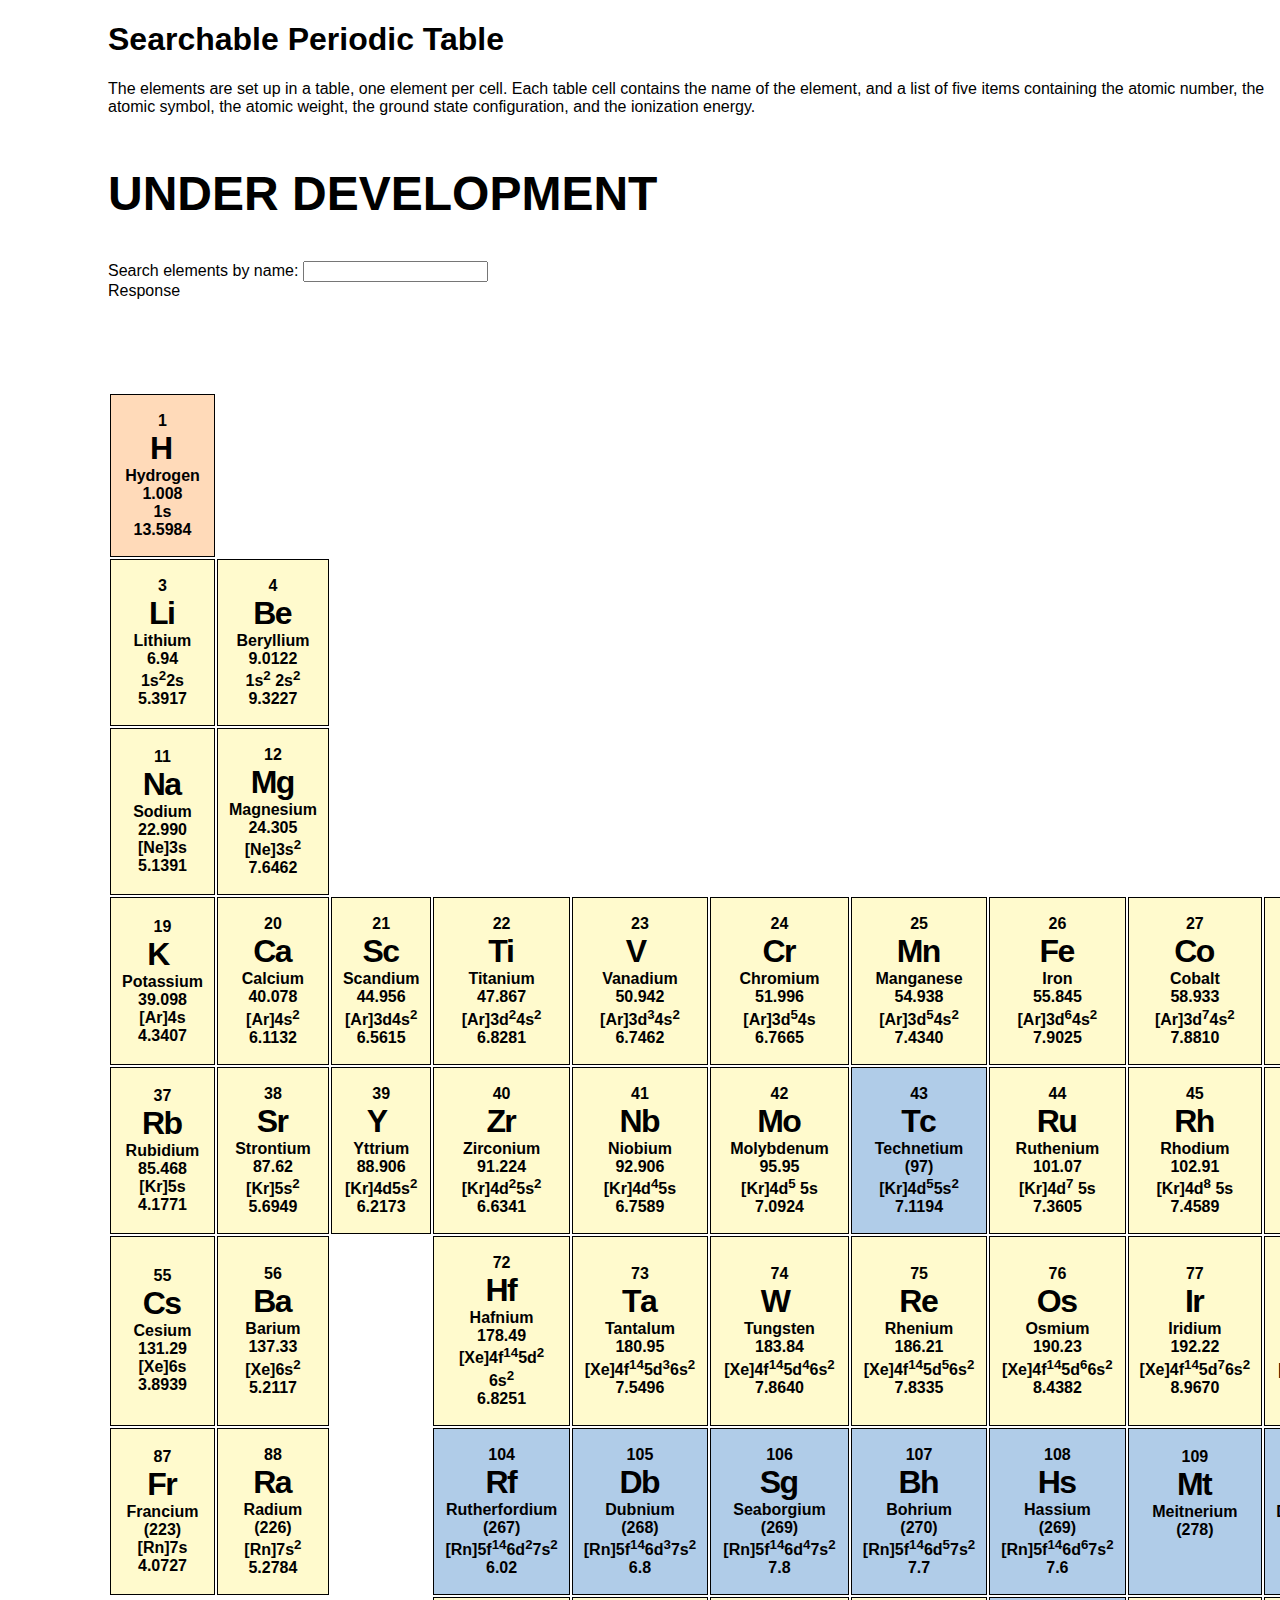
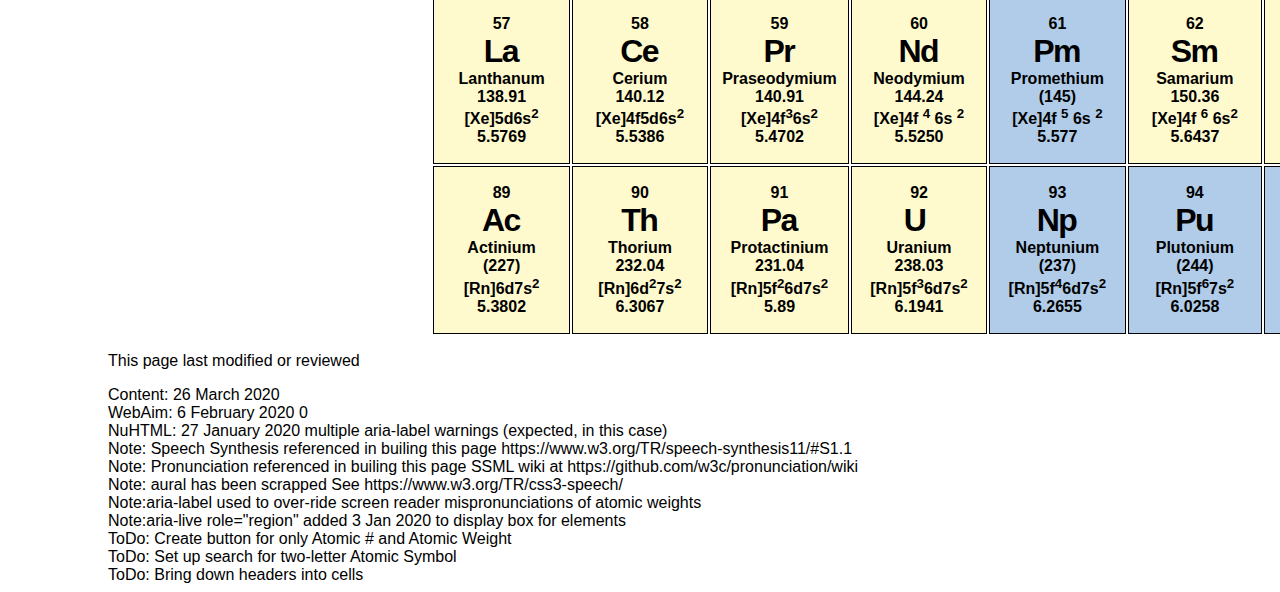
<file: index.html>
<!DOCTYPE html>
<html lang="en">
   <!-- source for script https://developer.mozilla.org/en-US/docs/Web/Guide/HTML/Sections_and_Outlines_of_an_HTML5_document -->
   <!--[if lt IE 9]>
  <script>
    document.createElement("header" );
    document.createElement("footer" );
    document.createElement("section"); 
    document.createElement("aside"  );
    document.createElement("nav"    );
    document.createElement("article"); 
    document.createElement("hgroup" ); 
    document.createElement("time"   );
  </script>
  <noscript>
     <strong>Warning !</strong>
     Because your browser does not support HTML5, some elements are created using JavaScript.
     Unfortunately your browser has disabled scripting. Please enable it in order to display this page.
  </noscript>
<![endif]-->

<head>
  <title>Inclusive Chemistry</title>
  <meta name="viewport" content="width=device-width, initial-scale=1">
   <link rel="stylesheet" href="css/main.css">
   <style>
* {
  box-sizing: border-box;
}
#table_id th {
  font-weight: bold;
  background-color:#8B0000;
  color: white;
}
#table_id th, #table_id td {
  font-weight: bold;
  border: solid 1px #000000;	
}	
</style>
 </head>
 <body>   
    
<main>
<div class="left100 bottom50">
<h1>Searchable Periodic Table</h1>
<p tabindex="0">The elements are set up in a table, one element per cell. Each table cell contains the name of the element, and a list of five items containing the atomic number, the atomic symbol, the atomic weight, the ground state configuration, and the ionization energy.</p>
</div>

<div class="left100 bottom50">
 <h2 style="font-size:3em;">UNDER DEVELOPMENT</h2>
 <label for="search_field_input">Search elements by name:</label>
 <input id="search_field_input" onkeyup="search_periodic()" type="text">
   <div id="response" role="region" aria-live="polite">Response</div>
</div>
<!-- IMPORTANT do not change ARIA LABEL.  The aria-label is used to over-ride screen reader mispronunciation of numbers with decimals in them as they apply to atomic weights It is not the desired user experience to have the screen reader read the numbers as thousands--> 
<!-- Excerpt from https://www.w3.org/TR/wai-aria/#aria-label If the label text is visible on screen, authors SHOULD use aria-labelledby and SHOULD NOT use aria-label. There may be instances where the name of an element cannot be determined programmatically from the content of the element, and there are cases where providing a visible label is not the desired user experience. -->    
<!-- IMPORTANT do not change CSS.  Font kerning used to allow screen readers to pronounce elements by individual letters but fool the eye into thinking the letters are assocated with one another --> 
<div class="left100">
<table id="table_id">
  <thead>
    <tr>
      <th class="opacityzero">Group IA</th>
      <th class="opacityzero">Group IIA</th>
      <th class="opacityzero">Group IIIB</th>
      <th class="opacityzero">Group IVB</th>
      <th class="opacityzero">Header Group VB</th>
      <th class="opacityzero">Group VIB</th>
      <th class="opacityzero">Group VIIB</th>
      <th class="opacityzero">Header 8</th>
      <th class="opacityzero">Header 9</th>
      <th class="opacityzero">Header 10</th>
      <th class="opacityzero">Header 11</th>
      <th class="opacityzero">Header 12</th>
      <th class="opacityzero">III A</th>
      <th class="opacityzero">IV A</th>
      <th class="opacityzero">V A</th>
      <th class="opacityzero">VI A</th>
      <th class="opacityzero">VII A</th>
      <th class="opacityzero">VIII A</th>
    </tr>
  </thead>
  <tbody>
    <tr>
       <td id="hydrogen" class="gases" tabindex="0">
          <ul>
             <li data-atomicnumber="1"><span class="bigfont1" aria-label="atomic number 1">1</span></li>
             <li data-symbol="h" aria-label="atomic symbol H" class="bigfont2"><span class="letter-tight" >H</span></li>
             <li data-element="hydrogen"><span class="bigfont1" aria-label="element">Hydrogen</span></li>
             <li data-weight="hydrogen"><span class="bigfont1" aria-label="standard atomic weight one point zero zero eight">1.008</span></li>
             <li data-groundstate="hydrogen"><span class="bigfont1" aria-label="ground state one s">1s</span></li>
             <li data-ev="hydrogen"><span class="bigfont1" aria-label="ionization energy thirteen point five nine eight four">13.5984</span></li> 
          </ul>
       </td>
      <td class="hidden">Row 1, Cell 2</td>
      <td class="hidden">Row 1, Cell 3</td>
      <td class="hidden">Row 1, Cell 4</td>
      <td class="hidden">Row 1, Cell 5</td>
      <td class="hidden">Row 1, Cell 6</td>
      <td class="hidden">Row 1, Cell 7</td>
      <td class="hidden">Row 1, Cell 8</td>
      <td class="hidden">Row 1, Cell 9</td>
      <td class="hidden">Row 1, Cell 10</td>
      <td class="hidden">Row 1, Cell 11</td>
      <td class="hidden">Row 1, Cell 12</td>
      <td class="hidden">Row 1, Cell 13</td>
      <td class="hidden">Row 1, Cell 14</td>
      <td class="hidden">Row 1, Cell 15</td>
      <td class="hidden">Row 1, Cell 16</td>
      <td class="hidden">Row 1, Cell 17</td>
      <td id="helium" class="gases" tabindex="0">
           <ul>
             <li data-atomicnumber="2"><span class="bigfont1" aria-label="atomic number 2">2</span></li>
             <li data-symbol="he" aria-label="atomic symbol He" class="bigfont2">H<span class="letter-tight" >e</span></li>
             <li data-element="helium"><span class="bigfont1" aria-label="element">Helium</span></li>
             <li data-weight="4.0026"><span class="bigfont1" aria-label="standard atomic weight four point zero zero two six">4.0026</span></li>
             <li data-groundstate="hydrogen"><span class="bigfont1" aria-label="ground state one s">1s</span></li>
             <li data-ev="24.5874"><span class="bigfont1" aria-label="ionization energy twenty four point five eight seven four">24.5874</span></li> 
          </ul>
       </td>
    </tr>
    <tr>
      <td id="lithium" class="solids" tabindex="0">
           <ul>
             <li data-atomicnumber="3"><span class="bigfont1" aria-label="atomic number 3">3</span></li>
             <li data-symbol="li" aria-label="atomic symbol L i" class="bigfont2">L<span class="letter-tight">i</span></li>
             <li data-element="lithium"><span class="bigfont1" aria-label="element">Lithium</span></li>
             <li data-weight="6.94"><span class="bigfont1" aria-label="standard atomic weight 6 . 0 4">6.94</span></li>
             <li data-groundstate="lithium"><span class="bigfont1" aria-label="ground state 1 s 2  2 s 1">1s<sup>2</sup>2s</span></li>
             <li data-ev="5.3917"><span class="bigfont1" aria-label="ionization energy 5 . 3 9 1 7">5.3917</span></li> 
          </ul>
       </td>
      <td id="beryllium" class="solids" tabindex="0">
           <ul>
             <li data-atomicnumber="4"><span class="bigfont1" aria-label="atomic number 4">4</span></li>
             <li data-symbol="be" aria-label="atomic symbol B e" class="bigfont2">B<span class="letter-tight">e</span></li>
             <li data-element="beryllium"><span class="bigfont1" aria-label="element">Beryllium</span></li>
             <li data-weight="9.0122"><span class="bigfont1" aria-label="standard atomic weight 9 . 0 1 2 2">9.0122</span></li>
             <li data-groundstate="beryllium"><span class="bigfont1" aria-label="ground state 1 s 2  2 s 2">1s<sup>2</sup> 2s<sup>2</sup></span></li>
             <li data-ev="9.3227"><span class="bigfont1" aria-label="ionization energy 9 . 3 2 2 7">9.3227</span></li> 
          </ul>
       </td>
      <td class="hidden">Row 2, Cell 3</td>
      <td class="hidden">Row 2, Cell 4</td>
      <td class="hidden">Row 2, Cell 5</td>
      <td class="hidden">Row 2, Cell 6</td>
      <td class="hidden">Row 2, Cell 7</td>
      <td class="hidden">Row 2, Cell 8</td>
      <td class="hidden">Row 2, Cell 9</td>
      <td class="hidden">Row 2, Cell 10</td>
      <td class="hidden">Row 2, Cell 11</td>
      <td class="hidden">Row 2, Cell 12</td>
         <td id="boron" class="solids" tabindex="0">
           <ul>
             <li data-atomicnumber="5"><span class="bigfont1" aria-label="atomic number 5">5</span></li>
             <li data-symbol="b" aria-label="atomic symbol B" class="bigfont2">B<span class="letter-tight">&nbsp;</span></li>
             <li data-element="boron"><span class="bigfont1" aria-label="element">Boron</span></li>
             <li data-weight="10.81"><span class="bigfont1" aria-label="standard atomic weight 10 . 8 1">10.81</span></li>
             <li data-groundstate="boron"><span class="bigfont1" aria-label="ground 1 s 2 2 s 2 2 p">1s<sup>2</sup>2s<sup>2</sup>2p</span></li>
             <li data-ev="8.2980"><span class="bigfont1" aria-label="ionization energy 8 . 2 9 8 0">8.2980</span></li> 
          </ul>
       </td>
       <td id="carbon" class="solids" tabindex="0">
           <ul>
             <li data-atomicnumber="6"><span class="bigfont1" aria-label="atomic number 6">6</span></li>
             <li data-symbol="c" aria-label="atomic symbol C" class="bigfont2">C<span class="letter-tight">&nbsp;</span></li>
             <li data-element="carbon"><span class="bigfont1" aria-label="element">Carbon</span></li>
             <li data-weight="12.011"><span class="bigfont1" aria-label="standard atomic weight 12 . 0 1 1">12.011</span></li>
             <li data-groundstate="boron"><span class="bigfont1" aria-label="ground 1s 2 2s 2 2p 2">1s<sup>2</sup>2s<sup>2</sup>2p<sup>2</sup></span></li>
             <li data-ev="11.2603"><span class="bigfont1" aria-label="ionization energy 11 . 2 6 0 3">11.2603</span></li> 
          </ul>
       </td>
        <td id="nitrogen" class="gases" tabindex="0">
           <ul>
             <li data-atomicnumber="7"><span class="bigfont1" aria-label="atomic number 7">7</span></li>
             <li data-symbol="n" aria-label="atomic symbol N" class="bigfont2">N<span class="letter-tight">&nbsp;</span></li>
             <li data-element="nitrogen"><span class="bigfont1" aria-label="element">Nitrogen</span></li>
             <li data-weight="14.007"><span class="bigfont1" aria-label="standard atomic weight 14 . 0 0 7">14.007</span></li>
             <li data-groundstate="nitrogen"><span class="bigfont1" aria-label="ground 1s22s22p3">1s<sup>2</sup>2s<sup>2</sup>2p<sup>3</sup></span></li>
             <li data-ev="14.5341"><span class="bigfont1" aria-label="ionization energy 14 . 5 3 4 1">14.5341</span></li> 
          </ul>
       </td>
       <td id="oxygen" class="gases" tabindex="0">
           <ul>
             <li data-atomicnumber="8"><span class="bigfont1" aria-label="atomic number 8">8</span></li>
             <li data-symbol="o" aria-label="atomic symbol O" class="bigfont2">O<span class="letter-tight">&nbsp;</span></li>
             <li data-element="oxygen"><span class="bigfont1" aria-label="element">Oxygen</span></li>
             <li data-weight="15.999"><span class="bigfont1" aria-label="standard atomic weight 15 . 9 9 9">15.999</span></li>
             <li data-groundstate="oxygen"><span class="bigfont1" aria-label="ground 1s 2 2s 2 2p 4">1s<sup>2</sup> 2s<sup>2</sup>2p<sup>4</sup></span></li>
             <li data-ev="13.6181"><span class="bigfont1" aria-label="ionization energy 13 . 6 1 8 1">13.6181</span></li> 
          </ul>
       </td>
       <td id="flourine" class="gases" tabindex="0">
           <ul>
             <li data-atomicnumber="9"><span class="bigfont1" aria-label="atomic number 9">9</span></li>
             <li data-symbol="f" aria-label="atomic symbol F" class="bigfont2">F<span class="letter-tight">&nbsp;</span></li>
             <li data-element="flourine"><span class="bigfont1" aria-label="element">Flourine</span></li>
             <li data-weight="18.998"><span class="bigfont1" aria-label="standard atomic weight 18. 9 9 8 9">18.998</span></li>
             <li data-groundstate="flourine"><span class="bigfont1" aria-label="ground 1s2 2s2 2p5">1s<sup>2</sup>2s<sup>2</sup> 2p<sup>5</sup></span></li>
             <li data-ev="17.4228"><span class="bigfont1" aria-label="ionization energy 17 . 4 2 2 8">17.4228</span></li> 
          </ul>
       </td>
       <td id="neon" class="gases" tabindex="0">
           <ul>
             <li data-atomicnumber="10"><span class="bigfont1" aria-label="atomic number 10">10</span></li>
             <li data-symbol="ne" aria-label="atomic symbol N e" class="bigfont2">N<span class="letter-tight">e</span></li>
             <li data-element="neon"><span class="bigfont1" aria-label="element">Neon</span></li>
             <li data-weight="20.180"><span class="bigfont1" aria-label="standard atomic weight 20 . 1 8 0">20.180</span></li>
             <li data-groundstate="flourine"><span class="bigfont1" aria-label="ground 1s 2 2s 2 2p 6">1s<sup>2</sup>2s<sup>2</sup>2p<sup>6</sup></span></li>
             <li data-ev="21.5645"><span class="bigfont1" aria-label="ionization energy 21 . 5 6 4 5">21.5645</span></li> 
          </ul>
       </td>
    </tr>
    <tr>
      <td id="sodium" class="solids" tabindex="0">
           <ul>
             <li data-atomicnumber="11"><span class="bigfont1" aria-label="atomic number 11">11</span></li>
             <li data-symbol="na" aria-label="atomic symbol N a" class="bigfont2">N<span class="letter-tight">a</span></li>
             <li data-element="sodium"><span class="bigfont1" aria-label="element">Sodium</span></li>
             <li data-weight="22.990"><span class="bigfont1" aria-label="standard atomic weight 22 . 9 9 0">22.990</span></li>
             <li data-groundstate="sodium"><span class="bigfont1" aria-label="ground [Ne]3s">[Ne]3s</span></li>
             <li data-ev="5.1391"><span class="bigfont1" aria-label="ionization energy 5 . 1 3 9 1">5.1391</span></li> 
          </ul>
      </td>
      <td id="magnesium" class="solids" tabindex="0">
           <ul>
             <li data-atomicnumber="12"><span class="bigfont1" aria-label="atomic number 12">12</span></li>
             <li data-symbol="mg" aria-label="atomic symbol M g" class="bigfont2">M<span class="letter-tight">g</span></li>
             <li data-element="magnesium"><span class="bigfont1" aria-label="element">Magnesium</span></li>
             <li data-weight="24.305"><span class="bigfont1" aria-label="standard atomic weight 24 . 3 0 5">24.305</span></li>
             <li data-groundstate="sodium"><span class="bigfont1" aria-label="ground [Ne]3s 2">[Ne]3s<sup>2</sup></span></li>
             <li data-ev="7.6462"><span class="bigfont1" aria-label="ionization energy 7 . 6 4 6 2">7.6462</span></li> 
          </ul>
      </td>
      <td class="hidden">Row 3, Cell 3</td>
      <td class="hidden">Row 3, Cell 4</td>
      <td class="hidden">Row 3, Cell 5</td>
      <td class="hidden">Row 3, Cell 6</td>
      <td class="hidden">Row 3, Cell 7</td>
      <td class="hidden">Row 3, Cell 8</td>
      <td class="hidden">Row 3, Cell 9</td>
      <td class="hidden">Row 3, Cell 10</td>
      <td class="hidden">Row 3, Cell 11</td>
      <td class="hidden">Row 3, Cell 12</td>
      <td id="aluminum" class="solids" tabindex="0">
           <ul>
             <li data-atomicnumber="13"><span class="bigfont1" aria-label="atomic number 13">13</span></li>
             <li data-symbol="al" aria-label="atomic symbol A l" class="bigfont2">A<span class="letter-tight">l</span></li>
             <li data-element="magnesium"><span class="bigfont1" aria-label="element">Aluminum</span></li>
             <li data-weight="26.982"><span class="bigfont1" aria-label="standard atomic weight 26 . 9 8 2 5">26.982</span></li>
             <li data-groundstate="sodium"><span class="bigfont1" aria-label="ground [Ne]3s 2 3p">[Ne]3s<sup>2</sup>3p</span></li>
             <li data-ev="5.9858"><span class="bigfont1" aria-label="ionization energy 5 . 9 8 5 8">5.9858</span></li> 
          </ul>
      </td>
      <td id="silicon" class="solids" tabindex="0">
           <ul>
             <li data-atomicnumber="14"><span class="bigfont1" aria-label="atomic number 14">14</span></li>
             <li data-symbol="si" aria-label="atomic symbol S i" class="bigfont2">S<span class="letter-tight">i</span></li>
             <li data-element="silicon"><span class="bigfont1" aria-label="element">Silicon</span></li>
             <li data-weight="28.085"><span class="bigfont1" aria-label="standard atomic weight 28 . 0 8 5">28.085</span></li>
             <li data-groundstate="sodium"><span class="bigfont1" aria-label="ground [Ne]3s 2 3p 2">[Ne]3s<sup>2</sup>3p<sup>2</sup></span></li>
             <li data-ev="8.1517"><span class="bigfont1" aria-label="ionization energy 8 . 1 5 1 7">8.1517</span></li> 
          </ul>
      </td>
      <td id="phosphorus" class="solids" tabindex="0">
           <ul>
             <li data-atomicnumber="15"><span class="bigfont1" aria-label="atomic number 15">15</span></li>
             <li data-symbol="p" aria-label="atomic symbol P" class="bigfont2">P<span class="letter-tight">&nbsp;</span></li>
             <li data-element="phosphorus"><span class="bigfont1" aria-label="element">Phosphorus</span></li>
             <li data-weight="30.974"><span class="bigfont1" aria-label="standard atomic weight 30 . 9 7 4">30.974</span></li>
             <li data-groundstate="phosphorus"><span class="bigfont1" aria-label="ground [Ne]3s23p3">[Ne]3s<sup>2</sup>3p<sup>3</sup></span></li>
             <li data-ev="10.4867"><span class="bigfont1" aria-label="ionization energy 10 . 4 8 6 7">10.4867</span></li> 
          </ul>
      </td>
      <td id="sulfur" class="solids" tabindex="0">
           <ul>
             <li data-atomicnumber="16"><span class="bigfont1" aria-label="atomic number 16">16</span></li>
             <li data-symbol="s" aria-label="atomic symbol S" class="bigfont2">S<span class="letter-tight">&nbsp;</span></li>
             <li data-element="sulfur"><span class="bigfont1" aria-label="element">Sulfur</span></li>
             <li data-weight="32.06"><span class="bigfont1" aria-label="standard atomic weight 32  .0 6">32.06</span></li>
             <li data-groundstate="sulfur"><span class="bigfont1" aria-label="ground [Ne]3s 2 3p 4">[Ne]3s<sup>2</sup>3p<sup>4</sup></span></li>
             <li data-ev="10.3600"><span class="bigfont1" aria-label="ionization energy 10 . 3 6 0 0">10.3600</span></li> 
          </ul>
      </td>
      <td id="chlorine" class="gases" tabindex="0">
           <ul>
             <li data-atomicnumber="17"><span class="bigfont1" aria-label="atomic number 17">17</span></li>
             <li data-symbol="cl" aria-label="atomic symbol C l" class="bigfont2">C<span class="letter-tight">l</span></li>
             <li data-element="chlorine"><span class="bigfont1" aria-label="element">Chlorine</span></li>
             <li data-weight="35.45"><span class="bigfont1" aria-label="standard atomic weight 35 . 4 5">35.45</span></li>
             <li data-groundstate="chlorine"><span class="bigfont1" aria-label="ground [Ne]3s 2 3p 5">[Ne]3s<sup>2</sup>3p<sup>5</sup></span></li>
             <li data-ev="12.9676"><span class="bigfont1" aria-label="ionization energy 12 . 9 6 7 6">12.9676</span></li> 
          </ul>
      </td>
      <td id="argon" class="gases" tabindex="0">
           <ul>
             <li data-atomicnumber="18"><span class="bigfont1" aria-label="atomic number 18">18</span></li>
             <li data-symbol="ar" aria-label="atomic symbol A r" class="bigfont2">A<span class="letter-tight">r</span></li>
             <li data-element="argon"><span class="bigfont1" aria-label="element">Argon</span></li>
             <li data-weight="39.948"><span class="bigfont1" aria-label="standard atomic weight 39 . 9 4 8">39.948</span></li>
             <li data-groundstate="argon"><span class="bigfont1" aria-label="ground [Ar]4s">[Ar]4s</span></li>
             <li data-ev="15.7596"><span class="bigfont1" aria-label="ionization energy 15 . 7 5 9 6">15.7596</span></li> 
          </ul>
      </td>
    </tr>
    <tr>
      <td id="potassium" class="solids" tabindex="0">
           <ul>
             <li data-atomicnumber="19"><span class="bigfont1" aria-label="atomic number 19">19</span></li>
             <li data-symbol="k" aria-label="atomic symbol K" class="bigfont2">K<span class="letter-tight">&nbsp;</span></li>
             <li data-element="potassium"><span class="bigfont1" aria-label="element">Potassium</span></li>
             <li data-weight="39.098"><span class="bigfont1" aria-label="standard atomic weight 39 . 0 9 8">39.098</span></li>
             <li data-groundstate="potassium"><span class="bigfont1" aria-label="ground [Ar]4s">[Ar]4s</span></li>
             <li data-ev="4.3407"><span class="bigfont1" aria-label="ionization energy 4 . 3 4 0 7">4.3407</span></li> 
          </ul>
      </td>
       <td id="calcium" class="solids" tabindex="0">
           <ul>
             <li data-atomicnumber="20"><span class="bigfont1" aria-label="atomic number 20">20</span></li>
             <li data-symbol="ca" aria-label="atomic symbol C a" class="bigfont2">C<span class="letter-tight">a</span></li>
             <li data-element="calcium"><span class="bigfont1" aria-label="element">Calcium</span></li>
             <li data-weight="40.078"><span class="bigfont1" aria-label="standard atomic weight 40 . 0 7 8">40.078</span></li>
             <li data-groundstate="calcium"><span class="bigfont1" aria-label="ground [Ar]4s 2">[Ar]4s<sup>2</sup></span></li>
             <li data-ev="6.1132"><span class="bigfont1" aria-label="ionization energy 6 . 1 1 3 2">6.1132</span></li> 
          </ul>
      </td>
       <td id="scandium" class="solids" tabindex="0">
           <ul>
             <li data-atomicnumber="21"><span class="bigfont1" aria-label="atomic number 21">21</span></li>
             <li data-symbol="sc" aria-label="atomic symbol S c" class="bigfont2">S<span class="letter-tight">c</span></li>
             <li data-element="scandium"><span class="bigfont1" aria-label="element">Scandium</span></li>
             <li data-weight="44.956"><span class="bigfont1" aria-label="standard atomic weight 44 . 9 5 6">44.956</span></li>
             <li data-groundstate="scandium"><span class="bigfont1" aria-label="ground [Ar]3d 4s 2">[Ar]3d4s<sup>2</sup></span></li>
             <li data-ev="6.5615"><span class="bigfont1" aria-label="ionization energy 6 . 5 6 1 5">6.5615</span></li> 
          </ul>
      </td>       
       <td id="titanium" class="solids" tabindex="0">
           <ul>
             <li data-atomicnumber="22"><span class="bigfont1" aria-label="atomic number 22">22</span></li>
             <li data-symbol="ti" aria-label="atomic symbol T i" class="bigfont2">T<span class="letter-tight">i</span></li>
             <li data-element="titanium"><span class="bigfont1" aria-label="element">Titanium</span></li>
             <li data-weight="47.867"><span class="bigfont1" aria-label="standard atomic weight 47 . 8 6 7">47.867</span></li>
             <li data-groundstate="titanium"><span class="bigfont1" aria-label="ground [Ar]3d 2 4s 2">[Ar]3d<sup>2</sup>4s<sup>2</sup></span></li>
             <li data-ev="6.8281"><span class="bigfont1" aria-label="ionization energy 6 . 8 2 8 1">6.8281</span></li> 
          </ul>
      </td>
      <td id="vanadium" class="solids" tabindex="0">
           <ul>
             <li data-atomicnumber="23"><span class="bigfont1" aria-label="atomic number 23">23</span></li>
             <li data-symbol="v" aria-label="atomic symbol V" class="bigfont2">V<span class="letter-tight">&nbsp;</span></li>
             <li data-element="vanadium"><span class="bigfont1" aria-label="element">Vanadium</span></li>
             <li data-weight="50.942"><span class="bigfont1" aria-label="standard atomic weight 50 . 9 4 2">50.942</span></li>
             <li data-groundstate="vanadium"><span class="bigfont1" aria-label="ground [Ar]3d 3 4s 2">[Ar]3d<sup>3</sup>4s<sup>2</sup></span></li>
             <li data-ev="6.7462"><span class="bigfont1" aria-label="ionization energy 6 . 7 4 6 2">6.7462</span></li> 
          </ul>
      </td>
      <td id="chromium" class="solids" tabindex="0">
           <ul>
             <li data-atomicnumber="24"><span class="bigfont1" aria-label="atomic number 24">24</span></li>
             <li data-symbol="cr" aria-label="atomic symbol C r" class="bigfont2">C<span class="letter-tight">r</span></li>
             <li data-element="chromium"><span class="bigfont1" aria-label="element">Chromium</span></li>
             <li data-weight="51.996"><span class="bigfont1" aria-label="standard atomic weight 51 . 9 9 6">51.996</span></li>
             <li data-groundstate="chromium"><span class="bigfont1" aria-label="ground [Ar]3d 5 4s">[Ar]3d<sup>5</sup>4s</span></li>
             <li data-ev="6.7665"><span class="bigfont1" aria-label="ionization energy 6 . 7 6 6 5">6.7665</span></li> 
          </ul>
      </td>
       <td id="manganese" class="solids" tabindex="0">
           <ul>
             <li data-atomicnumber="25"><span class="bigfont1" aria-label="atomic number 25">25</span></li>
             <li data-symbol="mn" aria-label="atomic symbol M n" class="bigfont2">M<span class="letter-tight">n</span></li>
             <li data-element="manganese"><span class="bigfont1" aria-label="element">Manganese</span></li>
             <li data-weight="54.938"><span class="bigfont1" aria-label="standard atomic weight 54 . 9 3 8">54.938</span></li>
             <li data-groundstate="manganese"><span class="bigfont1" aria-label="ground [Ar]3d 5 4s 2">[Ar]3d<sup>5</sup>4s<sup>2</sup></span></li>
             <li data-ev="7 . 4 3 4 0"><span class="bigfont1" aria-label="ionization energy 7 . 4 3 4 0">7.4340</span></li> 
          </ul>
      </td>
         <td id="iron" class="solids" tabindex="0">
           <ul>
             <li data-atomicnumber="26"><span class="bigfont1" aria-label="atomic number 26">26</span></li>
             <li data-symbol="fe" aria-label="atomic symbol F e" class="bigfont2">F<span class="letter-tight">e</span></li>
             <li data-element="iron"><span class="bigfont1" aria-label="element">Iron</span></li>
             <li data-weight="55.845"><span class="bigfont1" aria-label="standard atomic weight 55 . 8 4 5">55.845</span></li>
             <li data-groundstate="iron"><span class="bigfont1" aria-label="ground [Ar]3d64s2">[Ar]3d<sup>6</sup>4s<sup>2</sup></span></li>
             <li data-ev="7 . 9 0 2 5"><span class="bigfont1" aria-label="ionization energy 7 . 9 0 2 5">7.9025</span></li> 
          </ul>
      </td>
      <td id="cobalt" class="solids" tabindex="0">
           <ul>
             <li data-atomicnumber="27"><span class="bigfont1" aria-label="atomic number 27">27</span></li>
             <li data-symbol="co" aria-label="atomic symbol C o" class="bigfont2">C<span class="letter-tight">o</span></li>
             <li data-element="cobalt"><span class="bigfont1" aria-label="element">Cobalt</span></li>
             <li data-weight="58.933"><span class="bigfont1" aria-label="standard atomic weight 58 . 9 3 3">58.933</span></li>
             <li data-groundstate="cobalt"><span class="bigfont1" aria-label="ground [Ar]3d 7 4s 2">[Ar]3d<sup>7</sup>4s<sup>2</sup></span></li>
             <li data-ev="7.8810"><span class="bigfont1" aria-label="ionization energy 7 . 8 8 1 0">7.8810</span></li> 
          </ul>
      </td>
      <td id="nickel" class="solids" tabindex="0">
           <ul>
             <li data-atomicnumber="28"><span class="bigfont1" aria-label="atomic number 28">28</span></li>
             <li data-symbol="ni" aria-label="atomic symbol N i" class="bigfont2">N<span class="letter-tight">i</span></li>
             <li data-element="nickel"><span class="bigfont1" aria-label="element">Nickel</span></li>
             <li data-weight="58 . 6 9 3"><span class="bigfont1" aria-label="standard atomic weight 58 . 6 9 3">58.693</span></li>
             <li data-groundstate="nickel"><span class="bigfont1" aria-label="ground Ar]3d 8 4s 2">Ar]3d<sup>8</sup>4s<sup>2</sup></span></li>
             <li data-ev="7 . 6 3 9 9"><span class="bigfont1" aria-label="ionization energy 7 . 6 3 9 9">7.6399</span></li> 
          </ul>
      </td>
      <td id="copper" class="solids" tabindex="0">
            <ul>
             <li data-atomicnumber="29"><span class="bigfont1" aria-label="atomic number 29">29</span></li>
             <li data-symbol="ni" aria-label="atomic symbol C u" class="bigfont2">C<span class="letter-tight">u</span></li>
             <li data-element="copper"><span class="bigfont1" aria-label="element">Copper</span></li>
             <li data-weight="63.546"><span class="bigfont1" aria-label="standard atomic weight 63 . 5 4 6">63.546</span></li>
             <li data-groundstate="copper"><span class="bigfont1" aria-label="ground [Ar]3d 10 4s">[Ar]3d<sup>10</sup>4s</span></li>
             <li data-ev="7.7264"><span class="bigfont1" aria-label="ionization energy 7 . 7 2 6 4">7.7264</span></li> 
          </ul>
      </td>
      <td id="zinc" class="solids" tabindex="0">
            <ul>
             <li data-atomicnumber="30"><span class="bigfont1" aria-label="atomic number 30">30</span></li>
             <li data-symbol="zn" aria-label="atomic symbol Z n" class="bigfont2">Z<span class="letter-tight">n</span></li>
             <li data-element="zinc"><span class="bigfont1" aria-label="element">Zinc</span></li>
             <li data-weight="65.38"><span class="bigfont1" aria-label="standard atomic weight 65 . 3 8">65.38</span></li>
             <li data-groundstate="zinc"><span class="bigfont1" aria-label="ground [Ar]3d 4p 104s2">[Ar]3d4p<sup>10</sup>4s<sup>2</sup></span></li>
             <li data-ev="9.3942"><span class="bigfont1" aria-label="ionization energy 9 . 3 9 4 2">9.3942</span></li> 
          </ul>
        </td>
        <td id="gallium" class="solids" tabindex="0">
            <ul>
             <li data-atomicnumber="31"><span class="bigfont1" aria-label="atomic number 31">31</span></li>
             <li data-symbol="ga" aria-label="atomic symbol G a" class="bigfont2">G<span class="letter-tight">a</span></li>
             <li data-element="gallium"><span class="bigfont1" aria-label="element">Gallium</span></li>
             <li data-weight="69.723"><span class="bigfont1" aria-label="standard atomic weight 69 . 7 2 3">69.723</span></li>
             <li data-groundstate="gallium"><span class="bigfont1" aria-label="ground [Ar]3d 10 4s 2 4p">[Ar]3d<sup>10</sup>4s<sup>2</sup>4p</span></li>
             <li data-ev="5.9993"><span class="bigfont1" aria-label="ionization energy 5 . 9 9 9 3">5.9993</span></li> 
          </ul>
       </td>
       <td id="germanium" class="solids" tabindex="0">
            <ul>
             <li data-atomicnumber="32"><span class="bigfont1" aria-label="atomic number 32">32</span></li>
             <li data-symbol="ge" aria-label="atomic symbol G e" class="bigfont2">G<span class="letter-tight">e</span></li>
             <li data-element="germanium"><span class="bigfont1" aria-label="element">Germanium</span></li>
             <li data-weight="72.630"><span class="bigfont1" aria-label="standard atomic weight 72 . 6 3 0">72.630</span></li>
             <li data-groundstate="germanium"><span class="bigfont1" aria-label="ground [Ar]3d 10 4s 2 4p 2">[Ar]3d<sup>10</sup>4s<sup>2</sup>4p<sup>2</sup></span></li>
             <li data-ev="7.8994"><span class="bigfont1" aria-label="ionization energy 7 . 8 9 9 4">7.8994</span></li> 
          </ul>
       </td>
       <td id="arsenic" class="solids" tabindex="0">
            <ul>
             <li data-atomicnumber="33"><span class="bigfont1" aria-label="atomic number 33">33</span></li>
             <li data-symbol="as" aria-label="atomic symbol A s" class="bigfont2">A<span class="letter-tight">s</span></li>
             <li data-element="arsenic"><span class="bigfont1" aria-label="element">Arsenic</span></li>
             <li data-weight="74.922"><span class="bigfont1" aria-label="standard atomic weight 74 . 9 2 2">74.922</span></li>
             <li data-groundstate="arsenic"><span class="bigfont1" aria-label="ground [Ar]3d 10 4s 2 4p 3">[Ar]3d<sup>10</sup>4s<sup>2</sup>4p<sup>3</sup></span></li>
             <li data-ev="9.7886"><span class="bigfont1" aria-label="ionization energy 9 . 7 8 8 6">9.7886</span></li> 
          </ul>
       </td>
       <td id="selenium" class="solids" tabindex="0">
            <ul>
             <li data-atomicnumber="34"><span class="bigfont1" aria-label="atomic number 34">34</span></li>
             <li data-symbol="se" aria-label="atomic symbol S e" class="bigfont2">S<span class="letter-tight">e</span></li>
             <li data-element="selenium"><span class="bigfont1" aria-label="element">Selenium</span></li>
             <li data-weight="78.971"><span class="bigfont1" aria-label="standard atomic weight 78 . 9 7 1">78.971</span></li>
             <li data-groundstate="selenium"><span class="bigfont1" aria-label="ground [Ar]3d 10 4s 2 4p 4">[Ar]3d<sup>10</sup>4s<sup>2</sup>4p<sup>4</sup></span></li>
             <li data-ev="9.7524"><span class="bigfont1" aria-label="ionization energy 9 . 7 5 2 4">9.7524</span></li> 
          </ul>
       </td>
       <td id="bromine" class="liquids" tabindex="0">
            <ul>
             <li data-atomicnumber="35"><span class="bigfont1" aria-label="atomic number 35">35</span></li>
             <li data-symbol="br" aria-label="atomic symbol B r" class="bigfont2">B<span class="letter-tight">r</span></li>
             <li data-element="bromine"><span class="bigfont1" aria-label="element">Bromine</span></li>
             <li data-weight="79.904"><span class="bigfont1" aria-label="standard atomic weight 79 . 9 0 4">79.904</span></li>
             <li data-groundstate="bromine"><span class="bigfont1" aria-label="ground [Ar]3d104s24p5">[Ar]3d<sup>10</sup>4s<sup>2</sup>4p<sup>5</sup></span></li>
             <li data-ev="11.8138"><span class="bigfont1" aria-label="ionization energy 11 . 8 1 3 8">11.8138</span></li> 
          </ul>
       </td>
       <td id="krypton" class="gases" tabindex="0">
            <ul>
             <li data-atomicnumber="36"><span class="bigfont1" aria-label="atomic number 36">36</span></li>
             <li data-symbol="kr" aria-label="atomic symbol K r" class="bigfont2">K<span class="letter-tight">r</span></li>
             <li data-element="krypton"><span class="bigfont1" aria-label="element">Krypton</span></li>
             <li data-weight="83.798"><span class="bigfont1" aria-label="standard atomic weight 83 . 7 9 8">83.798</span></li>
             <li data-groundstate="krypton"><span class="bigfont1" aria-label="ground [Ar]3d 10 4s 2 4p 6">[Ar]3d<sup>10</sup>4s<sup>2</sup>4p<sup>6</sup></span></li>
             <li data-ev="13.9996"><span class="bigfont1" aria-label="ionization energy 13 . 9 9 9 6">13.9996</span></li> 
          </ul>
       </td>
    </tr>
    <tr>
        <td id="rubidium" class="solids" tabindex="0">
            <ul>
             <li data-atomicnumber="37"><span class="bigfont1" aria-label="atomic number 37">37</span></li>
             <li data-symbol="rb" aria-label="atomic symbol R b" class="bigfont2">R<span class="letter-tight">b</span></li>
             <li data-element="rubidium"><span class="bigfont1" aria-label="element">Rubidium</span></li>
             <li data-weight="85.468"><span class="bigfont1" aria-label="standard atomic weight 85.468">85.468</span></li>
             <li data-groundstate="rubidium"><span class="bigfont1" aria-label="ground [Kr]5s">[Kr]5s</span></li>
             <li data-ev="4.1771"><span class="bigfont1" aria-label="ionization energy 4 . 1 7 7 1">4.1771</span></li> 
          </ul>
       </td>
         <td id="strontium" class="solids" tabindex="0">
            <ul>
             <li data-atomicnumber="38"><span class="bigfont1" aria-label="atomic number 38">38</span></li>
             <li data-symbol="sr" aria-label="atomic symbol S r" class="bigfont2">S<span class="letter-tight">r</span></li>
             <li data-element="strontium"><span class="bigfont1" aria-label="element">Strontium</span></li>
             <li data-weight="87.62"><span class="bigfont1" aria-label="standard atomic weight 87 . 6 2 8">87.62</span></li>
             <li data-groundstate="strontium"><span class="bigfont1" aria-label="ground [Kr]5s2">[Kr]5s<sup>2</sup></span></li>
             <li data-ev="5.6949"><span class="bigfont1" aria-label="ionization energy 5 . 6 9 4 9">5.6949</span></li> 
          </ul>
       </td>
       <td id="yttrium" class="solids" tabindex="0">
            <ul>
             <li data-atomicnumber="39"><span class="bigfont1" aria-label="atomic number 39">39</span></li>
             <li data-symbol="y" aria-label="atomic symbol Y" class="bigfont2">Y<span class="letter-tight">&nbsp;</span></li>
             <li data-element="yttrium"><span class="bigfont1" aria-label="element">Yttrium</span></li>
             <li data-weight="88.906"><span class="bigfont1" aria-label="standard atomic weight 88 . 9 0 6">88.906</span></li>
             <li data-groundstate="yttrium"><span class="bigfont1" aria-label="ground [Kr]4d5s2">[Kr]4d5s<sup>2</sup></span></li>
             <li data-ev="6.2173"><span class="bigfont1" aria-label="ionization energy 6 . 2 1 7 3">6.2173</span></li> 
          </ul>
       </td>
        <td id="zirconium" class="solids" tabindex="0">
            <ul>
             <li data-atomicnumber="40"><span class="bigfont1" aria-label="atomic number 40">40</span></li>
             <li data-symbol="zr" aria-label="atomic symbol Z r" class="bigfont2">Z<span class="letter-tight">r</span></li>
             <li data-element="zirconium"><span class="bigfont1" aria-label="element">Zirconium</span></li>
             <li data-weight="91.224"><span class="bigfont1" aria-label="standard atomic weight 91 . 2 2 4">91.224</span></li>
             <li data-groundstate="zirconium"><span class="bigfont1" aria-label="ground [Kr]4d25s2">[Kr]4d<sup>2</sup>5s<sup>2</sup></span></li>
             <li data-ev="6.6341"><span class="bigfont1" aria-label="ionization energy 6 . 6 3 4 1">6.6341</span></li> 
          </ul>
       </td>
       <td id="niobium" class="solids" tabindex="0">
            <ul>
             <li data-atomicnumber="41"><span class="bigfont1" aria-label="atomic number 41">41</span></li>
             <li data-symbol="N b" aria-label="atomic symbol N b" class="bigfont2">N<span class="letter-tight">b</span></li>
             <li data-element="niobium"><span class="bigfont1" aria-label="element">Niobium</span></li>
             <li data-weight="92.906"><span class="bigfont1" aria-label="standard atomic weight 92 . 9 0 6">92.906</span></li>
             <li data-groundstate="niobium"><span class="bigfont1" aria-label="ground [Kr]4d 4 5s">[Kr]4d<sup>4</sup>5s</span></li>
             <li data-ev="6.7589"><span class="bigfont1" aria-label="ionization energy 6 . 7 5 8 9">6.7589</span></li> 
          </ul>
       </td>
        <td id="molybdenum" class="solids" tabindex="0">
            <ul>
             <li data-atomicnumber="42"><span class="bigfont1" aria-label="atomic number 42">42</span></li>
             <li data-symbol="M o" aria-label="atomic symbol M o" class="bigfont2">M<span class="letter-tight">o</span></li>
             <li data-element="molybdenum"><span class="bigfont1" aria-label="element">Molybdenum</span></li>
             <li data-weight="95.95"><span class="bigfont1" aria-label="standard atomic weight 95 . 9 5">95.95</span></li>
             <li data-groundstate="molybdenum"><span class="bigfont1" aria-label="ground [Kr]4d 5 5s">[Kr]4d<sup>5</sup> 5s</span></li>
             <li data-ev="7.0924"><span class="bigfont1" aria-label="ionization energy 7 . 0 9 2 4">7.0924</span></li> 
          </ul>
       </td>
       <td id="technetium" class="artificial" tabindex="0">
            <ul>
             <li data-atomicnumber="43"><span class="bigfont1" aria-label="atomic number 43">43</span></li>
             <li data-symbol="T c" aria-label="atomic symbol T c" class="bigfont2">T<span class="letter-tight">c</span></li>
             <li data-element="technetium"><span class="bigfont1" aria-label="element">Technetium</span></li>
             <li data-weight="97"><span class="bigfont1" aria-label="standard atomic weight 97">(97)</span></li>
             <li data-groundstate="technetium"><span class="bigfont1" aria-label="ground [Kr]4d 5 5s 2">[Kr]4d<sup>5</sup>5s<sup>2</sup></span></li>
             <li data-ev="7.1194"><span class="bigfont1" aria-label="ionization energy 7 . 1 1 9 4">7.1194</span></li> 
          </ul>
       </td>
       <td id="ruthenium" class="solids" tabindex="0">
            <ul>
             <li data-atomicnumber="44"><span class="bigfont1" aria-label="atomic number 44">44</span></li>
             <li data-symbol="R u" aria-label="atomic symbol R u" class="bigfont2">R<span class="letter-tight">u</span></li>
             <li data-element="ruthenium"><span class="bigfont1" aria-label="element">Ruthenium</span></li>
             <li data-weight="101.07"><span class="bigfont1" aria-label="standard atomic weight 101 . 0 7">101.07</span></li>
             <li data-groundstate="ruthenium"><span class="bigfont1" aria-label="ground [Kr]4d 7 5s">[Kr]4d<sup>7</sup> 5s</span></li>
             <li data-ev="7.3605"><span class="bigfont1" aria-label="ionization energy 7 . 3 6 0 5">7.3605</span></li> 
          </ul>
       </td>
       <td id="rhodium" class="solids" tabindex="0">
            <ul>
             <li data-atomicnumber="45"><span class="bigfont1" aria-label="atomic number 45">45</span></li>
             <li data-symbol="R h" aria-label="atomic symbol R h" class="bigfont2">R<span class="letter-tight">h</span></li>
             <li data-element="rhodium"><span class="bigfont1" aria-label="element">Rhodium</span></li>
             <li data-weight="102.91"><span class="bigfont1" aria-label="standard atomic weight 102 . 9 1">102.91</span></li>
             <li data-groundstate="rhodium"><span class="bigfont1" aria-label="ground [Kr]4d 8 5s">[Kr]4d<sup>8</sup> 5s</span></li>
             <li data-ev="7.4589"><span class="bigfont1" aria-label="ionization energy 7 . 4 5 8 9">7.4589</span></li> 
          </ul>
       </td>
         <td id="palladium" class="solids" tabindex="0">
            <ul>
             <li data-atomicnumber="46"><span class="bigfont1" aria-label="atomic number 46">46</span></li>
             <li data-symbol="P d" aria-label="atomic symbol P d" class="bigfont2">P<span class="letter-tight">d</span></li>
             <li data-element="palladium"><span class="bigfont1" aria-label="element">Palladium</span></li>
             <li data-weight="106.42"><span class="bigfont1" aria-label="standard atomic weight 106 . 4 2">106.42</span></li>
             <li data-groundstate="palladium"><span class="bigfont1" aria-label="ground [Kr] 4 d 10">[Kr]4d<sup>10</sup></span></li>
             <li data-ev="8.3369"><span class="bigfont1" aria-label="ionization energy 8 . 3 3 6 9">8.3369</span></li> 
          </ul>
       </td>
       <td id="silver" class="solids" tabindex="0">
            <ul>
             <li data-atomicnumber="47"><span class="bigfont1" aria-label="atomic number 47">47</span></li>
             <li data-symbol="A g" aria-label="atomic symbol A g" class="bigfont2">A<span class="letter-tight">g</span></li>
             <li data-element="silver"><span class="bigfont1" aria-label="element">Silver</span></li>
             <li data-weight="107.87"><span class="bigfont1" aria-label="standard atomic weight 107 . 8 7">107.87</span></li>
             <li data-groundstate="silver"><span class="bigfont1" aria-label="ground [Kr]4d 10 5 s">[Kr]4d<sup>10</sup>5s</span></li>
             <li data-ev="7.5762"><span class="bigfont1" aria-label="ionization energy 7 . 5 7 6 2">7.5762</span></li> 
          </ul>
       </td>
       <td id="cadmium" class="solids" tabindex="0">
            <ul>
             <li data-atomicnumber="48"><span class="bigfont1" aria-label="atomic number 48">48</span></li>
             <li data-symbol="C d" aria-label="atomic symbol C d" class="bigfont2">C<span class="letter-tight">d</span></li>
             <li data-element="cadmium"><span class="bigfont1" aria-label="element">Cadmium</span></li>
             <li data-weight="112.41"><span class="bigfont1" aria-label="standard atomic weight 112 . 4 1">112.41</span></li>
             <li data-groundstate="cadmium"><span class="bigfont1" aria-label="ground [Kr]4d 10 5 s 2">[Kr]4d<sup>10</sup>5s<sup>2</sup></span></li>
             <li data-ev="8.9938"><span class="bigfont1" aria-label="ionization energy 8 . 9 9 3 8">8.9938</span></li> 
          </ul>
       </td>
       <td id="indium" class="solids" tabindex="0">
            <ul>
             <li data-atomicnumber="49"><span class="bigfont1" aria-label="atomic number 49">49</span></li>
             <li data-symbol="C d" aria-label="atomic symbol C d" class="bigfont2">C<span class="letter-tight">d</span></li>
             <li data-element="indium"><span class="bigfont1" aria-label="element">Indium</span></li>
             <li data-weight="114.82"><span class="bigfont1" aria-label="standard atomic weight 114 . 8 2">114.82</span></li>
             <li data-groundstate="indium"><span class="bigfont1" aria-label="ground [Kr] 4 d 10 5 s 2 5p">[Kr]4d<sup>10</sup>5s<sup>2</sup>5p</span></li>
             <li data-ev="5.7864"><span class="bigfont1" aria-label="ionization energy 5 . 7 8 6 4">5.7864</span></li> 
          </ul>
       </td>
       <td id="tin" class="solids" tabindex="0">
            <ul>
             <li data-atomicnumber="50"><span class="bigfont1" aria-label="atomic number 50">50</span></li>
             <li data-symbol="S n" aria-label="atomic symbol S n" class="bigfont2">S<span class="letter-tight">n</span></li>
             <li data-element="tin"><span class="bigfont1" aria-label="element">Tin</span></li>
             <li data-weight="118.71"><span class="bigfont1" aria-label="standard atomic weight 118 . 7 1">118.71</span></li>
             <li data-groundstate="tin"><span class="bigfont1" aria-label="ground [Kr] 4 d 10 5 s 2 5 p 2">[Kr]4d<sup>10</sup>5s<sup>2</sup>5p<sup>2</sup></span></li>
             <li data-ev="7.3439"><span class="bigfont1" aria-label="ionization energy 7 . 3 4 3 9">7.3439</span></li> 
          </ul>
      </td>
      <td id="antimony" class="solids" tabindex="0">
            <ul>
             <li data-atomicnumber="51"><span class="bigfont1" aria-label="atomic number 51">51</span></li>
             <li data-symbol="S b" aria-label="atomic symbol S b" class="bigfont2">S<span class="letter-tight">b</span></li>
             <li data-element="antimony"><span class="bigfont1" aria-label="element">Antimony</span></li>
             <li data-weight="121.76"><span class="bigfont1" aria-label="standard atomic weight 121 . 7 6">121.76</span></li>
             <li data-groundstate="antimony"><span class="bigfont1" aria-label="ground [Kr] 4 d 10 5 s 2 5 p 3">[Kr]4d<sup>10</sup>5s<sup>2</sup>5p<sup>3</sup></span></li>
             <li data-ev="8.6084"><span class="bigfont1" aria-label="ionization energy 8 . 6 0 8 4">8.6084</span></li> 
          </ul>
      </td>
      <td id="tellurium" class="solids" tabindex="0">
            <ul>
             <li data-atomicnumber="52"><span class="bigfont1" aria-label="atomic number 52">52</span></li>
             <li data-symbol="T e" aria-label="atomic symbol T e" class="bigfont2">T<span class="letter-tight">e</span></li>
             <li data-element="tellurium"><span class="bigfont1" aria-label="element">Tellurium</span></li>
             <li data-weight="127.60"><span class="bigfont1" aria-label="standard atomic weight 127 . 6 0">127.60</span></li>
             <li data-groundstate="tellurium"><span class="bigfont1" aria-label="ground [Kr] 4 d 10 5 s 2 5 p 4">[Kr]4d<sup>10</sup>5s<sup>2</sup>5p<sup>4</sup></span></li>
             <li data-ev="9.0097"><span class="bigfont1" aria-label="ionization energy 9 . 0 0 9 7">9.0097</span></li> 
          </ul>
      </td>
     <td id="iodine" class="solids" tabindex="0">
            <ul>
             <li data-atomicnumber="53"><span class="bigfont1" aria-label="atomic number 53">53</span></li>
             <li data-symbol="I" aria-label="atomic symbol I" class="bigfont2">I<span class="letter-tight">&nbsp;</span></li>
             <li data-element="iodine"><span class="bigfont1" aria-label="element">Iodine</span></li>
             <li data-weight="127.90"><span class="bigfont1" aria-label="standard atomic weight 127 . 9 0">127.90</span></li>
             <li data-groundstate="iodine"><span class="bigfont1" aria-label="ground [Kr] 4 d 10 5 s 2 5 p 5">[Kr]4d<sup>10</sup>5s<sup>2</sup>5p<sup>5</sup></span></li>
             <li data-ev="10.4513"><span class="bigfont1" aria-label="ionization energy 10 . 4 5 1 3">10.4513</span></li> 
          </ul>
      </td>
      <td id="xenon" class="gases" tabindex="0">
            <ul>
             <li data-atomicnumber="54"><span class="bigfont1" aria-label="atomic number 54">54</span></li>
             <li data-symbol="X e" aria-label="atomic symbol X e" class="bigfont2">X<span class="letter-tight">e</span></li>
             <li data-element="xenon"><span class="bigfont1" aria-label="element">Xenon</span></li>
             <li data-weight=" 131.29"><span class="bigfont1" aria-label="standard atomic weight  131 . 2 9"> 131.29</span></li>
             <li data-groundstate="xenon"><span class="bigfont1" aria-label="ground [Kr] 4 d 10 5 s 2 5 p 6">[Kr]4d<sup>10</sup>5s<sup>2</sup>5p<sup>6</sup></span></li>
             <li data-ev="12.1298"><span class="bigfont1" aria-label="ionization energy 12 . 1 2 9 8">12.1298</span></li> 
          </ul>
      </td>
    </tr>
    <tr>
     <td id="cesium" class="solids" tabindex="0">
            <ul>
             <li data-atomicnumber="55"><span class="bigfont1" aria-label="atomic number 55">55</span></li>
             <li data-symbol="C s" aria-label="atomic symbol C s" class="bigfont2">C<span class="letter-tight">s</span></li>
             <li data-element="cesium"><span class="bigfont1" aria-label="element">Cesium</span></li>
             <li data-weight=" 131.29"><span class="bigfont1" aria-label="standard atomic weight  131 . 2 9"> 131.29</span></li>
             <li data-groundstate="cesium"><span class="bigfont1" aria-label="ground [Xe]6s">[Xe]6s</span></li>
             <li data-ev="3.8939"><span class="bigfont1" aria-label="ionization energy 3 . 8 9 3 9">3.8939</span></li> 
          </ul>
      </td>
      <td id="barium" class="solids" tabindex="0">
            <ul>
             <li data-atomicnumber="56"><span class="bigfont1" aria-label="atomic number 56">56</span></li>
             <li data-symbol="B a" aria-label="atomic symbol B a" class="bigfont2">B<span class="letter-tight">a</span></li>
             <li data-element="barium"><span class="bigfont1" aria-label="element">Barium</span></li>
             <li data-weight=" 137.33"><span class="bigfont1" aria-label="standard atomic weight  137 . 3 3"> 137.33</span></li>
             <li data-groundstate="barium"><span class="bigfont1" aria-label="ground [Xe]6s 2">[Xe]6s<sup>2</sup></span></li>
             <li data-ev="5.2117"><span class="bigfont1" aria-label="ionization energy 5 . 2 1 1 7">5.2117</span></li> 
          </ul>
      </td>
      <td class="hidden">Row 6, Cell 3</td>
      <td id="hafnium" class="solids" tabindex="0">
            <ul>
             <li data-atomicnumber="72"><span class="bigfont1" aria-label="atomic number 72">72</span></li>
             <li data-symbol="H f" aria-label="atomic symbol H f" class="bigfont2">H<span class="letter-tight">f</span></li>
             <li data-element="hafnium"><span class="bigfont1" aria-label="element">Hafnium</span></li>
             <li data-weight="178.49"><span class="bigfont1" aria-label="standard atomic weight  178 . 4 9">178.49</span></li>
             <li data-groundstate="hafnium"><span class="bigfont1" aria-label="ground [Xe]4f145d2 6s2">[Xe]4f<sup>14</sup>5d<sup>2</sup> 6s<sup>2</sup></span></li>
             <li data-ev="6.8251"><span class="bigfont1" aria-label="ionization energy 6 . 8 2 5 1">6.8251</span></li> 
          </ul>
      </td>
      <td id="tantalum" class="solids" tabindex="0">
            <ul>
             <li data-atomicnumber="73"><span class="bigfont1" aria-label="atomic number 73">73</span></li>
             <li data-symbol="T a" aria-label="atomic symbol T a" class="bigfont2">T<span class="letter-tight">a</span></li>
             <li data-element="tantalum"><span class="bigfont1" aria-label="element">Tantalum</span></li>
             <li data-weight="180.95"><span class="bigfont1" aria-label="standard atomic weight  180 . 9 5">180.95</span></li>
             <li data-groundstate="tantalum"><span class="bigfont1" aria-label="ground [Xe]4f 14 5 d 3 6s2">[Xe]4f<sup>14</sup>5d<sup>3</sup>6s<sup>2</sup></span></li>
             <li data-ev="7.5496"><span class="bigfont1" aria-label="ionization energy 7 . 5 4 9 6">7.5496</span></li> 
          </ul>
      </td>
      <td id="tungsten" class="solids" tabindex="0">
            <ul>
             <li data-atomicnumber="74"><span class="bigfont1" aria-label="atomic number 74">74</span></li>
             <li data-symbol="W" aria-label="atomic symbol W" class="bigfont2">W<span class="letter-tight">&nbsp;</span></li>
             <li data-element="tungsten"><span class="bigfont1" aria-label="element">Tungsten</span></li>
             <li data-weight="183.84"><span class="bigfont1" aria-label="standard atomic weight  183 . 8 4">183.84</span></li>
             <li data-groundstate="tungsten"><span class="bigfont1" aria-label="ground [Xe]4f 14 5 d 4 6s2">[Xe]4f<sup>14</sup>5d<sup>4</sup>6s<sup>2</sup></span></li>
             <li data-ev="7.8640"><span class="bigfont1" aria-label="ionization energy 7 . 8 6 4 0">7.8640</span></li> 
          </ul>
      </td>
      <td id="rhenium" class="solids" tabindex="0">
            <ul>
             <li data-atomicnumber="75"><span class="bigfont1" aria-label="atomic number 75">75</span></li>
             <li data-symbol="R e" aria-label="atomic symbol R e" class="bigfont2">R<span class="letter-tight">e</span></li>
             <li data-element="rhenium"><span class="bigfont1" aria-label="element">Rhenium</span></li>
             <li data-weight="186.21"><span class="bigfont1" aria-label="standard atomic weight  186 . 2 1">186.21</span></li>
             <li data-groundstate="rhenium"><span class="bigfont1" aria-label="ground [Xe]4f 14 5 d 5 6s2">[Xe]4f<sup>14</sup>5d<sup>5</sup>6s<sup>2</sup></span></li>
             <li data-ev="7.8335"><span class="bigfont1" aria-label="ionization energy 7 . 8 3 3 5">7.8335</span></li> 
          </ul>
      </td>
      <td id="osmium" class="solids" tabindex="0">
            <ul>
             <li data-atomicnumber="76"><span class="bigfont1" aria-label="atomic number 76">76</span></li>
             <li data-symbol="O s" aria-label="atomic symbol O s" class="bigfont2">O<span class="letter-tight">s</span></li>
             <li data-element="osmium"><span class="bigfont1" aria-label="element">Osmium</span></li>
             <li data-weight="190.23"><span class="bigfont1" aria-label="standard atomic weight  190 . 2 3">190.23</span></li>
             <li data-groundstate="osmium"><span class="bigfont1" aria-label="ground [Xe]4f 14 5 d 6 6s2">[Xe]4f<sup>14</sup>5d<sup>6</sup>6s<sup>2</sup></span></li>
             <li data-ev="8.4382"><span class="bigfont1" aria-label="ionization energy 8 . 4 3 8 2">8.4382</span></li> 
          </ul>
      </td>
      <td id="iridium" class="solids" tabindex="0">
            <ul>
             <li data-atomicnumber="77"><span class="bigfont1" aria-label="atomic number 77">77</span></li>
             <li data-symbol="I r" aria-label="atomic symbol I r" class="bigfont2">I<span class="letter-tight">r</span></li>
             <li data-element="iridium"><span class="bigfont1" aria-label="element">Iridium</span></li>
             <li data-weight="192.22"><span class="bigfont1" aria-label="standard atomic weight 192 . 2 2">192.22</span></li>
             <li data-groundstate="iridium"><span class="bigfont1" aria-label="ground [Xe]4f 14 5 d 7 6s2">[Xe]4f<sup>14</sup>5d<sup>7</sup>6s<sup>2</sup></span></li>
             <li data-ev="8.9670"><span class="bigfont1" aria-label="ionization energy 8 . 9 6 7 0">8.9670</span></li> 
          </ul>
      </td>
       <td id="platinum" class="solids" tabindex="0">
            <ul>
             <li data-atomicnumber="78"><span class="bigfont1" aria-label="atomic number 78">78</span></li>
             <li data-symbol="P t" aria-label="atomic symbol P t" class="bigfont2">P<span class="letter-tight">t</span></li>
             <li data-element="platinum"><span class="bigfont1" aria-label="element">Platinum</span></li>
             <li data-weight="195.08"><span class="bigfont1" aria-label="standard atomic weight 195 . 0 8">195.08</span></li>
             <li data-groundstate="platinum"><span class="bigfont1" aria-label="ground [Xe]4f 14 5 d 9 6s">[Xe]4f<sup>14</sup>5d<sup>9</sup>6s</span></li>
             <li data-ev="8.9588"><span class="bigfont1" aria-label="ionization energy 8 . 9 5 8 8">8.9588</span></li> 
          </ul>
      </td>
       <td id="gold" class="solids" tabindex="0">
            <ul>
             <li data-atomicnumber="79"><span class="bigfont1" aria-label="atomic number 79">79</span></li>
             <li data-symbol="A u" aria-label="atomic symbol A u" class="bigfont2">A<span class="letter-tight">u</span></li>
             <li data-element="gold"><span class="bigfont1" aria-label="element">Gold</span></li>
             <li data-weight="196.97"><span class="bigfont1" aria-label="standard atomic weight 196 . 9 7">196.97</span></li>
             <li data-groundstate="gold"><span class="bigfont1" aria-label="ground [Xe]4f 14 5 d 10 6s">[Xe]4f<sup>14</sup>5d<sup>10</sup>6s</span></li>
             <li data-ev="9.2256"><span class="bigfont1" aria-label="ionization energy 9 . 2 2 5 6">9.2256</span></li> 
          </ul>
      </td>
      <td id="mercury" class="liquids" tabindex="0">
            <ul>
             <li data-atomicnumber="80"><span class="bigfont1" aria-label="atomic number 80">80</span></li>
             <li data-symbol="H g" aria-label="atomic symbol H g" class="bigfont2">H<span class="letter-tight">g</span></li>
             <li data-element="mercury"><span class="bigfont1" aria-label="element">Mercury</span></li>
             <li data-weight="200.59"><span class="bigfont1" aria-label="standard atomic weight 200 . 5 9">200.59</span></li>
             <li data-groundstate="mercury"><span class="bigfont1" aria-label="ground [Xe]4f 14 5 d 10 6s 2">[Xe]4f<sup>14</sup>5d<sup>10</sup>6s<sup>2</sup></span></li>
             <li data-ev="10.4375"><span class="bigfont1" aria-label="ionization energy 10 . 4 3 7 5">10.4375</span></li> 
          </ul>
      </td>
      <td id="thallium" class="solids" tabindex="0">
            <ul>
             <li data-atomicnumber="81"><span class="bigfont1" aria-label="atomic number 81">81</span></li>
             <li data-symbol="T i" aria-label="atomic symbol T i" class="bigfont2">T<span class="letter-tight">i</span></li>
             <li data-element="thallium"><span class="bigfont1" aria-label="element">Thallium</span></li>
             <li data-weight="204.38"><span class="bigfont1" aria-label="standard atomic weight 204 . 3 8">204.38</span></li>
             <li data-groundstate="thallium"><span class="bigfont1" aria-label="ground [Hg]6p">[Hg]6p</span></li>
             <li data-ev="6.1083"><span class="bigfont1" aria-label="ionization energy 6 . 1 0 8 3">6.1083</span></li> 
          </ul>
      </td>
      <td id="lead" class="solids" tabindex="0">
            <ul>
             <li data-atomicnumber="82"><span class="bigfont1" aria-label="atomic number 82">82</span></li>
             <li data-symbol="P b" aria-label="atomic symbol P b" class="bigfont2">P<span class="letter-tight">b</span></li>
             <li data-element="lead"><span class="bigfont1" aria-label="element">Lead</span></li>
             <li data-weight="207.2"><span class="bigfont1" aria-label="standard atomic weight 207 . 2">207.2</span></li>
             <li data-groundstate="lead"><span class="bigfont1" aria-label="ground [Hg]6p 2">[Hg]6p<sup>2</sup></span></li>
             <li data-ev="7.4167"><span class="bigfont1" aria-label="ionization energy 7 . 4 1 6 7">7.4167</span></li> 
          </ul>
      </td>
       <td id="bismuth" class="solids" tabindex="0">
            <ul>
             <li data-atomicnumber="83"><span class="bigfont1" aria-label="atomic number 83">83</span></li>
             <li data-symbol="B i" aria-label="atomic symbol B i" class="bigfont2">B<span class="letter-tight">i</span></li>
             <li data-element="bismuth"><span class="bigfont1" aria-label="element">Bismuth</span></li>
             <li data-weight="208.98"><span class="bigfont1" aria-label="standard atomic weight 208 . 9 8">208.98</span></li>
             <li data-groundstate="bismuth"><span class="bigfont1" aria-label="ground [Hg]6p 3">[Hg]6p<sup>3</sup></span></li>
             <li data-ev="7.2855"><span class="bigfont1" aria-label="ionization energy 7 . 2 8 5 5">7.2855</span></li> 
          </ul>
      </td>
      <td id="polonium" class="solids" tabindex="0">
            <ul>
             <li data-atomicnumber="84"><span class="bigfont1" aria-label="atomic number 84">84</span></li>
             <li data-symbol="P o" aria-label="atomic symbol P o" class="bigfont2">P<span class="letter-tight">o</span></li>
             <li data-element="polonium"><span class="bigfont1" aria-label="element">Polonium</span></li>
             <li data-weight="(209)"><span class="bigfont1" aria-label="standard atomic weight (209)">(209)</span></li>
             <li data-groundstate="polonium"><span class="bigfont1" aria-label="ground [Hg]6p 4">[Hg]6p<sup>4</sup></span></li>
             <li data-ev="8.414"><span class="bigfont1" aria-label="ionization energy 8 . 4 1 4">8.414</span></li> 
          </ul>
      </td>
      <td id="astatine" class="solids" tabindex="0">
            <ul>
             <li data-atomicnumber="85"><span class="bigfont1" aria-label="atomic number 85">85</span></li>
             <li data-symbol="A t" aria-label="atomic symbol A t" class="bigfont2">A<span class="letter-tight">t</span></li>
             <li data-element="astatine"><span class="bigfont1" aria-label="element">Astatine</span></li>
             <li data-weight="(210)"><span class="bigfont1" aria-label="standard atomic weight (210)">(210)</span></li>
             <li data-groundstate="astatine"><span class="bigfont1" aria-label="ground [Hg]6p 5">[Hg]6p<sup>5</sup></span></li>
             <li data-ev="9.3175"><span class="bigfont1" aria-label="ionization energy 9 . 3 1 7 5">9.3175</span></li> 
          </ul>
      </td>
      <td id="radon" class="gases" tabindex="0">
            <ul>
             <li data-atomicnumber="86"><span class="bigfont1" aria-label="atomic number 86">86</span></li>
             <li data-symbol="R n" aria-label="atomic symbol R n" class="bigfont2">R<span class="letter-tight">n</span></li>
             <li data-element="radon"><span class="bigfont1" aria-label="element">Radon</span></li>
             <li data-weight="(222)"><span class="bigfont1" aria-label="standard atomic weight (222)">(222)</span></li>
             <li data-groundstate="radon"><span class="bigfont1" aria-label="ground [Hg]6p 6">[Hg]6p<sup>6</sup></span></li>
             <li data-ev="10.7485"><span class="bigfont1" aria-label="ionization energy 10 . 7 4 8 5">10.7485</span></li> 
          </ul>
      </td>
    </tr>
    <tr>
    <td id="francium" class="solids" tabindex="0">
           <ul>
             <li data-atomicnumber="87"><span class="bigfont1" aria-label="atomic number 87">87</span></li>
             <li data-symbol="F r" aria-label="atomic symbol F r" class="bigfont2">F<span class="letter-tight">r</span></li>
             <li data-element="francium"><span class="bigfont1" aria-label="element">Francium</span></li>
             <li data-weight="(223)"><span class="bigfont1" aria-label="standard atomic weight (223)">(223)</span></li>
             <li data-groundstate="francium"><span class="bigfont1" aria-label="ground [Rn]7s">[Rn]7s</span></li>
             <li data-ev="4.0727"><span class="bigfont1" aria-label="ionization energy 4 . 0 7 2 7">4.0727</span></li> 
          </ul>
      </td>
      <td id="radium" class="solids" tabindex="0">
            <ul>
             <li data-atomicnumber="88"><span class="bigfont1" aria-label="atomic number 88">88</span></li>
             <li data-symbol="R a" aria-label="atomic symbol R a" class="bigfont2">R<span class="letter-tight">a</span></li>
             <li data-element="radium"><span class="bigfont1" aria-label="element">Radium</span></li>
             <li data-weight="(226)"><span class="bigfont1" aria-label="standard atomic weight (226)">(226)</span></li>
             <li data-groundstate="radium"><span class="bigfont1" aria-label="ground [Rn]7s 2">[Rn]7s<sup>2</sup></span></li>
             <li data-ev="5.2784"><span class="bigfont1" aria-label="ionization energy 5 . 2 7 8 4">5.2784</span></li> 
          </ul>
      </td>
      <td class="hidden">Row 7, Cell 3</td>
      <td id="rutherfordium" class="artificial" tabindex="0">
            <ul>
             <li data-atomicnumber="104"><span class="bigfont1" aria-label="atomic number 104">104</span></li>
             <li data-symbol="R f" aria-label="atomic symbol R f" class="bigfont2">R<span class="letter-tight">f</span></li>
             <li data-element="rutherfordium"><span class="bigfont1" aria-label="element">Rutherfordium</span></li>
             <li data-weight="(267)"><span class="bigfont1" aria-label="standard atomic weight (267)">(267)</span></li>
             <li data-groundstate="rutherfordium"><span class="bigfont1" aria-label="ground [Rn]5f 14 6 d 2 7s 2">[Rn]5f<sup>14</sup>6d<sup>2</sup>7s<sup>2</sup></span></li>
             <li data-ev="6.02"><span class="bigfont1" aria-label="ionization energy 6 . 0 2">6.02</span></li> 
          </ul>
      </td>
      <td id="dubnium" class="artificial" tabindex="0">
            <ul>
             <li data-atomicnumber="105"><span class="bigfont1" aria-label="atomic number 105">105</span></li>
             <li data-symbol="D b" aria-label="atomic symbol D b" class="bigfont2">D<span class="letter-tight">b</span></li>
             <li data-element="dubnium"><span class="bigfont1" aria-label="element">Dubnium</span></li>
             <li data-weight="(268)"><span class="bigfont1" aria-label="standard atomic weight (268)">(268)</span></li>
             <li data-groundstate="dubnium"><span class="bigfont1" aria-label="ground [Rn]5f 14 6 d 3 7s 2"> [Rn]5f<sup>14</sup>6d<sup>3</sup>7s<sup>2</sup></span></li>
             <li data-ev="6.8"><span class="bigfont1" aria-label="ionization energy 6 . 8">6.8</span></li> 
          </ul>
      </td>
      <td id="seaborgium" class="artificial" tabindex="0">
            <ul>
             <li data-atomicnumber="106"><span class="bigfont1" aria-label="atomic number 106">106</span></li>
             <li data-symbol="S g" aria-label="atomic symbol S g" class="bigfont2">S<span class="letter-tight">g</span></li>
             <li data-element="seaborgium"><span class="bigfont1" aria-label="element">Seaborgium</span></li>
             <li data-weight="(269)"><span class="bigfont1" aria-label="standard atomic weight (269)">(269)</span></li>
             <li data-groundstate="seaborgium"><span class="bigfont1" aria-label="ground [Rn]5f 14 6 d 4 7s 2"> [Rn]5f<sup>14</sup>6d<sup>4</sup>7s<sup>2</sup></span></li>
             <li data-ev="7.8"><span class="bigfont1" aria-label="ionization energy 7 . 8">7.8</span></li> 
          </ul>
      </td>
      <td id="bohrium" class="artificial" tabindex="0">
            <ul>
             <li data-atomicnumber="107"><span class="bigfont1" aria-label="atomic number 107">107</span></li>
             <li data-symbol="B h" aria-label="atomic symbol B h" class="bigfont2">B<span class="letter-tight">h</span></li>
             <li data-element="bohrium"><span class="bigfont1" aria-label="element">Bohrium</span></li>
             <li data-weight="(270)"><span class="bigfont1" aria-label="standard atomic weight (270)">(270)</span></li>
             <li data-groundstate="bohrium"><span class="bigfont1" aria-label="ground [Rn]5f 14 6 d 5 7s 2"> [Rn]5f<sup>14</sup>6d<sup>5</sup>7s<sup>2</sup></span></li>
             <li data-ev="7.7"><span class="bigfont1" aria-label="ionization energy 7 . 7">7.7</span></li> 
          </ul>
      </td>
       <td id="hassium" class="artificial" tabindex="0">
            <ul>
             <li data-atomicnumber="108"><span class="bigfont1" aria-label="atomic number 108">108</span></li>
             <li data-symbol="H s" aria-label="atomic symbol H s" class="bigfont2">H<span class="letter-tight">s</span></li>
             <li data-element="bohrium"><span class="bigfont1" aria-label="element">Hassium</span></li>
             <li data-weight="(269)"><span class="bigfont1" aria-label="standard atomic weight (269)">(269)</span></li>
             <li data-groundstate="bohrium"><span class="bigfont1" aria-label="ground [Rn]5f 14 6 d 6 7s 2"> [Rn]5f<sup>14</sup>6d<sup>6</sup>7s<sup>2</sup></span></li>
             <li data-ev="7.6"><span class="bigfont1" aria-label="ionization energy 7 . 6">7.6</span></li> 
          </ul>
      </td>
      <td id="meitnerium" class="artificial" tabindex="0">
            <ul>
             <li data-atomicnumber="109"><span class="bigfont1" aria-label="atomic number 109">109</span></li>
             <li data-symbol="M t" aria-label="atomic symbol M t" class="bigfont2">M<span class="letter-tight">t</span></li>
             <li data-element="meitnerium"><span class="bigfont1" aria-label="element">Meitnerium</span></li>
             <li data-weight="(278)"><span class="bigfont1" aria-label="standard atomic weight (278)">(278)</span></li>
             <li data-groundstate="meitnerium"><span class="bigfont1" aria-label="ground ">&nbsp;</span></li>
             <li data-ev=""><span class="bigfont1" aria-label="ionization energy ">&nbsp;</span></li> 
          </ul>
      </td>
      <td id="darmstadtium" class="artificial" tabindex="0">
            <ul>
             <li data-atomicnumber="110"><span class="bigfont1" aria-label="atomic number 110">110</span></li>
             <li data-symbol="D s" aria-label="atomic symbol D s" class="bigfont2">D<span class="letter-tight">s</span></li>
             <li data-element="darmstadtium"><span class="bigfont1" aria-label="element">Darmstadtium</span></li>
             <li data-weight="(281)"><span class="bigfont1" aria-label="standard atomic weight (281)">(281)</span></li>
             <li data-groundstate="darmstadtium"><span class="bigfont1" aria-label="ground ">&nbsp;</span></li>
             <li data-ev=""><span class="bigfont1" aria-label="ionization energy ">&nbsp;</span></li> 
          </ul>
      </td>
      <td id="roentgenium" class="artificial" tabindex="0">
            <ul>
             <li data-atomicnumber="111"><span class="bigfont1" aria-label="atomic number 111">111</span></li>
             <li data-symbol="R g" aria-label="atomic symbol R g" class="bigfont2">R<span class="letter-tight">g</span></li>
             <li data-element="roentgenium"><span class="bigfont1" aria-label="element">Roentgenium</span></li>
             <li data-weight="(282)"><span class="bigfont1" aria-label="standard atomic weight (282)">(282)</span></li>
             <li data-groundstate="roentgenium"><span class="bigfont1" aria-label="ground ">&nbsp;</span></li>
             <li data-ev=""><span class="bigfont1" aria-label="ionization energy ">&nbsp;</span></li> 
          </ul>
      </td>
      <td id="copernicium" class="artificial" tabindex="0">
            <ul>
             <li data-atomicnumber="112"><span class="bigfont1" aria-label="atomic number 112">112</span></li>
             <li data-symbol="C n" aria-label="atomic symbol C n" class="bigfont2">C<span class="letter-tight">n</span></li>
             <li data-element="copernicium"><span class="bigfont1" aria-label="element">Copernicium</span></li>
             <li data-weight="(285)"><span class="bigfont1" aria-label="standard atomic weight (285)">(285)</span></li>
             <li data-groundstate="copernicium"><span class="bigfont1" aria-label="ground ">&nbsp;</span></li>
             <li data-ev=""><span class="bigfont1" aria-label="ionization energy ">&nbsp;</span></li> 
          </ul>
      </td>
      <td id="nihonium" class="artificial" tabindex="0">
            <ul>
             <li data-atomicnumber="113"><span class="bigfont1" aria-label="atomic number 113">113</span></li>
             <li data-symbol="N h" aria-label="atomic symbol N h" class="bigfont2">N<span class="letter-tight">h</span></li>
             <li data-element="nihonium"><span class="bigfont1" aria-label="element">Nihonium</span></li>
             <li data-weight="(286)"><span class="bigfont1" aria-label="standard atomic weight (286)">(286)</span></li>
             <li data-groundstate="nihonium"><span class="bigfont1" aria-label="ground ">&nbsp;</span></li>
             <li data-ev=""><span class="bigfont1" aria-label="ionization energy ">&nbsp;</span></li> 
          </ul>
      </td>
      <td id="flerovium" class="artificial" tabindex="0">
            <ul>
             <li data-atomicnumber="114"><span class="bigfont1" aria-label="atomic number 114">114</span></li>
             <li data-symbol="F l" aria-label="atomic symbol F l" class="bigfont2">F<span class="letter-tight">l</span></li>
             <li data-element="flerovium"><span class="bigfont1" aria-label="element">Flerovium</span></li>
             <li data-weight="(286)"><span class="bigfont1" aria-label="standard atomic weight (286)">(286)</span></li>
             <li data-groundstate="flerovium"><span class="bigfont1" aria-label="ground ">&nbsp;</span></li>
             <li data-ev=""><span class="bigfont1" aria-label="ionization energy ">&nbsp;</span></li> 
          </ul>
      </td>
      <td id="moscovium" class="artificial" tabindex="0">
            <ul>
             <li data-atomicnumber="115"><span class="bigfont1" aria-label="atomic number 115">115</span></li>
             <li data-symbol="M c" aria-label="atomic symbol M c" class="bigfont2">M<span class="letter-tight">c</span></li>
             <li data-element=" moscovium"><span class="bigfont1" aria-label="element"> Moscovium</span></li>
             <li data-weight="(289)"><span class="bigfont1" aria-label="standard atomic weight (289)">(289)</span></li>
             <li data-groundstate="moscovium"><span class="bigfont1" aria-label="ground ">&nbsp;</span></li>
             <li data-ev=""><span class="bigfont1" aria-label="ionization energy ">&nbsp;</span></li> 
          </ul>
      </td>
      <td id="livermorium" class="artificial" tabindex="0">
            <ul>
             <li data-atomicnumber="116"><span class="bigfont1" aria-label="atomic number 116">116</span></li>
             <li data-symbol="L v" aria-label="atomic symbol L v" class="bigfont2">L<span class="letter-tight">v</span></li>
             <li data-element="livermorium"><span class="bigfont1" aria-label="element">Livermorium</span></li>
             <li data-weight="(293)"><span class="bigfont1" aria-label="standard atomic weight (293)">(293)</span></li>
             <li data-groundstate="livermorium"><span class="bigfont1" aria-label="ground ">&nbsp;</span></li>
             <li data-ev=""><span class="bigfont1" aria-label="ionization energy ">&nbsp;</span></li> 
          </ul>
      </td>
       <td id="tennessine" class="artificial" tabindex="0">
            <ul>
             <li data-atomicnumber="117"><span class="bigfont1" aria-label="atomic number 117">117</span></li>
             <li data-symbol="T s" aria-label="atomic symbol T s" class="bigfont2">T<span class="letter-tight">s</span></li>
             <li data-element="tennessine"><span class="bigfont1" aria-label="element">Tennessine</span></li>
             <li data-weight="(294)"><span class="bigfont1" aria-label="standard atomic weight (294)">(294)</span></li>
             <li data-groundstate="tennessine"><span class="bigfont1" aria-label="ground ">&nbsp;</span></li>
             <li data-ev=""><span class="bigfont1" aria-label="ionization energy ">&nbsp;</span></li> 
          </ul>
      </td>
       <td id="oganesson" class="artificial" tabindex="0">
            <ul>
             <li data-atomicnumber="118"><span class="bigfont1" aria-label="atomic number 118">118</span></li>
             <li data-symbol="O g" aria-label="atomic symbol O g" class="bigfont2">O<span class="letter-tight">g</span></li>
             <li data-element="oganesson"><span class="bigfont1" aria-label="element">Oganesson</span></li>
             <li data-weight="(294)"><span class="bigfont1" aria-label="standard atomic weight (294)">(294)</span></li>
             <li data-groundstate="oganesson"><span class="bigfont1" aria-label="ground ">&nbsp;</span></li>
             <li data-ev=""><span class="bigfont1" aria-label="ionization energy ">&nbsp;</span></li> 
          </ul>
      </td>
    </tr>
    <tr style="margin-top:50px;">
      <td class="hidden">Row 8, Cell 1</td>
      <td class="hidden">Row 8, Cell 2</td>
      <td class="hidden">Row 6, Cell 3</td>
      <td id="lanthanum" class="solids" tabindex="0">
            <ul>
             <li data-atomicnumber="57"><span class="bigfont1" aria-label="atomic number 57">57</span></li>
             <li data-symbol="L a" aria-label="atomic symbol L a" class="bigfont2">L<span class="letter-tight">a</span></li>
             <li data-element="lanthanum"><span class="bigfont1" aria-label="element">Lanthanum</span></li>
             <li data-weight="138.91"><span class="bigfont1" aria-label="standard atomic weight  138 . 9 1">138.91</span></li>
             <li data-groundstate="lanthanum"><span class="bigfont1" aria-label="ground [Xe]5d 6s 2">[Xe]5d6s<sup>2</sup></span></li>
             <li data-ev="5.5769"><span class="bigfont1" aria-label="ionization energy 5 . 5 7 6 9">5.5769</span></li> 
          </ul>
      </td>
      <td id="cerium" class="solids" tabindex="0">
            <ul>
             <li data-atomicnumber="58"><span class="bigfont1" aria-label="atomic number 58">58</span></li>
             <li data-symbol="C e" aria-label="atomic symbol C e" class="bigfont2">C<span class="letter-tight">e</span></li>
             <li data-element="cerium"><span class="bigfont1" aria-label="element">Cerium</span></li>
             <li data-weight="140.12"><span class="bigfont1" aria-label="standard atomic weight  140 . 1 2">140.12</span></li>
             <li data-groundstate="cerium"><span class="bigfont1" aria-label="ground [Xe]4f 5d 6s 2">[Xe]4f5d6s<sup>2</sup></span></li>
             <li data-ev="5.5386"><span class="bigfont1" aria-label="ionization energy 5 . 5 3 8 6">5.5386</span></li> 
          </ul>
      </td>
      <td id="praseodymium" class="solids" tabindex="0">
            <ul>
             <li data-atomicnumber="59"><span class="bigfont1" aria-label="atomic number 59">59</span></li>
             <li data-symbol="P r" aria-label="atomic symbol P r" class="bigfont2">P<span class="letter-tight">r</span></li>
             <li data-element="praseodymium"><span class="bigfont1" aria-label="element">Praseodymium</span></li>
             <li data-weight="140.91"><span class="bigfont1" aria-label="standard atomic weight  140 . 9 1">140.91</span></li>
             <li data-groundstate="praseodymium"><span class="bigfont1" aria-label="ground [Xe]4f 3 6s 2">[Xe]4f<sup>3</sup>6s<sup>2</sup></span></li>
             <li data-ev="5.4702"><span class="bigfont1" aria-label="ionization energy 5 . 4 7 0 2">5.4702</span></li> 
          </ul>
      </td>
       <td id="neodymium" class="solids" tabindex="0">
            <ul>
             <li data-atomicnumber="60"><span class="bigfont1" aria-label="atomic number 60">60</span></li>
             <li data-symbol="N d" aria-label="atomic symbol N d" class="bigfont2">N<span class="letter-tight">d</span></li>
             <li data-element="neodymium"><span class="bigfont1" aria-label="element">Neodymium</span></li>
             <li data-weight="144.24"><span class="bigfont1" aria-label="standard atomic weight  144 . 2 4">144.24</span></li>
             <li data-groundstate="neodymium"><span class="bigfont1" aria-label="ground [Xe]4f 4 6s 2">[Xe]4f <sup>4</sup> 6s <sup>2</sup></span></li>
             <li data-ev="5.5250"><span class="bigfont1" aria-label="ionization energy 5 . 5 2 5 0">5.5250</span></li> 
          </ul>
      </td>
      <td id="promethium" class="artificial" tabindex="0">
            <ul>
             <li data-atomicnumber="61"><span class="bigfont1" aria-label="atomic number 61">61</span></li>
             <li data-symbol="P m" aria-label="atomic symbol P m" class="bigfont2">P<span class="letter-tight">m</span></li>
             <li data-element="promethium"><span class="bigfont1" aria-label="element">Promethium</span></li>
             <li data-weight="(145)"><span class="bigfont1" aria-label="standard atomic weight  (145)">(145)</span></li>
             <li data-groundstate="promethium"><span class="bigfont1" aria-label="ground [Xe]4f 5 6s 2">[Xe]4f <sup>5</sup> 6s <sup>2</sup></span></li>
             <li data-ev="5.577"><span class="bigfont1" aria-label="ionization energy 5 . 5 7 7 0">5.577</span></li> 
          </ul>
      </td>
       <td id="samarium" class="solids" tabindex="0">
            <ul>
             <li data-atomicnumber="62"><span class="bigfont1" aria-label="atomic number 62">62</span></li>
             <li data-symbol="S m" aria-label="atomic symbol S m" class="bigfont2">S<span class="letter-tight">m</span></li>
             <li data-element="samarium"><span class="bigfont1" aria-label="element">Samarium</span></li>
             <li data-weight="150.36"><span class="bigfont1" aria-label="standard atomic weight 150 . 3 6">150.36</span></li>
             <li data-groundstate="samarium"><span class="bigfont1" aria-label="ground [Xe]4f 6 6s 2">[Xe]4f <sup>6</sup> 6s<sup>2</sup></span></li>
             <li data-ev="5.6437"><span class="bigfont1" aria-label="ionization energy 5 . 6 4 3 7">5.6437</span></li> 
          </ul>
      </td>
       <td id="europium" class="solids" tabindex="0">
            <ul>
             <li data-atomicnumber="63"><span class="bigfont1" aria-label="atomic number 63">63</span></li>
             <li data-symbol="E u" aria-label="atomic symbol E u" class="bigfont2">E<span class="letter-tight">u</span></li>
             <li data-element="europium"><span class="bigfont1" aria-label="element">Europium</span></li>
             <li data-weight="151.96"><span class="bigfont1" aria-label="standard atomic weight 151 . 9 6">151.96</span></li>
             <li data-groundstate="europium"><span class="bigfont1" aria-label="ground [Xe]4f 7 6s 2">[Xe]4f <sup>7</sup> 6s<sup>2</sup></span></li>
             <li data-ev="5.6704"><span class="bigfont1" aria-label="ionization energy 5 . 6 7 0 4">5.6704</span></li> 
          </ul>
      </td>
       <td id="gadolinium" class="solids" tabindex="0">
            <ul>
             <li data-atomicnumber="64"><span class="bigfont1" aria-label="atomic number 64">64</span></li>
             <li data-symbol="G d" aria-label="atomic symbol G d" class="bigfont2">G<span class="letter-tight">d</span></li>
             <li data-element="gadolinium"><span class="bigfont1" aria-label="element">Gadolinium</span></li>
             <li data-weight="157.25"><span class="bigfont1" aria-label="standard atomic weight 157 . 2 5">157.25</span></li>
             <li data-groundstate="gadolinium"><span class="bigfont1" aria-label="ground [Xe]4f 7 5d 6s 2">[Xe]4f<sup>7</sup>5d6s<sup>2</sup></span></li>
             <li data-ev="6.1498"><span class="bigfont1" aria-label="ionization energy 6 . 1 4 9 8">6.1498</span></li> 
          </ul>
      </td>
       <td id="terbium" class="solids" tabindex="0">
            <ul>
             <li data-atomicnumber="65"><span class="bigfont1" aria-label="atomic number 65">65</span></li>
             <li data-symbol="T b" aria-label="atomic symbol T b" class="bigfont2">T<span class="letter-tight">b</span></li>
             <li data-element="terbium"><span class="bigfont1" aria-label="element">Terbium</span></li>
             <li data-weight="158.93"><span class="bigfont1" aria-label="standard atomic weight 158 . 9 3">158.93</span></li>
             <li data-groundstate="terbium"><span class="bigfont1" aria-label="ground [Xe]4f 9 6s 2">[Xe]4f<sup>9</sup>6s<sup>2</sup></span></li>
             <li data-ev="5.8638"><span class="bigfont1" aria-label="ionization energy 5 . 8 6 3 8">5.8638</span></li> 
          </ul>
      </td>
      <td id="dysprosium" class="solids" tabindex="0">
            <ul>
             <li data-atomicnumber="66"><span class="bigfont1" aria-label="atomic number 66">66</span></li>
             <li data-symbol="D y" aria-label="atomic symbol D y" class="bigfont2">D<span class="letter-tight">y</span></li>
             <li data-element="dysprosium"><span class="bigfont1" aria-label="element">Dysprosium</span></li>
             <li data-weight="162.50"><span class="bigfont1" aria-label="standard atomic weight 162  .5 0">162.50</span></li>
             <li data-groundstate="dysprosium"><span class="bigfont1" aria-label="ground [Xe]4f 10 6s 2">[Xe]4f<sup>10</sup>6s<sup>2</sup></span></li>
             <li data-ev="5.9391"><span class="bigfont1" aria-label="ionization energy 5 . 9 3 9 1">5.9391</span></li> 
          </ul>
      </td>
       <td id="holmium" class="solids" tabindex="0">
            <ul>
             <li data-atomicnumber="67"><span class="bigfont1" aria-label="atomic number 67">67</span></li>
             <li data-symbol="H o" aria-label="atomic symbol H o" class="bigfont2">H<span class="letter-tight">o</span></li>
             <li data-element="dysprosium"><span class="bigfont1" aria-label="element">Dysprosium</span></li>
             <li data-weight="164.93"><span class="bigfont1" aria-label="standard atomic weight 164 . 9 3">164.93</span></li>
             <li data-groundstate="dysprosium"><span class="bigfont1" aria-label="ground [Xe]4f 11 6s 2">[Xe]4f<sup>11</sup>6s<sup>2</sup></span></li>
             <li data-ev="6.0215"><span class="bigfont1" aria-label="ionization energy 6 . 0 2 1 5">6.0215</span></li> 
          </ul>
      </td>
      <td id="erbium" class="solids" tabindex="0">
            <ul>
             <li data-atomicnumber="68"><span class="bigfont1" aria-label="atomic number 68">68</span></li>
             <li data-symbol="E r" aria-label="atomic symbol E r" class="bigfont2">E<span class="letter-tight">r</span></li>
             <li data-element="erbium"><span class="bigfont1" aria-label="element">Erbium</span></li>
             <li data-weight="167.26"><span class="bigfont1" aria-label="standard atomic weight 167 . 2 6">167.26</span></li>
             <li data-groundstate="erbium"><span class="bigfont1" aria-label="ground [Xe]4f 12 6s 2">[Xe]4f<sup>12</sup>6s<sup>2</sup></span></li>
             <li data-ev="6.1077"><span class="bigfont1" aria-label="ionization energy 6  . 1 0 7 7">6.1077</span></li> 
          </ul>
      </td>
      <td id="thulium" class="solids" tabindex="0">
            <ul>
             <li data-atomicnumber="69"><span class="bigfont1" aria-label="atomic number 69">69</span></li>
             <li data-symbol="T m" aria-label="atomic symbol T m" class="bigfont2">T<span class="letter-tight">m</span></li>
             <li data-element="thulium"><span class="bigfont1" aria-label="element">Thulium</span></li>
             <li data-weight="168.93"><span class="bigfont1" aria-label="standard atomic weight 168 . 9 3">168.93</span></li>
             <li data-groundstate="thulium"><span class="bigfont1" aria-label="ground [Xe]4f 13 6s 2">[Xe]4f<sup>13</sup>6s<sup>2</sup></span></li>
             <li data-ev="6.1843"><span class="bigfont1" aria-label="ionization energy 6 . 1 8 4 3">6.1843</span></li> 
          </ul>
         </td>
         <td id="ytterbium" class="solids" tabindex="0">
            <ul>
             <li data-atomicnumber="70"><span class="bigfont1" aria-label="atomic number 70">70</span></li>
             <li data-symbol="Y b" aria-label="atomic symbol Y b" class="bigfont2">Y<span class="letter-tight">b</span></li>
             <li data-element="ytterbium"><span class="bigfont1" aria-label="element">Ytterbium</span></li>
             <li data-weight="173.05"><span class="bigfont1" aria-label="standard atomic weight 173 . 0 5">173.05</span></li>
             <li data-groundstate="ytterbium"><span class="bigfont1" aria-label="ground [Xe]4f 14 6s 2">[Xe]4f<sup>14</sup>6s<sup>2</sup></span></li>
             <li data-ev="6.2542"><span class="bigfont1" aria-label="ionization energy 6 . 2 5 4 2">6.2542</span></li> 
          </ul>
      </td>         
      <td id="lutetium" class="solids" tabindex="0">
            <ul>
             <li data-atomicnumber="71"><span class="bigfont1" aria-label="atomic number 71">71</span></li>
             <li data-symbol="L u" aria-label="atomic symbol L u" class="bigfont2">L<span class="letter-tight">u</span></li>
             <li data-element="lutetium"><span class="bigfont1" aria-label="element">Lutetium</span></li>
             <li data-weight="174.97"><span class="bigfont1" aria-label="standard atomic weight 174 . 9 7">174.97</span></li>
             <li data-groundstate="lutetium"><span class="bigfont1" aria-label="ground [Xe]4f 14 5d 6s 2">[Xe]4f<sup>14</sup>5d6s<sup>2</sup></span></li>
             <li data-ev="5.4259"><span class="bigfont1" aria-label="ionization energy 5 . 4 2 5 9">5.4259</span></li> 
          </ul>
      </td>
    </tr>
    <tr>
      <td class="hidden">Row 9, Cell 1</td>
      <td class="hidden">Row 9, Cell 2</td>
      <td class="hidden">Row 9, Cell 3</td>
      <td id="actinium" class="solids" tabindex="0">
            <ul>
             <li data-atomicnumber="89"><span class="bigfont1" aria-label="atomic number 89">89</span></li>
             <li data-symbol="A c" aria-label="atomic symbol A c" class="bigfont2">A<span class="letter-tight">c</span></li>
             <li data-element="actinium"><span class="bigfont1" aria-label="element">Actinium</span></li>
             <li data-weight="(227)"><span class="bigfont1" aria-label="standard atomic weight ( 227 )">(227)</span></li>
             <li data-groundstate="actinium"><span class="bigfont1" aria-label="ground [Rn] 6d 7s 2">[Rn]6d<sup></sup>7s<sup>2</sup></span></li>
             <li data-ev="5.3802"><span class="bigfont1" aria-label="ionization energy 5 . 3 8 0 2">5.3802</span></li> 
          </ul>
      </td>
      <td id="thorium" class="solids" tabindex="0">
            <ul>
             <li data-atomicnumber="90"><span class="bigfont1" aria-label="atomic number 90">90</span></li>
             <li data-symbol="T h" aria-label="atomic symbol T h" class="bigfont2">T<span class="letter-tight">h</span></li>
             <li data-element="thorium"><span class="bigfont1" aria-label="element">Thorium</span></li>
             <li data-weight="232.04"><span class="bigfont1" aria-label="standard atomic weight 232 . 0 4">232.04</span></li>
             <li data-groundstate="thorium"><span class="bigfont1" aria-label="ground [Rn] 6d  2 7s 2">[Rn]6d<sup>2</sup>7s<sup>2</sup></span></li>
             <li data-ev="6.3067"><span class="bigfont1" aria-label="ionization energy 6 . 3 0 6 7">6.3067</span></li> 
          </ul>
      </td>
      <td id="protactinium" class="solids" tabindex="0">
            <ul>
             <li data-atomicnumber="91"><span class="bigfont1" aria-label="atomic number 91">91</span></li>
             <li data-symbol="P a" aria-label="atomic symbol P a" class="bigfont2">P<span class="letter-tight">a</span></li>
             <li data-element="protactinium"><span class="bigfont1" aria-label="element">Protactinium</span></li>
             <li data-weight="231.04"><span class="bigfont1" aria-label="standard atomic weight 231 . 0 4">231.04</span></li>
             <li data-groundstate="protactinium"><span class="bigfont1" aria-label="ground [Rn]5f 2 6d 7s 2">[Rn]5f<sup>2</sup>6d7s<sup>2</sup></span></li>
             <li data-ev="5.89"><span class="bigfont1" aria-label="ionization energy 5 . 8 9">5.89</span></li> 
          </ul>
      </td>
      <td id="uranium" class="solids" tabindex="0">
            <ul>
             <li data-atomicnumber="92"><span class="bigfont1" aria-label="atomic number 92">92</span></li>
             <li data-symbol="U" aria-label="atomic symbol U" class="bigfont2">U<span class="letter-tight">&nbsp;</span></li>
             <li data-element="uranium"><span class="bigfont1" aria-label="element">Uranium</span></li>
             <li data-weight="238.03"><span class="bigfont1" aria-label="standard atomic weight 238 . 0 3">238.03</span></li>
             <li data-groundstate="uranium"><span class="bigfont1" aria-label="ground [Rn]5f 3 6d 7s 2">[Rn]5f<sup>3</sup>6d7s<sup>2</sup></span></li>
             <li data-ev="6.1941"><span class="bigfont1" aria-label="ionization energy 6 . 1 9 4 1">6.1941</span></li> 
          </ul>
      </td>
      <td id="neptunium" class="artificial" tabindex="0">
            <ul>
             <li data-atomicnumber="93"><span class="bigfont1" aria-label="atomic number 93">93</span></li>
             <li data-symbol="N p" aria-label="atomic symbol N p" class="bigfont2">N<span class="letter-tight">p</span></li>
             <li data-element="neptunium"><span class="bigfont1" aria-label="element">Neptunium</span></li>
             <li data-weight="237"><span class="bigfont1" aria-label="standard atomic weight ( 237 )">(237)</span></li>
             <li data-groundstate="neptunium"><span class="bigfont1" aria-label="ground [Rn]5f 4 6d 7s 2">[Rn]5f<sup>4</sup>6d7s<sup>2</sup></span></li>
             <li data-ev="6.2655"><span class="bigfont1" aria-label="ionization energy 6 . 2 6 5 5">6.2655</span></li> 
          </ul>
      </td>
      <td id="plutonium" class="artificial" tabindex="0">
            <ul>
             <li data-atomicnumber="94"><span class="bigfont1" aria-label="atomic number 94">94</span></li>
             <li data-symbol="P u" aria-label="atomic symbol P u" class="bigfont2">P<span class="letter-tight">u</span></li>
             <li data-element="plutonium"><span class="bigfont1" aria-label="element">Plutonium</span></li>
             <li data-weight="244"><span class="bigfont1" aria-label="standard atomic weight ( 244 )">(244)</span></li>
             <li data-groundstate="plutonium"><span class="bigfont1" aria-label="ground [Rn]5f 6 s2">[Rn]5f<sup>6</sup>7s<sup>2</sup></span></li>
             <li data-ev="6.0258"><span class="bigfont1" aria-label="ionization energy 6 . 0 2 5 8">6.0258</span></li> 
          </ul>
      </td>
      <td id="americium" class="artificial" tabindex="0">
            <ul>
             <li data-atomicnumber="95"><span class="bigfont1" aria-label="atomic number 95">95</span></li>
             <li data-symbol="A m" aria-label="atomic symbol A m" class="bigfont2">A<span class="letter-tight">m</span></li>
             <li data-element="americium"><span class="bigfont1" aria-label="element">Americium</span></li>
             <li data-weight="243"><span class="bigfont1" aria-label="standard atomic weight ( 243 )">(243)</span></li>
             <li data-groundstate="americium"><span class="bigfont1" aria-label="ground [Rn]5f 7s2">[Rn]5f<sup>7</sup>7s<sup>2</sup></span></li>
             <li data-ev="5.9738"><span class="bigfont1" aria-label="ionization energy 5 . 9 7 3 8">5.9738</span></li> 
          </ul>
      </td>
      <td id="curium" class="artificial" tabindex="0">
            <ul>
             <li data-atomicnumber="96"><span class="bigfont1" aria-label="atomic number 96">96</span></li>
             <li data-symbol="C m" aria-label="atomic symbol C m" class="bigfont2">C<span class="letter-tight">m</span></li>
             <li data-element="curium"><span class="bigfont1" aria-label="element">Curium</span></li>
             <li data-weight="247"><span class="bigfont1" aria-label="standard atomic weight ( 247 )">(247)</span></li>
             <li data-groundstate="curium"><span class="bigfont1" aria-label="ground [Rn]5f 7 6d 7s2">[Rn]5f<sup>7</sup>6d7s<sup>2</sup></span></li>
             <li data-ev="5.9914"><span class="bigfont1" aria-label="ionization energy 5 . 9 9 1 4">5.9914</span></li> 
          </ul>
      </td>
      <td id="berkelium" class="artificial" tabindex="0">
            <ul>
             <li data-atomicnumber="97"><span class="bigfont1" aria-label="atomic number 97">97</span></li>
             <li data-symbol="B k" aria-label="atomic symbol B k" class="bigfont2">B<span class="letter-tight">k</span></li>
             <li data-element="berkelium"><span class="bigfont1" aria-label="element">Berkelium</span></li>
             <li data-weight="247"><span class="bigfont1" aria-label="standard atomic weight ( 247 )">(247)</span></li>
             <li data-groundstate="berkelium"><span class="bigfont1" aria-label="ground [Rn]5f 10 7s2">[Rn]5f<sup>10</sup>7s<sup>2</sup></span></li>
             <li data-ev="6.1978"><span class="bigfont1" aria-label="ionization energy 6 . 1 9 7 8">6.1978</span></li> 
          </ul>
      </td>
      <td id="californium" class="artificial" tabindex="0">
            <ul>
             <li data-atomicnumber="98"><span class="bigfont1" aria-label="atomic number 98">98</span></li>
             <li data-symbol="C f" aria-label="atomic symbol C f" class="bigfont2">C<span class="letter-tight">f</span></li>
             <li data-element="californium"><span class="bigfont1" aria-label="element">Californium</span></li>
             <li data-weight="251"><span class="bigfont1" aria-label="standard atomic weight ( 251 )">(251)</span></li>
             <li data-groundstate="californium"><span class="bigfont1" aria-label="ground [Rn]5f 10 7s2">[Rn]5f<sup>10</sup>7s<sup>2</sup></span></li>
             <li data-ev="6.2817"><span class="bigfont1" aria-label="ionization energy 6 . 2 8 1 7">6.2817</span></li> 
          </ul>
      </td>
      <td id="einsteinium" class="artificial" tabindex="0">
            <ul>
             <li data-atomicnumber="99"><span class="bigfont1" aria-label="atomic number 99">99</span></li>
             <li data-symbol="E s" aria-label="atomic symbol E s" class="bigfont2">E<span class="letter-tight">s</span></li>
             <li data-element="einsteinium"><span class="bigfont1" aria-label="element">Einsteinium</span></li>
             <li data-weight="252"><span class="bigfont1" aria-label="standard atomic weight ( 252 )">(252)</span></li>
             <li data-groundstate="einsteinium"><span class="bigfont1" aria-label="ground [Rn]5f 11 7s2">[Rn]5f<sup>11</sup>7s<sup>2</sup></span></li>
             <li data-ev="6.3676"><span class="bigfont1" aria-label="ionization energy 6 . 3 6  7 6">6.3676</span></li> 
          </ul>
      </td>
      <td id="fermium" class="artificial" tabindex="0">
            <ul>
             <li data-atomicnumber="100"><span class="bigfont1" aria-label="atomic number 100">100</span></li>
             <li data-symbol="F m" aria-label="atomic symbol F m" class="bigfont2">F<span class="letter-tight">m</span></li>
             <li data-element="fermium"><span class="bigfont1" aria-label="element">Fermium</span></li>
             <li data-weight="257"><span class="bigfont1" aria-label="standard atomic weight ( 257 )">(257)</span></li>
             <li data-groundstate="fermium"><span class="bigfont1" aria-label="ground [Rn]5f 12 7s2">[Rn]5f<sup>12</sup>7s<sup>2</sup></span></li>
             <li data-ev="6.50"><span class="bigfont1" aria-label="ionization energy 6 . 5 0">6.50</span></li> 
          </ul>
      </td>
      <td id="mendelevium" class="artificial" tabindex="0">
            <ul>
             <li data-atomicnumber="101"><span class="bigfont1" aria-label="atomic number 101">101</span></li>
             <li data-symbol="M d" aria-label="atomic symbol M d" class="bigfont2">M<span class="letter-tight">d</span></li>
             <li data-element="mendelevium"><span class="bigfont1" aria-label="element">Mendelevium</span></li>
             <li data-weight="258"><span class="bigfont1" aria-label="standard atomic weight ( 258 )">(258)</span></li>
             <li data-groundstate="mendelevium"><span class="bigfont1" aria-label="ground [Rn]5f 13 7s2">[Rn]5f<sup>13</sup>7s<sup>2</sup></span></li>
             <li data-ev="6.58"><span class="bigfont1" aria-label="ionization energy 6 . 5 8">6.58</span></li> 
          </ul>
      </td>
      <td id="nobelium" class="artificial" tabindex="0">
            <ul>
             <li data-atomicnumber="102"><span class="bigfont1" aria-label="atomic number 102">102</span></li>
             <li data-symbol="N o" aria-label="atomic symbol N o" class="bigfont2">N<span class="letter-tight">o</span></li>
             <li data-element="nobelium"><span class="bigfont1" aria-label="element">Nobelium</span></li>
             <li data-weight="259"><span class="bigfont1" aria-label="standard atomic weight ( 259 )">(259)</span></li>
             <li data-groundstate="nobelium"><span class="bigfont1" aria-label="ground [Rn]5f14 7s2">[Rn]5f<sup>14</sup>7s<sup>2</sup></span></li>
             <li data-ev="6 . 6 6"><span class="bigfont1" aria-label="ionization energy 6 . 6 6">6.66</span></li> 
          </ul>
      </td>
      <td id="lawrencium" class="artificial" tabindex="0">
            <ul>
             <li data-atomicnumber="103"><span class="bigfont1" aria-label="atomic number 103">103</span></li>
             <li data-symbol="L r" aria-label="atomic symbol L r" class="bigfont2">L<span class="letter-tight">r</span></li>
             <li data-element="lawrencium"><span class="bigfont1" aria-label="element">lawrencium</span></li>
             <li data-weight="266"><span class="bigfont1" aria-label="standard atomic weight ( 266 )">(266)</span></li>
             <li data-groundstate="lawrencium"><span class="bigfont1" aria-label="ground [Rn]5f14 7s2 7p">[Rn]5f<sup>14</sup>7s<sup>2</sup>7p</span></li>
             <li data-ev="4.96"><span class="bigfont1" aria-label="ionization energy 4 . 9 6">4.96</span></li> 
          </ul>
       </td>
     </tr>
  </tbody>
    
 </table>
</div>
    
 </main>
 <footer>
  <div class="left100">
     <p tabindex="0">This page last modified or reviewed</p>
        Content: 26 March 2020<br />
        WebAim: 6 February 2020 0<br />
        NuHTML: 27 January 2020 multiple aria-label warnings (expected, in this case)<br />
        Note: Speech Synthesis referenced in builing this page https://www.w3.org/TR/speech-synthesis11/#S1.1<br />
        Note: Pronunciation referenced in builing this page SSML wiki at https://github.com/w3c/pronunciation/wiki<br />
        Note: aural has been scrapped See https://www.w3.org/TR/css3-speech/ <br />
        Note:aria-label used to over-ride screen reader mispronunciations of atomic weights<br />
        Note:aria-live role="region" added 3 Jan 2020 to display box for elements<br />
        ToDo: Create button for only Atomic # and Atomic Weight<br />
        ToDo: Set up search for two-letter Atomic Symbol<br />
        ToDo: Bring down headers into cells<br />
  </div>
</footer>
  <!-- https://stackoverflow.com/questions/9127498/how-to-perform-a-real-time-search-and-filter-on-a-html-table -->
<script>
function search_periodic(){
var letters = document.getElementById("search_field_input").value;
var letter = letters.toUpperCase();
var text;

   // If the letter is "hydrogen"
   if (letter === "HYDROGEN") {
     text = "<br/>"
        + "<br/>"
        + "<strong>" + "Hydrogen" + "</strong>"
        + "<br/>" 
        + "Atomic Symbol:" + "<strong>" + "H" + "</strong>"
        + "<br/>"
        + "Atomic Number: 1"  + "<br/>"
        + "Standard Atomic Weight: 1.008"  + "<br/>"
        + "Ground State Configuration: 1s"  + "<br/>"
        + "Ionization Energy: 13.5984"  + "<br/>"
        + "<br/>"
        + "<a href='/audio/hydrogen--_us_1.mp3'>link to pronunciation</a>";
 // If the letter is "helium"
   } else if (letter === "HELIUM") {
        text = "<br/>"
        + "<br/>"
        + "<strong>" + "Helium" + "</strong>"
        + "<br/>" 
        + "Atomic Symbol:" + "<strong>" + "He" + "</strong>"
        + "<br/>"
        + "Atomic Number: 2"  + "<br/>"
        + "Standard Atomic Weight: 4.0026"  + "<br/>"
        + "Ground State Configuration: 1s<sup>2</sup>"  + "<br/>"
        + "Ionization Energy: 24.5874"  + "<br/>"
        + "<br/>"
        + "<a href='/audio/helium--_us_1.mp3'>link to pronunciation</a>";
    // If the letter is "lithium"
   } else if (letter === "LITHIUM") {
        text = "<br/>"
        + "<br/>"
        + "<strong>" + "Lithium" + "</strong>"
        + "<br/>" 
        + "Atomic Symbol:" + "<strong>" + "Li" + "</strong>"
        + "<br/>"
        + "Atomic Number: 3"  + "<br/>"
        + "Standard Atomic Weight:  6.94"  + "<br/>"
        + "Ground State Configuration: 1s<sup>2</sup> 2s"  + "<br/>"
        + "Ionization Energy: 5.3917"  + "<br/>"
        + "<br/>"
        + "<a href='/audio/lithium--_us_1.mp3'>link to pronunciation</a>";
       // If the letter is "Beryllium"
   } else if (letter === "BERYLLIUM") {
        text = "<br/>"
        + "<br/>"
        + "<strong>" + "Beryllium" + "</strong>"
        + "<br/>" 
        + "Atomic Symbol:" + "<strong>" + "Be" + "</strong>"
        + "<br/>"
        + "Atomic Number: 4"  + "<br/>"
        + "Standard Atomic Weight: 9.0122"  + "<br/>"
        + "Ground State Configuration: 1s<sup>2</sup> 2s"  + "<br/>"
        + "Ionization Energy: 9.32277"  + "<br/>"
        + "<br/>"
        + "<a href='/audio/beryllium--_us_1.mp3'>link to pronunciation</a>";
        // If the letter is "Boron"
   } else if (letter === "BORON") {
        text = "<br/>"
        + "<br/>"
        + "<strong>" + "Boron" + "</strong>"
        + "<br/>" 
        + "Atomic Symbol:" + "<strong>" + "B" + "</strong>"
        + "<br/>"
        + "Atomic Number: 5"  + "<br/>"
        + "Standard Atomic Weight:  10.81"  + "<br/>"
        + "Ground State Configuration: 1s<sup>2</sup>2s<sup>2</sup>2p"  + "<br/>"
        + "Ionization Energy: 8.2980"  + "<br/>"
        + "<br/>"
        + "<a href='/audio/boron--_us_1.mp3'>link to pronunciation</a>";
     } else if (letter === "CARBON") {
        text = "<br/>"
        + "<br/>"
        + "<strong>" + "Carbon" + "</strong>"
        + "<br/>" 
        + "Atomic Symbol:" + "<strong>" + "C" + "</strong>"
        + "<br/>"
        + "Atomic Number: 6"  + "<br/>"
        + "Standard Atomic Weight:   12.011"  + "<br/>"
        + "Ground State Configuration: 1s<sup>2</sup>2s<sup>2</sup>2p<sup>2</sup>"  + "<br/>"
        + "Ionization Energy: 11.2603"  + "<br/>"
        + "<br/>"
        + "<a href='/audio/carbon--_us_1.mp3'>link to pronunciation</a>";
   } else if (letter === "NITROGEN") {
        text = "<br/>"
        + "<br/>"
        + "<strong>" + "Nitrogen" + "</strong>"
        + "<br/>"
        + "Atomic Symbol:" + "<strong>" + "N" + "</strong>"
        + "<br/>"
        + "Atomic Number: 7"  + "<br/>"
        + "Standard Atomic Weight:   14.007"  + "<br/>"
        + "Ground State Configuration: 1s<sup>2</sup>2s<sup>2</sup>2p<sup>3</sup>"  + "<br/>"
        + "Ionization Energy: 14.5341"  + "<br/>"
        + "<br/>"
        + "<a href='/audio/nitrogen--_us_1.mp3'>link to pronunciation</a>";
   } else if (letter === "OXYGEN") {
        text = "<br/>"
        + "<br/>"
        + "<strong>" + "Oxygen" + "</strong>"
        + "<br/>" 
        + "Atomic Symbol:" + "<strong>" + "O" + "</strong>"
        + "<br/>"
        + "Atomic Number: 8"  + "<br/>"
        + "Standard Atomic Weight:   15.999"  + "<br/>"
        + "Ground State Configuration: 1s<sup>2</sup>2s<sup>2</sup>2p<sup>4</sup>"  + "<br/>"
        + "Ionization Energy: 13.6181"  + "<br/>"
        + "<br/>"
        + "<a href='/audio/oxygen--_us_1.mp3'>link to pronunciation</a>";
     } else if (letter === "FLOURINE") {
        text = "<br/>"
        + "<br/>"
        + "<strong>" + "Flourine" + "</strong>"
        + "<br/>"
          + "Atomic Symbol:" + "<strong>" + "F" + "</strong>"
        + "<br/>"
        + "Atomic Number: 9"  + "<br/>"
        + "Standard Atomic Weight: 18.998"  + "<br/>"
        + "Ground State Configuration: 1s<sup>2</sup>2s<sup>2</sup>2p<sup>5</sup>"  + "<br/>"
        + "Ionization Energy: 17.4228"  + "<br/>"
        + "<br/>"
        + "<a href='/audio/flourine--_us_1.mp3'>link to pronunciation</a>";
     } else if (letter === "NEON") {
        text = "<br/>"
        + "<br/>"
        + "<strong>" + "Neon" + "</strong>"
        + "<br/>"
          + "Atomic Symbol:" + "<strong>" + "Ne" + "</strong>"
        + "<br/>"
        + "Atomic Number: 10"  + "<br/>"
        + "Standard Atomic Weight: 18.998"  + "<br/>"
        + "Ground State Configuration: 1s<sup>2</sup>2s<sup>2</sup>2p<sup>6</sup>"  + "<br/>"
        + "Ionization Energy: 21.5645"  + "<br/>"
        + "<br/>"
        + "<a href='/audio/neon--_us_1.mp3'>link to pronunciation</a>";
      } else if (letter === "SODIUM") {
        text = "<br/>"
        + "<br/>"
        + "<strong>" + "Neon" + "</strong>"
        + "<br/>" 
        + "Atomic Symbol:" + "<strong>" + "Na" + "</strong>"
        + "<br/>"
        + "Atomic Number: 11"  + "<br/>"
        + "Standard Atomic Weight: 22.990"  + "<br/>"
        + "Ground State Configuration: [Ne]3s"  + "<br/>"
        + "Ionization Energy: 5.1391"  + "<br/>"
        + "<br/>"
        + "<a href='/audio/hydrogen--_us_1.mp3'>link to pronunciation</a>";
      } else if (letter === "MAGNESIUM") {
        text = "<br/>"
        + "<br/>"
        + "<strong>" + "Magnesium" + "</strong>"
        + "<br/>" 
        + "Atomic Symbol:" + "<strong>" + "Mg" + "</strong>"
        + "<br/>"
        + "Atomic Number: 12"  + "<br/>"
        + "Standard Atomic Weight: 24.305"  + "<br/>"
        + "Ground State Configuration: [Ne]3s<sup>2</sup>"  + "<br/>"
        + "Ionization Energy: 7.6462"  + "<br/>"
        + "<br/>"
        + "<a href='/audio/magnesium--_us_1.mp3'>link to pronunciation</a>";
       } else if (letter === "ALUMINUM") {
        text = "<br/>"
        + "<br/>"
        + "<strong>" + "Aluminum" + "</strong>"
        + "<br/>" 
        + "Atomic Symbol:" + "<strong>" + "Al" + "</strong>"
        + "<br/>"
        + "Atomic Number: 13"  + "<br/>"
        + "Standard Atomic Weight: 26.982"  + "<br/>"
        + "Ground State Configuration: [Ne]3s<sup>2</sup>3p"  + "<br/>"
        + "Ionization Energy: 5.9858"  + "<br/>"
        + "<br/>"
        + "<a href='/audio/aluminum--_us_1.mp3'>link to pronunciation</a>";
      } else if (letter === "SILICON") {
        text = "<br/>"
        + "<br/>"
        + "<strong>" + "Silicon" + "</strong>"
        + "<br/>" 
        + "Atomic Symbol:" + "<strong>" + "Si" + "</strong>"
        + "<br/>"
        + "Atomic Number: 14"  + "<br/>"
        + "Standard Atomic Weight:  28.085"  + "<br/>"
        + "Ground State Configuration: [Ne]3s<sup>2</sup>3p<sup>2</sup>"  + "<br/>"
        + "Ionization Energy: 8.1517"  + "<br/>"
        + "<br/>"
        + "<a href='/audio/silicon--_us_1.mp3'>link to pronunciation</a>";
      } else if (letter === "PHOSPHORUS") {
        text = "<br/>"
        + "<br/>"
        + "<strong>" + "Phosphorus" + "</strong>"
        + "<br/>"
        + "Atomic Symbol:" + "<strong>" + "P" + "</strong>"
        + "<br/>"
        + "Atomic Number: 15"  + "<br/>"
        + "Standard Atomic Weight: 30.974"  + "<br/>"
        + "Ground State Configuration: [Ne]3s<sup>2</sup>3p<sup>3</sup>"  + "<br/>"
        + "Ionization Energy: 10.4867"  + "<br/>"
        + "<br/>"
        + "<a href='/audio/phosphorus--_us_1.mp3'>link to pronunciation</a>";  
      } else if (letter === "SULFUR") {
        text = "<br/>"
        + "<br/>"
        + "<strong>" + "Sulfur" + "</strong>"
        + "<br/>"
        + "Atomic Symbol:" + "<strong>" + "S" + "</strong>"
        + "<br/>"
        + "Atomic Number: 16"  + "<br/>"
        + "Standard Atomic Weight:  32.06"  + "<br/>"
        + "Ground State Configuration: [Ne]3s<sup>2</sup>3p<sup>4</sup>"  + "<br/>"
        + "Ionization Energy: 10.3600"  + "<br/>"
        + "<br/>"
        + "<a href='/audio/sulfur--_us_1.mp3'>link to pronunciation</a>";
      } else if (letter === "CHLORINE") {
        text = "<br/>"
        + "<br/>"
        + "<strong>" + "Chlorine" + "</strong>"
        + "<br/>"
        + "Atomic Symbol:" + "<strong>" + "Cl" + "</strong>"
        + "<br/>"
        + "Atomic Number: 17"  + "<br/>"
        + "Standard Atomic Weight: 35.45"  + "<br/>"
        + "Ground State Configuration: [Ne]3s<sup>2</sup>3p<sup>5</sup>"  + "<br/>"
        + "Ionization Energy: 12.9676"  + "<br/>"
        + "<br/>"
        + "<a href='/audio/chlorine--_us_1.mp3'>link to pronunciation</a>";       
     } else if (letter === "ARGON") {
        text = "<br/>"
        + "<br/>"
        + "<strong>" + "Argon" + "</strong>"
        + "<br/>"
        + "Atomic Symbol:" + "<strong>" + "Ar" + "</strong>"
        + "<br/>"
        + "Atomic Number: 18"  + "<br/>"
        + "Standard Atomic Weight: 39.948"  + "<br/>"
        + "Ground State Configuration: [Ne]3s<sup>2</sup>3p<sup>6</sup>"  + "<br/>"
        + "Ionization Energy: 15.7596"  + "<br/>"
        + "<br/>"
        + "<a href='/audio/argon--_us_1.mp3'>link to pronunciation</a>";
      } else if (letter === "POTASSIUM") {
        text = "<br/>"
        + "<br/>"
        + "<strong>" + "Potassium" + "</strong>"
        + "<br/>"
        + "Atomic Symbol:" + "<strong>" + "K" + "</strong>"
        + "<br/>"
        + "Atomic Number: 19"  + "<br/>"
        + "Standard Atomic Weight: 39.098"  + "<br/>"
        + "Ground State Configuration: [Ne]3s"  + "<br/>"
        + "Ionization Energy: 4.3407"  + "<br/>"
        + "<br/>"
        + "<a href='/audio/potassium--_us_1.mp3'>link to pronunciation</a>";
      } else if (letter === "CALCIUM") {
        text = "<br/>"
        + "<br/>"
        + "<strong>" + "Calcium" + "</strong>"
        + "<br/>"
        + "Atomic Symbol:" + "<strong>" + "Ca" + "</strong>"
        + "<br/>"
        + "Atomic Number: 20"  + "<br/>"
        + "Standard Atomic Weight: 40.078"  + "<br/>"
        + "Ground State Configuration: [Ne]3s<sup>2</sup>"  + "<br/>"
        + "Ionization Energy: 6.1132"  + "<br/>"
        + "<br/>"
        + "<a href='/audio/calcium--_us_1.mp3'>link to pronunciation</a>";
      } else if (letter === "SCANDIUM") {
        text = "<br/>"
        + "<br/>"
        + "<strong>" + "Scandium" + "</strong>"
        + "<br/>"
        + "Atomic Symbol:" + "<strong>" + "Sc" + "</strong>"
        + "<br/>"
        + "Atomic Number: 19"  + "<br/>"
        + "Standard Atomic Weight: 39.098"  + "<br/>"
        + "Ground State Configuration: [Ne]3s"  + "<br/>"
        + "Ionization Energy: 4.3407"  + "<br/>"
        + "<br/>"
        + "<a href='/audio/potassium--_us_1.mp3'>link to pronunciation</a>";
           
   // If the letter is anything else     
   // If the letter is "b" or "d"
   } else if (letters === "b" || letters === "d") {
     text = "Close, but not close enough.";

   // If the letter is anything else
   } else {
     text = "Waaay off..";
   }
document.getElementById("response").innerHTML = text;
}
</script> 
 </body>   
</html>
</file>
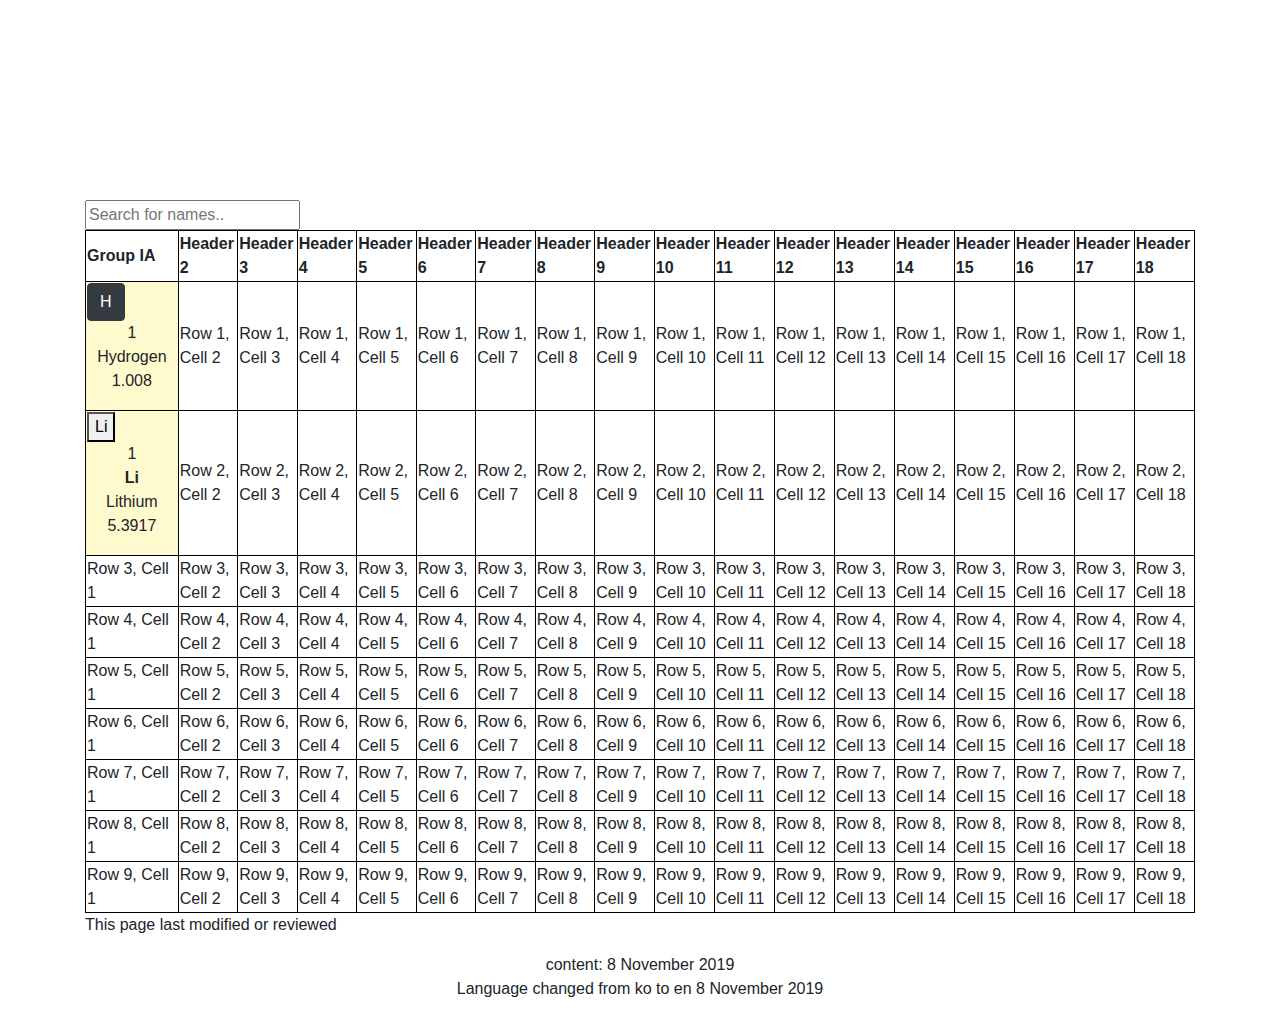
<file: index_backup.html>
<!DOCTYPE html>
<html lang="en">
   <!-- source for script https://developer.mozilla.org/en-US/docs/Web/Guide/HTML/Sections_and_Outlines_of_an_HTML5_document -->
   <!--[if lt IE 9]>
  <script>
    document.createElement("header" );
    document.createElement("footer" );
    document.createElement("section"); 
    document.createElement("aside"  );
    document.createElement("nav"    );
    document.createElement("article"); 
    document.createElement("hgroup" ); 
    document.createElement("time"   );
  </script>
  <noscript>
     <strong>Warning !</strong>
     Because your browser does not support HTML5, some elements are created using JavaScript.
     Unfortunately your browser has disabled scripting. Please enable it in order to display this page.
  </noscript>
<![endif]-->
<head>
  <title>Inclusive Chemistry</title>
  <meta name="viewport" content="width=device-width, initial-scale=1">
   <link rel="stylesheet" href="https://maxcdn.bootstrapcdn.com/bootstrap/4.0.0/css/bootstrap.min.css" integrity="sha384-Gn5384xqQ1aoWXA+058RXPxPg6fy4IWvTNh0E263XmFcJlSAwiGgFAW/dAiS6JXm" crossorigin="anonymous">
   <link rel="stylesheet" href="css/main.css">
 </head>

  <body>
  <a class="sr-only sr-only-focusable" href="#main">Skip to main content</a> 
     <div style="height:200px;">&nbsp;</div>
     
<div class="container">
 <div class="row">
  <div class="col-md-12">
   <input type="text" id="myInput" onkeyup="myFunction()" placeholder="Search for names..">
  </div>
 </div>
</div>
  
  <div class="container">
  <div class="row">
   <div class="col-md-12">

<table>
  <thead>
    <tr>
      <th>Group IA</th>
      <th>Header 2</th>
      <th>Header 3</th>
      <th>Header 4</th>
      <th>Header 5</th>
      <th>Header 6</th>
      <th>Header 7</th>
      <th>Header 8</th>
      <th>Header 9</th>
      <th>Header 10</th>
      <th>Header 11</th>
      <th>Header 12</th>
      <th>Header 13</th>
      <th>Header 14</th>
      <th>Header 15</th>
      <th>Header 16</th>
      <th>Header 17</th>
      <th>Header 18</th>
    </tr>
  </thead>
  <tbody>
    <tr>
       <td id="hydrogen" class="solids"><button type="button" class="btn btn-dark" name="hyrdrogen" taborder="1">H</button><ul><li data-number="1">1</li><li data-name="hydrogen">Hydrogen</li><li data-weight="hydrogen">1.008</li></ul></td>
      <td>Row 1, Cell 2</td>
      <td>Row 1, Cell 3</td>
      <td>Row 1, Cell 4</td>
      <td>Row 1, Cell 5</td>
      <td>Row 1, Cell 6</td>
      <td>Row 1, Cell 7</td>
      <td>Row 1, Cell 8</td>
      <td>Row 1, Cell 9</td>
      <td>Row 1, Cell 10</td>
      <td>Row 1, Cell 11</td>
      <td>Row 1, Cell 12</td>
      <td>Row 1, Cell 13</td>
      <td>Row 1, Cell 14</td>
      <td>Row 1, Cell 15</td>
      <td>Row 1, Cell 16</td>
      <td>Row 1, Cell 17</td>
      <td>Row 1, Cell 18</td>
    </tr>
    <tr>
       <td id="lithium" class="solids"><button type="button" name="lithium" taborder="2">Li</button><ul><li data-number="3">1</li><li data-symbol="Li" class="bold">Li</li><li data-name="lithium">Lithium</li><li data-weight="hydrogen">5.3917</li></ul></td>
      <td>Row 2, Cell 2</td>
      <td>Row 2, Cell 3</td>
      <td>Row 2, Cell 4</td>
      <td>Row 2, Cell 5</td>
      <td>Row 2, Cell 6</td>
      <td>Row 2, Cell 7</td>
      <td>Row 2, Cell 8</td>
      <td>Row 2, Cell 9</td>
      <td>Row 2, Cell 10</td>
      <td>Row 2, Cell 11</td>
      <td>Row 2, Cell 12</td>
      <td>Row 2, Cell 13</td>
      <td>Row 2, Cell 14</td>
      <td>Row 2, Cell 15</td>
      <td>Row 2, Cell 16</td>
      <td>Row 2, Cell 17</td>
      <td>Row 2, Cell 18</td>
    </tr>
    <tr>
      <td>Row 3, Cell 1</td>
      <td>Row 3, Cell 2</td>
      <td>Row 3, Cell 3</td>
      <td>Row 3, Cell 4</td>
      <td>Row 3, Cell 5</td>
      <td>Row 3, Cell 6</td>
      <td>Row 3, Cell 7</td>
      <td>Row 3, Cell 8</td>
      <td>Row 3, Cell 9</td>
      <td>Row 3, Cell 10</td>
      <td>Row 3, Cell 11</td>
      <td>Row 3, Cell 12</td>
      <td>Row 3, Cell 13</td>
      <td>Row 3, Cell 14</td>
      <td>Row 3, Cell 15</td>
      <td>Row 3, Cell 16</td>
      <td>Row 3, Cell 17</td>
      <td>Row 3, Cell 18</td>
    </tr>
    <tr>
      <td>Row 4, Cell 1</td>
      <td>Row 4, Cell 2</td>
      <td>Row 4, Cell 3</td>
      <td>Row 4, Cell 4</td>
      <td>Row 4, Cell 5</td>
      <td>Row 4, Cell 6</td>
      <td>Row 4, Cell 7</td>
      <td>Row 4, Cell 8</td>
      <td>Row 4, Cell 9</td>
      <td>Row 4, Cell 10</td>
      <td>Row 4, Cell 11</td>
      <td>Row 4, Cell 12</td>
      <td>Row 4, Cell 13</td>
      <td>Row 4, Cell 14</td>
      <td>Row 4, Cell 15</td>
      <td>Row 4, Cell 16</td>
      <td>Row 4, Cell 17</td>
      <td>Row 4, Cell 18</td>
    </tr>
    <tr>
      <td>Row 5, Cell 1</td>
      <td>Row 5, Cell 2</td>
      <td>Row 5, Cell 3</td>
      <td>Row 5, Cell 4</td>
      <td>Row 5, Cell 5</td>
      <td>Row 5, Cell 6</td>
      <td>Row 5, Cell 7</td>
      <td>Row 5, Cell 8</td>
      <td>Row 5, Cell 9</td>
      <td>Row 5, Cell 10</td>
      <td>Row 5, Cell 11</td>
      <td>Row 5, Cell 12</td>
      <td>Row 5, Cell 13</td>
      <td>Row 5, Cell 14</td>
      <td>Row 5, Cell 15</td>
      <td>Row 5, Cell 16</td>
      <td>Row 5, Cell 17</td>
      <td>Row 5, Cell 18</td>
    </tr>
    <tr>
      <td>Row 6, Cell 1</td>
      <td>Row 6, Cell 2</td>
      <td>Row 6, Cell 3</td>
      <td>Row 6, Cell 4</td>
      <td>Row 6, Cell 5</td>
      <td>Row 6, Cell 6</td>
      <td>Row 6, Cell 7</td>
      <td>Row 6, Cell 8</td>
      <td>Row 6, Cell 9</td>
      <td>Row 6, Cell 10</td>
      <td>Row 6, Cell 11</td>
      <td>Row 6, Cell 12</td>
      <td>Row 6, Cell 13</td>
      <td>Row 6, Cell 14</td>
      <td>Row 6, Cell 15</td>
      <td>Row 6, Cell 16</td>
      <td>Row 6, Cell 17</td>
      <td>Row 6, Cell 18</td>
    </tr>
    <tr>
      <td>Row 7, Cell 1</td>
      <td>Row 7, Cell 2</td>
      <td>Row 7, Cell 3</td>
      <td>Row 7, Cell 4</td>
      <td>Row 7, Cell 5</td>
      <td>Row 7, Cell 6</td>
      <td>Row 7, Cell 7</td>
      <td>Row 7, Cell 8</td>
      <td>Row 7, Cell 9</td>
      <td>Row 7, Cell 10</td>
      <td>Row 7, Cell 11</td>
      <td>Row 7, Cell 12</td>
      <td>Row 7, Cell 13</td>
      <td>Row 7, Cell 14</td>
      <td>Row 7, Cell 15</td>
      <td>Row 7, Cell 16</td>
      <td>Row 7, Cell 17</td>
      <td>Row 7, Cell 18</td>
    </tr>
    <tr>
      <td>Row 8, Cell 1</td>
      <td>Row 8, Cell 2</td>
      <td>Row 8, Cell 3</td>
      <td>Row 8, Cell 4</td>
      <td>Row 8, Cell 5</td>
      <td>Row 8, Cell 6</td>
      <td>Row 8, Cell 7</td>
      <td>Row 8, Cell 8</td>
      <td>Row 8, Cell 9</td>
      <td>Row 8, Cell 10</td>
      <td>Row 8, Cell 11</td>
      <td>Row 8, Cell 12</td>
      <td>Row 8, Cell 13</td>
      <td>Row 8, Cell 14</td>
      <td>Row 8, Cell 15</td>
      <td>Row 8, Cell 16</td>
      <td>Row 8, Cell 17</td>
      <td>Row 8, Cell 18</td>
    </tr>
    <tr>
      <td>Row 9, Cell 1</td>
      <td>Row 9, Cell 2</td>
      <td>Row 9, Cell 3</td>
      <td>Row 9, Cell 4</td>
      <td>Row 9, Cell 5</td>
      <td>Row 9, Cell 6</td>
      <td>Row 9, Cell 7</td>
      <td>Row 9, Cell 8</td>
      <td>Row 9, Cell 9</td>
      <td>Row 9, Cell 10</td>
      <td>Row 9, Cell 11</td>
      <td>Row 9, Cell 12</td>
      <td>Row 9, Cell 13</td>
      <td>Row 9, Cell 14</td>
      <td>Row 9, Cell 15</td>
      <td>Row 9, Cell 16</td>
      <td>Row 9, Cell 17</td>
      <td>Row 9, Cell 18</td>
    </tr>
  </tbody>
</table>



  
   </div>
   </div>
  </div>
  
  <div class="container">
   <div class="row">
     <div class="col-md-12">
        <p tabindex="0">This page last modified or reviewed</p>
        <ul>
           <li>content: 8 November 2019</li>
           <li>Language changed from ko to en 8 November 2019</li>
        </ul>
  
   </div>
   </div>
  </div>
     
 <!-- js from https://www.w3schools.com/howto/tryit.asp?filename=tryhow_js_filter_table -->    
 <script>
function searchElement() {
  var input, filter, table, tr, td, i, txtValue;
  input = document.getElementById("myInput");
  filter = input.value.toUpperCase();
  table = document.getElementById("myTable");
  tr = table.getElementsByTagName("tr");
  for (i = 0; i < tr.length; i++) {
    td = tr[i].getElementsByTagName("td")[0];
    if (td) {
      txtValue = td.textContent || td.innerText;
      if (txtValue.toUpperCase().indexOf(filter) > -1) {
        tr[i].style.display = "";
      } else {
        tr[i].style.display = "none";
      }
    }       
  }
}
</script>
  <!--  end js from https://www.w3schools.com/howto/tryit.asp?filename=tryhow_js_filter_table -->     
     
 <!-- Optional JavaScript -->
 <!-- jQuery first, then Popper.js, then Bootstrap JS -->
<script src="https://code.jquery.com/jquery-3.3.1.slim.min.js" integrity="sha384-q8i/X+965DzO0rT7abK41JStQIAqVgRVzpbzo5smXKp4YfRvH+8abtTE1Pi6jizo" crossorigin="anonymous"></script>
<script src="https://cdnjs.cloudflare.com/ajax/libs/popper.js/1.14.7/umd/popper.min.js" integrity="sha384-UO2eT0CpHqdSJQ6hJty5KVphtPhzWj9WO1clHTMGa3JDZwrnQq4sF86dIHNDz0W1" crossorigin="anonymous"></script>
<script src="https://stackpath.bootstrapcdn.com/bootstrap/4.3.1/js/bootstrap.min.js" integrity="sha384-JjSmVgyd0p3pXB1rRibZUAYoIIy6OrQ6VrjIEaFf/nJGzIxFDsf4x0xIM+B07jRM" crossorigin="anonymous"></script>
     
 </body>   
</html>
</file>
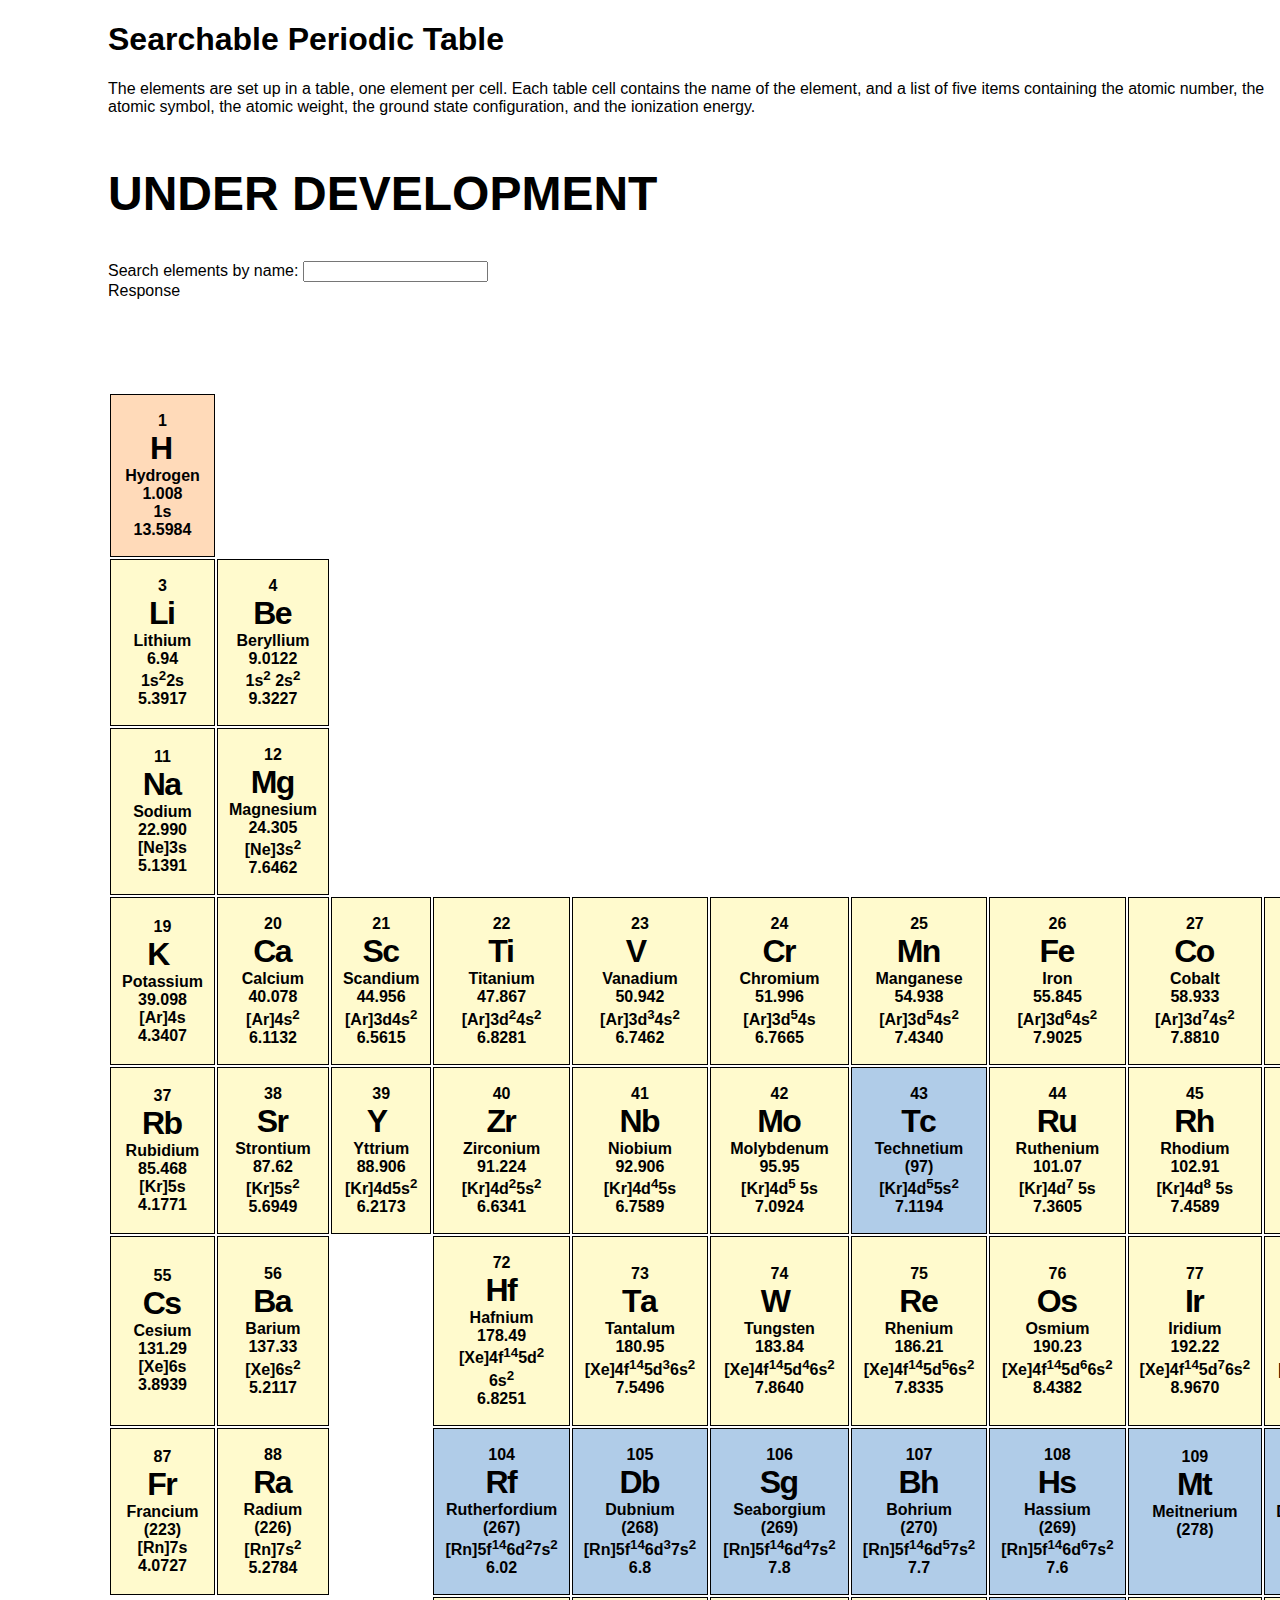
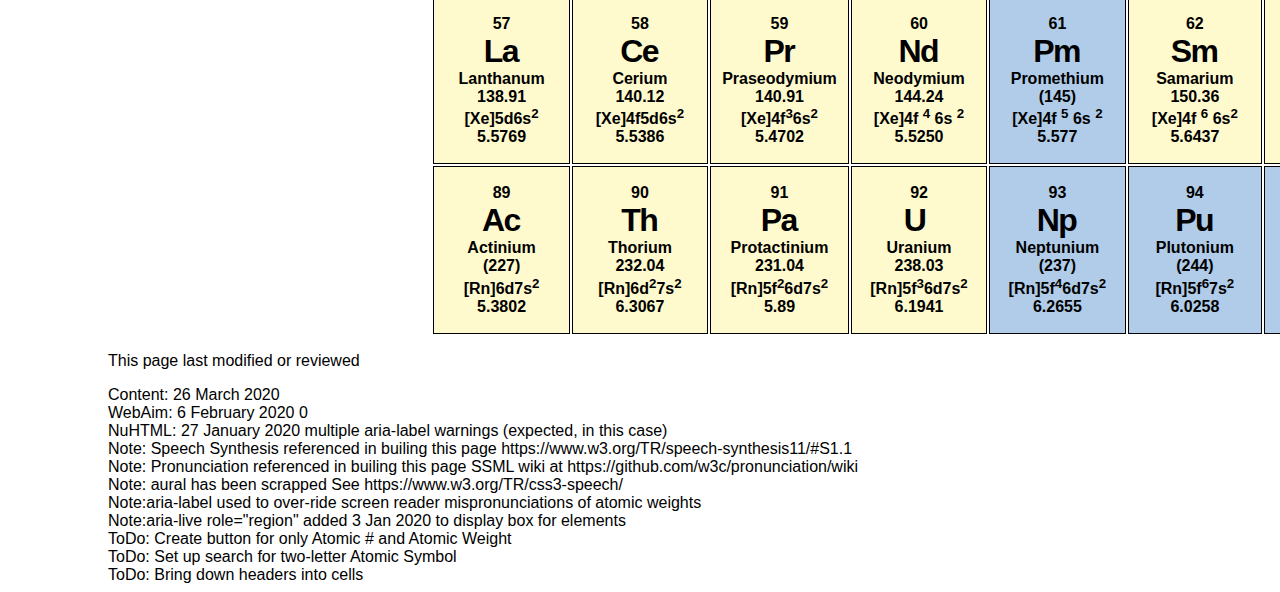
<file: index_backup1.html>
<!DOCTYPE html>
<html lang="en">
   <!-- source for script https://developer.mozilla.org/en-US/docs/Web/Guide/HTML/Sections_and_Outlines_of_an_HTML5_document -->
   <!--[if lt IE 9]>
  <script>
    document.createElement("header" );
    document.createElement("footer" );
    document.createElement("section"); 
    document.createElement("aside"  );
    document.createElement("nav"    );
    document.createElement("article"); 
    document.createElement("hgroup" ); 
    document.createElement("time"   );
  </script>
  <noscript>
     <strong>Warning !</strong>
     Because your browser does not support HTML5, some elements are created using JavaScript.
     Unfortunately your browser has disabled scripting. Please enable it in order to display this page.
  </noscript>
<![endif]-->

<head>
  <title>Inclusive Chemistry</title>
  <meta name="viewport" content="width=device-width, initial-scale=1">
   <link rel="stylesheet" href="css/main.css">
   <style>
* {
  box-sizing: border-box;
}
#table_id th {
  font-weight: bold;
  background-color:#8B0000;
  color: white;
}
#table_id th, #table_id td {
  font-weight: bold;
  border: solid 1px #000000;	
}	
</style>
 </head>
 <body>   
    
<main>
<div class="left100 bottom50">
<h1>Searchable Periodic Table</h1>
<p tabindex="0">The elements are set up in a table, one element per cell. Each table cell contains the name of the element, and a list of five items containing the atomic number, the atomic symbol, the atomic weight, the ground state configuration, and the ionization energy.</p>
</div>

<div class="left100 bottom50">
 <h2 style="font-size:3em;">UNDER DEVELOPMENT</h2>
 <label for="search_field_input">Search elements by name:</label>
 <input id="search_field_input" onkeyup="search_periodic()" type="text">
   <div id="response" role="region" aria-live="polite">Response</div>
</div>
<!-- IMPORTANT do not change ARIA LABEL.  The aria-label is used to over-ride screen reader mispronunciation of numbers with decimals in them as they apply to atomic weights It is not the desired user experience to have the screen reader read the numbers as thousands--> 
<!-- Excerpt from https://www.w3.org/TR/wai-aria/#aria-label If the label text is visible on screen, authors SHOULD use aria-labelledby and SHOULD NOT use aria-label. There may be instances where the name of an element cannot be determined programmatically from the content of the element, and there are cases where providing a visible label is not the desired user experience. -->    
<!-- IMPORTANT do not change CSS.  Font kerning used to allow screen readers to pronounce elements by individual letters but fool the eye into thinking the letters are assocated with one another --> 
<div class="left100">
<table id="table_id">
  <thead>
    <tr>
      <th class="opacityzero">Group IA</th>
      <th class="opacityzero">Group IIA</th>
      <th class="opacityzero">Group IIIB</th>
      <th class="opacityzero">Group IVB</th>
      <th class="opacityzero">Header Group VB</th>
      <th class="opacityzero">Group VIB</th>
      <th class="opacityzero">Group VIIB</th>
      <th class="opacityzero">Header 8</th>
      <th class="opacityzero">Header 9</th>
      <th class="opacityzero">Header 10</th>
      <th class="opacityzero">Header 11</th>
      <th class="opacityzero">Header 12</th>
      <th class="opacityzero">III A</th>
      <th class="opacityzero">IV A</th>
      <th class="opacityzero">V A</th>
      <th class="opacityzero">VI A</th>
      <th class="opacityzero">VII A</th>
      <th class="opacityzero">VIII A</th>
    </tr>
  </thead>
  <tbody>
    <tr>
       <td id="hydrogen" class="gases" tabindex="0">
          <ul>
             <li data-atomicnumber="1"><span class="bigfont1" aria-label="atomic number 1">1</span></li>
             <li data-symbol="h" aria-label="atomic symbol H" class="bigfont2"><span class="letter-tight" >H</span></li>
             <li data-element="hydrogen"><span class="bigfont1" aria-label="element">Hydrogen</span></li>
             <li data-weight="hydrogen"><span class="bigfont1" aria-label="standard atomic weight one point zero zero eight">1.008</span></li>
             <li data-groundstate="hydrogen"><span class="bigfont1" aria-label="ground state one s">1s</span></li>
             <li data-ev="hydrogen"><span class="bigfont1" aria-label="ionization energy thirteen point five nine eight four">13.5984</span></li> 
          </ul>
       </td>
      <td class="hidden">Row 1, Cell 2</td>
      <td class="hidden">Row 1, Cell 3</td>
      <td class="hidden">Row 1, Cell 4</td>
      <td class="hidden">Row 1, Cell 5</td>
      <td class="hidden">Row 1, Cell 6</td>
      <td class="hidden">Row 1, Cell 7</td>
      <td class="hidden">Row 1, Cell 8</td>
      <td class="hidden">Row 1, Cell 9</td>
      <td class="hidden">Row 1, Cell 10</td>
      <td class="hidden">Row 1, Cell 11</td>
      <td class="hidden">Row 1, Cell 12</td>
      <td class="hidden">Row 1, Cell 13</td>
      <td class="hidden">Row 1, Cell 14</td>
      <td class="hidden">Row 1, Cell 15</td>
      <td class="hidden">Row 1, Cell 16</td>
      <td class="hidden">Row 1, Cell 17</td>
      <td id="helium" class="gases" tabindex="0">
           <ul>
             <li data-atomicnumber="2"><span class="bigfont1" aria-label="atomic number 2">2</span></li>
             <li data-symbol="he" aria-label="atomic symbol He" class="bigfont2">H<span class="letter-tight" >e</span></li>
             <li data-element="helium"><span class="bigfont1" aria-label="element">Helium</span></li>
             <li data-weight="4.0026"><span class="bigfont1" aria-label="standard atomic weight four point zero zero two six">4.0026</span></li>
             <li data-groundstate="hydrogen"><span class="bigfont1" aria-label="ground state one s">1s</span></li>
             <li data-ev="24.5874"><span class="bigfont1" aria-label="ionization energy twenty four point five eight seven four">24.5874</span></li> 
          </ul>
       </td>
    </tr>
    <tr>
      <td id="lithium" class="solids" tabindex="0">
           <ul>
             <li data-atomicnumber="3"><span class="bigfont1" aria-label="atomic number 3">3</span></li>
             <li data-symbol="li" aria-label="atomic symbol L i" class="bigfont2">L<span class="letter-tight">i</span></li>
             <li data-element="lithium"><span class="bigfont1" aria-label="element">Lithium</span></li>
             <li data-weight="6.94"><span class="bigfont1" aria-label="standard atomic weight 6 . 0 4">6.94</span></li>
             <li data-groundstate="lithium"><span class="bigfont1" aria-label="ground state 1 s 2  2 s 1">1s<sup>2</sup>2s</span></li>
             <li data-ev="5.3917"><span class="bigfont1" aria-label="ionization energy 5 . 3 9 1 7">5.3917</span></li> 
          </ul>
       </td>
      <td id="beryllium" class="solids" tabindex="0">
           <ul>
             <li data-atomicnumber="4"><span class="bigfont1" aria-label="atomic number 4">4</span></li>
             <li data-symbol="be" aria-label="atomic symbol B e" class="bigfont2">B<span class="letter-tight">e</span></li>
             <li data-element="beryllium"><span class="bigfont1" aria-label="element">Beryllium</span></li>
             <li data-weight="9.0122"><span class="bigfont1" aria-label="standard atomic weight 9 . 0 1 2 2">9.0122</span></li>
             <li data-groundstate="beryllium"><span class="bigfont1" aria-label="ground state 1 s 2  2 s 2">1s<sup>2</sup> 2s<sup>2</sup></span></li>
             <li data-ev="9.3227"><span class="bigfont1" aria-label="ionization energy 9 . 3 2 2 7">9.3227</span></li> 
          </ul>
       </td>
      <td class="hidden">Row 2, Cell 3</td>
      <td class="hidden">Row 2, Cell 4</td>
      <td class="hidden">Row 2, Cell 5</td>
      <td class="hidden">Row 2, Cell 6</td>
      <td class="hidden">Row 2, Cell 7</td>
      <td class="hidden">Row 2, Cell 8</td>
      <td class="hidden">Row 2, Cell 9</td>
      <td class="hidden">Row 2, Cell 10</td>
      <td class="hidden">Row 2, Cell 11</td>
      <td class="hidden">Row 2, Cell 12</td>
         <td id="boron" class="solids" tabindex="0">
           <ul>
             <li data-atomicnumber="5"><span class="bigfont1" aria-label="atomic number 5">5</span></li>
             <li data-symbol="b" aria-label="atomic symbol B" class="bigfont2">B<span class="letter-tight">&nbsp;</span></li>
             <li data-element="boron"><span class="bigfont1" aria-label="element">Boron</span></li>
             <li data-weight="10.81"><span class="bigfont1" aria-label="standard atomic weight 10 . 8 1">10.81</span></li>
             <li data-groundstate="boron"><span class="bigfont1" aria-label="ground 1 s 2 2 s 2 2 p">1s<sup>2</sup>2s<sup>2</sup>2p</span></li>
             <li data-ev="8.2980"><span class="bigfont1" aria-label="ionization energy 8 . 2 9 8 0">8.2980</span></li> 
          </ul>
       </td>
       <td id="carbon" class="solids" tabindex="0">
           <ul>
             <li data-atomicnumber="6"><span class="bigfont1" aria-label="atomic number 6">6</span></li>
             <li data-symbol="c" aria-label="atomic symbol C" class="bigfont2">C<span class="letter-tight">&nbsp;</span></li>
             <li data-element="carbon"><span class="bigfont1" aria-label="element">Carbon</span></li>
             <li data-weight="12.011"><span class="bigfont1" aria-label="standard atomic weight 12 . 0 1 1">12.011</span></li>
             <li data-groundstate="boron"><span class="bigfont1" aria-label="ground 1s 2 2s 2 2p 2">1s<sup>2</sup>2s<sup>2</sup>2p<sup>2</sup></span></li>
             <li data-ev="11.2603"><span class="bigfont1" aria-label="ionization energy 11 . 2 6 0 3">11.2603</span></li> 
          </ul>
       </td>
        <td id="nitrogen" class="gases" tabindex="0">
           <ul>
             <li data-atomicnumber="7"><span class="bigfont1" aria-label="atomic number 7">7</span></li>
             <li data-symbol="n" aria-label="atomic symbol N" class="bigfont2">N<span class="letter-tight">&nbsp;</span></li>
             <li data-element="nitrogen"><span class="bigfont1" aria-label="element">Nitrogen</span></li>
             <li data-weight="14.007"><span class="bigfont1" aria-label="standard atomic weight 14 . 0 0 7">14.007</span></li>
             <li data-groundstate="nitrogen"><span class="bigfont1" aria-label="ground 1s22s22p3">1s<sup>2</sup>2s<sup>2</sup>2p<sup>3</sup></span></li>
             <li data-ev="14.5341"><span class="bigfont1" aria-label="ionization energy 14 . 5 3 4 1">14.5341</span></li> 
          </ul>
       </td>
       <td id="oxygen" class="gases" tabindex="0">
           <ul>
             <li data-atomicnumber="8"><span class="bigfont1" aria-label="atomic number 8">8</span></li>
             <li data-symbol="o" aria-label="atomic symbol O" class="bigfont2">O<span class="letter-tight">&nbsp;</span></li>
             <li data-element="oxygen"><span class="bigfont1" aria-label="element">Oxygen</span></li>
             <li data-weight="15.999"><span class="bigfont1" aria-label="standard atomic weight 15 . 9 9 9">15.999</span></li>
             <li data-groundstate="oxygen"><span class="bigfont1" aria-label="ground 1s 2 2s 2 2p 4">1s<sup>2</sup> 2s<sup>2</sup>2p<sup>4</sup></span></li>
             <li data-ev="13.6181"><span class="bigfont1" aria-label="ionization energy 13 . 6 1 8 1">13.6181</span></li> 
          </ul>
       </td>
       <td id="flourine" class="gases" tabindex="0">
           <ul>
             <li data-atomicnumber="9"><span class="bigfont1" aria-label="atomic number 9">9</span></li>
             <li data-symbol="f" aria-label="atomic symbol F" class="bigfont2">F<span class="letter-tight">&nbsp;</span></li>
             <li data-element="flourine"><span class="bigfont1" aria-label="element">Flourine</span></li>
             <li data-weight="18.998"><span class="bigfont1" aria-label="standard atomic weight 18. 9 9 8 9">18.998</span></li>
             <li data-groundstate="flourine"><span class="bigfont1" aria-label="ground 1s2 2s2 2p5">1s<sup>2</sup>2s<sup>2</sup> 2p<sup>5</sup></span></li>
             <li data-ev="17.4228"><span class="bigfont1" aria-label="ionization energy 17 . 4 2 2 8">17.4228</span></li> 
          </ul>
       </td>
       <td id="neon" class="gases" tabindex="0">
           <ul>
             <li data-atomicnumber="10"><span class="bigfont1" aria-label="atomic number 10">10</span></li>
             <li data-symbol="ne" aria-label="atomic symbol N e" class="bigfont2">N<span class="letter-tight">e</span></li>
             <li data-element="neon"><span class="bigfont1" aria-label="element">Neon</span></li>
             <li data-weight="20.180"><span class="bigfont1" aria-label="standard atomic weight 20 . 1 8 0">20.180</span></li>
             <li data-groundstate="flourine"><span class="bigfont1" aria-label="ground 1s 2 2s 2 2p 6">1s<sup>2</sup>2s<sup>2</sup>2p<sup>6</sup></span></li>
             <li data-ev="21.5645"><span class="bigfont1" aria-label="ionization energy 21 . 5 6 4 5">21.5645</span></li> 
          </ul>
       </td>
    </tr>
    <tr>
      <td id="sodium" class="solids" tabindex="0">
           <ul>
             <li data-atomicnumber="11"><span class="bigfont1" aria-label="atomic number 11">11</span></li>
             <li data-symbol="na" aria-label="atomic symbol N a" class="bigfont2">N<span class="letter-tight">a</span></li>
             <li data-element="sodium"><span class="bigfont1" aria-label="element">Sodium</span></li>
             <li data-weight="22.990"><span class="bigfont1" aria-label="standard atomic weight 22 . 9 9 0">22.990</span></li>
             <li data-groundstate="sodium"><span class="bigfont1" aria-label="ground [Ne]3s">[Ne]3s</span></li>
             <li data-ev="5.1391"><span class="bigfont1" aria-label="ionization energy 5 . 1 3 9 1">5.1391</span></li> 
          </ul>
      </td>
      <td id="magnesium" class="solids" tabindex="0">
           <ul>
             <li data-atomicnumber="12"><span class="bigfont1" aria-label="atomic number 12">12</span></li>
             <li data-symbol="mg" aria-label="atomic symbol M g" class="bigfont2">M<span class="letter-tight">g</span></li>
             <li data-element="magnesium"><span class="bigfont1" aria-label="element">Magnesium</span></li>
             <li data-weight="24.305"><span class="bigfont1" aria-label="standard atomic weight 24 . 3 0 5">24.305</span></li>
             <li data-groundstate="sodium"><span class="bigfont1" aria-label="ground [Ne]3s 2">[Ne]3s<sup>2</sup></span></li>
             <li data-ev="7.6462"><span class="bigfont1" aria-label="ionization energy 7 . 6 4 6 2">7.6462</span></li> 
          </ul>
      </td>
      <td class="hidden">Row 3, Cell 3</td>
      <td class="hidden">Row 3, Cell 4</td>
      <td class="hidden">Row 3, Cell 5</td>
      <td class="hidden">Row 3, Cell 6</td>
      <td class="hidden">Row 3, Cell 7</td>
      <td class="hidden">Row 3, Cell 8</td>
      <td class="hidden">Row 3, Cell 9</td>
      <td class="hidden">Row 3, Cell 10</td>
      <td class="hidden">Row 3, Cell 11</td>
      <td class="hidden">Row 3, Cell 12</td>
      <td id="aluminum" class="solids" tabindex="0">
           <ul>
             <li data-atomicnumber="13"><span class="bigfont1" aria-label="atomic number 13">13</span></li>
             <li data-symbol="al" aria-label="atomic symbol A l" class="bigfont2">A<span class="letter-tight">l</span></li>
             <li data-element="magnesium"><span class="bigfont1" aria-label="element">Aluminum</span></li>
             <li data-weight="26.982"><span class="bigfont1" aria-label="standard atomic weight 26 . 9 8 2 5">26.982</span></li>
             <li data-groundstate="sodium"><span class="bigfont1" aria-label="ground [Ne]3s 2 3p">[Ne]3s<sup>2</sup>3p</span></li>
             <li data-ev="5.9858"><span class="bigfont1" aria-label="ionization energy 5 . 9 8 5 8">5.9858</span></li> 
          </ul>
      </td>
      <td id="silicon" class="solids" tabindex="0">
           <ul>
             <li data-atomicnumber="14"><span class="bigfont1" aria-label="atomic number 14">14</span></li>
             <li data-symbol="si" aria-label="atomic symbol S i" class="bigfont2">S<span class="letter-tight">i</span></li>
             <li data-element="silicon"><span class="bigfont1" aria-label="element">Silicon</span></li>
             <li data-weight="28.085"><span class="bigfont1" aria-label="standard atomic weight 28 . 0 8 5">28.085</span></li>
             <li data-groundstate="sodium"><span class="bigfont1" aria-label="ground [Ne]3s 2 3p 2">[Ne]3s<sup>2</sup>3p<sup>2</sup></span></li>
             <li data-ev="8.1517"><span class="bigfont1" aria-label="ionization energy 8 . 1 5 1 7">8.1517</span></li> 
          </ul>
      </td>
      <td id="phosphorus" class="solids" tabindex="0">
           <ul>
             <li data-atomicnumber="15"><span class="bigfont1" aria-label="atomic number 15">15</span></li>
             <li data-symbol="p" aria-label="atomic symbol P" class="bigfont2">P<span class="letter-tight">&nbsp;</span></li>
             <li data-element="phosphorus"><span class="bigfont1" aria-label="element">Phosphorus</span></li>
             <li data-weight="30.974"><span class="bigfont1" aria-label="standard atomic weight 30 . 9 7 4">30.974</span></li>
             <li data-groundstate="phosphorus"><span class="bigfont1" aria-label="ground [Ne]3s23p3">[Ne]3s<sup>2</sup>3p<sup>3</sup></span></li>
             <li data-ev="10.4867"><span class="bigfont1" aria-label="ionization energy 10 . 4 8 6 7">10.4867</span></li> 
          </ul>
      </td>
      <td id="sulfur" class="solids" tabindex="0">
           <ul>
             <li data-atomicnumber="16"><span class="bigfont1" aria-label="atomic number 16">16</span></li>
             <li data-symbol="s" aria-label="atomic symbol S" class="bigfont2">S<span class="letter-tight">&nbsp;</span></li>
             <li data-element="sulfur"><span class="bigfont1" aria-label="element">Sulfur</span></li>
             <li data-weight="32.06"><span class="bigfont1" aria-label="standard atomic weight 32  .0 6">32.06</span></li>
             <li data-groundstate="sulfur"><span class="bigfont1" aria-label="ground [Ne]3s 2 3p 4">[Ne]3s<sup>2</sup>3p<sup>4</sup></span></li>
             <li data-ev="10.3600"><span class="bigfont1" aria-label="ionization energy 10 . 3 6 0 0">10.3600</span></li> 
          </ul>
      </td>
      <td id="chlorine" class="gases" tabindex="0">
           <ul>
             <li data-atomicnumber="17"><span class="bigfont1" aria-label="atomic number 17">17</span></li>
             <li data-symbol="cl" aria-label="atomic symbol C l" class="bigfont2">C<span class="letter-tight">l</span></li>
             <li data-element="chlorine"><span class="bigfont1" aria-label="element">Chlorine</span></li>
             <li data-weight="35.45"><span class="bigfont1" aria-label="standard atomic weight 35 . 4 5">35.45</span></li>
             <li data-groundstate="chlorine"><span class="bigfont1" aria-label="ground [Ne]3s 2 3p 5">[Ne]3s<sup>2</sup>3p<sup>5</sup></span></li>
             <li data-ev="12.9676"><span class="bigfont1" aria-label="ionization energy 12 . 9 6 7 6">12.9676</span></li> 
          </ul>
      </td>
      <td id="argon" class="gases" tabindex="0">
           <ul>
             <li data-atomicnumber="18"><span class="bigfont1" aria-label="atomic number 18">18</span></li>
             <li data-symbol="ar" aria-label="atomic symbol A r" class="bigfont2">A<span class="letter-tight">r</span></li>
             <li data-element="argon"><span class="bigfont1" aria-label="element">Argon</span></li>
             <li data-weight="39.948"><span class="bigfont1" aria-label="standard atomic weight 39 . 9 4 8">39.948</span></li>
             <li data-groundstate="argon"><span class="bigfont1" aria-label="ground [Ar]4s">[Ar]4s</span></li>
             <li data-ev="15.7596"><span class="bigfont1" aria-label="ionization energy 15 . 7 5 9 6">15.7596</span></li> 
          </ul>
      </td>
    </tr>
    <tr>
      <td id="potassium" class="solids" tabindex="0">
           <ul>
             <li data-atomicnumber="19"><span class="bigfont1" aria-label="atomic number 19">19</span></li>
             <li data-symbol="k" aria-label="atomic symbol K" class="bigfont2">K<span class="letter-tight">&nbsp;</span></li>
             <li data-element="potassium"><span class="bigfont1" aria-label="element">Potassium</span></li>
             <li data-weight="39.098"><span class="bigfont1" aria-label="standard atomic weight 39 . 0 9 8">39.098</span></li>
             <li data-groundstate="potassium"><span class="bigfont1" aria-label="ground [Ar]4s">[Ar]4s</span></li>
             <li data-ev="4.3407"><span class="bigfont1" aria-label="ionization energy 4 . 3 4 0 7">4.3407</span></li> 
          </ul>
      </td>
       <td id="calcium" class="solids" tabindex="0">
           <ul>
             <li data-atomicnumber="20"><span class="bigfont1" aria-label="atomic number 20">20</span></li>
             <li data-symbol="ca" aria-label="atomic symbol C a" class="bigfont2">C<span class="letter-tight">a</span></li>
             <li data-element="calcium"><span class="bigfont1" aria-label="element">Calcium</span></li>
             <li data-weight="40.078"><span class="bigfont1" aria-label="standard atomic weight 40 . 0 7 8">40.078</span></li>
             <li data-groundstate="calcium"><span class="bigfont1" aria-label="ground [Ar]4s 2">[Ar]4s<sup>2</sup></span></li>
             <li data-ev="6.1132"><span class="bigfont1" aria-label="ionization energy 6 . 1 1 3 2">6.1132</span></li> 
          </ul>
      </td>
       <td id="scandium" class="solids" tabindex="0">
           <ul>
             <li data-atomicnumber="21"><span class="bigfont1" aria-label="atomic number 21">21</span></li>
             <li data-symbol="sc" aria-label="atomic symbol S c" class="bigfont2">S<span class="letter-tight">c</span></li>
             <li data-element="scandium"><span class="bigfont1" aria-label="element">Scandium</span></li>
             <li data-weight="44.956"><span class="bigfont1" aria-label="standard atomic weight 44 . 9 5 6">44.956</span></li>
             <li data-groundstate="scandium"><span class="bigfont1" aria-label="ground [Ar]3d 4s 2">[Ar]3d4s<sup>2</sup></span></li>
             <li data-ev="6.5615"><span class="bigfont1" aria-label="ionization energy 6 . 5 6 1 5">6.5615</span></li> 
          </ul>
      </td>       
       <td id="titanium" class="solids" tabindex="0">
           <ul>
             <li data-atomicnumber="22"><span class="bigfont1" aria-label="atomic number 22">22</span></li>
             <li data-symbol="ti" aria-label="atomic symbol T i" class="bigfont2">T<span class="letter-tight">i</span></li>
             <li data-element="titanium"><span class="bigfont1" aria-label="element">Titanium</span></li>
             <li data-weight="47.867"><span class="bigfont1" aria-label="standard atomic weight 47 . 8 6 7">47.867</span></li>
             <li data-groundstate="titanium"><span class="bigfont1" aria-label="ground [Ar]3d 2 4s 2">[Ar]3d<sup>2</sup>4s<sup>2</sup></span></li>
             <li data-ev="6.8281"><span class="bigfont1" aria-label="ionization energy 6 . 8 2 8 1">6.8281</span></li> 
          </ul>
      </td>
      <td id="vanadium" class="solids" tabindex="0">
           <ul>
             <li data-atomicnumber="23"><span class="bigfont1" aria-label="atomic number 23">23</span></li>
             <li data-symbol="v" aria-label="atomic symbol V" class="bigfont2">V<span class="letter-tight">&nbsp;</span></li>
             <li data-element="vanadium"><span class="bigfont1" aria-label="element">Vanadium</span></li>
             <li data-weight="50.942"><span class="bigfont1" aria-label="standard atomic weight 50 . 9 4 2">50.942</span></li>
             <li data-groundstate="vanadium"><span class="bigfont1" aria-label="ground [Ar]3d 3 4s 2">[Ar]3d<sup>3</sup>4s<sup>2</sup></span></li>
             <li data-ev="6.7462"><span class="bigfont1" aria-label="ionization energy 6 . 7 4 6 2">6.7462</span></li> 
          </ul>
      </td>
      <td id="chromium" class="solids" tabindex="0">
           <ul>
             <li data-atomicnumber="24"><span class="bigfont1" aria-label="atomic number 24">24</span></li>
             <li data-symbol="cr" aria-label="atomic symbol C r" class="bigfont2">C<span class="letter-tight">r</span></li>
             <li data-element="chromium"><span class="bigfont1" aria-label="element">Chromium</span></li>
             <li data-weight="51.996"><span class="bigfont1" aria-label="standard atomic weight 51 . 9 9 6">51.996</span></li>
             <li data-groundstate="chromium"><span class="bigfont1" aria-label="ground [Ar]3d 5 4s">[Ar]3d<sup>5</sup>4s</span></li>
             <li data-ev="6.7665"><span class="bigfont1" aria-label="ionization energy 6 . 7 6 6 5">6.7665</span></li> 
          </ul>
      </td>
       <td id="manganese" class="solids" tabindex="0">
           <ul>
             <li data-atomicnumber="25"><span class="bigfont1" aria-label="atomic number 25">25</span></li>
             <li data-symbol="mn" aria-label="atomic symbol M n" class="bigfont2">M<span class="letter-tight">n</span></li>
             <li data-element="manganese"><span class="bigfont1" aria-label="element">Manganese</span></li>
             <li data-weight="54.938"><span class="bigfont1" aria-label="standard atomic weight 54 . 9 3 8">54.938</span></li>
             <li data-groundstate="manganese"><span class="bigfont1" aria-label="ground [Ar]3d 5 4s 2">[Ar]3d<sup>5</sup>4s<sup>2</sup></span></li>
             <li data-ev="7 . 4 3 4 0"><span class="bigfont1" aria-label="ionization energy 7 . 4 3 4 0">7.4340</span></li> 
          </ul>
      </td>
         <td id="iron" class="solids" tabindex="0">
           <ul>
             <li data-atomicnumber="26"><span class="bigfont1" aria-label="atomic number 26">26</span></li>
             <li data-symbol="fe" aria-label="atomic symbol F e" class="bigfont2">F<span class="letter-tight">e</span></li>
             <li data-element="iron"><span class="bigfont1" aria-label="element">Iron</span></li>
             <li data-weight="55.845"><span class="bigfont1" aria-label="standard atomic weight 55 . 8 4 5">55.845</span></li>
             <li data-groundstate="iron"><span class="bigfont1" aria-label="ground [Ar]3d64s2">[Ar]3d<sup>6</sup>4s<sup>2</sup></span></li>
             <li data-ev="7 . 9 0 2 5"><span class="bigfont1" aria-label="ionization energy 7 . 9 0 2 5">7.9025</span></li> 
          </ul>
      </td>
      <td id="cobalt" class="solids" tabindex="0">
           <ul>
             <li data-atomicnumber="27"><span class="bigfont1" aria-label="atomic number 27">27</span></li>
             <li data-symbol="co" aria-label="atomic symbol C o" class="bigfont2">C<span class="letter-tight">o</span></li>
             <li data-element="cobalt"><span class="bigfont1" aria-label="element">Cobalt</span></li>
             <li data-weight="58.933"><span class="bigfont1" aria-label="standard atomic weight 58 . 9 3 3">58.933</span></li>
             <li data-groundstate="cobalt"><span class="bigfont1" aria-label="ground [Ar]3d 7 4s 2">[Ar]3d<sup>7</sup>4s<sup>2</sup></span></li>
             <li data-ev="7.8810"><span class="bigfont1" aria-label="ionization energy 7 . 8 8 1 0">7.8810</span></li> 
          </ul>
      </td>
      <td id="nickel" class="solids" tabindex="0">
           <ul>
             <li data-atomicnumber="28"><span class="bigfont1" aria-label="atomic number 28">28</span></li>
             <li data-symbol="ni" aria-label="atomic symbol N i" class="bigfont2">N<span class="letter-tight">i</span></li>
             <li data-element="nickel"><span class="bigfont1" aria-label="element">Nickel</span></li>
             <li data-weight="58 . 6 9 3"><span class="bigfont1" aria-label="standard atomic weight 58 . 6 9 3">58.693</span></li>
             <li data-groundstate="nickel"><span class="bigfont1" aria-label="ground Ar]3d 8 4s 2">Ar]3d<sup>8</sup>4s<sup>2</sup></span></li>
             <li data-ev="7 . 6 3 9 9"><span class="bigfont1" aria-label="ionization energy 7 . 6 3 9 9">7.6399</span></li> 
          </ul>
      </td>
      <td id="copper" class="solids" tabindex="0">
            <ul>
             <li data-atomicnumber="29"><span class="bigfont1" aria-label="atomic number 29">29</span></li>
             <li data-symbol="ni" aria-label="atomic symbol C u" class="bigfont2">C<span class="letter-tight">u</span></li>
             <li data-element="copper"><span class="bigfont1" aria-label="element">Copper</span></li>
             <li data-weight="63.546"><span class="bigfont1" aria-label="standard atomic weight 63 . 5 4 6">63.546</span></li>
             <li data-groundstate="copper"><span class="bigfont1" aria-label="ground [Ar]3d 10 4s">[Ar]3d<sup>10</sup>4s</span></li>
             <li data-ev="7.7264"><span class="bigfont1" aria-label="ionization energy 7 . 7 2 6 4">7.7264</span></li> 
          </ul>
      </td>
      <td id="zinc" class="solids" tabindex="0">
            <ul>
             <li data-atomicnumber="30"><span class="bigfont1" aria-label="atomic number 30">30</span></li>
             <li data-symbol="zn" aria-label="atomic symbol Z n" class="bigfont2">Z<span class="letter-tight">n</span></li>
             <li data-element="zinc"><span class="bigfont1" aria-label="element">Zinc</span></li>
             <li data-weight="65.38"><span class="bigfont1" aria-label="standard atomic weight 65 . 3 8">65.38</span></li>
             <li data-groundstate="zinc"><span class="bigfont1" aria-label="ground [Ar]3d 4p 104s2">[Ar]3d4p<sup>10</sup>4s<sup>2</sup></span></li>
             <li data-ev="9.3942"><span class="bigfont1" aria-label="ionization energy 9 . 3 9 4 2">9.3942</span></li> 
          </ul>
        </td>
        <td id="gallium" class="solids" tabindex="0">
            <ul>
             <li data-atomicnumber="31"><span class="bigfont1" aria-label="atomic number 31">31</span></li>
             <li data-symbol="ga" aria-label="atomic symbol G a" class="bigfont2">G<span class="letter-tight">a</span></li>
             <li data-element="gallium"><span class="bigfont1" aria-label="element">Gallium</span></li>
             <li data-weight="69.723"><span class="bigfont1" aria-label="standard atomic weight 69 . 7 2 3">69.723</span></li>
             <li data-groundstate="gallium"><span class="bigfont1" aria-label="ground [Ar]3d 10 4s 2 4p">[Ar]3d<sup>10</sup>4s<sup>2</sup>4p</span></li>
             <li data-ev="5.9993"><span class="bigfont1" aria-label="ionization energy 5 . 9 9 9 3">5.9993</span></li> 
          </ul>
       </td>
       <td id="germanium" class="solids" tabindex="0">
            <ul>
             <li data-atomicnumber="32"><span class="bigfont1" aria-label="atomic number 32">32</span></li>
             <li data-symbol="ge" aria-label="atomic symbol G e" class="bigfont2">G<span class="letter-tight">e</span></li>
             <li data-element="germanium"><span class="bigfont1" aria-label="element">Germanium</span></li>
             <li data-weight="72.630"><span class="bigfont1" aria-label="standard atomic weight 72 . 6 3 0">72.630</span></li>
             <li data-groundstate="germanium"><span class="bigfont1" aria-label="ground [Ar]3d 10 4s 2 4p 2">[Ar]3d<sup>10</sup>4s<sup>2</sup>4p<sup>2</sup></span></li>
             <li data-ev="7.8994"><span class="bigfont1" aria-label="ionization energy 7 . 8 9 9 4">7.8994</span></li> 
          </ul>
       </td>
       <td id="arsenic" class="solids" tabindex="0">
            <ul>
             <li data-atomicnumber="33"><span class="bigfont1" aria-label="atomic number 33">33</span></li>
             <li data-symbol="as" aria-label="atomic symbol A s" class="bigfont2">A<span class="letter-tight">s</span></li>
             <li data-element="arsenic"><span class="bigfont1" aria-label="element">Arsenic</span></li>
             <li data-weight="74.922"><span class="bigfont1" aria-label="standard atomic weight 74 . 9 2 2">74.922</span></li>
             <li data-groundstate="arsenic"><span class="bigfont1" aria-label="ground [Ar]3d 10 4s 2 4p 3">[Ar]3d<sup>10</sup>4s<sup>2</sup>4p<sup>3</sup></span></li>
             <li data-ev="9.7886"><span class="bigfont1" aria-label="ionization energy 9 . 7 8 8 6">9.7886</span></li> 
          </ul>
       </td>
       <td id="selenium" class="solids" tabindex="0">
            <ul>
             <li data-atomicnumber="34"><span class="bigfont1" aria-label="atomic number 34">34</span></li>
             <li data-symbol="se" aria-label="atomic symbol S e" class="bigfont2">S<span class="letter-tight">e</span></li>
             <li data-element="selenium"><span class="bigfont1" aria-label="element">Selenium</span></li>
             <li data-weight="78.971"><span class="bigfont1" aria-label="standard atomic weight 78 . 9 7 1">78.971</span></li>
             <li data-groundstate="selenium"><span class="bigfont1" aria-label="ground [Ar]3d 10 4s 2 4p 4">[Ar]3d<sup>10</sup>4s<sup>2</sup>4p<sup>4</sup></span></li>
             <li data-ev="9.7524"><span class="bigfont1" aria-label="ionization energy 9 . 7 5 2 4">9.7524</span></li> 
          </ul>
       </td>
       <td id="bromine" class="liquids" tabindex="0">
            <ul>
             <li data-atomicnumber="35"><span class="bigfont1" aria-label="atomic number 35">35</span></li>
             <li data-symbol="br" aria-label="atomic symbol B r" class="bigfont2">B<span class="letter-tight">r</span></li>
             <li data-element="bromine"><span class="bigfont1" aria-label="element">Bromine</span></li>
             <li data-weight="79.904"><span class="bigfont1" aria-label="standard atomic weight 79 . 9 0 4">79.904</span></li>
             <li data-groundstate="bromine"><span class="bigfont1" aria-label="ground [Ar]3d104s24p5">[Ar]3d<sup>10</sup>4s<sup>2</sup>4p<sup>5</sup></span></li>
             <li data-ev="11.8138"><span class="bigfont1" aria-label="ionization energy 11 . 8 1 3 8">11.8138</span></li> 
          </ul>
       </td>
       <td id="krypton" class="gases" tabindex="0">
            <ul>
             <li data-atomicnumber="36"><span class="bigfont1" aria-label="atomic number 36">36</span></li>
             <li data-symbol="kr" aria-label="atomic symbol K r" class="bigfont2">K<span class="letter-tight">r</span></li>
             <li data-element="krypton"><span class="bigfont1" aria-label="element">Krypton</span></li>
             <li data-weight="83.798"><span class="bigfont1" aria-label="standard atomic weight 83 . 7 9 8">83.798</span></li>
             <li data-groundstate="krypton"><span class="bigfont1" aria-label="ground [Ar]3d 10 4s 2 4p 6">[Ar]3d<sup>10</sup>4s<sup>2</sup>4p<sup>6</sup></span></li>
             <li data-ev="13.9996"><span class="bigfont1" aria-label="ionization energy 13 . 9 9 9 6">13.9996</span></li> 
          </ul>
       </td>
    </tr>
    <tr>
        <td id="rubidium" class="solids" tabindex="0">
            <ul>
             <li data-atomicnumber="37"><span class="bigfont1" aria-label="atomic number 37">37</span></li>
             <li data-symbol="rb" aria-label="atomic symbol R b" class="bigfont2">R<span class="letter-tight">b</span></li>
             <li data-element="rubidium"><span class="bigfont1" aria-label="element">Rubidium</span></li>
             <li data-weight="85.468"><span class="bigfont1" aria-label="standard atomic weight 85.468">85.468</span></li>
             <li data-groundstate="rubidium"><span class="bigfont1" aria-label="ground [Kr]5s">[Kr]5s</span></li>
             <li data-ev="4.1771"><span class="bigfont1" aria-label="ionization energy 4 . 1 7 7 1">4.1771</span></li> 
          </ul>
       </td>
         <td id="strontium" class="solids" tabindex="0">
            <ul>
             <li data-atomicnumber="38"><span class="bigfont1" aria-label="atomic number 38">38</span></li>
             <li data-symbol="sr" aria-label="atomic symbol S r" class="bigfont2">S<span class="letter-tight">r</span></li>
             <li data-element="strontium"><span class="bigfont1" aria-label="element">Strontium</span></li>
             <li data-weight="87.62"><span class="bigfont1" aria-label="standard atomic weight 87 . 6 2 8">87.62</span></li>
             <li data-groundstate="strontium"><span class="bigfont1" aria-label="ground [Kr]5s2">[Kr]5s<sup>2</sup></span></li>
             <li data-ev="5.6949"><span class="bigfont1" aria-label="ionization energy 5 . 6 9 4 9">5.6949</span></li> 
          </ul>
       </td>
       <td id="yttrium" class="solids" tabindex="0">
            <ul>
             <li data-atomicnumber="39"><span class="bigfont1" aria-label="atomic number 39">39</span></li>
             <li data-symbol="y" aria-label="atomic symbol Y" class="bigfont2">Y<span class="letter-tight">&nbsp;</span></li>
             <li data-element="yttrium"><span class="bigfont1" aria-label="element">Yttrium</span></li>
             <li data-weight="88.906"><span class="bigfont1" aria-label="standard atomic weight 88 . 9 0 6">88.906</span></li>
             <li data-groundstate="yttrium"><span class="bigfont1" aria-label="ground [Kr]4d5s2">[Kr]4d5s<sup>2</sup></span></li>
             <li data-ev="6.2173"><span class="bigfont1" aria-label="ionization energy 6 . 2 1 7 3">6.2173</span></li> 
          </ul>
       </td>
        <td id="zirconium" class="solids" tabindex="0">
            <ul>
             <li data-atomicnumber="40"><span class="bigfont1" aria-label="atomic number 40">40</span></li>
             <li data-symbol="zr" aria-label="atomic symbol Z r" class="bigfont2">Z<span class="letter-tight">r</span></li>
             <li data-element="zirconium"><span class="bigfont1" aria-label="element">Zirconium</span></li>
             <li data-weight="91.224"><span class="bigfont1" aria-label="standard atomic weight 91 . 2 2 4">91.224</span></li>
             <li data-groundstate="zirconium"><span class="bigfont1" aria-label="ground [Kr]4d25s2">[Kr]4d<sup>2</sup>5s<sup>2</sup></span></li>
             <li data-ev="6.6341"><span class="bigfont1" aria-label="ionization energy 6 . 6 3 4 1">6.6341</span></li> 
          </ul>
       </td>
       <td id="niobium" class="solids" tabindex="0">
            <ul>
             <li data-atomicnumber="41"><span class="bigfont1" aria-label="atomic number 41">41</span></li>
             <li data-symbol="N b" aria-label="atomic symbol N b" class="bigfont2">N<span class="letter-tight">b</span></li>
             <li data-element="niobium"><span class="bigfont1" aria-label="element">Niobium</span></li>
             <li data-weight="92.906"><span class="bigfont1" aria-label="standard atomic weight 92 . 9 0 6">92.906</span></li>
             <li data-groundstate="niobium"><span class="bigfont1" aria-label="ground [Kr]4d 4 5s">[Kr]4d<sup>4</sup>5s</span></li>
             <li data-ev="6.7589"><span class="bigfont1" aria-label="ionization energy 6 . 7 5 8 9">6.7589</span></li> 
          </ul>
       </td>
        <td id="molybdenum" class="solids" tabindex="0">
            <ul>
             <li data-atomicnumber="42"><span class="bigfont1" aria-label="atomic number 42">42</span></li>
             <li data-symbol="M o" aria-label="atomic symbol M o" class="bigfont2">M<span class="letter-tight">o</span></li>
             <li data-element="molybdenum"><span class="bigfont1" aria-label="element">Molybdenum</span></li>
             <li data-weight="95.95"><span class="bigfont1" aria-label="standard atomic weight 95 . 9 5">95.95</span></li>
             <li data-groundstate="molybdenum"><span class="bigfont1" aria-label="ground [Kr]4d 5 5s">[Kr]4d<sup>5</sup> 5s</span></li>
             <li data-ev="7.0924"><span class="bigfont1" aria-label="ionization energy 7 . 0 9 2 4">7.0924</span></li> 
          </ul>
       </td>
       <td id="technetium" class="artificial" tabindex="0">
            <ul>
             <li data-atomicnumber="43"><span class="bigfont1" aria-label="atomic number 43">43</span></li>
             <li data-symbol="T c" aria-label="atomic symbol T c" class="bigfont2">T<span class="letter-tight">c</span></li>
             <li data-element="technetium"><span class="bigfont1" aria-label="element">Technetium</span></li>
             <li data-weight="97"><span class="bigfont1" aria-label="standard atomic weight 97">(97)</span></li>
             <li data-groundstate="technetium"><span class="bigfont1" aria-label="ground [Kr]4d 5 5s 2">[Kr]4d<sup>5</sup>5s<sup>2</sup></span></li>
             <li data-ev="7.1194"><span class="bigfont1" aria-label="ionization energy 7 . 1 1 9 4">7.1194</span></li> 
          </ul>
       </td>
       <td id="ruthenium" class="solids" tabindex="0">
            <ul>
             <li data-atomicnumber="44"><span class="bigfont1" aria-label="atomic number 44">44</span></li>
             <li data-symbol="R u" aria-label="atomic symbol R u" class="bigfont2">R<span class="letter-tight">u</span></li>
             <li data-element="ruthenium"><span class="bigfont1" aria-label="element">Ruthenium</span></li>
             <li data-weight="101.07"><span class="bigfont1" aria-label="standard atomic weight 101 . 0 7">101.07</span></li>
             <li data-groundstate="ruthenium"><span class="bigfont1" aria-label="ground [Kr]4d 7 5s">[Kr]4d<sup>7</sup> 5s</span></li>
             <li data-ev="7.3605"><span class="bigfont1" aria-label="ionization energy 7 . 3 6 0 5">7.3605</span></li> 
          </ul>
       </td>
       <td id="rhodium" class="solids" tabindex="0">
            <ul>
             <li data-atomicnumber="45"><span class="bigfont1" aria-label="atomic number 45">45</span></li>
             <li data-symbol="R h" aria-label="atomic symbol R h" class="bigfont2">R<span class="letter-tight">h</span></li>
             <li data-element="rhodium"><span class="bigfont1" aria-label="element">Rhodium</span></li>
             <li data-weight="102.91"><span class="bigfont1" aria-label="standard atomic weight 102 . 9 1">102.91</span></li>
             <li data-groundstate="rhodium"><span class="bigfont1" aria-label="ground [Kr]4d 8 5s">[Kr]4d<sup>8</sup> 5s</span></li>
             <li data-ev="7.4589"><span class="bigfont1" aria-label="ionization energy 7 . 4 5 8 9">7.4589</span></li> 
          </ul>
       </td>
         <td id="palladium" class="solids" tabindex="0">
            <ul>
             <li data-atomicnumber="46"><span class="bigfont1" aria-label="atomic number 46">46</span></li>
             <li data-symbol="P d" aria-label="atomic symbol P d" class="bigfont2">P<span class="letter-tight">d</span></li>
             <li data-element="palladium"><span class="bigfont1" aria-label="element">Palladium</span></li>
             <li data-weight="106.42"><span class="bigfont1" aria-label="standard atomic weight 106 . 4 2">106.42</span></li>
             <li data-groundstate="palladium"><span class="bigfont1" aria-label="ground [Kr] 4 d 10">[Kr]4d<sup>10</sup></span></li>
             <li data-ev="8.3369"><span class="bigfont1" aria-label="ionization energy 8 . 3 3 6 9">8.3369</span></li> 
          </ul>
       </td>
       <td id="silver" class="solids" tabindex="0">
            <ul>
             <li data-atomicnumber="47"><span class="bigfont1" aria-label="atomic number 47">47</span></li>
             <li data-symbol="A g" aria-label="atomic symbol A g" class="bigfont2">A<span class="letter-tight">g</span></li>
             <li data-element="silver"><span class="bigfont1" aria-label="element">Silver</span></li>
             <li data-weight="107.87"><span class="bigfont1" aria-label="standard atomic weight 107 . 8 7">107.87</span></li>
             <li data-groundstate="silver"><span class="bigfont1" aria-label="ground [Kr]4d 10 5 s">[Kr]4d<sup>10</sup>5s</span></li>
             <li data-ev="7.5762"><span class="bigfont1" aria-label="ionization energy 7 . 5 7 6 2">7.5762</span></li> 
          </ul>
       </td>
       <td id="cadmium" class="solids" tabindex="0">
            <ul>
             <li data-atomicnumber="48"><span class="bigfont1" aria-label="atomic number 48">48</span></li>
             <li data-symbol="C d" aria-label="atomic symbol C d" class="bigfont2">C<span class="letter-tight">d</span></li>
             <li data-element="cadmium"><span class="bigfont1" aria-label="element">Cadmium</span></li>
             <li data-weight="112.41"><span class="bigfont1" aria-label="standard atomic weight 112 . 4 1">112.41</span></li>
             <li data-groundstate="cadmium"><span class="bigfont1" aria-label="ground [Kr]4d 10 5 s 2">[Kr]4d<sup>10</sup>5s<sup>2</sup></span></li>
             <li data-ev="8.9938"><span class="bigfont1" aria-label="ionization energy 8 . 9 9 3 8">8.9938</span></li> 
          </ul>
       </td>
       <td id="indium" class="solids" tabindex="0">
            <ul>
             <li data-atomicnumber="49"><span class="bigfont1" aria-label="atomic number 49">49</span></li>
             <li data-symbol="C d" aria-label="atomic symbol C d" class="bigfont2">C<span class="letter-tight">d</span></li>
             <li data-element="indium"><span class="bigfont1" aria-label="element">Indium</span></li>
             <li data-weight="114.82"><span class="bigfont1" aria-label="standard atomic weight 114 . 8 2">114.82</span></li>
             <li data-groundstate="indium"><span class="bigfont1" aria-label="ground [Kr] 4 d 10 5 s 2 5p">[Kr]4d<sup>10</sup>5s<sup>2</sup>5p</span></li>
             <li data-ev="5.7864"><span class="bigfont1" aria-label="ionization energy 5 . 7 8 6 4">5.7864</span></li> 
          </ul>
       </td>
       <td id="tin" class="solids" tabindex="0">
            <ul>
             <li data-atomicnumber="50"><span class="bigfont1" aria-label="atomic number 50">50</span></li>
             <li data-symbol="S n" aria-label="atomic symbol S n" class="bigfont2">S<span class="letter-tight">n</span></li>
             <li data-element="tin"><span class="bigfont1" aria-label="element">Tin</span></li>
             <li data-weight="118.71"><span class="bigfont1" aria-label="standard atomic weight 118 . 7 1">118.71</span></li>
             <li data-groundstate="tin"><span class="bigfont1" aria-label="ground [Kr] 4 d 10 5 s 2 5 p 2">[Kr]4d<sup>10</sup>5s<sup>2</sup>5p<sup>2</sup></span></li>
             <li data-ev="7.3439"><span class="bigfont1" aria-label="ionization energy 7 . 3 4 3 9">7.3439</span></li> 
          </ul>
      </td>
      <td id="antimony" class="solids" tabindex="0">
            <ul>
             <li data-atomicnumber="51"><span class="bigfont1" aria-label="atomic number 51">51</span></li>
             <li data-symbol="S b" aria-label="atomic symbol S b" class="bigfont2">S<span class="letter-tight">b</span></li>
             <li data-element="antimony"><span class="bigfont1" aria-label="element">Antimony</span></li>
             <li data-weight="121.76"><span class="bigfont1" aria-label="standard atomic weight 121 . 7 6">121.76</span></li>
             <li data-groundstate="antimony"><span class="bigfont1" aria-label="ground [Kr] 4 d 10 5 s 2 5 p 3">[Kr]4d<sup>10</sup>5s<sup>2</sup>5p<sup>3</sup></span></li>
             <li data-ev="8.6084"><span class="bigfont1" aria-label="ionization energy 8 . 6 0 8 4">8.6084</span></li> 
          </ul>
      </td>
      <td id="tellurium" class="solids" tabindex="0">
            <ul>
             <li data-atomicnumber="52"><span class="bigfont1" aria-label="atomic number 52">52</span></li>
             <li data-symbol="T e" aria-label="atomic symbol T e" class="bigfont2">T<span class="letter-tight">e</span></li>
             <li data-element="tellurium"><span class="bigfont1" aria-label="element">Tellurium</span></li>
             <li data-weight="127.60"><span class="bigfont1" aria-label="standard atomic weight 127 . 6 0">127.60</span></li>
             <li data-groundstate="tellurium"><span class="bigfont1" aria-label="ground [Kr] 4 d 10 5 s 2 5 p 4">[Kr]4d<sup>10</sup>5s<sup>2</sup>5p<sup>4</sup></span></li>
             <li data-ev="9.0097"><span class="bigfont1" aria-label="ionization energy 9 . 0 0 9 7">9.0097</span></li> 
          </ul>
      </td>
     <td id="iodine" class="solids" tabindex="0">
            <ul>
             <li data-atomicnumber="53"><span class="bigfont1" aria-label="atomic number 53">53</span></li>
             <li data-symbol="I" aria-label="atomic symbol I" class="bigfont2">I<span class="letter-tight">&nbsp;</span></li>
             <li data-element="iodine"><span class="bigfont1" aria-label="element">Iodine</span></li>
             <li data-weight="127.90"><span class="bigfont1" aria-label="standard atomic weight 127 . 9 0">127.90</span></li>
             <li data-groundstate="iodine"><span class="bigfont1" aria-label="ground [Kr] 4 d 10 5 s 2 5 p 5">[Kr]4d<sup>10</sup>5s<sup>2</sup>5p<sup>5</sup></span></li>
             <li data-ev="10.4513"><span class="bigfont1" aria-label="ionization energy 10 . 4 5 1 3">10.4513</span></li> 
          </ul>
      </td>
      <td id="xenon" class="gases" tabindex="0">
            <ul>
             <li data-atomicnumber="54"><span class="bigfont1" aria-label="atomic number 54">54</span></li>
             <li data-symbol="X e" aria-label="atomic symbol X e" class="bigfont2">X<span class="letter-tight">e</span></li>
             <li data-element="xenon"><span class="bigfont1" aria-label="element">Xenon</span></li>
             <li data-weight=" 131.29"><span class="bigfont1" aria-label="standard atomic weight  131 . 2 9"> 131.29</span></li>
             <li data-groundstate="xenon"><span class="bigfont1" aria-label="ground [Kr] 4 d 10 5 s 2 5 p 6">[Kr]4d<sup>10</sup>5s<sup>2</sup>5p<sup>6</sup></span></li>
             <li data-ev="12.1298"><span class="bigfont1" aria-label="ionization energy 12 . 1 2 9 8">12.1298</span></li> 
          </ul>
      </td>
    </tr>
    <tr>
     <td id="cesium" class="solids" tabindex="0">
            <ul>
             <li data-atomicnumber="55"><span class="bigfont1" aria-label="atomic number 55">55</span></li>
             <li data-symbol="C s" aria-label="atomic symbol C s" class="bigfont2">C<span class="letter-tight">s</span></li>
             <li data-element="cesium"><span class="bigfont1" aria-label="element">Cesium</span></li>
             <li data-weight=" 131.29"><span class="bigfont1" aria-label="standard atomic weight  131 . 2 9"> 131.29</span></li>
             <li data-groundstate="cesium"><span class="bigfont1" aria-label="ground [Xe]6s">[Xe]6s</span></li>
             <li data-ev="3.8939"><span class="bigfont1" aria-label="ionization energy 3 . 8 9 3 9">3.8939</span></li> 
          </ul>
      </td>
      <td id="barium" class="solids" tabindex="0">
            <ul>
             <li data-atomicnumber="56"><span class="bigfont1" aria-label="atomic number 56">56</span></li>
             <li data-symbol="B a" aria-label="atomic symbol B a" class="bigfont2">B<span class="letter-tight">a</span></li>
             <li data-element="barium"><span class="bigfont1" aria-label="element">Barium</span></li>
             <li data-weight=" 137.33"><span class="bigfont1" aria-label="standard atomic weight  137 . 3 3"> 137.33</span></li>
             <li data-groundstate="barium"><span class="bigfont1" aria-label="ground [Xe]6s 2">[Xe]6s<sup>2</sup></span></li>
             <li data-ev="5.2117"><span class="bigfont1" aria-label="ionization energy 5 . 2 1 1 7">5.2117</span></li> 
          </ul>
      </td>
      <td class="hidden">Row 6, Cell 3</td>
      <td id="hafnium" class="solids" tabindex="0">
            <ul>
             <li data-atomicnumber="72"><span class="bigfont1" aria-label="atomic number 72">72</span></li>
             <li data-symbol="H f" aria-label="atomic symbol H f" class="bigfont2">H<span class="letter-tight">f</span></li>
             <li data-element="hafnium"><span class="bigfont1" aria-label="element">Hafnium</span></li>
             <li data-weight="178.49"><span class="bigfont1" aria-label="standard atomic weight  178 . 4 9">178.49</span></li>
             <li data-groundstate="hafnium"><span class="bigfont1" aria-label="ground [Xe]4f145d2 6s2">[Xe]4f<sup>14</sup>5d<sup>2</sup> 6s<sup>2</sup></span></li>
             <li data-ev="6.8251"><span class="bigfont1" aria-label="ionization energy 6 . 8 2 5 1">6.8251</span></li> 
          </ul>
      </td>
      <td id="tantalum" class="solids" tabindex="0">
            <ul>
             <li data-atomicnumber="73"><span class="bigfont1" aria-label="atomic number 73">73</span></li>
             <li data-symbol="T a" aria-label="atomic symbol T a" class="bigfont2">T<span class="letter-tight">a</span></li>
             <li data-element="tantalum"><span class="bigfont1" aria-label="element">Tantalum</span></li>
             <li data-weight="180.95"><span class="bigfont1" aria-label="standard atomic weight  180 . 9 5">180.95</span></li>
             <li data-groundstate="tantalum"><span class="bigfont1" aria-label="ground [Xe]4f 14 5 d 3 6s2">[Xe]4f<sup>14</sup>5d<sup>3</sup>6s<sup>2</sup></span></li>
             <li data-ev="7.5496"><span class="bigfont1" aria-label="ionization energy 7 . 5 4 9 6">7.5496</span></li> 
          </ul>
      </td>
      <td id="tungsten" class="solids" tabindex="0">
            <ul>
             <li data-atomicnumber="74"><span class="bigfont1" aria-label="atomic number 74">74</span></li>
             <li data-symbol="W" aria-label="atomic symbol W" class="bigfont2">W<span class="letter-tight">&nbsp;</span></li>
             <li data-element="tungsten"><span class="bigfont1" aria-label="element">Tungsten</span></li>
             <li data-weight="183.84"><span class="bigfont1" aria-label="standard atomic weight  183 . 8 4">183.84</span></li>
             <li data-groundstate="tungsten"><span class="bigfont1" aria-label="ground [Xe]4f 14 5 d 4 6s2">[Xe]4f<sup>14</sup>5d<sup>4</sup>6s<sup>2</sup></span></li>
             <li data-ev="7.8640"><span class="bigfont1" aria-label="ionization energy 7 . 8 6 4 0">7.8640</span></li> 
          </ul>
      </td>
      <td id="rhenium" class="solids" tabindex="0">
            <ul>
             <li data-atomicnumber="75"><span class="bigfont1" aria-label="atomic number 75">75</span></li>
             <li data-symbol="R e" aria-label="atomic symbol R e" class="bigfont2">R<span class="letter-tight">e</span></li>
             <li data-element="rhenium"><span class="bigfont1" aria-label="element">Rhenium</span></li>
             <li data-weight="186.21"><span class="bigfont1" aria-label="standard atomic weight  186 . 2 1">186.21</span></li>
             <li data-groundstate="rhenium"><span class="bigfont1" aria-label="ground [Xe]4f 14 5 d 5 6s2">[Xe]4f<sup>14</sup>5d<sup>5</sup>6s<sup>2</sup></span></li>
             <li data-ev="7.8335"><span class="bigfont1" aria-label="ionization energy 7 . 8 3 3 5">7.8335</span></li> 
          </ul>
      </td>
      <td id="osmium" class="solids" tabindex="0">
            <ul>
             <li data-atomicnumber="76"><span class="bigfont1" aria-label="atomic number 76">76</span></li>
             <li data-symbol="O s" aria-label="atomic symbol O s" class="bigfont2">O<span class="letter-tight">s</span></li>
             <li data-element="osmium"><span class="bigfont1" aria-label="element">Osmium</span></li>
             <li data-weight="190.23"><span class="bigfont1" aria-label="standard atomic weight  190 . 2 3">190.23</span></li>
             <li data-groundstate="osmium"><span class="bigfont1" aria-label="ground [Xe]4f 14 5 d 6 6s2">[Xe]4f<sup>14</sup>5d<sup>6</sup>6s<sup>2</sup></span></li>
             <li data-ev="8.4382"><span class="bigfont1" aria-label="ionization energy 8 . 4 3 8 2">8.4382</span></li> 
          </ul>
      </td>
      <td id="iridium" class="solids" tabindex="0">
            <ul>
             <li data-atomicnumber="77"><span class="bigfont1" aria-label="atomic number 77">77</span></li>
             <li data-symbol="I r" aria-label="atomic symbol I r" class="bigfont2">I<span class="letter-tight">r</span></li>
             <li data-element="iridium"><span class="bigfont1" aria-label="element">Iridium</span></li>
             <li data-weight="192.22"><span class="bigfont1" aria-label="standard atomic weight 192 . 2 2">192.22</span></li>
             <li data-groundstate="iridium"><span class="bigfont1" aria-label="ground [Xe]4f 14 5 d 7 6s2">[Xe]4f<sup>14</sup>5d<sup>7</sup>6s<sup>2</sup></span></li>
             <li data-ev="8.9670"><span class="bigfont1" aria-label="ionization energy 8 . 9 6 7 0">8.9670</span></li> 
          </ul>
      </td>
       <td id="platinum" class="solids" tabindex="0">
            <ul>
             <li data-atomicnumber="78"><span class="bigfont1" aria-label="atomic number 78">78</span></li>
             <li data-symbol="P t" aria-label="atomic symbol P t" class="bigfont2">P<span class="letter-tight">t</span></li>
             <li data-element="platinum"><span class="bigfont1" aria-label="element">Platinum</span></li>
             <li data-weight="195.08"><span class="bigfont1" aria-label="standard atomic weight 195 . 0 8">195.08</span></li>
             <li data-groundstate="platinum"><span class="bigfont1" aria-label="ground [Xe]4f 14 5 d 9 6s">[Xe]4f<sup>14</sup>5d<sup>9</sup>6s</span></li>
             <li data-ev="8.9588"><span class="bigfont1" aria-label="ionization energy 8 . 9 5 8 8">8.9588</span></li> 
          </ul>
      </td>
       <td id="gold" class="solids" tabindex="0">
            <ul>
             <li data-atomicnumber="79"><span class="bigfont1" aria-label="atomic number 79">79</span></li>
             <li data-symbol="A u" aria-label="atomic symbol A u" class="bigfont2">A<span class="letter-tight">u</span></li>
             <li data-element="gold"><span class="bigfont1" aria-label="element">Gold</span></li>
             <li data-weight="196.97"><span class="bigfont1" aria-label="standard atomic weight 196 . 9 7">196.97</span></li>
             <li data-groundstate="gold"><span class="bigfont1" aria-label="ground [Xe]4f 14 5 d 10 6s">[Xe]4f<sup>14</sup>5d<sup>10</sup>6s</span></li>
             <li data-ev="9.2256"><span class="bigfont1" aria-label="ionization energy 9 . 2 2 5 6">9.2256</span></li> 
          </ul>
      </td>
      <td id="mercury" class="liquids" tabindex="0">
            <ul>
             <li data-atomicnumber="80"><span class="bigfont1" aria-label="atomic number 80">80</span></li>
             <li data-symbol="H g" aria-label="atomic symbol H g" class="bigfont2">H<span class="letter-tight">g</span></li>
             <li data-element="mercury"><span class="bigfont1" aria-label="element">Mercury</span></li>
             <li data-weight="200.59"><span class="bigfont1" aria-label="standard atomic weight 200 . 5 9">200.59</span></li>
             <li data-groundstate="mercury"><span class="bigfont1" aria-label="ground [Xe]4f 14 5 d 10 6s 2">[Xe]4f<sup>14</sup>5d<sup>10</sup>6s<sup>2</sup></span></li>
             <li data-ev="10.4375"><span class="bigfont1" aria-label="ionization energy 10 . 4 3 7 5">10.4375</span></li> 
          </ul>
      </td>
      <td id="thallium" class="solids" tabindex="0">
            <ul>
             <li data-atomicnumber="81"><span class="bigfont1" aria-label="atomic number 81">81</span></li>
             <li data-symbol="T i" aria-label="atomic symbol T i" class="bigfont2">T<span class="letter-tight">i</span></li>
             <li data-element="thallium"><span class="bigfont1" aria-label="element">Thallium</span></li>
             <li data-weight="204.38"><span class="bigfont1" aria-label="standard atomic weight 204 . 3 8">204.38</span></li>
             <li data-groundstate="thallium"><span class="bigfont1" aria-label="ground [Hg]6p">[Hg]6p</span></li>
             <li data-ev="6.1083"><span class="bigfont1" aria-label="ionization energy 6 . 1 0 8 3">6.1083</span></li> 
          </ul>
      </td>
      <td id="lead" class="solids" tabindex="0">
            <ul>
             <li data-atomicnumber="82"><span class="bigfont1" aria-label="atomic number 82">82</span></li>
             <li data-symbol="P b" aria-label="atomic symbol P b" class="bigfont2">P<span class="letter-tight">b</span></li>
             <li data-element="lead"><span class="bigfont1" aria-label="element">Lead</span></li>
             <li data-weight="207.2"><span class="bigfont1" aria-label="standard atomic weight 207 . 2">207.2</span></li>
             <li data-groundstate="lead"><span class="bigfont1" aria-label="ground [Hg]6p 2">[Hg]6p<sup>2</sup></span></li>
             <li data-ev="7.4167"><span class="bigfont1" aria-label="ionization energy 7 . 4 1 6 7">7.4167</span></li> 
          </ul>
      </td>
       <td id="bismuth" class="solids" tabindex="0">
            <ul>
             <li data-atomicnumber="83"><span class="bigfont1" aria-label="atomic number 83">83</span></li>
             <li data-symbol="B i" aria-label="atomic symbol B i" class="bigfont2">B<span class="letter-tight">i</span></li>
             <li data-element="bismuth"><span class="bigfont1" aria-label="element">Bismuth</span></li>
             <li data-weight="208.98"><span class="bigfont1" aria-label="standard atomic weight 208 . 9 8">208.98</span></li>
             <li data-groundstate="bismuth"><span class="bigfont1" aria-label="ground [Hg]6p 3">[Hg]6p<sup>3</sup></span></li>
             <li data-ev="7.2855"><span class="bigfont1" aria-label="ionization energy 7 . 2 8 5 5">7.2855</span></li> 
          </ul>
      </td>
      <td id="polonium" class="solids" tabindex="0">
            <ul>
             <li data-atomicnumber="84"><span class="bigfont1" aria-label="atomic number 84">84</span></li>
             <li data-symbol="P o" aria-label="atomic symbol P o" class="bigfont2">P<span class="letter-tight">o</span></li>
             <li data-element="polonium"><span class="bigfont1" aria-label="element">Polonium</span></li>
             <li data-weight="(209)"><span class="bigfont1" aria-label="standard atomic weight (209)">(209)</span></li>
             <li data-groundstate="polonium"><span class="bigfont1" aria-label="ground [Hg]6p 4">[Hg]6p<sup>4</sup></span></li>
             <li data-ev="8.414"><span class="bigfont1" aria-label="ionization energy 8 . 4 1 4">8.414</span></li> 
          </ul>
      </td>
      <td id="astatine" class="solids" tabindex="0">
            <ul>
             <li data-atomicnumber="85"><span class="bigfont1" aria-label="atomic number 85">85</span></li>
             <li data-symbol="A t" aria-label="atomic symbol A t" class="bigfont2">A<span class="letter-tight">t</span></li>
             <li data-element="astatine"><span class="bigfont1" aria-label="element">Astatine</span></li>
             <li data-weight="(210)"><span class="bigfont1" aria-label="standard atomic weight (210)">(210)</span></li>
             <li data-groundstate="astatine"><span class="bigfont1" aria-label="ground [Hg]6p 5">[Hg]6p<sup>5</sup></span></li>
             <li data-ev="9.3175"><span class="bigfont1" aria-label="ionization energy 9 . 3 1 7 5">9.3175</span></li> 
          </ul>
      </td>
      <td id="radon" class="gases" tabindex="0">
            <ul>
             <li data-atomicnumber="86"><span class="bigfont1" aria-label="atomic number 86">86</span></li>
             <li data-symbol="R n" aria-label="atomic symbol R n" class="bigfont2">R<span class="letter-tight">n</span></li>
             <li data-element="radon"><span class="bigfont1" aria-label="element">Radon</span></li>
             <li data-weight="(222)"><span class="bigfont1" aria-label="standard atomic weight (222)">(222)</span></li>
             <li data-groundstate="radon"><span class="bigfont1" aria-label="ground [Hg]6p 6">[Hg]6p<sup>6</sup></span></li>
             <li data-ev="10.7485"><span class="bigfont1" aria-label="ionization energy 10 . 7 4 8 5">10.7485</span></li> 
          </ul>
      </td>
    </tr>
    <tr>
    <td id="francium" class="solids" tabindex="0">
           <ul>
             <li data-atomicnumber="87"><span class="bigfont1" aria-label="atomic number 87">87</span></li>
             <li data-symbol="F r" aria-label="atomic symbol F r" class="bigfont2">F<span class="letter-tight">r</span></li>
             <li data-element="francium"><span class="bigfont1" aria-label="element">Francium</span></li>
             <li data-weight="(223)"><span class="bigfont1" aria-label="standard atomic weight (223)">(223)</span></li>
             <li data-groundstate="francium"><span class="bigfont1" aria-label="ground [Rn]7s">[Rn]7s</span></li>
             <li data-ev="4.0727"><span class="bigfont1" aria-label="ionization energy 4 . 0 7 2 7">4.0727</span></li> 
          </ul>
      </td>
      <td id="radium" class="solids" tabindex="0">
            <ul>
             <li data-atomicnumber="88"><span class="bigfont1" aria-label="atomic number 88">88</span></li>
             <li data-symbol="R a" aria-label="atomic symbol R a" class="bigfont2">R<span class="letter-tight">a</span></li>
             <li data-element="radium"><span class="bigfont1" aria-label="element">Radium</span></li>
             <li data-weight="(226)"><span class="bigfont1" aria-label="standard atomic weight (226)">(226)</span></li>
             <li data-groundstate="radium"><span class="bigfont1" aria-label="ground [Rn]7s 2">[Rn]7s<sup>2</sup></span></li>
             <li data-ev="5.2784"><span class="bigfont1" aria-label="ionization energy 5 . 2 7 8 4">5.2784</span></li> 
          </ul>
      </td>
      <td class="hidden">Row 7, Cell 3</td>
      <td id="rutherfordium" class="artificial" tabindex="0">
            <ul>
             <li data-atomicnumber="104"><span class="bigfont1" aria-label="atomic number 104">104</span></li>
             <li data-symbol="R f" aria-label="atomic symbol R f" class="bigfont2">R<span class="letter-tight">f</span></li>
             <li data-element="rutherfordium"><span class="bigfont1" aria-label="element">Rutherfordium</span></li>
             <li data-weight="(267)"><span class="bigfont1" aria-label="standard atomic weight (267)">(267)</span></li>
             <li data-groundstate="rutherfordium"><span class="bigfont1" aria-label="ground [Rn]5f 14 6 d 2 7s 2">[Rn]5f<sup>14</sup>6d<sup>2</sup>7s<sup>2</sup></span></li>
             <li data-ev="6.02"><span class="bigfont1" aria-label="ionization energy 6 . 0 2">6.02</span></li> 
          </ul>
      </td>
      <td id="dubnium" class="artificial" tabindex="0">
            <ul>
             <li data-atomicnumber="105"><span class="bigfont1" aria-label="atomic number 105">105</span></li>
             <li data-symbol="D b" aria-label="atomic symbol D b" class="bigfont2">D<span class="letter-tight">b</span></li>
             <li data-element="dubnium"><span class="bigfont1" aria-label="element">Dubnium</span></li>
             <li data-weight="(268)"><span class="bigfont1" aria-label="standard atomic weight (268)">(268)</span></li>
             <li data-groundstate="dubnium"><span class="bigfont1" aria-label="ground [Rn]5f 14 6 d 3 7s 2"> [Rn]5f<sup>14</sup>6d<sup>3</sup>7s<sup>2</sup></span></li>
             <li data-ev="6.8"><span class="bigfont1" aria-label="ionization energy 6 . 8">6.8</span></li> 
          </ul>
      </td>
      <td id="seaborgium" class="artificial" tabindex="0">
            <ul>
             <li data-atomicnumber="106"><span class="bigfont1" aria-label="atomic number 106">106</span></li>
             <li data-symbol="S g" aria-label="atomic symbol S g" class="bigfont2">S<span class="letter-tight">g</span></li>
             <li data-element="seaborgium"><span class="bigfont1" aria-label="element">Seaborgium</span></li>
             <li data-weight="(269)"><span class="bigfont1" aria-label="standard atomic weight (269)">(269)</span></li>
             <li data-groundstate="seaborgium"><span class="bigfont1" aria-label="ground [Rn]5f 14 6 d 4 7s 2"> [Rn]5f<sup>14</sup>6d<sup>4</sup>7s<sup>2</sup></span></li>
             <li data-ev="7.8"><span class="bigfont1" aria-label="ionization energy 7 . 8">7.8</span></li> 
          </ul>
      </td>
      <td id="bohrium" class="artificial" tabindex="0">
            <ul>
             <li data-atomicnumber="107"><span class="bigfont1" aria-label="atomic number 107">107</span></li>
             <li data-symbol="B h" aria-label="atomic symbol B h" class="bigfont2">B<span class="letter-tight">h</span></li>
             <li data-element="bohrium"><span class="bigfont1" aria-label="element">Bohrium</span></li>
             <li data-weight="(270)"><span class="bigfont1" aria-label="standard atomic weight (270)">(270)</span></li>
             <li data-groundstate="bohrium"><span class="bigfont1" aria-label="ground [Rn]5f 14 6 d 5 7s 2"> [Rn]5f<sup>14</sup>6d<sup>5</sup>7s<sup>2</sup></span></li>
             <li data-ev="7.7"><span class="bigfont1" aria-label="ionization energy 7 . 7">7.7</span></li> 
          </ul>
      </td>
       <td id="hassium" class="artificial" tabindex="0">
            <ul>
             <li data-atomicnumber="108"><span class="bigfont1" aria-label="atomic number 108">108</span></li>
             <li data-symbol="H s" aria-label="atomic symbol H s" class="bigfont2">H<span class="letter-tight">s</span></li>
             <li data-element="bohrium"><span class="bigfont1" aria-label="element">Hassium</span></li>
             <li data-weight="(269)"><span class="bigfont1" aria-label="standard atomic weight (269)">(269)</span></li>
             <li data-groundstate="bohrium"><span class="bigfont1" aria-label="ground [Rn]5f 14 6 d 6 7s 2"> [Rn]5f<sup>14</sup>6d<sup>6</sup>7s<sup>2</sup></span></li>
             <li data-ev="7.6"><span class="bigfont1" aria-label="ionization energy 7 . 6">7.6</span></li> 
          </ul>
      </td>
      <td id="meitnerium" class="artificial" tabindex="0">
            <ul>
             <li data-atomicnumber="109"><span class="bigfont1" aria-label="atomic number 109">109</span></li>
             <li data-symbol="M t" aria-label="atomic symbol M t" class="bigfont2">M<span class="letter-tight">t</span></li>
             <li data-element="meitnerium"><span class="bigfont1" aria-label="element">Meitnerium</span></li>
             <li data-weight="(278)"><span class="bigfont1" aria-label="standard atomic weight (278)">(278)</span></li>
             <li data-groundstate="meitnerium"><span class="bigfont1" aria-label="ground ">&nbsp;</span></li>
             <li data-ev=""><span class="bigfont1" aria-label="ionization energy ">&nbsp;</span></li> 
          </ul>
      </td>
      <td id="darmstadtium" class="artificial" tabindex="0">
            <ul>
             <li data-atomicnumber="110"><span class="bigfont1" aria-label="atomic number 110">110</span></li>
             <li data-symbol="D s" aria-label="atomic symbol D s" class="bigfont2">D<span class="letter-tight">s</span></li>
             <li data-element="darmstadtium"><span class="bigfont1" aria-label="element">Darmstadtium</span></li>
             <li data-weight="(281)"><span class="bigfont1" aria-label="standard atomic weight (281)">(281)</span></li>
             <li data-groundstate="darmstadtium"><span class="bigfont1" aria-label="ground ">&nbsp;</span></li>
             <li data-ev=""><span class="bigfont1" aria-label="ionization energy ">&nbsp;</span></li> 
          </ul>
      </td>
      <td id="roentgenium" class="artificial" tabindex="0">
            <ul>
             <li data-atomicnumber="111"><span class="bigfont1" aria-label="atomic number 111">111</span></li>
             <li data-symbol="R g" aria-label="atomic symbol R g" class="bigfont2">R<span class="letter-tight">g</span></li>
             <li data-element="roentgenium"><span class="bigfont1" aria-label="element">Roentgenium</span></li>
             <li data-weight="(282)"><span class="bigfont1" aria-label="standard atomic weight (282)">(282)</span></li>
             <li data-groundstate="roentgenium"><span class="bigfont1" aria-label="ground ">&nbsp;</span></li>
             <li data-ev=""><span class="bigfont1" aria-label="ionization energy ">&nbsp;</span></li> 
          </ul>
      </td>
      <td id="copernicium" class="artificial" tabindex="0">
            <ul>
             <li data-atomicnumber="112"><span class="bigfont1" aria-label="atomic number 112">112</span></li>
             <li data-symbol="C n" aria-label="atomic symbol C n" class="bigfont2">C<span class="letter-tight">n</span></li>
             <li data-element="copernicium"><span class="bigfont1" aria-label="element">Copernicium</span></li>
             <li data-weight="(285)"><span class="bigfont1" aria-label="standard atomic weight (285)">(285)</span></li>
             <li data-groundstate="copernicium"><span class="bigfont1" aria-label="ground ">&nbsp;</span></li>
             <li data-ev=""><span class="bigfont1" aria-label="ionization energy ">&nbsp;</span></li> 
          </ul>
      </td>
      <td id="nihonium" class="artificial" tabindex="0">
            <ul>
             <li data-atomicnumber="113"><span class="bigfont1" aria-label="atomic number 113">113</span></li>
             <li data-symbol="N h" aria-label="atomic symbol N h" class="bigfont2">N<span class="letter-tight">h</span></li>
             <li data-element="nihonium"><span class="bigfont1" aria-label="element">Nihonium</span></li>
             <li data-weight="(286)"><span class="bigfont1" aria-label="standard atomic weight (286)">(286)</span></li>
             <li data-groundstate="nihonium"><span class="bigfont1" aria-label="ground ">&nbsp;</span></li>
             <li data-ev=""><span class="bigfont1" aria-label="ionization energy ">&nbsp;</span></li> 
          </ul>
      </td>
      <td id="flerovium" class="artificial" tabindex="0">
            <ul>
             <li data-atomicnumber="114"><span class="bigfont1" aria-label="atomic number 114">114</span></li>
             <li data-symbol="F l" aria-label="atomic symbol F l" class="bigfont2">F<span class="letter-tight">l</span></li>
             <li data-element="flerovium"><span class="bigfont1" aria-label="element">Flerovium</span></li>
             <li data-weight="(286)"><span class="bigfont1" aria-label="standard atomic weight (286)">(286)</span></li>
             <li data-groundstate="flerovium"><span class="bigfont1" aria-label="ground ">&nbsp;</span></li>
             <li data-ev=""><span class="bigfont1" aria-label="ionization energy ">&nbsp;</span></li> 
          </ul>
      </td>
      <td id="moscovium" class="artificial" tabindex="0">
            <ul>
             <li data-atomicnumber="115"><span class="bigfont1" aria-label="atomic number 115">115</span></li>
             <li data-symbol="M c" aria-label="atomic symbol M c" class="bigfont2">M<span class="letter-tight">c</span></li>
             <li data-element=" moscovium"><span class="bigfont1" aria-label="element"> Moscovium</span></li>
             <li data-weight="(289)"><span class="bigfont1" aria-label="standard atomic weight (289)">(289)</span></li>
             <li data-groundstate="moscovium"><span class="bigfont1" aria-label="ground ">&nbsp;</span></li>
             <li data-ev=""><span class="bigfont1" aria-label="ionization energy ">&nbsp;</span></li> 
          </ul>
      </td>
      <td id="livermorium" class="artificial" tabindex="0">
            <ul>
             <li data-atomicnumber="116"><span class="bigfont1" aria-label="atomic number 116">116</span></li>
             <li data-symbol="L v" aria-label="atomic symbol L v" class="bigfont2">L<span class="letter-tight">v</span></li>
             <li data-element="livermorium"><span class="bigfont1" aria-label="element">Livermorium</span></li>
             <li data-weight="(293)"><span class="bigfont1" aria-label="standard atomic weight (293)">(293)</span></li>
             <li data-groundstate="livermorium"><span class="bigfont1" aria-label="ground ">&nbsp;</span></li>
             <li data-ev=""><span class="bigfont1" aria-label="ionization energy ">&nbsp;</span></li> 
          </ul>
      </td>
       <td id="tennessine" class="artificial" tabindex="0">
            <ul>
             <li data-atomicnumber="117"><span class="bigfont1" aria-label="atomic number 117">117</span></li>
             <li data-symbol="T s" aria-label="atomic symbol T s" class="bigfont2">T<span class="letter-tight">s</span></li>
             <li data-element="tennessine"><span class="bigfont1" aria-label="element">Tennessine</span></li>
             <li data-weight="(294)"><span class="bigfont1" aria-label="standard atomic weight (294)">(294)</span></li>
             <li data-groundstate="tennessine"><span class="bigfont1" aria-label="ground ">&nbsp;</span></li>
             <li data-ev=""><span class="bigfont1" aria-label="ionization energy ">&nbsp;</span></li> 
          </ul>
      </td>
       <td id="oganesson" class="artificial" tabindex="0">
            <ul>
             <li data-atomicnumber="118"><span class="bigfont1" aria-label="atomic number 118">118</span></li>
             <li data-symbol="O g" aria-label="atomic symbol O g" class="bigfont2">O<span class="letter-tight">g</span></li>
             <li data-element="oganesson"><span class="bigfont1" aria-label="element">Oganesson</span></li>
             <li data-weight="(294)"><span class="bigfont1" aria-label="standard atomic weight (294)">(294)</span></li>
             <li data-groundstate="oganesson"><span class="bigfont1" aria-label="ground ">&nbsp;</span></li>
             <li data-ev=""><span class="bigfont1" aria-label="ionization energy ">&nbsp;</span></li> 
          </ul>
      </td>
    </tr>
    <tr style="margin-top:50px;">
      <td class="hidden">Row 8, Cell 1</td>
      <td class="hidden">Row 8, Cell 2</td>
      <td class="hidden">Row 6, Cell 3</td>
      <td id="lanthanum" class="solids" tabindex="0">
            <ul>
             <li data-atomicnumber="57"><span class="bigfont1" aria-label="atomic number 57">57</span></li>
             <li data-symbol="L a" aria-label="atomic symbol L a" class="bigfont2">L<span class="letter-tight">a</span></li>
             <li data-element="lanthanum"><span class="bigfont1" aria-label="element">Lanthanum</span></li>
             <li data-weight="138.91"><span class="bigfont1" aria-label="standard atomic weight  138 . 9 1">138.91</span></li>
             <li data-groundstate="lanthanum"><span class="bigfont1" aria-label="ground [Xe]5d 6s 2">[Xe]5d6s<sup>2</sup></span></li>
             <li data-ev="5.5769"><span class="bigfont1" aria-label="ionization energy 5 . 5 7 6 9">5.5769</span></li> 
          </ul>
      </td>
      <td id="cerium" class="solids" tabindex="0">
            <ul>
             <li data-atomicnumber="58"><span class="bigfont1" aria-label="atomic number 58">58</span></li>
             <li data-symbol="C e" aria-label="atomic symbol C e" class="bigfont2">C<span class="letter-tight">e</span></li>
             <li data-element="cerium"><span class="bigfont1" aria-label="element">Cerium</span></li>
             <li data-weight="140.12"><span class="bigfont1" aria-label="standard atomic weight  140 . 1 2">140.12</span></li>
             <li data-groundstate="cerium"><span class="bigfont1" aria-label="ground [Xe]4f 5d 6s 2">[Xe]4f5d6s<sup>2</sup></span></li>
             <li data-ev="5.5386"><span class="bigfont1" aria-label="ionization energy 5 . 5 3 8 6">5.5386</span></li> 
          </ul>
      </td>
      <td id="praseodymium" class="solids" tabindex="0">
            <ul>
             <li data-atomicnumber="59"><span class="bigfont1" aria-label="atomic number 59">59</span></li>
             <li data-symbol="P r" aria-label="atomic symbol P r" class="bigfont2">P<span class="letter-tight">r</span></li>
             <li data-element="praseodymium"><span class="bigfont1" aria-label="element">Praseodymium</span></li>
             <li data-weight="140.91"><span class="bigfont1" aria-label="standard atomic weight  140 . 9 1">140.91</span></li>
             <li data-groundstate="praseodymium"><span class="bigfont1" aria-label="ground [Xe]4f 3 6s 2">[Xe]4f<sup>3</sup>6s<sup>2</sup></span></li>
             <li data-ev="5.4702"><span class="bigfont1" aria-label="ionization energy 5 . 4 7 0 2">5.4702</span></li> 
          </ul>
      </td>
       <td id="neodymium" class="solids" tabindex="0">
            <ul>
             <li data-atomicnumber="60"><span class="bigfont1" aria-label="atomic number 60">60</span></li>
             <li data-symbol="N d" aria-label="atomic symbol N d" class="bigfont2">N<span class="letter-tight">d</span></li>
             <li data-element="neodymium"><span class="bigfont1" aria-label="element">Neodymium</span></li>
             <li data-weight="144.24"><span class="bigfont1" aria-label="standard atomic weight  144 . 2 4">144.24</span></li>
             <li data-groundstate="neodymium"><span class="bigfont1" aria-label="ground [Xe]4f 4 6s 2">[Xe]4f <sup>4</sup> 6s <sup>2</sup></span></li>
             <li data-ev="5.5250"><span class="bigfont1" aria-label="ionization energy 5 . 5 2 5 0">5.5250</span></li> 
          </ul>
      </td>
      <td id="promethium" class="artificial" tabindex="0">
            <ul>
             <li data-atomicnumber="61"><span class="bigfont1" aria-label="atomic number 61">61</span></li>
             <li data-symbol="P m" aria-label="atomic symbol P m" class="bigfont2">P<span class="letter-tight">m</span></li>
             <li data-element="promethium"><span class="bigfont1" aria-label="element">Promethium</span></li>
             <li data-weight="(145)"><span class="bigfont1" aria-label="standard atomic weight  (145)">(145)</span></li>
             <li data-groundstate="promethium"><span class="bigfont1" aria-label="ground [Xe]4f 5 6s 2">[Xe]4f <sup>5</sup> 6s <sup>2</sup></span></li>
             <li data-ev="5.577"><span class="bigfont1" aria-label="ionization energy 5 . 5 7 7 0">5.577</span></li> 
          </ul>
      </td>
       <td id="samarium" class="solids" tabindex="0">
            <ul>
             <li data-atomicnumber="62"><span class="bigfont1" aria-label="atomic number 62">62</span></li>
             <li data-symbol="S m" aria-label="atomic symbol S m" class="bigfont2">S<span class="letter-tight">m</span></li>
             <li data-element="samarium"><span class="bigfont1" aria-label="element">Samarium</span></li>
             <li data-weight="150.36"><span class="bigfont1" aria-label="standard atomic weight 150 . 3 6">150.36</span></li>
             <li data-groundstate="samarium"><span class="bigfont1" aria-label="ground [Xe]4f 6 6s 2">[Xe]4f <sup>6</sup> 6s<sup>2</sup></span></li>
             <li data-ev="5.6437"><span class="bigfont1" aria-label="ionization energy 5 . 6 4 3 7">5.6437</span></li> 
          </ul>
      </td>
       <td id="europium" class="solids" tabindex="0">
            <ul>
             <li data-atomicnumber="63"><span class="bigfont1" aria-label="atomic number 63">63</span></li>
             <li data-symbol="E u" aria-label="atomic symbol E u" class="bigfont2">E<span class="letter-tight">u</span></li>
             <li data-element="europium"><span class="bigfont1" aria-label="element">Europium</span></li>
             <li data-weight="151.96"><span class="bigfont1" aria-label="standard atomic weight 151 . 9 6">151.96</span></li>
             <li data-groundstate="europium"><span class="bigfont1" aria-label="ground [Xe]4f 7 6s 2">[Xe]4f <sup>7</sup> 6s<sup>2</sup></span></li>
             <li data-ev="5.6704"><span class="bigfont1" aria-label="ionization energy 5 . 6 7 0 4">5.6704</span></li> 
          </ul>
      </td>
       <td id="gadolinium" class="solids" tabindex="0">
            <ul>
             <li data-atomicnumber="64"><span class="bigfont1" aria-label="atomic number 64">64</span></li>
             <li data-symbol="G d" aria-label="atomic symbol G d" class="bigfont2">G<span class="letter-tight">d</span></li>
             <li data-element="gadolinium"><span class="bigfont1" aria-label="element">Gadolinium</span></li>
             <li data-weight="157.25"><span class="bigfont1" aria-label="standard atomic weight 157 . 2 5">157.25</span></li>
             <li data-groundstate="gadolinium"><span class="bigfont1" aria-label="ground [Xe]4f 7 5d 6s 2">[Xe]4f<sup>7</sup>5d6s<sup>2</sup></span></li>
             <li data-ev="6.1498"><span class="bigfont1" aria-label="ionization energy 6 . 1 4 9 8">6.1498</span></li> 
          </ul>
      </td>
       <td id="terbium" class="solids" tabindex="0">
            <ul>
             <li data-atomicnumber="65"><span class="bigfont1" aria-label="atomic number 65">65</span></li>
             <li data-symbol="T b" aria-label="atomic symbol T b" class="bigfont2">T<span class="letter-tight">b</span></li>
             <li data-element="terbium"><span class="bigfont1" aria-label="element">Terbium</span></li>
             <li data-weight="158.93"><span class="bigfont1" aria-label="standard atomic weight 158 . 9 3">158.93</span></li>
             <li data-groundstate="terbium"><span class="bigfont1" aria-label="ground [Xe]4f 9 6s 2">[Xe]4f<sup>9</sup>6s<sup>2</sup></span></li>
             <li data-ev="5.8638"><span class="bigfont1" aria-label="ionization energy 5 . 8 6 3 8">5.8638</span></li> 
          </ul>
      </td>
      <td id="dysprosium" class="solids" tabindex="0">
            <ul>
             <li data-atomicnumber="66"><span class="bigfont1" aria-label="atomic number 66">66</span></li>
             <li data-symbol="D y" aria-label="atomic symbol D y" class="bigfont2">D<span class="letter-tight">y</span></li>
             <li data-element="dysprosium"><span class="bigfont1" aria-label="element">Dysprosium</span></li>
             <li data-weight="162.50"><span class="bigfont1" aria-label="standard atomic weight 162  .5 0">162.50</span></li>
             <li data-groundstate="dysprosium"><span class="bigfont1" aria-label="ground [Xe]4f 10 6s 2">[Xe]4f<sup>10</sup>6s<sup>2</sup></span></li>
             <li data-ev="5.9391"><span class="bigfont1" aria-label="ionization energy 5 . 9 3 9 1">5.9391</span></li> 
          </ul>
      </td>
       <td id="holmium" class="solids" tabindex="0">
            <ul>
             <li data-atomicnumber="67"><span class="bigfont1" aria-label="atomic number 67">67</span></li>
             <li data-symbol="H o" aria-label="atomic symbol H o" class="bigfont2">H<span class="letter-tight">o</span></li>
             <li data-element="dysprosium"><span class="bigfont1" aria-label="element">Dysprosium</span></li>
             <li data-weight="164.93"><span class="bigfont1" aria-label="standard atomic weight 164 . 9 3">164.93</span></li>
             <li data-groundstate="dysprosium"><span class="bigfont1" aria-label="ground [Xe]4f 11 6s 2">[Xe]4f<sup>11</sup>6s<sup>2</sup></span></li>
             <li data-ev="6.0215"><span class="bigfont1" aria-label="ionization energy 6 . 0 2 1 5">6.0215</span></li> 
          </ul>
      </td>
      <td id="erbium" class="solids" tabindex="0">
            <ul>
             <li data-atomicnumber="68"><span class="bigfont1" aria-label="atomic number 68">68</span></li>
             <li data-symbol="E r" aria-label="atomic symbol E r" class="bigfont2">E<span class="letter-tight">r</span></li>
             <li data-element="erbium"><span class="bigfont1" aria-label="element">Erbium</span></li>
             <li data-weight="167.26"><span class="bigfont1" aria-label="standard atomic weight 167 . 2 6">167.26</span></li>
             <li data-groundstate="erbium"><span class="bigfont1" aria-label="ground [Xe]4f 12 6s 2">[Xe]4f<sup>12</sup>6s<sup>2</sup></span></li>
             <li data-ev="6.1077"><span class="bigfont1" aria-label="ionization energy 6  . 1 0 7 7">6.1077</span></li> 
          </ul>
      </td>
      <td id="thulium" class="solids" tabindex="0">
            <ul>
             <li data-atomicnumber="69"><span class="bigfont1" aria-label="atomic number 69">69</span></li>
             <li data-symbol="T m" aria-label="atomic symbol T m" class="bigfont2">T<span class="letter-tight">m</span></li>
             <li data-element="thulium"><span class="bigfont1" aria-label="element">Thulium</span></li>
             <li data-weight="168.93"><span class="bigfont1" aria-label="standard atomic weight 168 . 9 3">168.93</span></li>
             <li data-groundstate="thulium"><span class="bigfont1" aria-label="ground [Xe]4f 13 6s 2">[Xe]4f<sup>13</sup>6s<sup>2</sup></span></li>
             <li data-ev="6.1843"><span class="bigfont1" aria-label="ionization energy 6 . 1 8 4 3">6.1843</span></li> 
          </ul>
         </td>
         <td id="ytterbium" class="solids" tabindex="0">
            <ul>
             <li data-atomicnumber="70"><span class="bigfont1" aria-label="atomic number 70">70</span></li>
             <li data-symbol="Y b" aria-label="atomic symbol Y b" class="bigfont2">Y<span class="letter-tight">b</span></li>
             <li data-element="ytterbium"><span class="bigfont1" aria-label="element">Ytterbium</span></li>
             <li data-weight="173.05"><span class="bigfont1" aria-label="standard atomic weight 173 . 0 5">173.05</span></li>
             <li data-groundstate="ytterbium"><span class="bigfont1" aria-label="ground [Xe]4f 14 6s 2">[Xe]4f<sup>14</sup>6s<sup>2</sup></span></li>
             <li data-ev="6.2542"><span class="bigfont1" aria-label="ionization energy 6 . 2 5 4 2">6.2542</span></li> 
          </ul>
      </td>         
      <td id="lutetium" class="solids" tabindex="0">
            <ul>
             <li data-atomicnumber="71"><span class="bigfont1" aria-label="atomic number 71">71</span></li>
             <li data-symbol="L u" aria-label="atomic symbol L u" class="bigfont2">L<span class="letter-tight">u</span></li>
             <li data-element="lutetium"><span class="bigfont1" aria-label="element">Lutetium</span></li>
             <li data-weight="174.97"><span class="bigfont1" aria-label="standard atomic weight 174 . 9 7">174.97</span></li>
             <li data-groundstate="lutetium"><span class="bigfont1" aria-label="ground [Xe]4f 14 5d 6s 2">[Xe]4f<sup>14</sup>5d6s<sup>2</sup></span></li>
             <li data-ev="5.4259"><span class="bigfont1" aria-label="ionization energy 5 . 4 2 5 9">5.4259</span></li> 
          </ul>
      </td>
    </tr>
    <tr>
      <td class="hidden">Row 9, Cell 1</td>
      <td class="hidden">Row 9, Cell 2</td>
      <td class="hidden">Row 9, Cell 3</td>
      <td id="actinium" class="solids" tabindex="0">
            <ul>
             <li data-atomicnumber="89"><span class="bigfont1" aria-label="atomic number 89">89</span></li>
             <li data-symbol="A c" aria-label="atomic symbol A c" class="bigfont2">A<span class="letter-tight">c</span></li>
             <li data-element="actinium"><span class="bigfont1" aria-label="element">Actinium</span></li>
             <li data-weight="(227)"><span class="bigfont1" aria-label="standard atomic weight ( 227 )">(227)</span></li>
             <li data-groundstate="actinium"><span class="bigfont1" aria-label="ground [Rn] 6d 7s 2">[Rn]6d<sup></sup>7s<sup>2</sup></span></li>
             <li data-ev="5.3802"><span class="bigfont1" aria-label="ionization energy 5 . 3 8 0 2">5.3802</span></li> 
          </ul>
      </td>
      <td id="thorium" class="solids" tabindex="0">
            <ul>
             <li data-atomicnumber="90"><span class="bigfont1" aria-label="atomic number 90">90</span></li>
             <li data-symbol="T h" aria-label="atomic symbol T h" class="bigfont2">T<span class="letter-tight">h</span></li>
             <li data-element="thorium"><span class="bigfont1" aria-label="element">Thorium</span></li>
             <li data-weight="232.04"><span class="bigfont1" aria-label="standard atomic weight 232 . 0 4">232.04</span></li>
             <li data-groundstate="thorium"><span class="bigfont1" aria-label="ground [Rn] 6d  2 7s 2">[Rn]6d<sup>2</sup>7s<sup>2</sup></span></li>
             <li data-ev="6.3067"><span class="bigfont1" aria-label="ionization energy 6 . 3 0 6 7">6.3067</span></li> 
          </ul>
      </td>
      <td id="protactinium" class="solids" tabindex="0">
            <ul>
             <li data-atomicnumber="91"><span class="bigfont1" aria-label="atomic number 91">91</span></li>
             <li data-symbol="P a" aria-label="atomic symbol P a" class="bigfont2">P<span class="letter-tight">a</span></li>
             <li data-element="protactinium"><span class="bigfont1" aria-label="element">Protactinium</span></li>
             <li data-weight="231.04"><span class="bigfont1" aria-label="standard atomic weight 231 . 0 4">231.04</span></li>
             <li data-groundstate="protactinium"><span class="bigfont1" aria-label="ground [Rn]5f 2 6d 7s 2">[Rn]5f<sup>2</sup>6d7s<sup>2</sup></span></li>
             <li data-ev="5.89"><span class="bigfont1" aria-label="ionization energy 5 . 8 9">5.89</span></li> 
          </ul>
      </td>
      <td id="uranium" class="solids" tabindex="0">
            <ul>
             <li data-atomicnumber="92"><span class="bigfont1" aria-label="atomic number 92">92</span></li>
             <li data-symbol="U" aria-label="atomic symbol U" class="bigfont2">U<span class="letter-tight">&nbsp;</span></li>
             <li data-element="uranium"><span class="bigfont1" aria-label="element">Uranium</span></li>
             <li data-weight="238.03"><span class="bigfont1" aria-label="standard atomic weight 238 . 0 3">238.03</span></li>
             <li data-groundstate="uranium"><span class="bigfont1" aria-label="ground [Rn]5f 3 6d 7s 2">[Rn]5f<sup>3</sup>6d7s<sup>2</sup></span></li>
             <li data-ev="6.1941"><span class="bigfont1" aria-label="ionization energy 6 . 1 9 4 1">6.1941</span></li> 
          </ul>
      </td>
      <td id="neptunium" class="artificial" tabindex="0">
            <ul>
             <li data-atomicnumber="93"><span class="bigfont1" aria-label="atomic number 93">93</span></li>
             <li data-symbol="N p" aria-label="atomic symbol N p" class="bigfont2">N<span class="letter-tight">p</span></li>
             <li data-element="neptunium"><span class="bigfont1" aria-label="element">Neptunium</span></li>
             <li data-weight="237"><span class="bigfont1" aria-label="standard atomic weight ( 237 )">(237)</span></li>
             <li data-groundstate="neptunium"><span class="bigfont1" aria-label="ground [Rn]5f 4 6d 7s 2">[Rn]5f<sup>4</sup>6d7s<sup>2</sup></span></li>
             <li data-ev="6.2655"><span class="bigfont1" aria-label="ionization energy 6 . 2 6 5 5">6.2655</span></li> 
          </ul>
      </td>
      <td id="plutonium" class="artificial" tabindex="0">
            <ul>
             <li data-atomicnumber="94"><span class="bigfont1" aria-label="atomic number 94">94</span></li>
             <li data-symbol="P u" aria-label="atomic symbol P u" class="bigfont2">P<span class="letter-tight">u</span></li>
             <li data-element="plutonium"><span class="bigfont1" aria-label="element">Plutonium</span></li>
             <li data-weight="244"><span class="bigfont1" aria-label="standard atomic weight ( 244 )">(244)</span></li>
             <li data-groundstate="plutonium"><span class="bigfont1" aria-label="ground [Rn]5f 6 s2">[Rn]5f<sup>6</sup>7s<sup>2</sup></span></li>
             <li data-ev="6.0258"><span class="bigfont1" aria-label="ionization energy 6 . 0 2 5 8">6.0258</span></li> 
          </ul>
      </td>
      <td id="americium" class="artificial" tabindex="0">
            <ul>
             <li data-atomicnumber="95"><span class="bigfont1" aria-label="atomic number 95">95</span></li>
             <li data-symbol="A m" aria-label="atomic symbol A m" class="bigfont2">A<span class="letter-tight">m</span></li>
             <li data-element="americium"><span class="bigfont1" aria-label="element">Americium</span></li>
             <li data-weight="243"><span class="bigfont1" aria-label="standard atomic weight ( 243 )">(243)</span></li>
             <li data-groundstate="americium"><span class="bigfont1" aria-label="ground [Rn]5f 7s2">[Rn]5f<sup>7</sup>7s<sup>2</sup></span></li>
             <li data-ev="5.9738"><span class="bigfont1" aria-label="ionization energy 5 . 9 7 3 8">5.9738</span></li> 
          </ul>
      </td>
      <td id="curium" class="artificial" tabindex="0">
            <ul>
             <li data-atomicnumber="96"><span class="bigfont1" aria-label="atomic number 96">96</span></li>
             <li data-symbol="C m" aria-label="atomic symbol C m" class="bigfont2">C<span class="letter-tight">m</span></li>
             <li data-element="curium"><span class="bigfont1" aria-label="element">Curium</span></li>
             <li data-weight="247"><span class="bigfont1" aria-label="standard atomic weight ( 247 )">(247)</span></li>
             <li data-groundstate="curium"><span class="bigfont1" aria-label="ground [Rn]5f 7 6d 7s2">[Rn]5f<sup>7</sup>6d7s<sup>2</sup></span></li>
             <li data-ev="5.9914"><span class="bigfont1" aria-label="ionization energy 5 . 9 9 1 4">5.9914</span></li> 
          </ul>
      </td>
      <td id="berkelium" class="artificial" tabindex="0">
            <ul>
             <li data-atomicnumber="97"><span class="bigfont1" aria-label="atomic number 97">97</span></li>
             <li data-symbol="B k" aria-label="atomic symbol B k" class="bigfont2">B<span class="letter-tight">k</span></li>
             <li data-element="berkelium"><span class="bigfont1" aria-label="element">Berkelium</span></li>
             <li data-weight="247"><span class="bigfont1" aria-label="standard atomic weight ( 247 )">(247)</span></li>
             <li data-groundstate="berkelium"><span class="bigfont1" aria-label="ground [Rn]5f 10 7s2">[Rn]5f<sup>10</sup>7s<sup>2</sup></span></li>
             <li data-ev="6.1978"><span class="bigfont1" aria-label="ionization energy 6 . 1 9 7 8">6.1978</span></li> 
          </ul>
      </td>
      <td id="californium" class="artificial" tabindex="0">
            <ul>
             <li data-atomicnumber="98"><span class="bigfont1" aria-label="atomic number 98">98</span></li>
             <li data-symbol="C f" aria-label="atomic symbol C f" class="bigfont2">C<span class="letter-tight">f</span></li>
             <li data-element="californium"><span class="bigfont1" aria-label="element">Californium</span></li>
             <li data-weight="251"><span class="bigfont1" aria-label="standard atomic weight ( 251 )">(251)</span></li>
             <li data-groundstate="californium"><span class="bigfont1" aria-label="ground [Rn]5f 10 7s2">[Rn]5f<sup>10</sup>7s<sup>2</sup></span></li>
             <li data-ev="6.2817"><span class="bigfont1" aria-label="ionization energy 6 . 2 8 1 7">6.2817</span></li> 
          </ul>
      </td>
      <td id="einsteinium" class="artificial" tabindex="0">
            <ul>
             <li data-atomicnumber="99"><span class="bigfont1" aria-label="atomic number 99">99</span></li>
             <li data-symbol="E s" aria-label="atomic symbol E s" class="bigfont2">E<span class="letter-tight">s</span></li>
             <li data-element="einsteinium"><span class="bigfont1" aria-label="element">Einsteinium</span></li>
             <li data-weight="252"><span class="bigfont1" aria-label="standard atomic weight ( 252 )">(252)</span></li>
             <li data-groundstate="einsteinium"><span class="bigfont1" aria-label="ground [Rn]5f 11 7s2">[Rn]5f<sup>11</sup>7s<sup>2</sup></span></li>
             <li data-ev="6.3676"><span class="bigfont1" aria-label="ionization energy 6 . 3 6  7 6">6.3676</span></li> 
          </ul>
      </td>
      <td id="fermium" class="artificial" tabindex="0">
            <ul>
             <li data-atomicnumber="100"><span class="bigfont1" aria-label="atomic number 100">100</span></li>
             <li data-symbol="F m" aria-label="atomic symbol F m" class="bigfont2">F<span class="letter-tight">m</span></li>
             <li data-element="fermium"><span class="bigfont1" aria-label="element">Fermium</span></li>
             <li data-weight="257"><span class="bigfont1" aria-label="standard atomic weight ( 257 )">(257)</span></li>
             <li data-groundstate="fermium"><span class="bigfont1" aria-label="ground [Rn]5f 12 7s2">[Rn]5f<sup>12</sup>7s<sup>2</sup></span></li>
             <li data-ev="6.50"><span class="bigfont1" aria-label="ionization energy 6 . 5 0">6.50</span></li> 
          </ul>
      </td>
      <td id="mendelevium" class="artificial" tabindex="0">
            <ul>
             <li data-atomicnumber="101"><span class="bigfont1" aria-label="atomic number 101">101</span></li>
             <li data-symbol="M d" aria-label="atomic symbol M d" class="bigfont2">M<span class="letter-tight">d</span></li>
             <li data-element="mendelevium"><span class="bigfont1" aria-label="element">Mendelevium</span></li>
             <li data-weight="258"><span class="bigfont1" aria-label="standard atomic weight ( 258 )">(258)</span></li>
             <li data-groundstate="mendelevium"><span class="bigfont1" aria-label="ground [Rn]5f 13 7s2">[Rn]5f<sup>13</sup>7s<sup>2</sup></span></li>
             <li data-ev="6.58"><span class="bigfont1" aria-label="ionization energy 6 . 5 8">6.58</span></li> 
          </ul>
      </td>
      <td id="nobelium" class="artificial" tabindex="0">
            <ul>
             <li data-atomicnumber="102"><span class="bigfont1" aria-label="atomic number 102">102</span></li>
             <li data-symbol="N o" aria-label="atomic symbol N o" class="bigfont2">N<span class="letter-tight">o</span></li>
             <li data-element="nobelium"><span class="bigfont1" aria-label="element">Nobelium</span></li>
             <li data-weight="259"><span class="bigfont1" aria-label="standard atomic weight ( 259 )">(259)</span></li>
             <li data-groundstate="nobelium"><span class="bigfont1" aria-label="ground [Rn]5f14 7s2">[Rn]5f<sup>14</sup>7s<sup>2</sup></span></li>
             <li data-ev="6 . 6 6"><span class="bigfont1" aria-label="ionization energy 6 . 6 6">6.66</span></li> 
          </ul>
      </td>
      <td id="lawrencium" class="artificial" tabindex="0">
            <ul>
             <li data-atomicnumber="103"><span class="bigfont1" aria-label="atomic number 103">103</span></li>
             <li data-symbol="L r" aria-label="atomic symbol L r" class="bigfont2">L<span class="letter-tight">r</span></li>
             <li data-element="lawrencium"><span class="bigfont1" aria-label="element">lawrencium</span></li>
             <li data-weight="266"><span class="bigfont1" aria-label="standard atomic weight ( 266 )">(266)</span></li>
             <li data-groundstate="lawrencium"><span class="bigfont1" aria-label="ground [Rn]5f14 7s2 7p">[Rn]5f<sup>14</sup>7s<sup>2</sup>7p</span></li>
             <li data-ev="4.96"><span class="bigfont1" aria-label="ionization energy 4 . 9 6">4.96</span></li> 
          </ul>
       </td>
     </tr>
  </tbody>
    
 </table>
</div>
    
 </main>
 <footer>
  <div class="left100">
     <p tabindex="0">This page last modified or reviewed</p>
        Content: 26 March 2020<br />
        WebAim: 6 February 2020 0<br />
        NuHTML: 27 January 2020 multiple aria-label warnings (expected, in this case)<br />
        Note: Speech Synthesis referenced in builing this page https://www.w3.org/TR/speech-synthesis11/#S1.1<br />
        Note: Pronunciation referenced in builing this page SSML wiki at https://github.com/w3c/pronunciation/wiki<br />
        Note: aural has been scrapped See https://www.w3.org/TR/css3-speech/ <br />
        Note:aria-label used to over-ride screen reader mispronunciations of atomic weights<br />
        Note:aria-live role="region" added 3 Jan 2020 to display box for elements<br />
        ToDo: Create button for only Atomic # and Atomic Weight<br />
        ToDo: Set up search for two-letter Atomic Symbol<br />
        ToDo: Bring down headers into cells<br />
  </div>
</footer>
  <!-- https://stackoverflow.com/questions/9127498/how-to-perform-a-real-time-search-and-filter-on-a-html-table -->
<script>
function search_periodic(){
var letters = document.getElementById("search_field_input").value;
var letter = letters.toUpperCase();
var text;

   // If the letter is "hydrogen"
   if (letter === "HYDROGEN") {
     text = "<br/>"
        + "<br/>"
        + "<strong>" + "Hydrogen" + "</strong>"
        + "<br/>" 
        + "Atomic Symbol:" + "<strong>" + "H" + "</strong>"
        + "<br/>"
        + "Atomic Number: 1"  + "<br/>"
        + "Standard Atomic Weight: 1.008"  + "<br/>"
        + "Ground State Configuration: 1s"  + "<br/>"
        + "Ionization Energy: 13.5984"  + "<br/>"
        + "<br/>"
        + "<a href='/audio/hydrogen--_us_1.mp3'>link to pronunciation</a>";
 // If the letter is "helium"
   } else if (letter === "HELIUM") {
        text = "<br/>"
        + "<br/>"
        + "<strong>" + "Helium" + "</strong>"
        + "<br/>" 
        + "Atomic Symbol:" + "<strong>" + "He" + "</strong>"
        + "<br/>"
        + "Atomic Number: 2"  + "<br/>"
        + "Standard Atomic Weight: 4.0026"  + "<br/>"
        + "Ground State Configuration: 1s<sup>2</sup>"  + "<br/>"
        + "Ionization Energy: 24.5874"  + "<br/>"
        + "<br/>"
        + "<a href='/audio/helium--_us_1.mp3'>link to pronunciation</a>";
    // If the letter is "lithium"
   } else if (letter === "LITHIUM") {
        text = "<br/>"
        + "<br/>"
        + "<strong>" + "Lithium" + "</strong>"
        + "<br/>" 
        + "Atomic Symbol:" + "<strong>" + "Li" + "</strong>"
        + "<br/>"
        + "Atomic Number: 3"  + "<br/>"
        + "Standard Atomic Weight:  6.94"  + "<br/>"
        + "Ground State Configuration: 1s<sup>2</sup> 2s"  + "<br/>"
        + "Ionization Energy: 5.3917"  + "<br/>"
        + "<br/>"
        + "<a href='/audio/lithium--_us_1.mp3'>link to pronunciation</a>";
       // If the letter is "Beryllium"
   } else if (letter === "BERYLLIUM") {
        text = "<br/>"
        + "<br/>"
        + "<strong>" + "Beryllium" + "</strong>"
        + "<br/>" 
        + "Atomic Symbol:" + "<strong>" + "Be" + "</strong>"
        + "<br/>"
        + "Atomic Number: 4"  + "<br/>"
        + "Standard Atomic Weight: 9.0122"  + "<br/>"
        + "Ground State Configuration: 1s<sup>2</sup> 2s"  + "<br/>"
        + "Ionization Energy: 9.32277"  + "<br/>"
        + "<br/>"
        + "<a href='/audio/beryllium--_us_1.mp3'>link to pronunciation</a>";
        // If the letter is "Boron"
   } else if (letter === "BORON") {
        text = "<br/>"
        + "<br/>"
        + "<strong>" + "Boron" + "</strong>"
        + "<br/>" 
        + "Atomic Symbol:" + "<strong>" + "B" + "</strong>"
        + "<br/>"
        + "Atomic Number: 5"  + "<br/>"
        + "Standard Atomic Weight:  10.81"  + "<br/>"
        + "Ground State Configuration: 1s<sup>2</sup>2s<sup>2</sup>2p"  + "<br/>"
        + "Ionization Energy: 8.2980"  + "<br/>"
        + "<br/>"
        + "<a href='/audio/boron--_us_1.mp3'>link to pronunciation</a>";
     } else if (letter === "CARBON") {
        text = "<br/>"
        + "<br/>"
        + "<strong>" + "Carbon" + "</strong>"
        + "<br/>" 
        + "Atomic Symbol:" + "<strong>" + "C" + "</strong>"
        + "<br/>"
        + "Atomic Number: 6"  + "<br/>"
        + "Standard Atomic Weight:   12.011"  + "<br/>"
        + "Ground State Configuration: 1s<sup>2</sup>2s<sup>2</sup>2p<sup>2</sup>"  + "<br/>"
        + "Ionization Energy: 11.2603"  + "<br/>"
        + "<br/>"
        + "<a href='/audio/carbon--_us_1.mp3'>link to pronunciation</a>";
   } else if (letter === "NITROGEN") {
        text = "<br/>"
        + "<br/>"
        + "<strong>" + "Nitrogen" + "</strong>"
        + "<br/>"
        + "Atomic Symbol:" + "<strong>" + "N" + "</strong>"
        + "<br/>"
        + "Atomic Number: 7"  + "<br/>"
        + "Standard Atomic Weight:   14.007"  + "<br/>"
        + "Ground State Configuration: 1s<sup>2</sup>2s<sup>2</sup>2p<sup>3</sup>"  + "<br/>"
        + "Ionization Energy: 14.5341"  + "<br/>"
        + "<br/>"
        + "<a href='/audio/nitrogen--_us_1.mp3'>link to pronunciation</a>";
   } else if (letter === "OXYGEN") {
        text = "<br/>"
        + "<br/>"
        + "<strong>" + "Oxygen" + "</strong>"
        + "<br/>" 
        + "Atomic Symbol:" + "<strong>" + "O" + "</strong>"
        + "<br/>"
        + "Atomic Number: 8"  + "<br/>"
        + "Standard Atomic Weight:   15.999"  + "<br/>"
        + "Ground State Configuration: 1s<sup>2</sup>2s<sup>2</sup>2p<sup>4</sup>"  + "<br/>"
        + "Ionization Energy: 13.6181"  + "<br/>"
        + "<br/>"
        + "<a href='/audio/oxygen--_us_1.mp3'>link to pronunciation</a>";
     } else if (letter === "FLOURINE") {
        text = "<br/>"
        + "<br/>"
        + "<strong>" + "Flourine" + "</strong>"
        + "<br/>"
          + "Atomic Symbol:" + "<strong>" + "F" + "</strong>"
        + "<br/>"
        + "Atomic Number: 9"  + "<br/>"
        + "Standard Atomic Weight: 18.998"  + "<br/>"
        + "Ground State Configuration: 1s<sup>2</sup>2s<sup>2</sup>2p<sup>5</sup>"  + "<br/>"
        + "Ionization Energy: 17.4228"  + "<br/>"
        + "<br/>"
        + "<a href='/audio/flourine--_us_1.mp3'>link to pronunciation</a>";
     } else if (letter === "NEON") {
        text = "<br/>"
        + "<br/>"
        + "<strong>" + "Neon" + "</strong>"
        + "<br/>"
          + "Atomic Symbol:" + "<strong>" + "Ne" + "</strong>"
        + "<br/>"
        + "Atomic Number: 10"  + "<br/>"
        + "Standard Atomic Weight: 18.998"  + "<br/>"
        + "Ground State Configuration: 1s<sup>2</sup>2s<sup>2</sup>2p<sup>6</sup>"  + "<br/>"
        + "Ionization Energy: 21.5645"  + "<br/>"
        + "<br/>"
        + "<a href='/audio/neon--_us_1.mp3'>link to pronunciation</a>";
      } else if (letter === "SODIUM") {
        text = "<br/>"
        + "<br/>"
        + "<strong>" + "Neon" + "</strong>"
        + "<br/>" 
        + "Atomic Symbol:" + "<strong>" + "Na" + "</strong>"
        + "<br/>"
        + "Atomic Number: 11"  + "<br/>"
        + "Standard Atomic Weight: 22.990"  + "<br/>"
        + "Ground State Configuration: [Ne]3s"  + "<br/>"
        + "Ionization Energy: 5.1391"  + "<br/>"
        + "<br/>"
        + "<a href='/audio/hydrogen--_us_1.mp3'>link to pronunciation</a>";
      } else if (letter === "MAGNESIUM") {
        text = "<br/>"
        + "<br/>"
        + "<strong>" + "Magnesium" + "</strong>"
        + "<br/>" 
        + "Atomic Symbol:" + "<strong>" + "Mg" + "</strong>"
        + "<br/>"
        + "Atomic Number: 12"  + "<br/>"
        + "Standard Atomic Weight: 24.305"  + "<br/>"
        + "Ground State Configuration: [Ne]3s<sup>2</sup>"  + "<br/>"
        + "Ionization Energy: 7.6462"  + "<br/>"
        + "<br/>"
        + "<a href='/audio/magnesium--_us_1.mp3'>link to pronunciation</a>";
       } else if (letter === "ALUMINUM") {
        text = "<br/>"
        + "<br/>"
        + "<strong>" + "Aluminum" + "</strong>"
        + "<br/>" 
        + "Atomic Symbol:" + "<strong>" + "Al" + "</strong>"
        + "<br/>"
        + "Atomic Number: 13"  + "<br/>"
        + "Standard Atomic Weight: 26.982"  + "<br/>"
        + "Ground State Configuration: [Ne]3s<sup>2</sup>3p"  + "<br/>"
        + "Ionization Energy: 5.9858"  + "<br/>"
        + "<br/>"
        + "<a href='/audio/aluminum--_us_1.mp3'>link to pronunciation</a>";
      } else if (letter === "SILICON") {
        text = "<br/>"
        + "<br/>"
        + "<strong>" + "Silicon" + "</strong>"
        + "<br/>" 
        + "Atomic Symbol:" + "<strong>" + "Si" + "</strong>"
        + "<br/>"
        + "Atomic Number: 14"  + "<br/>"
        + "Standard Atomic Weight:  28.085"  + "<br/>"
        + "Ground State Configuration: [Ne]3s<sup>2</sup>3p<sup>2</sup>"  + "<br/>"
        + "Ionization Energy: 8.1517"  + "<br/>"
        + "<br/>"
        + "<a href='/audio/silicon--_us_1.mp3'>link to pronunciation</a>";
      } else if (letter === "PHOSPHORUS") {
        text = "<br/>"
        + "<br/>"
        + "<strong>" + "Phosphorus" + "</strong>"
        + "<br/>"
        + "Atomic Symbol:" + "<strong>" + "P" + "</strong>"
        + "<br/>"
        + "Atomic Number: 15"  + "<br/>"
        + "Standard Atomic Weight: 30.974"  + "<br/>"
        + "Ground State Configuration: [Ne]3s<sup>2</sup>3p<sup>3</sup>"  + "<br/>"
        + "Ionization Energy: 10.4867"  + "<br/>"
        + "<br/>"
        + "<a href='/audio/phosphorus--_us_1.mp3'>link to pronunciation</a>";  
      } else if (letter === "SULFUR") {
        text = "<br/>"
        + "<br/>"
        + "<strong>" + "Sulfur" + "</strong>"
        + "<br/>"
        + "Atomic Symbol:" + "<strong>" + "S" + "</strong>"
        + "<br/>"
        + "Atomic Number: 16"  + "<br/>"
        + "Standard Atomic Weight:  32.06"  + "<br/>"
        + "Ground State Configuration: [Ne]3s<sup>2</sup>3p<sup>4</sup>"  + "<br/>"
        + "Ionization Energy: 10.3600"  + "<br/>"
        + "<br/>"
        + "<a href='/audio/sulfur--_us_1.mp3'>link to pronunciation</a>";
      } else if (letter === "CHLORINE") {
        text = "<br/>"
        + "<br/>"
        + "<strong>" + "Chlorine" + "</strong>"
        + "<br/>"
        + "Atomic Symbol:" + "<strong>" + "Cl" + "</strong>"
        + "<br/>"
        + "Atomic Number: 17"  + "<br/>"
        + "Standard Atomic Weight: 35.45"  + "<br/>"
        + "Ground State Configuration: [Ne]3s<sup>2</sup>3p<sup>5</sup>"  + "<br/>"
        + "Ionization Energy: 12.9676"  + "<br/>"
        + "<br/>"
        + "<a href='/audio/chlorine--_us_1.mp3'>link to pronunciation</a>";       
     } else if (letter === "ARGON") {
        text = "<br/>"
        + "<br/>"
        + "<strong>" + "Argon" + "</strong>"
        + "<br/>"
        + "Atomic Symbol:" + "<strong>" + "Ar" + "</strong>"
        + "<br/>"
        + "Atomic Number: 18"  + "<br/>"
        + "Standard Atomic Weight: 39.948"  + "<br/>"
        + "Ground State Configuration: [Ne]3s<sup>2</sup>3p<sup>6</sup>"  + "<br/>"
        + "Ionization Energy: 15.7596"  + "<br/>"
        + "<br/>"
        + "<a href='/audio/argon--_us_1.mp3'>link to pronunciation</a>";
     } else if (letter === "POTASSIUM") {
        text = "<br/>"
        + "<br/>"
        + "<strong>" + "Potassium" + "</strong>"
        + "<br/>"
        + "Atomic Symbol:" + "<strong>" + "K" + "</strong>"
        + "<br/>"
        + "Atomic Number: 19"  + "<br/>"
        + "Standard Atomic Weight: 39.098"  + "<br/>"
        + "Ground State Configuration: [Ne]3s"  + "<br/>"
        + "Ionization Energy: 4.3407"  + "<br/>"
        + "<br/>"
        + "<a href='/audio/potassium--_us_1.mp3'>link to pronunciation</a>";
     } else if (letter === "CALCIUM") {
        text = "<br/>"
        + "<br/>"
        + "<strong>" + "Calcium" + "</strong>"
        + "<br/>"
        + "Atomic Symbol:" + "<strong>" + "Ca" + "</strong>"
        + "<br/>"
        + "Atomic Number: 20"  + "<br/>"
        + "Standard Atomic Weight: 40.078"  + "<br/>"
        + "Ground State Configuration: [Ne]3s<sup>2</sup>"  + "<br/>"
        + "Ionization Energy: 6.1132"  + "<br/>"
        + "<br/>"
        + "<a href='/audio/calcium--_us_1.mp3'>link to pronunciation</a>"; 
           
   // If the letter is anything else     
   // If the letter is "b" or "d"
   } else if (letters === "b" || letters === "d") {
     text = "Close, but not close enough.";

   // If the letter is anything else
   } else {
     text = "Waaay off..";
   }
document.getElementById("response").innerHTML = text;
}
</script> 
 </body>   
</html>
</file>
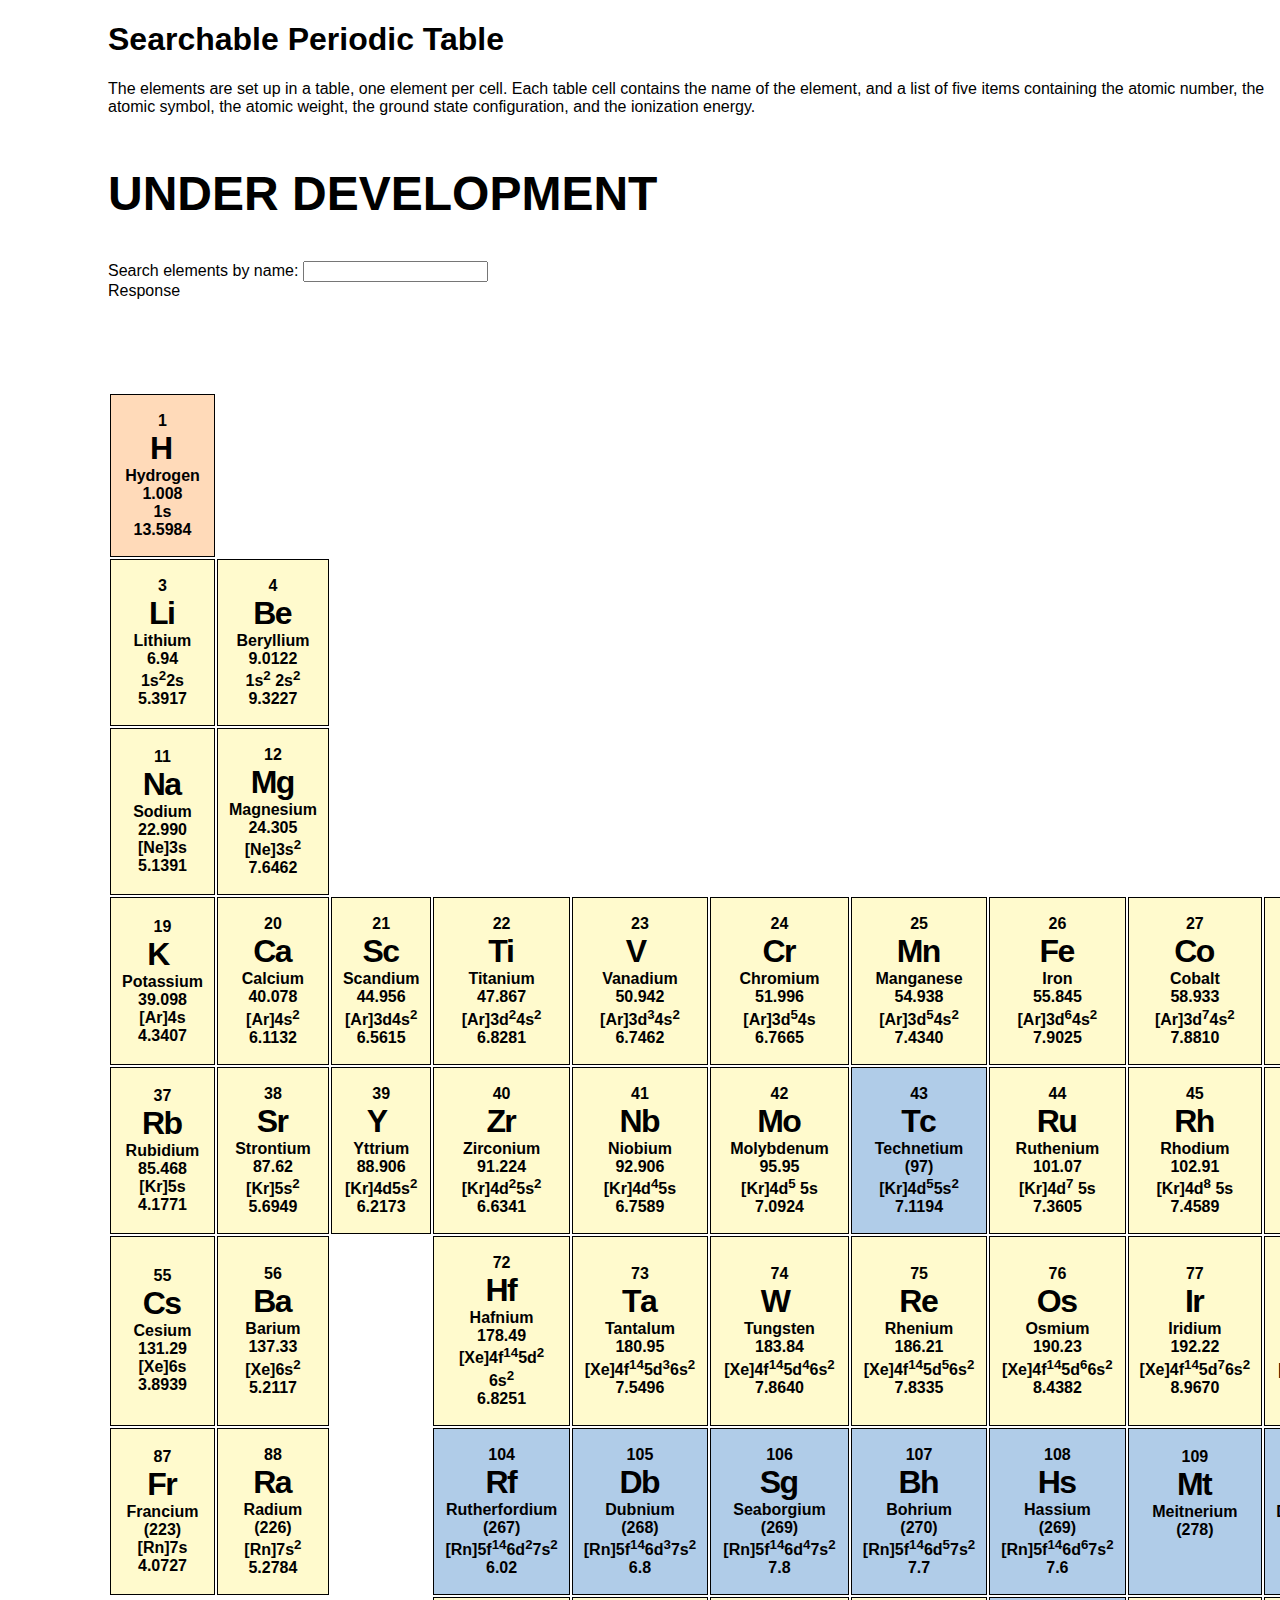
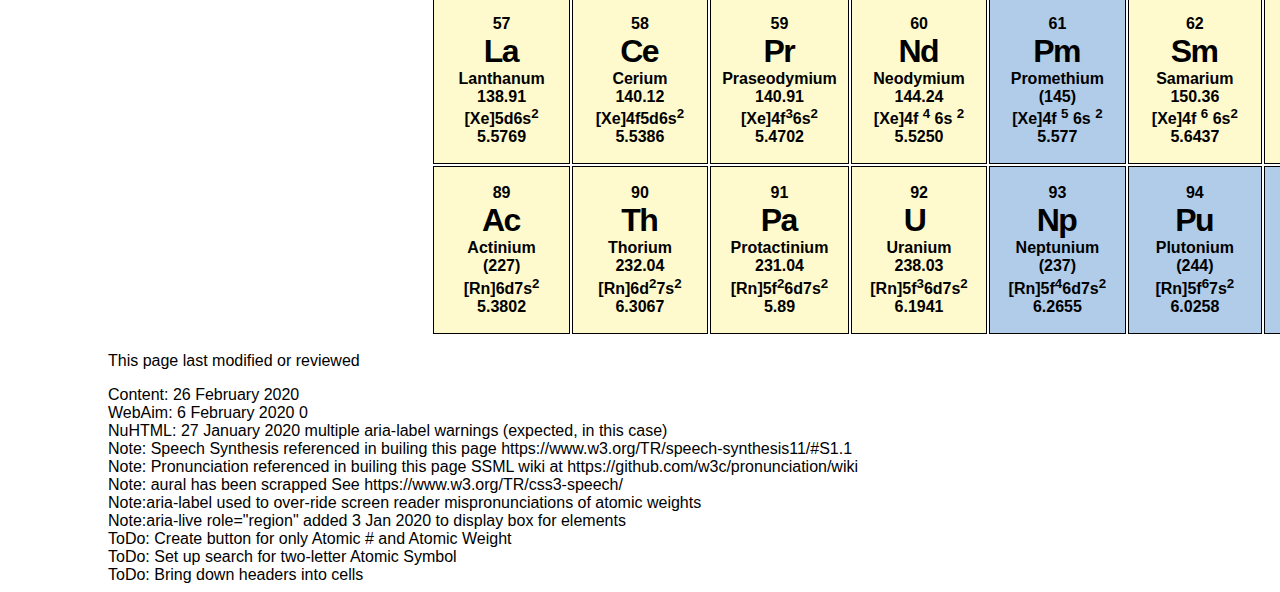
<file: index_backup2.html>
<!DOCTYPE html>
<html lang="en">
   <!-- source for script https://developer.mozilla.org/en-US/docs/Web/Guide/HTML/Sections_and_Outlines_of_an_HTML5_document -->
   <!--[if lt IE 9]>
  <script>
    document.createElement("header" );
    document.createElement("footer" );
    document.createElement("section"); 
    document.createElement("aside"  );
    document.createElement("nav"    );
    document.createElement("article"); 
    document.createElement("hgroup" ); 
    document.createElement("time"   );
  </script>
  <noscript>
     <strong>Warning !</strong>
     Because your browser does not support HTML5, some elements are created using JavaScript.
     Unfortunately your browser has disabled scripting. Please enable it in order to display this page.
  </noscript>
<![endif]-->

<head>
  <title>Inclusive Chemistry</title>
  <meta name="viewport" content="width=device-width, initial-scale=1">
   <link rel="stylesheet" href="css/main.css">
   <style>
* {
  box-sizing: border-box;
}
#table_id th {
  font-weight: bold;
  background-color:#8B0000;
  color: white;
}
#table_id th, #table_id td {
  font-weight: bold;
  border: solid 1px #000000;	
}	
</style>
 </head>
 <body>   
    
<main>
<div class="left100 bottom50">
<h1>Searchable Periodic Table</h1>
<p tabindex="0">The elements are set up in a table, one element per cell. Each table cell contains the name of the element, and a list of five items containing the atomic number, the atomic symbol, the atomic weight, the ground state configuration, and the ionization energy.</p>
</div>

<div class="left100 bottom50">
 <h2 style="font-size:3em;">UNDER DEVELOPMENT</h2>
 <label for="search_field_input">Search elements by name:</label>
 <input id="search_field_input" onkeyup="search_periodic()" type="text">
   <div id="response" role="region" aria-live="polite">Response</div>
</div>
<!-- IMPORTANT do not change ARIA LABEL.  The aria-label is used to over-ride screen reader mispronunciation of numbers with decimals in them as they apply to atomic weights It is not the desired user experience to have the screen reader read the numbers as thousands--> 
<!-- Excerpt from https://www.w3.org/TR/wai-aria/#aria-label If the label text is visible on screen, authors SHOULD use aria-labelledby and SHOULD NOT use aria-label. There may be instances where the name of an element cannot be determined programmatically from the content of the element, and there are cases where providing a visible label is not the desired user experience. -->    
<!-- IMPORTANT do not change CSS.  Font kerning used to allow screen readers to pronounce elements by individual letters but fool the eye into thinking the letters are assocated with one another --> 
<div class="left100">
<table id="table_id">
  <thead>
    <tr>
      <th class="opacityzero">Group IA</th>
      <th class="opacityzero">Group IIA</th>
      <th class="opacityzero">Group IIIB</th>
      <th class="opacityzero">Group IVB</th>
      <th class="opacityzero">Header Group VB</th>
      <th class="opacityzero">Group VIB</th>
      <th class="opacityzero">Group VIIB</th>
      <th class="opacityzero">Header 8</th>
      <th class="opacityzero">Header 9</th>
      <th class="opacityzero">Header 10</th>
      <th class="opacityzero">Header 11</th>
      <th class="opacityzero">Header 12</th>
      <th class="opacityzero">III A</th>
      <th class="opacityzero">IV A</th>
      <th class="opacityzero">V A</th>
      <th class="opacityzero">VI A</th>
      <th class="opacityzero">VII A</th>
      <th class="opacityzero">VIII A</th>
    </tr>
  </thead>
  <tbody>
    <tr>
       <td id="hydrogen" class="gases" tabindex="0">
          <ul>
             <li data-atomicnumber="1"><span class="bigfont1" aria-label="atomic number 1">1</span></li>
             <li data-symbol="h" aria-label="atomic symbol H" class="bigfont2"><span class="letter-tight" >H</span></li>
             <li data-element="hydrogen"><span class="bigfont1" aria-label="element">Hydrogen</span></li>
             <li data-weight="hydrogen"><span class="bigfont1" aria-label="standard atomic weight one point zero zero eight">1.008</span></li>
             <li data-groundstate="hydrogen"><span class="bigfont1" aria-label="ground state one s">1s</span></li>
             <li data-ev="hydrogen"><span class="bigfont1" aria-label="ionization energy thirteen point five nine eight four">13.5984</span></li> 
          </ul>
       </td>
      <td class="hidden">Row 1, Cell 2</td>
      <td class="hidden">Row 1, Cell 3</td>
      <td class="hidden">Row 1, Cell 4</td>
      <td class="hidden">Row 1, Cell 5</td>
      <td class="hidden">Row 1, Cell 6</td>
      <td class="hidden">Row 1, Cell 7</td>
      <td class="hidden">Row 1, Cell 8</td>
      <td class="hidden">Row 1, Cell 9</td>
      <td class="hidden">Row 1, Cell 10</td>
      <td class="hidden">Row 1, Cell 11</td>
      <td class="hidden">Row 1, Cell 12</td>
      <td class="hidden">Row 1, Cell 13</td>
      <td class="hidden">Row 1, Cell 14</td>
      <td class="hidden">Row 1, Cell 15</td>
      <td class="hidden">Row 1, Cell 16</td>
      <td class="hidden">Row 1, Cell 17</td>
      <td id="helium" class="gases" tabindex="0">
           <ul>
             <li data-atomicnumber="2"><span class="bigfont1" aria-label="atomic number 2">2</span></li>
             <li data-symbol="he" aria-label="atomic symbol He" class="bigfont2">H<span class="letter-tight" >e</span></li>
             <li data-element="helium"><span class="bigfont1" aria-label="element">Helium</span></li>
             <li data-weight="4.0026"><span class="bigfont1" aria-label="standard atomic weight four point zero zero two six">4.0026</span></li>
             <li data-groundstate="hydrogen"><span class="bigfont1" aria-label="ground state one s">1s</span></li>
             <li data-ev="24.5874"><span class="bigfont1" aria-label="ionization energy twenty four point five eight seven four">24.5874</span></li> 
          </ul>
       </td>
    </tr>
    <tr>
      <td id="lithium" class="solids" tabindex="0">
           <ul>
             <li data-atomicnumber="3"><span class="bigfont1" aria-label="atomic number 3">3</span></li>
             <li data-symbol="li" aria-label="atomic symbol L i" class="bigfont2">L<span class="letter-tight">i</span></li>
             <li data-element="lithium"><span class="bigfont1" aria-label="element">Lithium</span></li>
             <li data-weight="6.94"><span class="bigfont1" aria-label="standard atomic weight 6 . 0 4">6.94</span></li>
             <li data-groundstate="lithium"><span class="bigfont1" aria-label="ground state 1 s 2  2 s 1">1s<sup>2</sup>2s</span></li>
             <li data-ev="5.3917"><span class="bigfont1" aria-label="ionization energy 5 . 3 9 1 7">5.3917</span></li> 
          </ul>
       </td>
      <td id="beryllium" class="solids" tabindex="0">
           <ul>
             <li data-atomicnumber="4"><span class="bigfont1" aria-label="atomic number 4">4</span></li>
             <li data-symbol="be" aria-label="atomic symbol B e" class="bigfont2">B<span class="letter-tight">e</span></li>
             <li data-element="beryllium"><span class="bigfont1" aria-label="element">Beryllium</span></li>
             <li data-weight="9.0122"><span class="bigfont1" aria-label="standard atomic weight 9 . 0 1 2 2">9.0122</span></li>
             <li data-groundstate="beryllium"><span class="bigfont1" aria-label="ground state 1 s 2  2 s 2">1s<sup>2</sup> 2s<sup>2</sup></span></li>
             <li data-ev="9.3227"><span class="bigfont1" aria-label="ionization energy 9 . 3 2 2 7">9.3227</span></li> 
          </ul>
       </td>
      <td class="hidden">Row 2, Cell 3</td>
      <td class="hidden">Row 2, Cell 4</td>
      <td class="hidden">Row 2, Cell 5</td>
      <td class="hidden">Row 2, Cell 6</td>
      <td class="hidden">Row 2, Cell 7</td>
      <td class="hidden">Row 2, Cell 8</td>
      <td class="hidden">Row 2, Cell 9</td>
      <td class="hidden">Row 2, Cell 10</td>
      <td class="hidden">Row 2, Cell 11</td>
      <td class="hidden">Row 2, Cell 12</td>
         <td id="boron" class="solids" tabindex="0">
           <ul>
             <li data-atomicnumber="5"><span class="bigfont1" aria-label="atomic number 5">5</span></li>
             <li data-symbol="b" aria-label="atomic symbol B" class="bigfont2">B<span class="letter-tight">&nbsp;</span></li>
             <li data-element="boron"><span class="bigfont1" aria-label="element">Boron</span></li>
             <li data-weight="10.81"><span class="bigfont1" aria-label="standard atomic weight 10 . 8 1">10.81</span></li>
             <li data-groundstate="boron"><span class="bigfont1" aria-label="ground 1 s 2 2 s 2 2 p">1s<sup>2</sup>2s<sup>2</sup>2p</span></li>
             <li data-ev="8.2980"><span class="bigfont1" aria-label="ionization energy 8 . 2 9 8 0">8.2980</span></li> 
          </ul>
       </td>
       <td id="carbon" class="solids" tabindex="0">
           <ul>
             <li data-atomicnumber="6"><span class="bigfont1" aria-label="atomic number 6">6</span></li>
             <li data-symbol="c" aria-label="atomic symbol C" class="bigfont2">C<span class="letter-tight">&nbsp;</span></li>
             <li data-element="carbon"><span class="bigfont1" aria-label="element">Carbon</span></li>
             <li data-weight="12.011"><span class="bigfont1" aria-label="standard atomic weight 12 . 0 1 1">12.011</span></li>
             <li data-groundstate="boron"><span class="bigfont1" aria-label="ground 1s 2 2s 2 2p 2">1s<sup>2</sup>2s<sup>2</sup>2p<sup>2</sup></span></li>
             <li data-ev="11.2603"><span class="bigfont1" aria-label="ionization energy 11 . 2 6 0 3">11.2603</span></li> 
          </ul>
       </td>
        <td id="nitrogen" class="gases" tabindex="0">
           <ul>
             <li data-atomicnumber="7"><span class="bigfont1" aria-label="atomic number 7">7</span></li>
             <li data-symbol="n" aria-label="atomic symbol N" class="bigfont2">N<span class="letter-tight">&nbsp;</span></li>
             <li data-element="nitrogen"><span class="bigfont1" aria-label="element">Nitrogen</span></li>
             <li data-weight="14.007"><span class="bigfont1" aria-label="standard atomic weight 14 . 0 0 7">14.007</span></li>
             <li data-groundstate="nitrogen"><span class="bigfont1" aria-label="ground 1s22s22p3">1s<sup>2</sup>2s<sup>2</sup>2p<sup>3</sup></span></li>
             <li data-ev="14.5341"><span class="bigfont1" aria-label="ionization energy 14 . 5 3 4 1">14.5341</span></li> 
          </ul>
       </td>
       <td id="oxygen" class="gases" tabindex="0">
           <ul>
             <li data-atomicnumber="8"><span class="bigfont1" aria-label="atomic number 8">8</span></li>
             <li data-symbol="o" aria-label="atomic symbol O" class="bigfont2">O<span class="letter-tight">&nbsp;</span></li>
             <li data-element="oxygen"><span class="bigfont1" aria-label="element">Oxygen</span></li>
             <li data-weight="15.999"><span class="bigfont1" aria-label="standard atomic weight 15 . 9 9 9">15.999</span></li>
             <li data-groundstate="oxygen"><span class="bigfont1" aria-label="ground 1s 2 2s 2 2p 4">1s<sup>2</sup> 2s<sup>2</sup>2p<sup>4</sup></span></li>
             <li data-ev="13.6181"><span class="bigfont1" aria-label="ionization energy 13 . 6 1 8 1">13.6181</span></li> 
          </ul>
       </td>
       <td id="flourine" class="gases" tabindex="0">
           <ul>
             <li data-atomicnumber="9"><span class="bigfont1" aria-label="atomic number 9">9</span></li>
             <li data-symbol="f" aria-label="atomic symbol F" class="bigfont2">F<span class="letter-tight">&nbsp;</span></li>
             <li data-element="flourine"><span class="bigfont1" aria-label="element">Flourine</span></li>
             <li data-weight="18.998"><span class="bigfont1" aria-label="standard atomic weight 18. 9 9 8 9">18.998</span></li>
             <li data-groundstate="flourine"><span class="bigfont1" aria-label="ground 1s2 2s2 2p5">1s<sup>2</sup>2s<sup>2</sup> 2p<sup>5</sup></span></li>
             <li data-ev="17.4228"><span class="bigfont1" aria-label="ionization energy 17 . 4 2 2 8">17.4228</span></li> 
          </ul>
       </td>
       <td id="neon" class="gases" tabindex="0">
           <ul>
             <li data-atomicnumber="10"><span class="bigfont1" aria-label="atomic number 10">10</span></li>
             <li data-symbol="ne" aria-label="atomic symbol N e" class="bigfont2">N<span class="letter-tight">e</span></li>
             <li data-element="neon"><span class="bigfont1" aria-label="element">Neon</span></li>
             <li data-weight="20.180"><span class="bigfont1" aria-label="standard atomic weight 20 . 1 8 0">20.180</span></li>
             <li data-groundstate="flourine"><span class="bigfont1" aria-label="ground 1s 2 2s 2 2p 6">1s<sup>2</sup>2s<sup>2</sup>2p<sup>6</sup></span></li>
             <li data-ev="21.5645"><span class="bigfont1" aria-label="ionization energy 21 . 5 6 4 5">21.5645</span></li> 
          </ul>
       </td>
    </tr>
    <tr>
      <td id="sodium" class="solids" tabindex="0">
           <ul>
             <li data-atomicnumber="11"><span class="bigfont1" aria-label="atomic number 11">11</span></li>
             <li data-symbol="na" aria-label="atomic symbol N a" class="bigfont2">N<span class="letter-tight">a</span></li>
             <li data-element="sodium"><span class="bigfont1" aria-label="element">Sodium</span></li>
             <li data-weight="22.990"><span class="bigfont1" aria-label="standard atomic weight 22 . 9 9 0">22.990</span></li>
             <li data-groundstate="sodium"><span class="bigfont1" aria-label="ground [Ne]3s">[Ne]3s</span></li>
             <li data-ev="5.1391"><span class="bigfont1" aria-label="ionization energy 5 . 1 3 9 1">5.1391</span></li> 
          </ul>
      </td>
      <td id="magnesium" class="solids" tabindex="0">
           <ul>
             <li data-atomicnumber="12"><span class="bigfont1" aria-label="atomic number 12">12</span></li>
             <li data-symbol="mg" aria-label="atomic symbol M g" class="bigfont2">M<span class="letter-tight">g</span></li>
             <li data-element="magnesium"><span class="bigfont1" aria-label="element">Magnesium</span></li>
             <li data-weight="24.305"><span class="bigfont1" aria-label="standard atomic weight 24 . 3 0 5">24.305</span></li>
             <li data-groundstate="sodium"><span class="bigfont1" aria-label="ground [Ne]3s 2">[Ne]3s<sup>2</sup></span></li>
             <li data-ev="7.6462"><span class="bigfont1" aria-label="ionization energy 7 . 6 4 6 2">7.6462</span></li> 
          </ul>
      </td>
      <td class="hidden">Row 3, Cell 3</td>
      <td class="hidden">Row 3, Cell 4</td>
      <td class="hidden">Row 3, Cell 5</td>
      <td class="hidden">Row 3, Cell 6</td>
      <td class="hidden">Row 3, Cell 7</td>
      <td class="hidden">Row 3, Cell 8</td>
      <td class="hidden">Row 3, Cell 9</td>
      <td class="hidden">Row 3, Cell 10</td>
      <td class="hidden">Row 3, Cell 11</td>
      <td class="hidden">Row 3, Cell 12</td>
      <td id="aluminum" class="solids" tabindex="0">
           <ul>
             <li data-atomicnumber="13"><span class="bigfont1" aria-label="atomic number 13">13</span></li>
             <li data-symbol="al" aria-label="atomic symbol A l" class="bigfont2">A<span class="letter-tight">l</span></li>
             <li data-element="magnesium"><span class="bigfont1" aria-label="element">Aluminum</span></li>
             <li data-weight="26.982"><span class="bigfont1" aria-label="standard atomic weight 26 . 9 8 2 5">26.982</span></li>
             <li data-groundstate="sodium"><span class="bigfont1" aria-label="ground [Ne]3s 2 3p">[Ne]3s<sup>2</sup>3p</span></li>
             <li data-ev="5.9858"><span class="bigfont1" aria-label="ionization energy 5 . 9 8 5 8">5.9858</span></li> 
          </ul>
      </td>
      <td id="silicon" class="solids" tabindex="0">
           <ul>
             <li data-atomicnumber="14"><span class="bigfont1" aria-label="atomic number 14">14</span></li>
             <li data-symbol="si" aria-label="atomic symbol S i" class="bigfont2">S<span class="letter-tight">i</span></li>
             <li data-element="silicon"><span class="bigfont1" aria-label="element">Silicon</span></li>
             <li data-weight="28.085"><span class="bigfont1" aria-label="standard atomic weight 28 . 0 8 5">28.085</span></li>
             <li data-groundstate="sodium"><span class="bigfont1" aria-label="ground [Ne]3s 2 3p 2">[Ne]3s<sup>2</sup>3p<sup>2</sup></span></li>
             <li data-ev="8.1517"><span class="bigfont1" aria-label="ionization energy 8 . 1 5 1 7">8.1517</span></li> 
          </ul>
      </td>
      <td id="phosphorus" class="solids" tabindex="0">
           <ul>
             <li data-atomicnumber="15"><span class="bigfont1" aria-label="atomic number 15">15</span></li>
             <li data-symbol="p" aria-label="atomic symbol P" class="bigfont2">P<span class="letter-tight">&nbsp;</span></li>
             <li data-element="phosphorus"><span class="bigfont1" aria-label="element">Phosphorus</span></li>
             <li data-weight="30.974"><span class="bigfont1" aria-label="standard atomic weight 30 . 9 7 4">30.974</span></li>
             <li data-groundstate="phosphorus"><span class="bigfont1" aria-label="ground [Ne]3s23p3">[Ne]3s<sup>2</sup>3p<sup>3</sup></span></li>
             <li data-ev="10.4867"><span class="bigfont1" aria-label="ionization energy 10 . 4 8 6 7">10.4867</span></li> 
          </ul>
      </td>
      <td id="sulfur" class="solids" tabindex="0">
           <ul>
             <li data-atomicnumber="16"><span class="bigfont1" aria-label="atomic number 16">16</span></li>
             <li data-symbol="s" aria-label="atomic symbol S" class="bigfont2">S<span class="letter-tight">&nbsp;</span></li>
             <li data-element="sulfur"><span class="bigfont1" aria-label="element">Sulfur</span></li>
             <li data-weight="32.06"><span class="bigfont1" aria-label="standard atomic weight 32  .0 6">32.06</span></li>
             <li data-groundstate="sulfur"><span class="bigfont1" aria-label="ground [Ne]3s 2 3p 4">[Ne]3s<sup>2</sup>3p<sup>4</sup></span></li>
             <li data-ev="10.3600"><span class="bigfont1" aria-label="ionization energy 10 . 3 6 0 0">10.3600</span></li> 
          </ul>
      </td>
      <td id="chlorine" class="gases" tabindex="0">
           <ul>
             <li data-atomicnumber="17"><span class="bigfont1" aria-label="atomic number 17">17</span></li>
             <li data-symbol="cl" aria-label="atomic symbol C l" class="bigfont2">C<span class="letter-tight">l</span></li>
             <li data-element="chlorine"><span class="bigfont1" aria-label="element">Chlorine</span></li>
             <li data-weight="35.45"><span class="bigfont1" aria-label="standard atomic weight 35 . 4 5">35.45</span></li>
             <li data-groundstate="chlorine"><span class="bigfont1" aria-label="ground [Ne]3s 2 3p 5">[Ne]3s<sup>2</sup>3p<sup>5</sup></span></li>
             <li data-ev="12.9676"><span class="bigfont1" aria-label="ionization energy 12 . 9 6 7 6">12.9676</span></li> 
          </ul>
      </td>
      <td id="argon" class="gases" tabindex="0">
           <ul>
             <li data-atomicnumber="18"><span class="bigfont1" aria-label="atomic number 18">18</span></li>
             <li data-symbol="ar" aria-label="atomic symbol A r" class="bigfont2">A<span class="letter-tight">r</span></li>
             <li data-element="argon"><span class="bigfont1" aria-label="element">Argon</span></li>
             <li data-weight="39.948"><span class="bigfont1" aria-label="standard atomic weight 39 . 9 4 8">39.948</span></li>
             <li data-groundstate="argon"><span class="bigfont1" aria-label="ground [Ar]4s">[Ar]4s</span></li>
             <li data-ev="15.7596"><span class="bigfont1" aria-label="ionization energy 15 . 7 5 9 6">15.7596</span></li> 
          </ul>
      </td>
    </tr>
    <tr>
      <td id="potassium" class="solids" tabindex="0">
           <ul>
             <li data-atomicnumber="19"><span class="bigfont1" aria-label="atomic number 19">19</span></li>
             <li data-symbol="k" aria-label="atomic symbol K" class="bigfont2">K<span class="letter-tight">&nbsp;</span></li>
             <li data-element="potassium"><span class="bigfont1" aria-label="element">Potassium</span></li>
             <li data-weight="39.098"><span class="bigfont1" aria-label="standard atomic weight 39 . 0 9 8">39.098</span></li>
             <li data-groundstate="potassium"><span class="bigfont1" aria-label="ground [Ar]4s">[Ar]4s</span></li>
             <li data-ev="4.3407"><span class="bigfont1" aria-label="ionization energy 4 . 3 4 0 7">4.3407</span></li> 
          </ul>
      </td>
       <td id="calcium" class="solids" tabindex="0">
           <ul>
             <li data-atomicnumber="20"><span class="bigfont1" aria-label="atomic number 20">20</span></li>
             <li data-symbol="ca" aria-label="atomic symbol C a" class="bigfont2">C<span class="letter-tight">a</span></li>
             <li data-element="calcium"><span class="bigfont1" aria-label="element">Calcium</span></li>
             <li data-weight="40.078"><span class="bigfont1" aria-label="standard atomic weight 40 . 0 7 8">40.078</span></li>
             <li data-groundstate="calcium"><span class="bigfont1" aria-label="ground [Ar]4s 2">[Ar]4s<sup>2</sup></span></li>
             <li data-ev="6.1132"><span class="bigfont1" aria-label="ionization energy 6 . 1 1 3 2">6.1132</span></li> 
          </ul>
      </td>
       <td id="scandium" class="solids" tabindex="0">
           <ul>
             <li data-atomicnumber="21"><span class="bigfont1" aria-label="atomic number 21">21</span></li>
             <li data-symbol="sc" aria-label="atomic symbol S c" class="bigfont2">S<span class="letter-tight">c</span></li>
             <li data-element="scandium"><span class="bigfont1" aria-label="element">Scandium</span></li>
             <li data-weight="44.956"><span class="bigfont1" aria-label="standard atomic weight 44 . 9 5 6">44.956</span></li>
             <li data-groundstate="scandium"><span class="bigfont1" aria-label="ground [Ar]3d 4s 2">[Ar]3d4s<sup>2</sup></span></li>
             <li data-ev="6.5615"><span class="bigfont1" aria-label="ionization energy 6 . 5 6 1 5">6.5615</span></li> 
          </ul>
      </td>       
       <td id="titanium" class="solids" tabindex="0">
           <ul>
             <li data-atomicnumber="22"><span class="bigfont1" aria-label="atomic number 22">22</span></li>
             <li data-symbol="ti" aria-label="atomic symbol T i" class="bigfont2">T<span class="letter-tight">i</span></li>
             <li data-element="titanium"><span class="bigfont1" aria-label="element">Titanium</span></li>
             <li data-weight="47.867"><span class="bigfont1" aria-label="standard atomic weight 47 . 8 6 7">47.867</span></li>
             <li data-groundstate="titanium"><span class="bigfont1" aria-label="ground [Ar]3d 2 4s 2">[Ar]3d<sup>2</sup>4s<sup>2</sup></span></li>
             <li data-ev="6.8281"><span class="bigfont1" aria-label="ionization energy 6 . 8 2 8 1">6.8281</span></li> 
          </ul>
      </td>
      <td id="vanadium" class="solids" tabindex="0">
           <ul>
             <li data-atomicnumber="23"><span class="bigfont1" aria-label="atomic number 23">23</span></li>
             <li data-symbol="v" aria-label="atomic symbol V" class="bigfont2">V<span class="letter-tight">&nbsp;</span></li>
             <li data-element="vanadium"><span class="bigfont1" aria-label="element">Vanadium</span></li>
             <li data-weight="50.942"><span class="bigfont1" aria-label="standard atomic weight 50 . 9 4 2">50.942</span></li>
             <li data-groundstate="vanadium"><span class="bigfont1" aria-label="ground [Ar]3d 3 4s 2">[Ar]3d<sup>3</sup>4s<sup>2</sup></span></li>
             <li data-ev="6.7462"><span class="bigfont1" aria-label="ionization energy 6 . 7 4 6 2">6.7462</span></li> 
          </ul>
      </td>
      <td id="chromium" class="solids" tabindex="0">
           <ul>
             <li data-atomicnumber="24"><span class="bigfont1" aria-label="atomic number 24">24</span></li>
             <li data-symbol="cr" aria-label="atomic symbol C r" class="bigfont2">C<span class="letter-tight">r</span></li>
             <li data-element="chromium"><span class="bigfont1" aria-label="element">Chromium</span></li>
             <li data-weight="51.996"><span class="bigfont1" aria-label="standard atomic weight 51 . 9 9 6">51.996</span></li>
             <li data-groundstate="chromium"><span class="bigfont1" aria-label="ground [Ar]3d 5 4s">[Ar]3d<sup>5</sup>4s</span></li>
             <li data-ev="6.7665"><span class="bigfont1" aria-label="ionization energy 6 . 7 6 6 5">6.7665</span></li> 
          </ul>
      </td>
       <td id="manganese" class="solids" tabindex="0">
           <ul>
             <li data-atomicnumber="25"><span class="bigfont1" aria-label="atomic number 25">25</span></li>
             <li data-symbol="mn" aria-label="atomic symbol M n" class="bigfont2">M<span class="letter-tight">n</span></li>
             <li data-element="manganese"><span class="bigfont1" aria-label="element">Manganese</span></li>
             <li data-weight="54.938"><span class="bigfont1" aria-label="standard atomic weight 54 . 9 3 8">54.938</span></li>
             <li data-groundstate="manganese"><span class="bigfont1" aria-label="ground [Ar]3d 5 4s 2">[Ar]3d<sup>5</sup>4s<sup>2</sup></span></li>
             <li data-ev="7 . 4 3 4 0"><span class="bigfont1" aria-label="ionization energy 7 . 4 3 4 0">7.4340</span></li> 
          </ul>
      </td>
         <td id="iron" class="solids" tabindex="0">
           <ul>
             <li data-atomicnumber="26"><span class="bigfont1" aria-label="atomic number 26">26</span></li>
             <li data-symbol="fe" aria-label="atomic symbol F e" class="bigfont2">F<span class="letter-tight">e</span></li>
             <li data-element="iron"><span class="bigfont1" aria-label="element">Iron</span></li>
             <li data-weight="55.845"><span class="bigfont1" aria-label="standard atomic weight 55 . 8 4 5">55.845</span></li>
             <li data-groundstate="iron"><span class="bigfont1" aria-label="ground [Ar]3d64s2">[Ar]3d<sup>6</sup>4s<sup>2</sup></span></li>
             <li data-ev="7 . 9 0 2 5"><span class="bigfont1" aria-label="ionization energy 7 . 9 0 2 5">7.9025</span></li> 
          </ul>
      </td>
      <td id="cobalt" class="solids" tabindex="0">
           <ul>
             <li data-atomicnumber="27"><span class="bigfont1" aria-label="atomic number 27">27</span></li>
             <li data-symbol="co" aria-label="atomic symbol C o" class="bigfont2">C<span class="letter-tight">o</span></li>
             <li data-element="cobalt"><span class="bigfont1" aria-label="element">Cobalt</span></li>
             <li data-weight="58.933"><span class="bigfont1" aria-label="standard atomic weight 58 . 9 3 3">58.933</span></li>
             <li data-groundstate="cobalt"><span class="bigfont1" aria-label="ground [Ar]3d 7 4s 2">[Ar]3d<sup>7</sup>4s<sup>2</sup></span></li>
             <li data-ev="7.8810"><span class="bigfont1" aria-label="ionization energy 7 . 8 8 1 0">7.8810</span></li> 
          </ul>
      </td>
      <td id="nickel" class="solids" tabindex="0">
           <ul>
             <li data-atomicnumber="28"><span class="bigfont1" aria-label="atomic number 28">28</span></li>
             <li data-symbol="ni" aria-label="atomic symbol N i" class="bigfont2">N<span class="letter-tight">i</span></li>
             <li data-element="nickel"><span class="bigfont1" aria-label="element">Nickel</span></li>
             <li data-weight="58 . 6 9 3"><span class="bigfont1" aria-label="standard atomic weight 58 . 6 9 3">58.693</span></li>
             <li data-groundstate="nickel"><span class="bigfont1" aria-label="ground Ar]3d 8 4s 2">Ar]3d<sup>8</sup>4s<sup>2</sup></span></li>
             <li data-ev="7 . 6 3 9 9"><span class="bigfont1" aria-label="ionization energy 7 . 6 3 9 9">7.6399</span></li> 
          </ul>
      </td>
      <td id="copper" class="solids" tabindex="0">
            <ul>
             <li data-atomicnumber="29"><span class="bigfont1" aria-label="atomic number 29">29</span></li>
             <li data-symbol="ni" aria-label="atomic symbol C u" class="bigfont2">C<span class="letter-tight">u</span></li>
             <li data-element="copper"><span class="bigfont1" aria-label="element">Copper</span></li>
             <li data-weight="63.546"><span class="bigfont1" aria-label="standard atomic weight 63 . 5 4 6">63.546</span></li>
             <li data-groundstate="copper"><span class="bigfont1" aria-label="ground [Ar]3d 10 4s">[Ar]3d<sup>10</sup>4s</span></li>
             <li data-ev="7.7264"><span class="bigfont1" aria-label="ionization energy 7 . 7 2 6 4">7.7264</span></li> 
          </ul>
      </td>
      <td id="zinc" class="solids" tabindex="0">
            <ul>
             <li data-atomicnumber="30"><span class="bigfont1" aria-label="atomic number 30">30</span></li>
             <li data-symbol="zn" aria-label="atomic symbol Z n" class="bigfont2">Z<span class="letter-tight">n</span></li>
             <li data-element="zinc"><span class="bigfont1" aria-label="element">Zinc</span></li>
             <li data-weight="65.38"><span class="bigfont1" aria-label="standard atomic weight 65 . 3 8">65.38</span></li>
             <li data-groundstate="zinc"><span class="bigfont1" aria-label="ground [Ar]3d 4p 104s2">[Ar]3d4p<sup>10</sup>4s<sup>2</sup></span></li>
             <li data-ev="9.3942"><span class="bigfont1" aria-label="ionization energy 9 . 3 9 4 2">9.3942</span></li> 
          </ul>
        </td>
        <td id="gallium" class="solids" tabindex="0">
            <ul>
             <li data-atomicnumber="31"><span class="bigfont1" aria-label="atomic number 31">31</span></li>
             <li data-symbol="ga" aria-label="atomic symbol G a" class="bigfont2">G<span class="letter-tight">a</span></li>
             <li data-element="gallium"><span class="bigfont1" aria-label="element">Gallium</span></li>
             <li data-weight="69.723"><span class="bigfont1" aria-label="standard atomic weight 69 . 7 2 3">69.723</span></li>
             <li data-groundstate="gallium"><span class="bigfont1" aria-label="ground [Ar]3d 10 4s 2 4p">[Ar]3d<sup>10</sup>4s<sup>2</sup>4p</span></li>
             <li data-ev="5.9993"><span class="bigfont1" aria-label="ionization energy 5 . 9 9 9 3">5.9993</span></li> 
          </ul>
       </td>
       <td id="germanium" class="solids" tabindex="0">
            <ul>
             <li data-atomicnumber="32"><span class="bigfont1" aria-label="atomic number 32">32</span></li>
             <li data-symbol="ge" aria-label="atomic symbol G e" class="bigfont2">G<span class="letter-tight">e</span></li>
             <li data-element="germanium"><span class="bigfont1" aria-label="element">Germanium</span></li>
             <li data-weight="72.630"><span class="bigfont1" aria-label="standard atomic weight 72 . 6 3 0">72.630</span></li>
             <li data-groundstate="germanium"><span class="bigfont1" aria-label="ground [Ar]3d 10 4s 2 4p 2">[Ar]3d<sup>10</sup>4s<sup>2</sup>4p<sup>2</sup></span></li>
             <li data-ev="7.8994"><span class="bigfont1" aria-label="ionization energy 7 . 8 9 9 4">7.8994</span></li> 
          </ul>
       </td>
       <td id="arsenic" class="solids" tabindex="0">
            <ul>
             <li data-atomicnumber="33"><span class="bigfont1" aria-label="atomic number 33">33</span></li>
             <li data-symbol="as" aria-label="atomic symbol A s" class="bigfont2">A<span class="letter-tight">s</span></li>
             <li data-element="arsenic"><span class="bigfont1" aria-label="element">Arsenic</span></li>
             <li data-weight="74.922"><span class="bigfont1" aria-label="standard atomic weight 74 . 9 2 2">74.922</span></li>
             <li data-groundstate="arsenic"><span class="bigfont1" aria-label="ground [Ar]3d 10 4s 2 4p 3">[Ar]3d<sup>10</sup>4s<sup>2</sup>4p<sup>3</sup></span></li>
             <li data-ev="9.7886"><span class="bigfont1" aria-label="ionization energy 9 . 7 8 8 6">9.7886</span></li> 
          </ul>
       </td>
       <td id="selenium" class="solids" tabindex="0">
            <ul>
             <li data-atomicnumber="34"><span class="bigfont1" aria-label="atomic number 34">34</span></li>
             <li data-symbol="se" aria-label="atomic symbol S e" class="bigfont2">S<span class="letter-tight">e</span></li>
             <li data-element="selenium"><span class="bigfont1" aria-label="element">Selenium</span></li>
             <li data-weight="78.971"><span class="bigfont1" aria-label="standard atomic weight 78 . 9 7 1">78.971</span></li>
             <li data-groundstate="selenium"><span class="bigfont1" aria-label="ground [Ar]3d 10 4s 2 4p 4">[Ar]3d<sup>10</sup>4s<sup>2</sup>4p<sup>4</sup></span></li>
             <li data-ev="9.7524"><span class="bigfont1" aria-label="ionization energy 9 . 7 5 2 4">9.7524</span></li> 
          </ul>
       </td>
       <td id="bromine" class="liquids" tabindex="0">
            <ul>
             <li data-atomicnumber="35"><span class="bigfont1" aria-label="atomic number 35">35</span></li>
             <li data-symbol="br" aria-label="atomic symbol B r" class="bigfont2">B<span class="letter-tight">r</span></li>
             <li data-element="bromine"><span class="bigfont1" aria-label="element">Bromine</span></li>
             <li data-weight="79.904"><span class="bigfont1" aria-label="standard atomic weight 79 . 9 0 4">79.904</span></li>
             <li data-groundstate="bromine"><span class="bigfont1" aria-label="ground [Ar]3d104s24p5">[Ar]3d<sup>10</sup>4s<sup>2</sup>4p<sup>5</sup></span></li>
             <li data-ev="11.8138"><span class="bigfont1" aria-label="ionization energy 11 . 8 1 3 8">11.8138</span></li> 
          </ul>
       </td>
       <td id="krypton" class="gases" tabindex="0">
            <ul>
             <li data-atomicnumber="36"><span class="bigfont1" aria-label="atomic number 36">36</span></li>
             <li data-symbol="kr" aria-label="atomic symbol K r" class="bigfont2">K<span class="letter-tight">r</span></li>
             <li data-element="krypton"><span class="bigfont1" aria-label="element">Krypton</span></li>
             <li data-weight="83.798"><span class="bigfont1" aria-label="standard atomic weight 83 . 7 9 8">83.798</span></li>
             <li data-groundstate="krypton"><span class="bigfont1" aria-label="ground [Ar]3d 10 4s 2 4p 6">[Ar]3d<sup>10</sup>4s<sup>2</sup>4p<sup>6</sup></span></li>
             <li data-ev="13.9996"><span class="bigfont1" aria-label="ionization energy 13 . 9 9 9 6">13.9996</span></li> 
          </ul>
       </td>
    </tr>
    <tr>
        <td id="rubidium" class="solids" tabindex="0">
            <ul>
             <li data-atomicnumber="37"><span class="bigfont1" aria-label="atomic number 37">37</span></li>
             <li data-symbol="rb" aria-label="atomic symbol R b" class="bigfont2">R<span class="letter-tight">b</span></li>
             <li data-element="rubidium"><span class="bigfont1" aria-label="element">Rubidium</span></li>
             <li data-weight="85.468"><span class="bigfont1" aria-label="standard atomic weight 85.468">85.468</span></li>
             <li data-groundstate="rubidium"><span class="bigfont1" aria-label="ground [Kr]5s">[Kr]5s</span></li>
             <li data-ev="4.1771"><span class="bigfont1" aria-label="ionization energy 4 . 1 7 7 1">4.1771</span></li> 
          </ul>
       </td>
         <td id="strontium" class="solids" tabindex="0">
            <ul>
             <li data-atomicnumber="38"><span class="bigfont1" aria-label="atomic number 38">38</span></li>
             <li data-symbol="sr" aria-label="atomic symbol S r" class="bigfont2">S<span class="letter-tight">r</span></li>
             <li data-element="strontium"><span class="bigfont1" aria-label="element">Strontium</span></li>
             <li data-weight="87.62"><span class="bigfont1" aria-label="standard atomic weight 87 . 6 2 8">87.62</span></li>
             <li data-groundstate="strontium"><span class="bigfont1" aria-label="ground [Kr]5s2">[Kr]5s<sup>2</sup></span></li>
             <li data-ev="5.6949"><span class="bigfont1" aria-label="ionization energy 5 . 6 9 4 9">5.6949</span></li> 
          </ul>
       </td>
       <td id="yttrium" class="solids" tabindex="0">
            <ul>
             <li data-atomicnumber="39"><span class="bigfont1" aria-label="atomic number 39">39</span></li>
             <li data-symbol="y" aria-label="atomic symbol Y" class="bigfont2">Y<span class="letter-tight">&nbsp;</span></li>
             <li data-element="yttrium"><span class="bigfont1" aria-label="element">Yttrium</span></li>
             <li data-weight="88.906"><span class="bigfont1" aria-label="standard atomic weight 88 . 9 0 6">88.906</span></li>
             <li data-groundstate="yttrium"><span class="bigfont1" aria-label="ground [Kr]4d5s2">[Kr]4d5s<sup>2</sup></span></li>
             <li data-ev="6.2173"><span class="bigfont1" aria-label="ionization energy 6 . 2 1 7 3">6.2173</span></li> 
          </ul>
       </td>
        <td id="zirconium" class="solids" tabindex="0">
            <ul>
             <li data-atomicnumber="40"><span class="bigfont1" aria-label="atomic number 40">40</span></li>
             <li data-symbol="zr" aria-label="atomic symbol Z r" class="bigfont2">Z<span class="letter-tight">r</span></li>
             <li data-element="zirconium"><span class="bigfont1" aria-label="element">Zirconium</span></li>
             <li data-weight="91.224"><span class="bigfont1" aria-label="standard atomic weight 91 . 2 2 4">91.224</span></li>
             <li data-groundstate="zirconium"><span class="bigfont1" aria-label="ground [Kr]4d25s2">[Kr]4d<sup>2</sup>5s<sup>2</sup></span></li>
             <li data-ev="6.6341"><span class="bigfont1" aria-label="ionization energy 6 . 6 3 4 1">6.6341</span></li> 
          </ul>
       </td>
       <td id="niobium" class="solids" tabindex="0">
            <ul>
             <li data-atomicnumber="41"><span class="bigfont1" aria-label="atomic number 41">41</span></li>
             <li data-symbol="N b" aria-label="atomic symbol N b" class="bigfont2">N<span class="letter-tight">b</span></li>
             <li data-element="niobium"><span class="bigfont1" aria-label="element">Niobium</span></li>
             <li data-weight="92.906"><span class="bigfont1" aria-label="standard atomic weight 92 . 9 0 6">92.906</span></li>
             <li data-groundstate="niobium"><span class="bigfont1" aria-label="ground [Kr]4d 4 5s">[Kr]4d<sup>4</sup>5s</span></li>
             <li data-ev="6.7589"><span class="bigfont1" aria-label="ionization energy 6 . 7 5 8 9">6.7589</span></li> 
          </ul>
       </td>
        <td id="molybdenum" class="solids" tabindex="0">
            <ul>
             <li data-atomicnumber="42"><span class="bigfont1" aria-label="atomic number 42">42</span></li>
             <li data-symbol="M o" aria-label="atomic symbol M o" class="bigfont2">M<span class="letter-tight">o</span></li>
             <li data-element="molybdenum"><span class="bigfont1" aria-label="element">Molybdenum</span></li>
             <li data-weight="95.95"><span class="bigfont1" aria-label="standard atomic weight 95 . 9 5">95.95</span></li>
             <li data-groundstate="molybdenum"><span class="bigfont1" aria-label="ground [Kr]4d 5 5s">[Kr]4d<sup>5</sup> 5s</span></li>
             <li data-ev="7.0924"><span class="bigfont1" aria-label="ionization energy 7 . 0 9 2 4">7.0924</span></li> 
          </ul>
       </td>
       <td id="technetium" class="artificial" tabindex="0">
            <ul>
             <li data-atomicnumber="43"><span class="bigfont1" aria-label="atomic number 43">43</span></li>
             <li data-symbol="T c" aria-label="atomic symbol T c" class="bigfont2">T<span class="letter-tight">c</span></li>
             <li data-element="technetium"><span class="bigfont1" aria-label="element">Technetium</span></li>
             <li data-weight="97"><span class="bigfont1" aria-label="standard atomic weight 97">(97)</span></li>
             <li data-groundstate="technetium"><span class="bigfont1" aria-label="ground [Kr]4d 5 5s 2">[Kr]4d<sup>5</sup>5s<sup>2</sup></span></li>
             <li data-ev="7.1194"><span class="bigfont1" aria-label="ionization energy 7 . 1 1 9 4">7.1194</span></li> 
          </ul>
       </td>
       <td id="ruthenium" class="solids" tabindex="0">
            <ul>
             <li data-atomicnumber="44"><span class="bigfont1" aria-label="atomic number 44">44</span></li>
             <li data-symbol="R u" aria-label="atomic symbol R u" class="bigfont2">R<span class="letter-tight">u</span></li>
             <li data-element="ruthenium"><span class="bigfont1" aria-label="element">Ruthenium</span></li>
             <li data-weight="101.07"><span class="bigfont1" aria-label="standard atomic weight 101 . 0 7">101.07</span></li>
             <li data-groundstate="ruthenium"><span class="bigfont1" aria-label="ground [Kr]4d 7 5s">[Kr]4d<sup>7</sup> 5s</span></li>
             <li data-ev="7.3605"><span class="bigfont1" aria-label="ionization energy 7 . 3 6 0 5">7.3605</span></li> 
          </ul>
       </td>
       <td id="rhodium" class="solids" tabindex="0">
            <ul>
             <li data-atomicnumber="45"><span class="bigfont1" aria-label="atomic number 45">45</span></li>
             <li data-symbol="R h" aria-label="atomic symbol R h" class="bigfont2">R<span class="letter-tight">h</span></li>
             <li data-element="rhodium"><span class="bigfont1" aria-label="element">Rhodium</span></li>
             <li data-weight="102.91"><span class="bigfont1" aria-label="standard atomic weight 102 . 9 1">102.91</span></li>
             <li data-groundstate="rhodium"><span class="bigfont1" aria-label="ground [Kr]4d 8 5s">[Kr]4d<sup>8</sup> 5s</span></li>
             <li data-ev="7.4589"><span class="bigfont1" aria-label="ionization energy 7 . 4 5 8 9">7.4589</span></li> 
          </ul>
       </td>
         <td id="palladium" class="solids" tabindex="0">
            <ul>
             <li data-atomicnumber="46"><span class="bigfont1" aria-label="atomic number 46">46</span></li>
             <li data-symbol="P d" aria-label="atomic symbol P d" class="bigfont2">P<span class="letter-tight">d</span></li>
             <li data-element="palladium"><span class="bigfont1" aria-label="element">Palladium</span></li>
             <li data-weight="106.42"><span class="bigfont1" aria-label="standard atomic weight 106 . 4 2">106.42</span></li>
             <li data-groundstate="palladium"><span class="bigfont1" aria-label="ground [Kr] 4 d 10">[Kr]4d<sup>10</sup></span></li>
             <li data-ev="8.3369"><span class="bigfont1" aria-label="ionization energy 8 . 3 3 6 9">8.3369</span></li> 
          </ul>
       </td>
       <td id="silver" class="solids" tabindex="0">
            <ul>
             <li data-atomicnumber="47"><span class="bigfont1" aria-label="atomic number 47">47</span></li>
             <li data-symbol="A g" aria-label="atomic symbol A g" class="bigfont2">A<span class="letter-tight">g</span></li>
             <li data-element="silver"><span class="bigfont1" aria-label="element">Silver</span></li>
             <li data-weight="107.87"><span class="bigfont1" aria-label="standard atomic weight 107 . 8 7">107.87</span></li>
             <li data-groundstate="silver"><span class="bigfont1" aria-label="ground [Kr]4d 10 5 s">[Kr]4d<sup>10</sup>5s</span></li>
             <li data-ev="7.5762"><span class="bigfont1" aria-label="ionization energy 7 . 5 7 6 2">7.5762</span></li> 
          </ul>
       </td>
       <td id="cadmium" class="solids" tabindex="0">
            <ul>
             <li data-atomicnumber="48"><span class="bigfont1" aria-label="atomic number 48">48</span></li>
             <li data-symbol="C d" aria-label="atomic symbol C d" class="bigfont2">C<span class="letter-tight">d</span></li>
             <li data-element="cadmium"><span class="bigfont1" aria-label="element">Cadmium</span></li>
             <li data-weight="112.41"><span class="bigfont1" aria-label="standard atomic weight 112 . 4 1">112.41</span></li>
             <li data-groundstate="cadmium"><span class="bigfont1" aria-label="ground [Kr]4d 10 5 s 2">[Kr]4d<sup>10</sup>5s<sup>2</sup></span></li>
             <li data-ev="8.9938"><span class="bigfont1" aria-label="ionization energy 8 . 9 9 3 8">8.9938</span></li> 
          </ul>
       </td>
       <td id="indium" class="solids" tabindex="0">
            <ul>
             <li data-atomicnumber="49"><span class="bigfont1" aria-label="atomic number 49">49</span></li>
             <li data-symbol="C d" aria-label="atomic symbol C d" class="bigfont2">C<span class="letter-tight">d</span></li>
             <li data-element="indium"><span class="bigfont1" aria-label="element">Indium</span></li>
             <li data-weight="114.82"><span class="bigfont1" aria-label="standard atomic weight 114 . 8 2">114.82</span></li>
             <li data-groundstate="indium"><span class="bigfont1" aria-label="ground [Kr] 4 d 10 5 s 2 5p">[Kr]4d<sup>10</sup>5s<sup>2</sup>5p</span></li>
             <li data-ev="5.7864"><span class="bigfont1" aria-label="ionization energy 5 . 7 8 6 4">5.7864</span></li> 
          </ul>
       </td>
       <td id="tin" class="solids" tabindex="0">
            <ul>
             <li data-atomicnumber="50"><span class="bigfont1" aria-label="atomic number 50">50</span></li>
             <li data-symbol="S n" aria-label="atomic symbol S n" class="bigfont2">S<span class="letter-tight">n</span></li>
             <li data-element="tin"><span class="bigfont1" aria-label="element">Tin</span></li>
             <li data-weight="118.71"><span class="bigfont1" aria-label="standard atomic weight 118 . 7 1">118.71</span></li>
             <li data-groundstate="tin"><span class="bigfont1" aria-label="ground [Kr] 4 d 10 5 s 2 5 p 2">[Kr]4d<sup>10</sup>5s<sup>2</sup>5p<sup>2</sup></span></li>
             <li data-ev="7.3439"><span class="bigfont1" aria-label="ionization energy 7 . 3 4 3 9">7.3439</span></li> 
          </ul>
      </td>
      <td id="antimony" class="solids" tabindex="0">
            <ul>
             <li data-atomicnumber="51"><span class="bigfont1" aria-label="atomic number 51">51</span></li>
             <li data-symbol="S b" aria-label="atomic symbol S b" class="bigfont2">S<span class="letter-tight">b</span></li>
             <li data-element="antimony"><span class="bigfont1" aria-label="element">Antimony</span></li>
             <li data-weight="121.76"><span class="bigfont1" aria-label="standard atomic weight 121 . 7 6">121.76</span></li>
             <li data-groundstate="antimony"><span class="bigfont1" aria-label="ground [Kr] 4 d 10 5 s 2 5 p 3">[Kr]4d<sup>10</sup>5s<sup>2</sup>5p<sup>3</sup></span></li>
             <li data-ev="8.6084"><span class="bigfont1" aria-label="ionization energy 8 . 6 0 8 4">8.6084</span></li> 
          </ul>
      </td>
      <td id="tellurium" class="solids" tabindex="0">
            <ul>
             <li data-atomicnumber="52"><span class="bigfont1" aria-label="atomic number 52">52</span></li>
             <li data-symbol="T e" aria-label="atomic symbol T e" class="bigfont2">T<span class="letter-tight">e</span></li>
             <li data-element="tellurium"><span class="bigfont1" aria-label="element">Tellurium</span></li>
             <li data-weight="127.60"><span class="bigfont1" aria-label="standard atomic weight 127 . 6 0">127.60</span></li>
             <li data-groundstate="tellurium"><span class="bigfont1" aria-label="ground [Kr] 4 d 10 5 s 2 5 p 4">[Kr]4d<sup>10</sup>5s<sup>2</sup>5p<sup>4</sup></span></li>
             <li data-ev="9.0097"><span class="bigfont1" aria-label="ionization energy 9 . 0 0 9 7">9.0097</span></li> 
          </ul>
      </td>
     <td id="iodine" class="solids" tabindex="0">
            <ul>
             <li data-atomicnumber="53"><span class="bigfont1" aria-label="atomic number 53">53</span></li>
             <li data-symbol="I" aria-label="atomic symbol I" class="bigfont2">I<span class="letter-tight">&nbsp;</span></li>
             <li data-element="iodine"><span class="bigfont1" aria-label="element">Iodine</span></li>
             <li data-weight="127.90"><span class="bigfont1" aria-label="standard atomic weight 127 . 9 0">127.90</span></li>
             <li data-groundstate="iodine"><span class="bigfont1" aria-label="ground [Kr] 4 d 10 5 s 2 5 p 5">[Kr]4d<sup>10</sup>5s<sup>2</sup>5p<sup>5</sup></span></li>
             <li data-ev="10.4513"><span class="bigfont1" aria-label="ionization energy 10 . 4 5 1 3">10.4513</span></li> 
          </ul>
      </td>
      <td id="xenon" class="gases" tabindex="0">
            <ul>
             <li data-atomicnumber="54"><span class="bigfont1" aria-label="atomic number 54">54</span></li>
             <li data-symbol="X e" aria-label="atomic symbol X e" class="bigfont2">X<span class="letter-tight">e</span></li>
             <li data-element="xenon"><span class="bigfont1" aria-label="element">Xenon</span></li>
             <li data-weight=" 131.29"><span class="bigfont1" aria-label="standard atomic weight  131 . 2 9"> 131.29</span></li>
             <li data-groundstate="xenon"><span class="bigfont1" aria-label="ground [Kr] 4 d 10 5 s 2 5 p 6">[Kr]4d<sup>10</sup>5s<sup>2</sup>5p<sup>6</sup></span></li>
             <li data-ev="12.1298"><span class="bigfont1" aria-label="ionization energy 12 . 1 2 9 8">12.1298</span></li> 
          </ul>
      </td>
    </tr>
    <tr>
     <td id="cesium" class="solids" tabindex="0">
            <ul>
             <li data-atomicnumber="55"><span class="bigfont1" aria-label="atomic number 55">55</span></li>
             <li data-symbol="C s" aria-label="atomic symbol C s" class="bigfont2">C<span class="letter-tight">s</span></li>
             <li data-element="cesium"><span class="bigfont1" aria-label="element">Cesium</span></li>
             <li data-weight=" 131.29"><span class="bigfont1" aria-label="standard atomic weight  131 . 2 9"> 131.29</span></li>
             <li data-groundstate="cesium"><span class="bigfont1" aria-label="ground [Xe]6s">[Xe]6s</span></li>
             <li data-ev="3.8939"><span class="bigfont1" aria-label="ionization energy 3 . 8 9 3 9">3.8939</span></li> 
          </ul>
      </td>
      <td id="barium" class="solids" tabindex="0">
            <ul>
             <li data-atomicnumber="56"><span class="bigfont1" aria-label="atomic number 56">56</span></li>
             <li data-symbol="B a" aria-label="atomic symbol B a" class="bigfont2">B<span class="letter-tight">a</span></li>
             <li data-element="barium"><span class="bigfont1" aria-label="element">Barium</span></li>
             <li data-weight=" 137.33"><span class="bigfont1" aria-label="standard atomic weight  137 . 3 3"> 137.33</span></li>
             <li data-groundstate="barium"><span class="bigfont1" aria-label="ground [Xe]6s 2">[Xe]6s<sup>2</sup></span></li>
             <li data-ev="5.2117"><span class="bigfont1" aria-label="ionization energy 5 . 2 1 1 7">5.2117</span></li> 
          </ul>
      </td>
      <td class="hidden">Row 6, Cell 3</td>
      <td id="hafnium" class="solids" tabindex="0">
            <ul>
             <li data-atomicnumber="72"><span class="bigfont1" aria-label="atomic number 72">72</span></li>
             <li data-symbol="H f" aria-label="atomic symbol H f" class="bigfont2">H<span class="letter-tight">f</span></li>
             <li data-element="hafnium"><span class="bigfont1" aria-label="element">Hafnium</span></li>
             <li data-weight="178.49"><span class="bigfont1" aria-label="standard atomic weight  178 . 4 9">178.49</span></li>
             <li data-groundstate="hafnium"><span class="bigfont1" aria-label="ground [Xe]4f145d2 6s2">[Xe]4f<sup>14</sup>5d<sup>2</sup> 6s<sup>2</sup></span></li>
             <li data-ev="6.8251"><span class="bigfont1" aria-label="ionization energy 6 . 8 2 5 1">6.8251</span></li> 
          </ul>
      </td>
      <td id="tantalum" class="solids" tabindex="0">
            <ul>
             <li data-atomicnumber="73"><span class="bigfont1" aria-label="atomic number 73">73</span></li>
             <li data-symbol="T a" aria-label="atomic symbol T a" class="bigfont2">T<span class="letter-tight">a</span></li>
             <li data-element="tantalum"><span class="bigfont1" aria-label="element">Tantalum</span></li>
             <li data-weight="180.95"><span class="bigfont1" aria-label="standard atomic weight  180 . 9 5">180.95</span></li>
             <li data-groundstate="tantalum"><span class="bigfont1" aria-label="ground [Xe]4f 14 5 d 3 6s2">[Xe]4f<sup>14</sup>5d<sup>3</sup>6s<sup>2</sup></span></li>
             <li data-ev="7.5496"><span class="bigfont1" aria-label="ionization energy 7 . 5 4 9 6">7.5496</span></li> 
          </ul>
      </td>
      <td id="tungsten" class="solids" tabindex="0">
            <ul>
             <li data-atomicnumber="74"><span class="bigfont1" aria-label="atomic number 74">74</span></li>
             <li data-symbol="W" aria-label="atomic symbol W" class="bigfont2">W<span class="letter-tight">&nbsp;</span></li>
             <li data-element="tungsten"><span class="bigfont1" aria-label="element">Tungsten</span></li>
             <li data-weight="183.84"><span class="bigfont1" aria-label="standard atomic weight  183 . 8 4">183.84</span></li>
             <li data-groundstate="tungsten"><span class="bigfont1" aria-label="ground [Xe]4f 14 5 d 4 6s2">[Xe]4f<sup>14</sup>5d<sup>4</sup>6s<sup>2</sup></span></li>
             <li data-ev="7.8640"><span class="bigfont1" aria-label="ionization energy 7 . 8 6 4 0">7.8640</span></li> 
          </ul>
      </td>
      <td id="rhenium" class="solids" tabindex="0">
            <ul>
             <li data-atomicnumber="75"><span class="bigfont1" aria-label="atomic number 75">75</span></li>
             <li data-symbol="R e" aria-label="atomic symbol R e" class="bigfont2">R<span class="letter-tight">e</span></li>
             <li data-element="rhenium"><span class="bigfont1" aria-label="element">Rhenium</span></li>
             <li data-weight="186.21"><span class="bigfont1" aria-label="standard atomic weight  186 . 2 1">186.21</span></li>
             <li data-groundstate="rhenium"><span class="bigfont1" aria-label="ground [Xe]4f 14 5 d 5 6s2">[Xe]4f<sup>14</sup>5d<sup>5</sup>6s<sup>2</sup></span></li>
             <li data-ev="7.8335"><span class="bigfont1" aria-label="ionization energy 7 . 8 3 3 5">7.8335</span></li> 
          </ul>
      </td>
      <td id="osmium" class="solids" tabindex="0">
            <ul>
             <li data-atomicnumber="76"><span class="bigfont1" aria-label="atomic number 76">76</span></li>
             <li data-symbol="O s" aria-label="atomic symbol O s" class="bigfont2">O<span class="letter-tight">s</span></li>
             <li data-element="osmium"><span class="bigfont1" aria-label="element">Osmium</span></li>
             <li data-weight="190.23"><span class="bigfont1" aria-label="standard atomic weight  190 . 2 3">190.23</span></li>
             <li data-groundstate="osmium"><span class="bigfont1" aria-label="ground [Xe]4f 14 5 d 6 6s2">[Xe]4f<sup>14</sup>5d<sup>6</sup>6s<sup>2</sup></span></li>
             <li data-ev="8.4382"><span class="bigfont1" aria-label="ionization energy 8 . 4 3 8 2">8.4382</span></li> 
          </ul>
      </td>
      <td id="iridium" class="solids" tabindex="0">
            <ul>
             <li data-atomicnumber="77"><span class="bigfont1" aria-label="atomic number 77">77</span></li>
             <li data-symbol="I r" aria-label="atomic symbol I r" class="bigfont2">I<span class="letter-tight">r</span></li>
             <li data-element="iridium"><span class="bigfont1" aria-label="element">Iridium</span></li>
             <li data-weight="192.22"><span class="bigfont1" aria-label="standard atomic weight 192 . 2 2">192.22</span></li>
             <li data-groundstate="iridium"><span class="bigfont1" aria-label="ground [Xe]4f 14 5 d 7 6s2">[Xe]4f<sup>14</sup>5d<sup>7</sup>6s<sup>2</sup></span></li>
             <li data-ev="8.9670"><span class="bigfont1" aria-label="ionization energy 8 . 9 6 7 0">8.9670</span></li> 
          </ul>
      </td>
       <td id="platinum" class="solids" tabindex="0">
            <ul>
             <li data-atomicnumber="78"><span class="bigfont1" aria-label="atomic number 78">78</span></li>
             <li data-symbol="P t" aria-label="atomic symbol P t" class="bigfont2">P<span class="letter-tight">t</span></li>
             <li data-element="platinum"><span class="bigfont1" aria-label="element">Platinum</span></li>
             <li data-weight="195.08"><span class="bigfont1" aria-label="standard atomic weight 195 . 0 8">195.08</span></li>
             <li data-groundstate="platinum"><span class="bigfont1" aria-label="ground [Xe]4f 14 5 d 9 6s">[Xe]4f<sup>14</sup>5d<sup>9</sup>6s</span></li>
             <li data-ev="8.9588"><span class="bigfont1" aria-label="ionization energy 8 . 9 5 8 8">8.9588</span></li> 
          </ul>
      </td>
       <td id="gold" class="solids" tabindex="0">
            <ul>
             <li data-atomicnumber="79"><span class="bigfont1" aria-label="atomic number 79">79</span></li>
             <li data-symbol="A u" aria-label="atomic symbol A u" class="bigfont2">A<span class="letter-tight">u</span></li>
             <li data-element="gold"><span class="bigfont1" aria-label="element">Gold</span></li>
             <li data-weight="196.97"><span class="bigfont1" aria-label="standard atomic weight 196 . 9 7">196.97</span></li>
             <li data-groundstate="gold"><span class="bigfont1" aria-label="ground [Xe]4f 14 5 d 10 6s">[Xe]4f<sup>14</sup>5d<sup>10</sup>6s</span></li>
             <li data-ev="9.2256"><span class="bigfont1" aria-label="ionization energy 9 . 2 2 5 6">9.2256</span></li> 
          </ul>
      </td>
      <td id="mercury" class="liquids" tabindex="0">
            <ul>
             <li data-atomicnumber="80"><span class="bigfont1" aria-label="atomic number 80">80</span></li>
             <li data-symbol="H g" aria-label="atomic symbol H g" class="bigfont2">H<span class="letter-tight">g</span></li>
             <li data-element="mercury"><span class="bigfont1" aria-label="element">Mercury</span></li>
             <li data-weight="200.59"><span class="bigfont1" aria-label="standard atomic weight 200 . 5 9">200.59</span></li>
             <li data-groundstate="mercury"><span class="bigfont1" aria-label="ground [Xe]4f 14 5 d 10 6s 2">[Xe]4f<sup>14</sup>5d<sup>10</sup>6s<sup>2</sup></span></li>
             <li data-ev="10.4375"><span class="bigfont1" aria-label="ionization energy 10 . 4 3 7 5">10.4375</span></li> 
          </ul>
      </td>
      <td id="thallium" class="solids" tabindex="0">
            <ul>
             <li data-atomicnumber="81"><span class="bigfont1" aria-label="atomic number 81">81</span></li>
             <li data-symbol="T i" aria-label="atomic symbol T i" class="bigfont2">T<span class="letter-tight">i</span></li>
             <li data-element="thallium"><span class="bigfont1" aria-label="element">Thallium</span></li>
             <li data-weight="204.38"><span class="bigfont1" aria-label="standard atomic weight 204 . 3 8">204.38</span></li>
             <li data-groundstate="thallium"><span class="bigfont1" aria-label="ground [Hg]6p">[Hg]6p</span></li>
             <li data-ev="6.1083"><span class="bigfont1" aria-label="ionization energy 6 . 1 0 8 3">6.1083</span></li> 
          </ul>
      </td>
      <td id="lead" class="solids" tabindex="0">
            <ul>
             <li data-atomicnumber="82"><span class="bigfont1" aria-label="atomic number 82">82</span></li>
             <li data-symbol="P b" aria-label="atomic symbol P b" class="bigfont2">P<span class="letter-tight">b</span></li>
             <li data-element="lead"><span class="bigfont1" aria-label="element">Lead</span></li>
             <li data-weight="207.2"><span class="bigfont1" aria-label="standard atomic weight 207 . 2">207.2</span></li>
             <li data-groundstate="lead"><span class="bigfont1" aria-label="ground [Hg]6p 2">[Hg]6p<sup>2</sup></span></li>
             <li data-ev="7.4167"><span class="bigfont1" aria-label="ionization energy 7 . 4 1 6 7">7.4167</span></li> 
          </ul>
      </td>
       <td id="bismuth" class="solids" tabindex="0">
            <ul>
             <li data-atomicnumber="83"><span class="bigfont1" aria-label="atomic number 83">83</span></li>
             <li data-symbol="B i" aria-label="atomic symbol B i" class="bigfont2">B<span class="letter-tight">i</span></li>
             <li data-element="bismuth"><span class="bigfont1" aria-label="element">Bismuth</span></li>
             <li data-weight="208.98"><span class="bigfont1" aria-label="standard atomic weight 208 . 9 8">208.98</span></li>
             <li data-groundstate="bismuth"><span class="bigfont1" aria-label="ground [Hg]6p 3">[Hg]6p<sup>3</sup></span></li>
             <li data-ev="7.2855"><span class="bigfont1" aria-label="ionization energy 7 . 2 8 5 5">7.2855</span></li> 
          </ul>
      </td>
      <td id="polonium" class="solids" tabindex="0">
            <ul>
             <li data-atomicnumber="84"><span class="bigfont1" aria-label="atomic number 84">84</span></li>
             <li data-symbol="P o" aria-label="atomic symbol P o" class="bigfont2">P<span class="letter-tight">o</span></li>
             <li data-element="polonium"><span class="bigfont1" aria-label="element">Polonium</span></li>
             <li data-weight="(209)"><span class="bigfont1" aria-label="standard atomic weight (209)">(209)</span></li>
             <li data-groundstate="polonium"><span class="bigfont1" aria-label="ground [Hg]6p 4">[Hg]6p<sup>4</sup></span></li>
             <li data-ev="8.414"><span class="bigfont1" aria-label="ionization energy 8 . 4 1 4">8.414</span></li> 
          </ul>
      </td>
      <td id="astatine" class="solids" tabindex="0">
            <ul>
             <li data-atomicnumber="85"><span class="bigfont1" aria-label="atomic number 85">85</span></li>
             <li data-symbol="A t" aria-label="atomic symbol A t" class="bigfont2">A<span class="letter-tight">t</span></li>
             <li data-element="astatine"><span class="bigfont1" aria-label="element">Astatine</span></li>
             <li data-weight="(210)"><span class="bigfont1" aria-label="standard atomic weight (210)">(210)</span></li>
             <li data-groundstate="astatine"><span class="bigfont1" aria-label="ground [Hg]6p 5">[Hg]6p<sup>5</sup></span></li>
             <li data-ev="9.3175"><span class="bigfont1" aria-label="ionization energy 9 . 3 1 7 5">9.3175</span></li> 
          </ul>
      </td>
      <td id="radon" class="gases" tabindex="0">
            <ul>
             <li data-atomicnumber="86"><span class="bigfont1" aria-label="atomic number 86">86</span></li>
             <li data-symbol="R n" aria-label="atomic symbol R n" class="bigfont2">R<span class="letter-tight">n</span></li>
             <li data-element="radon"><span class="bigfont1" aria-label="element">Radon</span></li>
             <li data-weight="(222)"><span class="bigfont1" aria-label="standard atomic weight (222)">(222)</span></li>
             <li data-groundstate="radon"><span class="bigfont1" aria-label="ground [Hg]6p 6">[Hg]6p<sup>6</sup></span></li>
             <li data-ev="10.7485"><span class="bigfont1" aria-label="ionization energy 10 . 7 4 8 5">10.7485</span></li> 
          </ul>
      </td>
    </tr>
    <tr>
    <td id="francium" class="solids" tabindex="0">
           <ul>
             <li data-atomicnumber="87"><span class="bigfont1" aria-label="atomic number 87">87</span></li>
             <li data-symbol="F r" aria-label="atomic symbol F r" class="bigfont2">F<span class="letter-tight">r</span></li>
             <li data-element="francium"><span class="bigfont1" aria-label="element">Francium</span></li>
             <li data-weight="(223)"><span class="bigfont1" aria-label="standard atomic weight (223)">(223)</span></li>
             <li data-groundstate="francium"><span class="bigfont1" aria-label="ground [Rn]7s">[Rn]7s</span></li>
             <li data-ev="4.0727"><span class="bigfont1" aria-label="ionization energy 4 . 0 7 2 7">4.0727</span></li> 
          </ul>
      </td>
      <td id="radium" class="solids" tabindex="0">
            <ul>
             <li data-atomicnumber="88"><span class="bigfont1" aria-label="atomic number 88">88</span></li>
             <li data-symbol="R a" aria-label="atomic symbol R a" class="bigfont2">R<span class="letter-tight">a</span></li>
             <li data-element="radium"><span class="bigfont1" aria-label="element">Radium</span></li>
             <li data-weight="(226)"><span class="bigfont1" aria-label="standard atomic weight (226)">(226)</span></li>
             <li data-groundstate="radium"><span class="bigfont1" aria-label="ground [Rn]7s 2">[Rn]7s<sup>2</sup></span></li>
             <li data-ev="5.2784"><span class="bigfont1" aria-label="ionization energy 5 . 2 7 8 4">5.2784</span></li> 
          </ul>
      </td>
      <td class="hidden">Row 7, Cell 3</td>
      <td id="rutherfordium" class="artificial" tabindex="0">
            <ul>
             <li data-atomicnumber="104"><span class="bigfont1" aria-label="atomic number 104">104</span></li>
             <li data-symbol="R f" aria-label="atomic symbol R f" class="bigfont2">R<span class="letter-tight">f</span></li>
             <li data-element="rutherfordium"><span class="bigfont1" aria-label="element">Rutherfordium</span></li>
             <li data-weight="(267)"><span class="bigfont1" aria-label="standard atomic weight (267)">(267)</span></li>
             <li data-groundstate="rutherfordium"><span class="bigfont1" aria-label="ground [Rn]5f 14 6 d 2 7s 2">[Rn]5f<sup>14</sup>6d<sup>2</sup>7s<sup>2</sup></span></li>
             <li data-ev="6.02"><span class="bigfont1" aria-label="ionization energy 6 . 0 2">6.02</span></li> 
          </ul>
      </td>
      <td id="dubnium" class="artificial" tabindex="0">
            <ul>
             <li data-atomicnumber="105"><span class="bigfont1" aria-label="atomic number 105">105</span></li>
             <li data-symbol="D b" aria-label="atomic symbol D b" class="bigfont2">D<span class="letter-tight">b</span></li>
             <li data-element="dubnium"><span class="bigfont1" aria-label="element">Dubnium</span></li>
             <li data-weight="(268)"><span class="bigfont1" aria-label="standard atomic weight (268)">(268)</span></li>
             <li data-groundstate="dubnium"><span class="bigfont1" aria-label="ground [Rn]5f 14 6 d 3 7s 2"> [Rn]5f<sup>14</sup>6d<sup>3</sup>7s<sup>2</sup></span></li>
             <li data-ev="6.8"><span class="bigfont1" aria-label="ionization energy 6 . 8">6.8</span></li> 
          </ul>
      </td>
      <td id="seaborgium" class="artificial" tabindex="0">
            <ul>
             <li data-atomicnumber="106"><span class="bigfont1" aria-label="atomic number 106">106</span></li>
             <li data-symbol="S g" aria-label="atomic symbol S g" class="bigfont2">S<span class="letter-tight">g</span></li>
             <li data-element="seaborgium"><span class="bigfont1" aria-label="element">Seaborgium</span></li>
             <li data-weight="(269)"><span class="bigfont1" aria-label="standard atomic weight (269)">(269)</span></li>
             <li data-groundstate="seaborgium"><span class="bigfont1" aria-label="ground [Rn]5f 14 6 d 4 7s 2"> [Rn]5f<sup>14</sup>6d<sup>4</sup>7s<sup>2</sup></span></li>
             <li data-ev="7.8"><span class="bigfont1" aria-label="ionization energy 7 . 8">7.8</span></li> 
          </ul>
      </td>
      <td id="bohrium" class="artificial" tabindex="0">
            <ul>
             <li data-atomicnumber="107"><span class="bigfont1" aria-label="atomic number 107">107</span></li>
             <li data-symbol="B h" aria-label="atomic symbol B h" class="bigfont2">B<span class="letter-tight">h</span></li>
             <li data-element="bohrium"><span class="bigfont1" aria-label="element">Bohrium</span></li>
             <li data-weight="(270)"><span class="bigfont1" aria-label="standard atomic weight (270)">(270)</span></li>
             <li data-groundstate="bohrium"><span class="bigfont1" aria-label="ground [Rn]5f 14 6 d 5 7s 2"> [Rn]5f<sup>14</sup>6d<sup>5</sup>7s<sup>2</sup></span></li>
             <li data-ev="7.7"><span class="bigfont1" aria-label="ionization energy 7 . 7">7.7</span></li> 
          </ul>
      </td>
       <td id="hassium" class="artificial" tabindex="0">
            <ul>
             <li data-atomicnumber="108"><span class="bigfont1" aria-label="atomic number 108">108</span></li>
             <li data-symbol="H s" aria-label="atomic symbol H s" class="bigfont2">H<span class="letter-tight">s</span></li>
             <li data-element="bohrium"><span class="bigfont1" aria-label="element">Hassium</span></li>
             <li data-weight="(269)"><span class="bigfont1" aria-label="standard atomic weight (269)">(269)</span></li>
             <li data-groundstate="bohrium"><span class="bigfont1" aria-label="ground [Rn]5f 14 6 d 6 7s 2"> [Rn]5f<sup>14</sup>6d<sup>6</sup>7s<sup>2</sup></span></li>
             <li data-ev="7.6"><span class="bigfont1" aria-label="ionization energy 7 . 6">7.6</span></li> 
          </ul>
      </td>
      <td id="meitnerium" class="artificial" tabindex="0">
            <ul>
             <li data-atomicnumber="109"><span class="bigfont1" aria-label="atomic number 109">109</span></li>
             <li data-symbol="M t" aria-label="atomic symbol M t" class="bigfont2">M<span class="letter-tight">t</span></li>
             <li data-element="meitnerium"><span class="bigfont1" aria-label="element">Meitnerium</span></li>
             <li data-weight="(278)"><span class="bigfont1" aria-label="standard atomic weight (278)">(278)</span></li>
             <li data-groundstate="meitnerium"><span class="bigfont1" aria-label="ground ">&nbsp;</span></li>
             <li data-ev=""><span class="bigfont1" aria-label="ionization energy ">&nbsp;</span></li> 
          </ul>
      </td>
      <td id="darmstadtium" class="artificial" tabindex="0">
            <ul>
             <li data-atomicnumber="110"><span class="bigfont1" aria-label="atomic number 110">110</span></li>
             <li data-symbol="D s" aria-label="atomic symbol D s" class="bigfont2">D<span class="letter-tight">s</span></li>
             <li data-element="darmstadtium"><span class="bigfont1" aria-label="element">Darmstadtium</span></li>
             <li data-weight="(281)"><span class="bigfont1" aria-label="standard atomic weight (281)">(281)</span></li>
             <li data-groundstate="darmstadtium"><span class="bigfont1" aria-label="ground ">&nbsp;</span></li>
             <li data-ev=""><span class="bigfont1" aria-label="ionization energy ">&nbsp;</span></li> 
          </ul>
      </td>
      <td id="roentgenium" class="artificial" tabindex="0">
            <ul>
             <li data-atomicnumber="111"><span class="bigfont1" aria-label="atomic number 111">111</span></li>
             <li data-symbol="R g" aria-label="atomic symbol R g" class="bigfont2">R<span class="letter-tight">g</span></li>
             <li data-element="roentgenium"><span class="bigfont1" aria-label="element">Roentgenium</span></li>
             <li data-weight="(282)"><span class="bigfont1" aria-label="standard atomic weight (282)">(282)</span></li>
             <li data-groundstate="roentgenium"><span class="bigfont1" aria-label="ground ">&nbsp;</span></li>
             <li data-ev=""><span class="bigfont1" aria-label="ionization energy ">&nbsp;</span></li> 
          </ul>
      </td>
      <td id="copernicium" class="artificial" tabindex="0">
            <ul>
             <li data-atomicnumber="112"><span class="bigfont1" aria-label="atomic number 112">112</span></li>
             <li data-symbol="C n" aria-label="atomic symbol C n" class="bigfont2">C<span class="letter-tight">n</span></li>
             <li data-element="copernicium"><span class="bigfont1" aria-label="element">Copernicium</span></li>
             <li data-weight="(285)"><span class="bigfont1" aria-label="standard atomic weight (285)">(285)</span></li>
             <li data-groundstate="copernicium"><span class="bigfont1" aria-label="ground ">&nbsp;</span></li>
             <li data-ev=""><span class="bigfont1" aria-label="ionization energy ">&nbsp;</span></li> 
          </ul>
      </td>
      <td id="nihonium" class="artificial" tabindex="0">
            <ul>
             <li data-atomicnumber="113"><span class="bigfont1" aria-label="atomic number 113">113</span></li>
             <li data-symbol="N h" aria-label="atomic symbol N h" class="bigfont2">N<span class="letter-tight">h</span></li>
             <li data-element="nihonium"><span class="bigfont1" aria-label="element">Nihonium</span></li>
             <li data-weight="(286)"><span class="bigfont1" aria-label="standard atomic weight (286)">(286)</span></li>
             <li data-groundstate="nihonium"><span class="bigfont1" aria-label="ground ">&nbsp;</span></li>
             <li data-ev=""><span class="bigfont1" aria-label="ionization energy ">&nbsp;</span></li> 
          </ul>
      </td>
      <td id="flerovium" class="artificial" tabindex="0">
            <ul>
             <li data-atomicnumber="114"><span class="bigfont1" aria-label="atomic number 114">114</span></li>
             <li data-symbol="F l" aria-label="atomic symbol F l" class="bigfont2">F<span class="letter-tight">l</span></li>
             <li data-element="flerovium"><span class="bigfont1" aria-label="element">Flerovium</span></li>
             <li data-weight="(286)"><span class="bigfont1" aria-label="standard atomic weight (286)">(286)</span></li>
             <li data-groundstate="flerovium"><span class="bigfont1" aria-label="ground ">&nbsp;</span></li>
             <li data-ev=""><span class="bigfont1" aria-label="ionization energy ">&nbsp;</span></li> 
          </ul>
      </td>
      <td id="moscovium" class="artificial" tabindex="0">
            <ul>
             <li data-atomicnumber="115"><span class="bigfont1" aria-label="atomic number 115">115</span></li>
             <li data-symbol="M c" aria-label="atomic symbol M c" class="bigfont2">M<span class="letter-tight">c</span></li>
             <li data-element=" moscovium"><span class="bigfont1" aria-label="element"> Moscovium</span></li>
             <li data-weight="(289)"><span class="bigfont1" aria-label="standard atomic weight (289)">(289)</span></li>
             <li data-groundstate="moscovium"><span class="bigfont1" aria-label="ground ">&nbsp;</span></li>
             <li data-ev=""><span class="bigfont1" aria-label="ionization energy ">&nbsp;</span></li> 
          </ul>
      </td>
      <td id="livermorium" class="artificial" tabindex="0">
            <ul>
             <li data-atomicnumber="116"><span class="bigfont1" aria-label="atomic number 116">116</span></li>
             <li data-symbol="L v" aria-label="atomic symbol L v" class="bigfont2">L<span class="letter-tight">v</span></li>
             <li data-element="livermorium"><span class="bigfont1" aria-label="element">Livermorium</span></li>
             <li data-weight="(293)"><span class="bigfont1" aria-label="standard atomic weight (293)">(293)</span></li>
             <li data-groundstate="livermorium"><span class="bigfont1" aria-label="ground ">&nbsp;</span></li>
             <li data-ev=""><span class="bigfont1" aria-label="ionization energy ">&nbsp;</span></li> 
          </ul>
      </td>
       <td id="tennessine" class="artificial" tabindex="0">
            <ul>
             <li data-atomicnumber="117"><span class="bigfont1" aria-label="atomic number 117">117</span></li>
             <li data-symbol="T s" aria-label="atomic symbol T s" class="bigfont2">T<span class="letter-tight">s</span></li>
             <li data-element="tennessine"><span class="bigfont1" aria-label="element">Tennessine</span></li>
             <li data-weight="(294)"><span class="bigfont1" aria-label="standard atomic weight (294)">(294)</span></li>
             <li data-groundstate="tennessine"><span class="bigfont1" aria-label="ground ">&nbsp;</span></li>
             <li data-ev=""><span class="bigfont1" aria-label="ionization energy ">&nbsp;</span></li> 
          </ul>
      </td>
       <td id="oganesson" class="artificial" tabindex="0">
            <ul>
             <li data-atomicnumber="118"><span class="bigfont1" aria-label="atomic number 118">118</span></li>
             <li data-symbol="O g" aria-label="atomic symbol O g" class="bigfont2">O<span class="letter-tight">g</span></li>
             <li data-element="oganesson"><span class="bigfont1" aria-label="element">Oganesson</span></li>
             <li data-weight="(294)"><span class="bigfont1" aria-label="standard atomic weight (294)">(294)</span></li>
             <li data-groundstate="oganesson"><span class="bigfont1" aria-label="ground ">&nbsp;</span></li>
             <li data-ev=""><span class="bigfont1" aria-label="ionization energy ">&nbsp;</span></li> 
          </ul>
      </td>
    </tr>
    <tr style="margin-top:50px;">
      <td class="hidden">Row 8, Cell 1</td>
      <td class="hidden">Row 8, Cell 2</td>
      <td class="hidden">Row 6, Cell 3</td>
      <td id="lanthanum" class="solids" tabindex="0">
            <ul>
             <li data-atomicnumber="57"><span class="bigfont1" aria-label="atomic number 57">57</span></li>
             <li data-symbol="L a" aria-label="atomic symbol L a" class="bigfont2">L<span class="letter-tight">a</span></li>
             <li data-element="lanthanum"><span class="bigfont1" aria-label="element">Lanthanum</span></li>
             <li data-weight="138.91"><span class="bigfont1" aria-label="standard atomic weight  138 . 9 1">138.91</span></li>
             <li data-groundstate="lanthanum"><span class="bigfont1" aria-label="ground [Xe]5d 6s 2">[Xe]5d6s<sup>2</sup></span></li>
             <li data-ev="5.5769"><span class="bigfont1" aria-label="ionization energy 5 . 5 7 6 9">5.5769</span></li> 
          </ul>
      </td>
      <td id="cerium" class="solids" tabindex="0">
            <ul>
             <li data-atomicnumber="58"><span class="bigfont1" aria-label="atomic number 58">58</span></li>
             <li data-symbol="C e" aria-label="atomic symbol C e" class="bigfont2">C<span class="letter-tight">e</span></li>
             <li data-element="cerium"><span class="bigfont1" aria-label="element">Cerium</span></li>
             <li data-weight="140.12"><span class="bigfont1" aria-label="standard atomic weight  140 . 1 2">140.12</span></li>
             <li data-groundstate="cerium"><span class="bigfont1" aria-label="ground [Xe]4f 5d 6s 2">[Xe]4f5d6s<sup>2</sup></span></li>
             <li data-ev="5.5386"><span class="bigfont1" aria-label="ionization energy 5 . 5 3 8 6">5.5386</span></li> 
          </ul>
      </td>
      <td id="praseodymium" class="solids" tabindex="0">
            <ul>
             <li data-atomicnumber="59"><span class="bigfont1" aria-label="atomic number 59">59</span></li>
             <li data-symbol="P r" aria-label="atomic symbol P r" class="bigfont2">P<span class="letter-tight">r</span></li>
             <li data-element="praseodymium"><span class="bigfont1" aria-label="element">Praseodymium</span></li>
             <li data-weight="140.91"><span class="bigfont1" aria-label="standard atomic weight  140 . 9 1">140.91</span></li>
             <li data-groundstate="praseodymium"><span class="bigfont1" aria-label="ground [Xe]4f 3 6s 2">[Xe]4f<sup>3</sup>6s<sup>2</sup></span></li>
             <li data-ev="5.4702"><span class="bigfont1" aria-label="ionization energy 5 . 4 7 0 2">5.4702</span></li> 
          </ul>
      </td>
       <td id="neodymium" class="solids" tabindex="0">
            <ul>
             <li data-atomicnumber="60"><span class="bigfont1" aria-label="atomic number 60">60</span></li>
             <li data-symbol="N d" aria-label="atomic symbol N d" class="bigfont2">N<span class="letter-tight">d</span></li>
             <li data-element="neodymium"><span class="bigfont1" aria-label="element">Neodymium</span></li>
             <li data-weight="144.24"><span class="bigfont1" aria-label="standard atomic weight  144 . 2 4">144.24</span></li>
             <li data-groundstate="neodymium"><span class="bigfont1" aria-label="ground [Xe]4f 4 6s 2">[Xe]4f <sup>4</sup> 6s <sup>2</sup></span></li>
             <li data-ev="5.5250"><span class="bigfont1" aria-label="ionization energy 5 . 5 2 5 0">5.5250</span></li> 
          </ul>
      </td>
      <td id="promethium" class="artificial" tabindex="0">
            <ul>
             <li data-atomicnumber="61"><span class="bigfont1" aria-label="atomic number 61">61</span></li>
             <li data-symbol="P m" aria-label="atomic symbol P m" class="bigfont2">P<span class="letter-tight">m</span></li>
             <li data-element="promethium"><span class="bigfont1" aria-label="element">Promethium</span></li>
             <li data-weight="(145)"><span class="bigfont1" aria-label="standard atomic weight  (145)">(145)</span></li>
             <li data-groundstate="promethium"><span class="bigfont1" aria-label="ground [Xe]4f 5 6s 2">[Xe]4f <sup>5</sup> 6s <sup>2</sup></span></li>
             <li data-ev="5.577"><span class="bigfont1" aria-label="ionization energy 5 . 5 7 7 0">5.577</span></li> 
          </ul>
      </td>
       <td id="samarium" class="solids" tabindex="0">
            <ul>
             <li data-atomicnumber="62"><span class="bigfont1" aria-label="atomic number 62">62</span></li>
             <li data-symbol="S m" aria-label="atomic symbol S m" class="bigfont2">S<span class="letter-tight">m</span></li>
             <li data-element="samarium"><span class="bigfont1" aria-label="element">Samarium</span></li>
             <li data-weight="150.36"><span class="bigfont1" aria-label="standard atomic weight 150 . 3 6">150.36</span></li>
             <li data-groundstate="samarium"><span class="bigfont1" aria-label="ground [Xe]4f 6 6s 2">[Xe]4f <sup>6</sup> 6s<sup>2</sup></span></li>
             <li data-ev="5.6437"><span class="bigfont1" aria-label="ionization energy 5 . 6 4 3 7">5.6437</span></li> 
          </ul>
      </td>
       <td id="europium" class="solids" tabindex="0">
            <ul>
             <li data-atomicnumber="63"><span class="bigfont1" aria-label="atomic number 63">63</span></li>
             <li data-symbol="E u" aria-label="atomic symbol E u" class="bigfont2">E<span class="letter-tight">u</span></li>
             <li data-element="europium"><span class="bigfont1" aria-label="element">Europium</span></li>
             <li data-weight="151.96"><span class="bigfont1" aria-label="standard atomic weight 151 . 9 6">151.96</span></li>
             <li data-groundstate="europium"><span class="bigfont1" aria-label="ground [Xe]4f 7 6s 2">[Xe]4f <sup>7</sup> 6s<sup>2</sup></span></li>
             <li data-ev="5.6704"><span class="bigfont1" aria-label="ionization energy 5 . 6 7 0 4">5.6704</span></li> 
          </ul>
      </td>
       <td id="gadolinium" class="solids" tabindex="0">
            <ul>
             <li data-atomicnumber="64"><span class="bigfont1" aria-label="atomic number 64">64</span></li>
             <li data-symbol="G d" aria-label="atomic symbol G d" class="bigfont2">G<span class="letter-tight">d</span></li>
             <li data-element="gadolinium"><span class="bigfont1" aria-label="element">Gadolinium</span></li>
             <li data-weight="157.25"><span class="bigfont1" aria-label="standard atomic weight 157 . 2 5">157.25</span></li>
             <li data-groundstate="gadolinium"><span class="bigfont1" aria-label="ground [Xe]4f 7 5d 6s 2">[Xe]4f<sup>7</sup>5d6s<sup>2</sup></span></li>
             <li data-ev="6.1498"><span class="bigfont1" aria-label="ionization energy 6 . 1 4 9 8">6.1498</span></li> 
          </ul>
      </td>
       <td id="terbium" class="solids" tabindex="0">
            <ul>
             <li data-atomicnumber="65"><span class="bigfont1" aria-label="atomic number 65">65</span></li>
             <li data-symbol="T b" aria-label="atomic symbol T b" class="bigfont2">T<span class="letter-tight">b</span></li>
             <li data-element="terbium"><span class="bigfont1" aria-label="element">Terbium</span></li>
             <li data-weight="158.93"><span class="bigfont1" aria-label="standard atomic weight 158 . 9 3">158.93</span></li>
             <li data-groundstate="terbium"><span class="bigfont1" aria-label="ground [Xe]4f 9 6s 2">[Xe]4f<sup>9</sup>6s<sup>2</sup></span></li>
             <li data-ev="5.8638"><span class="bigfont1" aria-label="ionization energy 5 . 8 6 3 8">5.8638</span></li> 
          </ul>
      </td>
      <td id="dysprosium" class="solids" tabindex="0">
            <ul>
             <li data-atomicnumber="66"><span class="bigfont1" aria-label="atomic number 66">66</span></li>
             <li data-symbol="D y" aria-label="atomic symbol D y" class="bigfont2">D<span class="letter-tight">y</span></li>
             <li data-element="dysprosium"><span class="bigfont1" aria-label="element">Dysprosium</span></li>
             <li data-weight="162.50"><span class="bigfont1" aria-label="standard atomic weight 162  .5 0">162.50</span></li>
             <li data-groundstate="dysprosium"><span class="bigfont1" aria-label="ground [Xe]4f 10 6s 2">[Xe]4f<sup>10</sup>6s<sup>2</sup></span></li>
             <li data-ev="5.9391"><span class="bigfont1" aria-label="ionization energy 5 . 9 3 9 1">5.9391</span></li> 
          </ul>
      </td>
       <td id="holmium" class="solids" tabindex="0">
            <ul>
             <li data-atomicnumber="67"><span class="bigfont1" aria-label="atomic number 67">67</span></li>
             <li data-symbol="H o" aria-label="atomic symbol H o" class="bigfont2">H<span class="letter-tight">o</span></li>
             <li data-element="dysprosium"><span class="bigfont1" aria-label="element">Dysprosium</span></li>
             <li data-weight="164.93"><span class="bigfont1" aria-label="standard atomic weight 164 . 9 3">164.93</span></li>
             <li data-groundstate="dysprosium"><span class="bigfont1" aria-label="ground [Xe]4f 11 6s 2">[Xe]4f<sup>11</sup>6s<sup>2</sup></span></li>
             <li data-ev="6.0215"><span class="bigfont1" aria-label="ionization energy 6 . 0 2 1 5">6.0215</span></li> 
          </ul>
      </td>
      <td id="erbium" class="solids" tabindex="0">
            <ul>
             <li data-atomicnumber="68"><span class="bigfont1" aria-label="atomic number 68">68</span></li>
             <li data-symbol="E r" aria-label="atomic symbol E r" class="bigfont2">E<span class="letter-tight">r</span></li>
             <li data-element="erbium"><span class="bigfont1" aria-label="element">Erbium</span></li>
             <li data-weight="167.26"><span class="bigfont1" aria-label="standard atomic weight 167 . 2 6">167.26</span></li>
             <li data-groundstate="erbium"><span class="bigfont1" aria-label="ground [Xe]4f 12 6s 2">[Xe]4f<sup>12</sup>6s<sup>2</sup></span></li>
             <li data-ev="6.1077"><span class="bigfont1" aria-label="ionization energy 6  . 1 0 7 7">6.1077</span></li> 
          </ul>
      </td>
      <td id="thulium" class="solids" tabindex="0">
            <ul>
             <li data-atomicnumber="69"><span class="bigfont1" aria-label="atomic number 69">69</span></li>
             <li data-symbol="T m" aria-label="atomic symbol T m" class="bigfont2">T<span class="letter-tight">m</span></li>
             <li data-element="thulium"><span class="bigfont1" aria-label="element">Thulium</span></li>
             <li data-weight="168.93"><span class="bigfont1" aria-label="standard atomic weight 168 . 9 3">168.93</span></li>
             <li data-groundstate="thulium"><span class="bigfont1" aria-label="ground [Xe]4f 13 6s 2">[Xe]4f<sup>13</sup>6s<sup>2</sup></span></li>
             <li data-ev="6.1843"><span class="bigfont1" aria-label="ionization energy 6 . 1 8 4 3">6.1843</span></li> 
          </ul>
         </td>
         <td id="ytterbium" class="solids" tabindex="0">
            <ul>
             <li data-atomicnumber="70"><span class="bigfont1" aria-label="atomic number 70">70</span></li>
             <li data-symbol="Y b" aria-label="atomic symbol Y b" class="bigfont2">Y<span class="letter-tight">b</span></li>
             <li data-element="ytterbium"><span class="bigfont1" aria-label="element">Ytterbium</span></li>
             <li data-weight="173.05"><span class="bigfont1" aria-label="standard atomic weight 173 . 0 5">173.05</span></li>
             <li data-groundstate="ytterbium"><span class="bigfont1" aria-label="ground [Xe]4f 14 6s 2">[Xe]4f<sup>14</sup>6s<sup>2</sup></span></li>
             <li data-ev="6.2542"><span class="bigfont1" aria-label="ionization energy 6 . 2 5 4 2">6.2542</span></li> 
          </ul>
      </td>         
      <td id="lutetium" class="solids" tabindex="0">
            <ul>
             <li data-atomicnumber="71"><span class="bigfont1" aria-label="atomic number 71">71</span></li>
             <li data-symbol="L u" aria-label="atomic symbol L u" class="bigfont2">L<span class="letter-tight">u</span></li>
             <li data-element="lutetium"><span class="bigfont1" aria-label="element">Lutetium</span></li>
             <li data-weight="174.97"><span class="bigfont1" aria-label="standard atomic weight 174 . 9 7">174.97</span></li>
             <li data-groundstate="lutetium"><span class="bigfont1" aria-label="ground [Xe]4f 14 5d 6s 2">[Xe]4f<sup>14</sup>5d6s<sup>2</sup></span></li>
             <li data-ev="5.4259"><span class="bigfont1" aria-label="ionization energy 5 . 4 2 5 9">5.4259</span></li> 
          </ul>
      </td>
    </tr>
    <tr>
      <td class="hidden">Row 9, Cell 1</td>
      <td class="hidden">Row 9, Cell 2</td>
      <td class="hidden">Row 9, Cell 3</td>
      <td id="actinium" class="solids" tabindex="0">
            <ul>
             <li data-atomicnumber="89"><span class="bigfont1" aria-label="atomic number 89">89</span></li>
             <li data-symbol="A c" aria-label="atomic symbol A c" class="bigfont2">A<span class="letter-tight">c</span></li>
             <li data-element="actinium"><span class="bigfont1" aria-label="element">Actinium</span></li>
             <li data-weight="(227)"><span class="bigfont1" aria-label="standard atomic weight ( 227 )">(227)</span></li>
             <li data-groundstate="actinium"><span class="bigfont1" aria-label="ground [Rn] 6d 7s 2">[Rn]6d<sup></sup>7s<sup>2</sup></span></li>
             <li data-ev="5.3802"><span class="bigfont1" aria-label="ionization energy 5 . 3 8 0 2">5.3802</span></li> 
          </ul>
      </td>
      <td id="thorium" class="solids" tabindex="0">
            <ul>
             <li data-atomicnumber="90"><span class="bigfont1" aria-label="atomic number 90">90</span></li>
             <li data-symbol="T h" aria-label="atomic symbol T h" class="bigfont2">T<span class="letter-tight">h</span></li>
             <li data-element="thorium"><span class="bigfont1" aria-label="element">Thorium</span></li>
             <li data-weight="232.04"><span class="bigfont1" aria-label="standard atomic weight 232 . 0 4">232.04</span></li>
             <li data-groundstate="thorium"><span class="bigfont1" aria-label="ground [Rn] 6d  2 7s 2">[Rn]6d<sup>2</sup>7s<sup>2</sup></span></li>
             <li data-ev="6.3067"><span class="bigfont1" aria-label="ionization energy 6 . 3 0 6 7">6.3067</span></li> 
          </ul>
      </td>
      <td id="protactinium" class="solids" tabindex="0">
            <ul>
             <li data-atomicnumber="91"><span class="bigfont1" aria-label="atomic number 91">91</span></li>
             <li data-symbol="P a" aria-label="atomic symbol P a" class="bigfont2">P<span class="letter-tight">a</span></li>
             <li data-element="protactinium"><span class="bigfont1" aria-label="element">Protactinium</span></li>
             <li data-weight="231.04"><span class="bigfont1" aria-label="standard atomic weight 231 . 0 4">231.04</span></li>
             <li data-groundstate="protactinium"><span class="bigfont1" aria-label="ground [Rn]5f 2 6d 7s 2">[Rn]5f<sup>2</sup>6d7s<sup>2</sup></span></li>
             <li data-ev="5.89"><span class="bigfont1" aria-label="ionization energy 5 . 8 9">5.89</span></li> 
          </ul>
      </td>
      <td id="uranium" class="solids" tabindex="0">
            <ul>
             <li data-atomicnumber="92"><span class="bigfont1" aria-label="atomic number 92">92</span></li>
             <li data-symbol="U" aria-label="atomic symbol U" class="bigfont2">U<span class="letter-tight">&nbsp;</span></li>
             <li data-element="uranium"><span class="bigfont1" aria-label="element">Uranium</span></li>
             <li data-weight="238.03"><span class="bigfont1" aria-label="standard atomic weight 238 . 0 3">238.03</span></li>
             <li data-groundstate="uranium"><span class="bigfont1" aria-label="ground [Rn]5f 3 6d 7s 2">[Rn]5f<sup>3</sup>6d7s<sup>2</sup></span></li>
             <li data-ev="6.1941"><span class="bigfont1" aria-label="ionization energy 6 . 1 9 4 1">6.1941</span></li> 
          </ul>
      </td>
      <td id="neptunium" class="artificial" tabindex="0">
            <ul>
             <li data-atomicnumber="93"><span class="bigfont1" aria-label="atomic number 93">93</span></li>
             <li data-symbol="N p" aria-label="atomic symbol N p" class="bigfont2">N<span class="letter-tight">p</span></li>
             <li data-element="neptunium"><span class="bigfont1" aria-label="element">Neptunium</span></li>
             <li data-weight="237"><span class="bigfont1" aria-label="standard atomic weight ( 237 )">(237)</span></li>
             <li data-groundstate="neptunium"><span class="bigfont1" aria-label="ground [Rn]5f 4 6d 7s 2">[Rn]5f<sup>4</sup>6d7s<sup>2</sup></span></li>
             <li data-ev="6.2655"><span class="bigfont1" aria-label="ionization energy 6 . 2 6 5 5">6.2655</span></li> 
          </ul>
      </td>
      <td id="plutonium" class="artificial" tabindex="0">
            <ul>
             <li data-atomicnumber="94"><span class="bigfont1" aria-label="atomic number 94">94</span></li>
             <li data-symbol="P u" aria-label="atomic symbol P u" class="bigfont2">P<span class="letter-tight">u</span></li>
             <li data-element="plutonium"><span class="bigfont1" aria-label="element">Plutonium</span></li>
             <li data-weight="244"><span class="bigfont1" aria-label="standard atomic weight ( 244 )">(244)</span></li>
             <li data-groundstate="plutonium"><span class="bigfont1" aria-label="ground [Rn]5f 6 s2">[Rn]5f<sup>6</sup>7s<sup>2</sup></span></li>
             <li data-ev="6.0258"><span class="bigfont1" aria-label="ionization energy 6 . 0 2 5 8">6.0258</span></li> 
          </ul>
      </td>
      <td id="americium" class="artificial" tabindex="0">
            <ul>
             <li data-atomicnumber="95"><span class="bigfont1" aria-label="atomic number 95">95</span></li>
             <li data-symbol="A m" aria-label="atomic symbol A m" class="bigfont2">A<span class="letter-tight">m</span></li>
             <li data-element="americium"><span class="bigfont1" aria-label="element">Americium</span></li>
             <li data-weight="243"><span class="bigfont1" aria-label="standard atomic weight ( 243 )">(243)</span></li>
             <li data-groundstate="americium"><span class="bigfont1" aria-label="ground [Rn]5f 7s2">[Rn]5f<sup>7</sup>7s<sup>2</sup></span></li>
             <li data-ev="5.9738"><span class="bigfont1" aria-label="ionization energy 5 . 9 7 3 8">5.9738</span></li> 
          </ul>
      </td>
      <td id="curium" class="artificial" tabindex="0">
            <ul>
             <li data-atomicnumber="96"><span class="bigfont1" aria-label="atomic number 96">96</span></li>
             <li data-symbol="C m" aria-label="atomic symbol C m" class="bigfont2">C<span class="letter-tight">m</span></li>
             <li data-element="curium"><span class="bigfont1" aria-label="element">Curium</span></li>
             <li data-weight="247"><span class="bigfont1" aria-label="standard atomic weight ( 247 )">(247)</span></li>
             <li data-groundstate="curium"><span class="bigfont1" aria-label="ground [Rn]5f 7 6d 7s2">[Rn]5f<sup>7</sup>6d7s<sup>2</sup></span></li>
             <li data-ev="5.9914"><span class="bigfont1" aria-label="ionization energy 5 . 9 9 1 4">5.9914</span></li> 
          </ul>
      </td>
      <td id="berkelium" class="artificial" tabindex="0">
            <ul>
             <li data-atomicnumber="97"><span class="bigfont1" aria-label="atomic number 97">97</span></li>
             <li data-symbol="B k" aria-label="atomic symbol B k" class="bigfont2">B<span class="letter-tight">k</span></li>
             <li data-element="berkelium"><span class="bigfont1" aria-label="element">Berkelium</span></li>
             <li data-weight="247"><span class="bigfont1" aria-label="standard atomic weight ( 247 )">(247)</span></li>
             <li data-groundstate="berkelium"><span class="bigfont1" aria-label="ground [Rn]5f 10 7s2">[Rn]5f<sup>10</sup>7s<sup>2</sup></span></li>
             <li data-ev="6.1978"><span class="bigfont1" aria-label="ionization energy 6 . 1 9 7 8">6.1978</span></li> 
          </ul>
      </td>
      <td id="californium" class="artificial" tabindex="0">
            <ul>
             <li data-atomicnumber="98"><span class="bigfont1" aria-label="atomic number 98">98</span></li>
             <li data-symbol="C f" aria-label="atomic symbol C f" class="bigfont2">C<span class="letter-tight">f</span></li>
             <li data-element="californium"><span class="bigfont1" aria-label="element">Californium</span></li>
             <li data-weight="251"><span class="bigfont1" aria-label="standard atomic weight ( 251 )">(251)</span></li>
             <li data-groundstate="californium"><span class="bigfont1" aria-label="ground [Rn]5f 10 7s2">[Rn]5f<sup>10</sup>7s<sup>2</sup></span></li>
             <li data-ev="6.2817"><span class="bigfont1" aria-label="ionization energy 6 . 2 8 1 7">6.2817</span></li> 
          </ul>
      </td>
      <td id="einsteinium" class="artificial" tabindex="0">
            <ul>
             <li data-atomicnumber="99"><span class="bigfont1" aria-label="atomic number 99">99</span></li>
             <li data-symbol="E s" aria-label="atomic symbol E s" class="bigfont2">E<span class="letter-tight">s</span></li>
             <li data-element="einsteinium"><span class="bigfont1" aria-label="element">Einsteinium</span></li>
             <li data-weight="252"><span class="bigfont1" aria-label="standard atomic weight ( 252 )">(252)</span></li>
             <li data-groundstate="einsteinium"><span class="bigfont1" aria-label="ground [Rn]5f 11 7s2">[Rn]5f<sup>11</sup>7s<sup>2</sup></span></li>
             <li data-ev="6.3676"><span class="bigfont1" aria-label="ionization energy 6 . 3 6  7 6">6.3676</span></li> 
          </ul>
      </td>
      <td id="fermium" class="artificial" tabindex="0">
            <ul>
             <li data-atomicnumber="100"><span class="bigfont1" aria-label="atomic number 100">100</span></li>
             <li data-symbol="F m" aria-label="atomic symbol F m" class="bigfont2">F<span class="letter-tight">m</span></li>
             <li data-element="fermium"><span class="bigfont1" aria-label="element">Fermium</span></li>
             <li data-weight="257"><span class="bigfont1" aria-label="standard atomic weight ( 257 )">(257)</span></li>
             <li data-groundstate="fermium"><span class="bigfont1" aria-label="ground [Rn]5f 12 7s2">[Rn]5f<sup>12</sup>7s<sup>2</sup></span></li>
             <li data-ev="6.50"><span class="bigfont1" aria-label="ionization energy 6 . 5 0">6.50</span></li> 
          </ul>
      </td>
      <td id="mendelevium" class="artificial" tabindex="0">
            <ul>
             <li data-atomicnumber="101"><span class="bigfont1" aria-label="atomic number 101">101</span></li>
             <li data-symbol="M d" aria-label="atomic symbol M d" class="bigfont2">M<span class="letter-tight">d</span></li>
             <li data-element="mendelevium"><span class="bigfont1" aria-label="element">Mendelevium</span></li>
             <li data-weight="258"><span class="bigfont1" aria-label="standard atomic weight ( 258 )">(258)</span></li>
             <li data-groundstate="mendelevium"><span class="bigfont1" aria-label="ground [Rn]5f 13 7s2">[Rn]5f<sup>13</sup>7s<sup>2</sup></span></li>
             <li data-ev="6.58"><span class="bigfont1" aria-label="ionization energy 6 . 5 8">6.58</span></li> 
          </ul>
      </td>
      <td id="nobelium" class="artificial" tabindex="0">
            <ul>
             <li data-atomicnumber="102"><span class="bigfont1" aria-label="atomic number 102">102</span></li>
             <li data-symbol="N o" aria-label="atomic symbol N o" class="bigfont2">N<span class="letter-tight">o</span></li>
             <li data-element="nobelium"><span class="bigfont1" aria-label="element">Nobelium</span></li>
             <li data-weight="259"><span class="bigfont1" aria-label="standard atomic weight ( 259 )">(259)</span></li>
             <li data-groundstate="nobelium"><span class="bigfont1" aria-label="ground [Rn]5f14 7s2">[Rn]5f<sup>14</sup>7s<sup>2</sup></span></li>
             <li data-ev="6 . 6 6"><span class="bigfont1" aria-label="ionization energy 6 . 6 6">6.66</span></li> 
          </ul>
      </td>
      <td id="lawrencium" class="artificial" tabindex="0">
            <ul>
             <li data-atomicnumber="103"><span class="bigfont1" aria-label="atomic number 103">103</span></li>
             <li data-symbol="L r" aria-label="atomic symbol L r" class="bigfont2">L<span class="letter-tight">r</span></li>
             <li data-element="lawrencium"><span class="bigfont1" aria-label="element">lawrencium</span></li>
             <li data-weight="266"><span class="bigfont1" aria-label="standard atomic weight ( 266 )">(266)</span></li>
             <li data-groundstate="lawrencium"><span class="bigfont1" aria-label="ground [Rn]5f14 7s2 7p">[Rn]5f<sup>14</sup>7s<sup>2</sup>7p</span></li>
             <li data-ev="4.96"><span class="bigfont1" aria-label="ionization energy 4 . 9 6">4.96</span></li> 
          </ul>
       </td>
     </tr>
  </tbody>
    
 </table>
</div>
    
 </main>
 <footer>
  <div class="left100">
     <p tabindex="0">This page last modified or reviewed</p>
        Content: 26 February 2020<br />
        WebAim: 6 February 2020 0<br />
        NuHTML: 27 January 2020 multiple aria-label warnings (expected, in this case)<br />
        Note: Speech Synthesis referenced in builing this page https://www.w3.org/TR/speech-synthesis11/#S1.1<br />
        Note: Pronunciation referenced in builing this page SSML wiki at https://github.com/w3c/pronunciation/wiki<br />
        Note: aural has been scrapped See https://www.w3.org/TR/css3-speech/ <br />
        Note:aria-label used to over-ride screen reader mispronunciations of atomic weights<br />
        Note:aria-live role="region" added 3 Jan 2020 to display box for elements<br />
        ToDo: Create button for only Atomic # and Atomic Weight<br />
        ToDo: Set up search for two-letter Atomic Symbol<br />
        ToDo: Bring down headers into cells<br />
  </div>
</footer>
  <!-- https://stackoverflow.com/questions/9127498/how-to-perform-a-real-time-search-and-filter-on-a-html-table -->
<script>
function search_periodic(){
var letters = document.getElementById("search_field_input").value;
var letter = letters.toUpperCase();
var text;

   // If the letter is "hydrogen"
   if (letter === "HYDROGEN") {
     text = "<br/>"
        + "<br/>"
        + "<strong>" + "Hydrogen" + "</strong>"
        + "<br/>" 
        + "Atomic Symbol:" + "<strong>" + "H" + "</strong>"
        + "<br/>"
        + "Atomic Number: 1"  + "<br/>"
        + "Standard Atomic Weight: 1.008"  + "<br/>"
        + "Ground State Configuration: 1s"  + "<br/>"
        + "Ionization Energy: 13.5984"  + "<br/>"
        + "<br/>"
        + "<a href='/audio/hydrogen--_us_1.mp3'>link to pronunciation</a>";
 // If the letter is "helium"
   } else if (letter === "HELIUM") {
        text = "<br/>"
        + "<br/>"
        + "<strong>" + "Helium" + "</strong>"
        + "<br/>" 
        + "Atomic Symbol:" + "<strong>" + "He" + "</strong>"
        + "<br/>"
        + "Atomic Number: 2"  + "<br/>"
        + "Standard Atomic Weight: 4.0026"  + "<br/>"
        + "Ground State Configuration: 1s<sup>2</sup>"  + "<br/>"
        + "Ionization Energy: 24.5874"  + "<br/>"
        + "<br/>"
        + "<a href='/audio/helium--_us_1.mp3'>link to pronunciation</a>";
    // If the letter is "lithium"
   } else if (letter === "LITHIUM") {
        text = "<br/>"
        + "<br/>"
        + "<strong>" + "Lithium" + "</strong>"
        + "<br/>" 
        + "Atomic Symbol:" + "<strong>" + "Li" + "</strong>"
        + "<br/>"
        + "Atomic Number: 3"  + "<br/>"
        + "Standard Atomic Weight:  6.94"  + "<br/>"
        + "Ground State Configuration: 1s<sup>2</sup> 2s"  + "<br/>"
        + "Ionization Energy: 5.3917"  + "<br/>"
        + "<br/>"
        + "<a href='/audio/lithium--_us_1.mp3'>link to pronunciation</a>";
       // If the letter is "Beryllium"
   } else if (letter === "BERYLLIUM") {
        text = "<br/>"
        + "<br/>"
        + "<strong>" + "Beryllium" + "</strong>"
        + "<br/>" 
        + "Atomic Symbol:" + "<strong>" + "Be" + "</strong>"
        + "<br/>"
        + "Atomic Number: 4"  + "<br/>"
        + "Standard Atomic Weight: 9.0122"  + "<br/>"
        + "Ground State Configuration: 1s<sup>2</sup> 2s"  + "<br/>"
        + "Ionization Energy: 9.32277"  + "<br/>"
        + "<br/>"
        + "<a href='/audio/hydrogen--_us_1.mp3'>link to pronunciation</a>";
        // If the letter is "Boron"
   } else if (letter === "BORON") {
        text = "<br/>"
        + "<br/>"
        + "<strong>" + "Boron" + "</strong>"
        + "<br/>" 
        + "Atomic Symbol:" + "<strong>" + "B" + "</strong>"
        + "<br/>"
        + "Atomic Number: 5"  + "<br/>"
        + "Standard Atomic Weight:  10.81"  + "<br/>"
        + "Ground State Configuration: 1s<sup>2</sup>2s<sup>2</sup>2p"  + "<br/>"
        + "Ionization Energy: 8.2980"  + "<br/>"
        + "<br/>"
        + "<a href='/audio/hydrogen--_us_1.mp3'>link to pronunciation</a>";
     } else if (letter === "CARBON") {
        text = "<br/>"
        + "<br/>"
        + "<strong>" + "Carbon" + "</strong>"
        + "<br/>" 
        + "Atomic Symbol:" + "<strong>" + "C" + "</strong>"
        + "<br/>"
        + "Atomic Number: 6"  + "<br/>"
        + "Standard Atomic Weight:   12.011"  + "<br/>"
        + "Ground State Configuration: 1s<sup>2</sup>2s<sup>2</sup>2p<sup>2</sup>"  + "<br/>"
        + "Ionization Energy: 11.2603"  + "<br/>"
        + "<br/>"
        + "<a href='/audio/hydrogen--_us_1.mp3'>link to pronunciation</a>";
   } else if (letter === "NITROGEN") {
        text = "<br/>"
        + "<br/>"
        + "<strong>" + "Nitrogen" + "</strong>"
        + "<br/>"
        + "Atomic Symbol:" + "<strong>" + "N" + "</strong>"
        + "<br/>"
        + "Atomic Number: 7"  + "<br/>"
        + "Standard Atomic Weight:   14.007"  + "<br/>"
        + "Ground State Configuration: 1s<sup>2</sup>2s<sup>2</sup>2p<sup>3</sup>"  + "<br/>"
        + "Ionization Energy: 14.5341"  + "<br/>"
        + "<br/>"
        + "<a href='/audio/hydrogen--_us_1.mp3'>link to pronunciation</a>";
   } else if (letter === "OXYGEN") {
        text = "<br/>"
        + "<br/>"
        + "<strong>" + "Oxygen" + "</strong>"
        + "<br/>" 
        + "Atomic Symbol:" + "<strong>" + "O" + "</strong>"
        + "<br/>"
        + "Atomic Number: 8"  + "<br/>"
        + "Standard Atomic Weight:   15.999"  + "<br/>"
        + "Ground State Configuration: 1s<sup>2</sup>2s<sup>2</sup>2p<sup>4</sup>"  + "<br/>"
        + "Ionization Energy: 13.6181"  + "<br/>"
        + "<br/>"
        + "<a href='/audio/hydrogen--_us_1.mp3'>link to pronunciation</a>";
     } else if (letter === "FLOURINE") {
        text = "<br/>"
        + "<br/>"
        + "<strong>" + "Flourine" + "</strong>"
        + "<br/>"
          + "Atomic Symbol:" + "<strong>" + "F" + "</strong>"
        + "<br/>"
        + "Atomic Number: 9"  + "<br/>"
        + "Standard Atomic Weight: 18.998"  + "<br/>"
        + "Ground State Configuration: 1s<sup>2</sup>2s<sup>2</sup>2p<sup>5</sup>"  + "<br/>"
        + "Ionization Energy: 17.4228"  + "<br/>"
        + "<br/>"
        + "<a href='/audio/hydrogen--_us_1.mp3'>link to pronunciation</a>";
     } else if (letter === "NEON") {
        text = "<br/>"
        + "<br/>"
        + "<strong>" + "Neon" + "</strong>"
        + "<br/>"
          + "Atomic Symbol:" + "<strong>" + "Ne" + "</strong>"
        + "<br/>"
        + "Atomic Number: 10"  + "<br/>"
        + "Standard Atomic Weight: 18.998"  + "<br/>"
        + "Ground State Configuration: 1s<sup>2</sup>2s<sup>2</sup>2p<sup>6</sup>"  + "<br/>"
        + "Ionization Energy: 21.5645"  + "<br/>"
        + "<br/>"
        + "<a href='/audio/hydrogen--_us_1.mp3'>link to pronunciation</a>";
      } else if (letter === "SODIUM") {
        text = "<br/>"
        + "<br/>"
        + "<strong>" + "Neon" + "</strong>"
        + "<br/>" 
        + "Atomic Symbol:" + "<strong>" + "Na" + "</strong>"
        + "<br/>"
        + "Atomic Number: 11"  + "<br/>"
        + "Standard Atomic Weight: 22.990"  + "<br/>"
        + "Ground State Configuration: [Ne]3s"  + "<br/>"
        + "Ionization Energy: 5.1391"  + "<br/>"
        + "<br/>"
        + "<a href='/audio/hydrogen--_us_1.mp3'>link to pronunciation</a>";
      } else if (letter === "MAGNESIUM") {
        text = "<br/>"
        + "<br/>"
        + "<strong>" + "Magnesium" + "</strong>"
        + "<br/>" 
        + "Atomic Symbol:" + "<strong>" + "Mg" + "</strong>"
        + "<br/>"
        + "Atomic Number: 12"  + "<br/>"
        + "Standard Atomic Weight: 24.305"  + "<br/>"
        + "Ground State Configuration: [Ne]3s<sup>2</sup>"  + "<br/>"
        + "Ionization Energy: 7.6462"  + "<br/>"
        + "<br/>"
        + "<a href='/audio/hydrogen--_us_1.mp3'>link to pronunciation</a>";
       } else if (letter === "ALUMINUM") {
        text = "<br/>"
        + "<br/>"
        + "<strong>" + "Aluminum" + "</strong>"
        + "<br/>" 
        + "Atomic Symbol:" + "<strong>" + "Al" + "</strong>"
        + "<br/>"
        + "Atomic Number: 13"  + "<br/>"
        + "Standard Atomic Weight: 26.982"  + "<br/>"
        + "Ground State Configuration: [Ne]3s<sup>2</sup>3p"  + "<br/>"
        + "Ionization Energy: 5.9858"  + "<br/>"
        + "<br/>"
        + "<a href='/audio/hydrogen--_us_1.mp3'>link to pronunciation</a>";
      } else if (letter === "SILICON") {
        text = "<br/>"
        + "<br/>"
        + "<strong>" + "Silicon" + "</strong>"
        + "<br/>" 
        + "Atomic Symbol:" + "<strong>" + "Si" + "</strong>"
        + "<br/>"
        + "Atomic Number: 14"  + "<br/>"
        + "Standard Atomic Weight:  28.085"  + "<br/>"
        + "Ground State Configuration: [Ne]3s<sup>2</sup>3p<sup>2</sup>"  + "<br/>"
        + "Ionization Energy: 8.1517"  + "<br/>"
        + "<br/>"
        + "<a href='/audio/hydrogen--_us_1.mp3'>link to pronunciation</a>";
      } else if (letter === "PHOSPHORUS") {
        text = "<br/>"
        + "<br/>"
        + "<strong>" + "Phosphorus" + "</strong>"
        + "<br/>"
        + "Atomic Symbol:" + "<strong>" + "P" + "</strong>"
        + "<br/>"
        + "Atomic Number: 15"  + "<br/>"
        + "Standard Atomic Weight: 30.974"  + "<br/>"
        + "Ground State Configuration: [Ne]3s<sup>2</sup>3p<sup>3</sup>"  + "<br/>"
        + "Ionization Energy: 10.4867"  + "<br/>"
        + "<br/>"
        + "<a href='/audio/hydrogen--_us_1.mp3'>link to pronunciation</a>";  
      } else if (letter === "SULFUR") {
        text = "<br/>"
        + "<br/>"
        + "<strong>" + "Sulfur" + "</strong>"
        + "<br/>"
        + "Atomic Symbol:" + "<strong>" + "S" + "</strong>"
        + "<br/>"
        + "Atomic Number: 16"  + "<br/>"
        + "Standard Atomic Weight:  32.06"  + "<br/>"
        + "Ground State Configuration: [Ne]3s<sup>2</sup>3p<sup>4</sup>"  + "<br/>"
        + "Ionization Energy: 10.3600"  + "<br/>"
        + "<br/>"
        + "<a href='/audio/hydrogen--_us_1.mp3'>link to pronunciation</a>";
      } else if (letter === "CHLORINE") {
        text = "<br/>"
        + "<br/>"
        + "<strong>" + "Chlorine" + "</strong>"
        + "<br/>"
        + "Atomic Symbol:" + "<strong>" + "Cl" + "</strong>"
        + "<br/>"
        + "Atomic Number: 17"  + "<br/>"
        + "Standard Atomic Weight: 35.45"  + "<br/>"
        + "Ground State Configuration: [Ne]3s<sup>2</sup>3p<sup>5</sup>"  + "<br/>"
        + "Ionization Energy: 12.9676"  + "<br/>"
        + "<br/>"
        + "<a href='/audio/hydrogen--_us_1.mp3'>link to pronunciation</a>";       
     } else if (letter === "Next") {
        text = "<br/>"
        + "<br/>"
        + "<strong>" + "Argon" + "</strong>"
        + "<br/>"
        + "Atomic Symbol:" + "<strong>" + "Ar" + "</strong>"
        + "<br/>"
        + "Atomic Number: 17"  + "<br/>"
        + "Standard Atomic Weight: 39.948"  + "<br/>"
        + "Ground State Configuration: [Ne]3s<sup>2</sup>3p<sup>5</sup>"  + "<br/>"
        + "Ionization Energy: 12.9676"  + "<br/>"
        + "<br/>"
        + "<a href='/audio/hydrogen--_us_1.mp3'>link to pronunciation</a>";
        
   // If the letter is anything else     
   // If the letter is "b" or "d"
   } else if (letters === "b" || letters === "d") {
     text = "Close, but not close enough.";

   // If the letter is anything else
   } else {
     text = "Waaay off..";
   }
document.getElementById("response").innerHTML = text;
}
</script> 
 </body>   
</html>
</file>
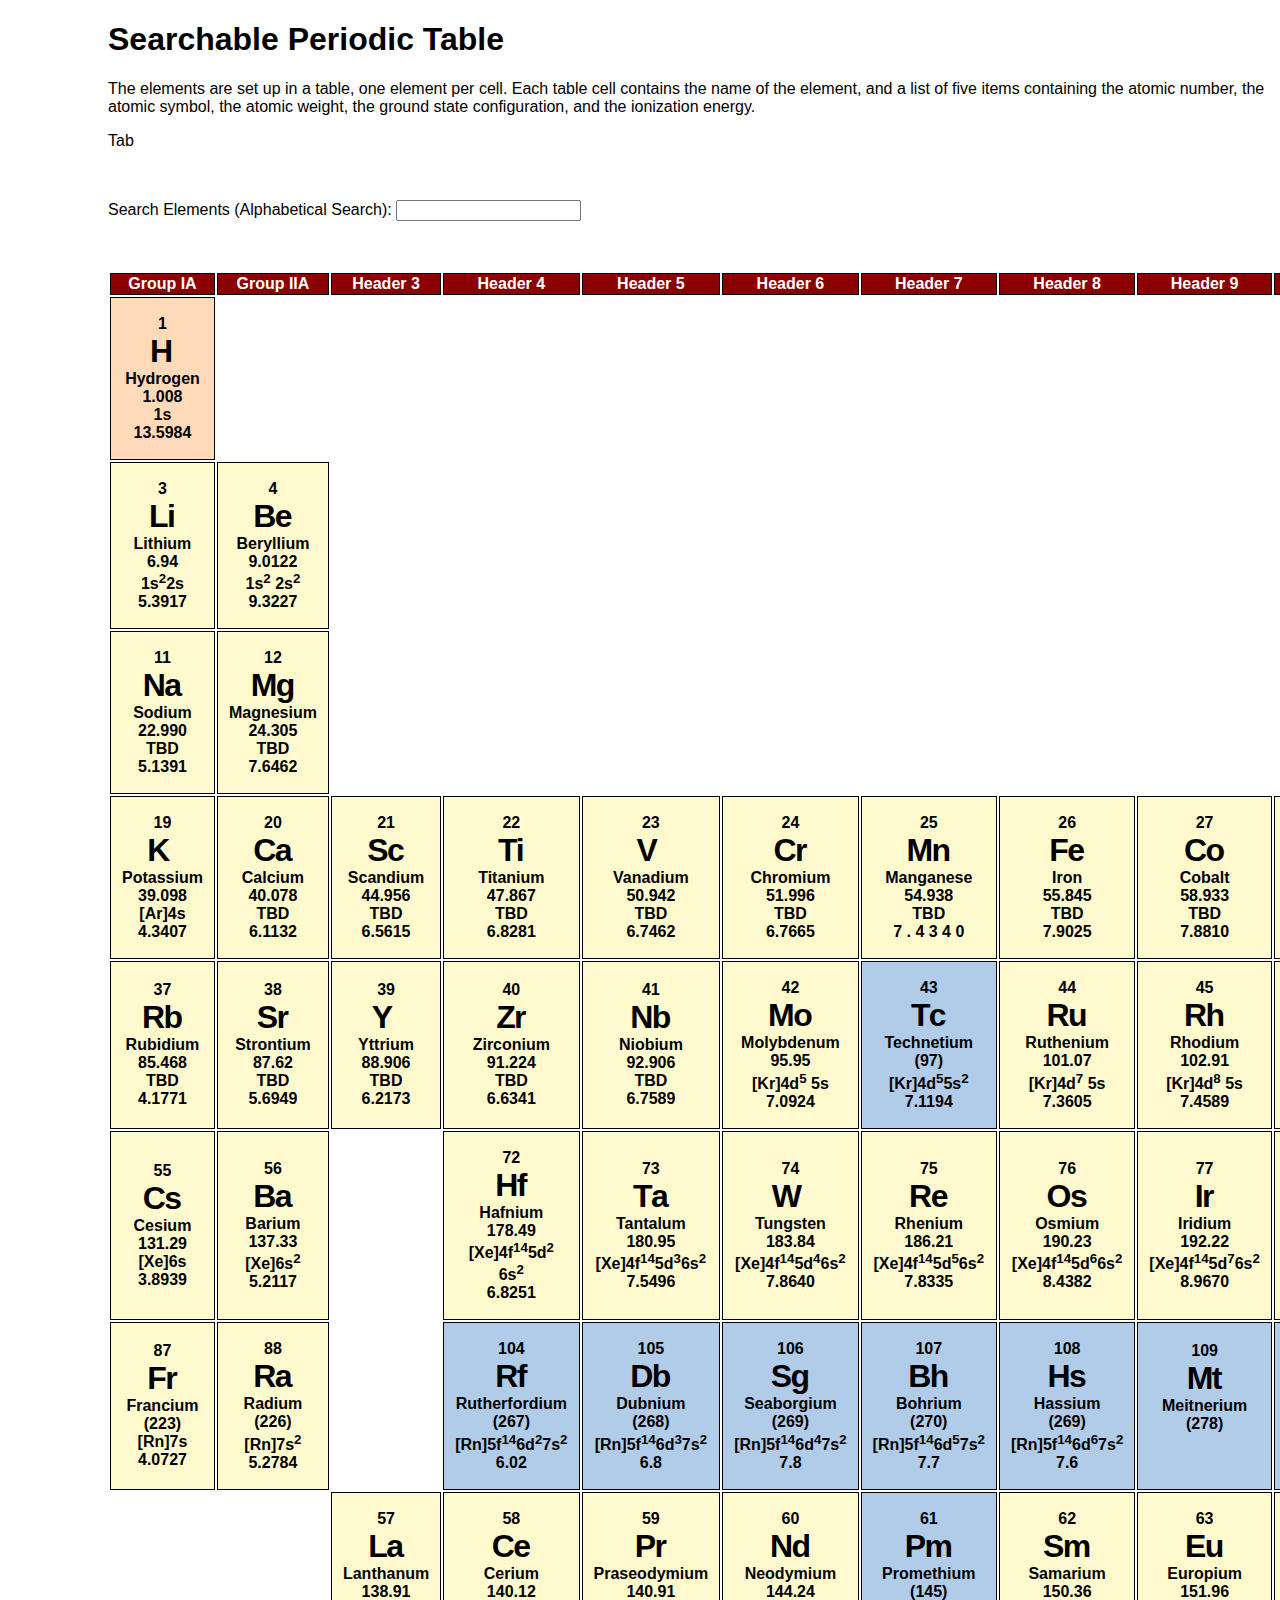
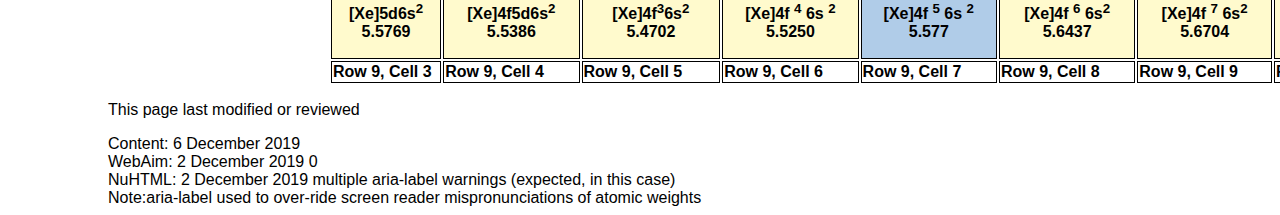
<file: index_table_search.html>
<!DOCTYPE html>
<html lang="en">
   <!-- source for script https://developer.mozilla.org/en-US/docs/Web/Guide/HTML/Sections_and_Outlines_of_an_HTML5_document -->
   <!--[if lt IE 9]>
  <script>
    document.createElement("header" );
    document.createElement("footer" );
    document.createElement("section"); 
    document.createElement("aside"  );
    document.createElement("nav"    );
    document.createElement("article"); 
    document.createElement("hgroup" ); 
    document.createElement("time"   );
  </script>
  <noscript>
     <strong>Warning !</strong>
     Because your browser does not support HTML5, some elements are created using JavaScript.
     Unfortunately your browser has disabled scripting. Please enable it in order to display this page.
  </noscript>
<![endif]-->

<head>
  <title>Inclusive Chemistry</title>
  <meta name="viewport" content="width=device-width, initial-scale=1">
   <link rel="stylesheet" href="css/main.css">
   <style>
* {
  box-sizing: border-box;
}
#table_id th {
  font-weight: bold;
  background-color:#8B0000;
  color: white;
}
#table_id th, #table_id td {
  font-weight: bold;
  border: solid 1px #000000;	
}	
</style>
 </head>

 <body>   
    
 <main>
<div class="left100 bottom50">
<h1>Searchable Periodic Table</h1>
<p tabindex="0">The elements are set up in a table, one element per cell. Each table cell contains the name of the element, and a list of five items containing the atomic number, the atomic symbol, the atomic weight, the ground state configuration, and the ionization energy.</p>
<p tabindex="0">Tab</p>
</div>

<div class="left100 bottom50">
 <label for="search_field_input">Search Elements (Alphabetical Search):</label>
 <input id="search_field_input" onkeyup="search_table()" type="text">
</div>
<!-- IMPORTANT do not change ARIA LABEL.  The aria-label is used to over-ride screen reader mispronunciation of numbers with decimals in them as they apply to atomic weights It is not the desired user experience to have the screen reader read the numbers as thousands--> 
<!-- Excerpt from https://www.w3.org/TR/wai-aria/#aria-label If the label text is visible on screen, authors SHOULD use aria-labelledby and SHOULD NOT use aria-label. There may be instances where the name of an element cannot be determined programmatically from the content of the element, and there are cases where providing a visible label is not the desired user experience. -->    
<!-- IMPORTANT do not change CSS.  Font kerning used to allow screen readers to pronounce elements by individual letters but fool the eye into thinking the letters are assocated with one another --> 
<div class="left100">
<table id="table_id">
  <thead>
    <tr>
      <th>Group IA</th>
      <th>Group IIA</th>
      <th>Header 3</th>
      <th>Header 4</th>
      <th>Header 5</th>
      <th>Header 6</th>
      <th>Header 7</th>
      <th>Header 8</th>
      <th>Header 9</th>
      <th>Header 10</th>
      <th>Header 11</th>
      <th>Header 12</th>
      <th>III A</th>
      <th>IV A</th>
      <th>V A</th>
      <th>VI A</th>
      <th>VII A</th>
      <th>VIII A</th>
    </tr>
  </thead>
  <tbody>
    <tr>
       <td id="hydrogen" class="gases" tabindex="0">
          <ul>
             <li data-atomicnumber="1"><span class="bigfont1" aria-label="atomic number 1">1</span></li>
             <li data-symbol="h" aria-label="atomic symbol H" class="bigfont2"><span class="letter-tight" >H</span></li>
             <li data-element="hydrogen"><span class="bigfont1" aria-label="element">Hydrogen</span></li>
             <li data-weight="hydrogen"><span class="bigfont1" aria-label="standard atomic weight one point zero zero eight">1.008</span></li>
             <li data-groundstate="hydrogen"><span class="bigfont1" aria-label="ground state one s">1s</span></li>
             <li data-ev="hydrogen"><span class="bigfont1" aria-label="ionization energy thirteen point five nine eight four">13.5984</span></li> 
          </ul>
       </td>
      <td class="hidden">Row 1, Cell 2</td>
      <td class="hidden">Row 1, Cell 3</td>
      <td class="hidden">Row 1, Cell 4</td>
      <td class="hidden">Row 1, Cell 5</td>
      <td class="hidden">Row 1, Cell 6</td>
      <td class="hidden">Row 1, Cell 7</td>
      <td class="hidden">Row 1, Cell 8</td>
      <td class="hidden">Row 1, Cell 9</td>
      <td class="hidden">Row 1, Cell 10</td>
      <td class="hidden">Row 1, Cell 11</td>
      <td class="hidden">Row 1, Cell 12</td>
      <td class="hidden">Row 1, Cell 13</td>
      <td class="hidden">Row 1, Cell 14</td>
      <td class="hidden">Row 1, Cell 15</td>
      <td class="hidden">Row 1, Cell 16</td>
      <td class="hidden">Row 1, Cell 17</td>
      <td id="helium" class="gases" tabindex="0">
           <ul>
             <li data-atomicnumber="2"><span class="bigfont1" aria-label="atomic number 2">2</span></li>
             <li data-symbol="he" aria-label="atomic symbol He" class="bigfont2">H<span class="letter-tight" >e</span></li>
             <li data-element="helium"><span class="bigfont1" aria-label="element">Helium</span></li>
             <li data-weight="4.0026"><span class="bigfont1" aria-label="standard atomic weight four point zero zero two six">4.0026</span></li>
             <li data-groundstate="hydrogen"><span class="bigfont1" aria-label="ground state one s">1s</span></li>
             <li data-ev="24.5874"><span class="bigfont1" aria-label="ionization energy twenty four point five eight seven four">24.5874</span></li> 
          </ul>
       </td>
    </tr>
    <tr>
      <td id="lithium" class="solids" tabindex="0">
           <ul>
             <li data-atomicnumber="3"><span class="bigfont1" aria-label="atomic number 3">3</span></li>
             <li data-symbol="li" aria-label="atomic symbol L i" class="bigfont2">L<span class="letter-tight">i</span></li>
             <li data-element="lithium"><span class="bigfont1" aria-label="element">Lithium</span></li>
             <li data-weight="6.94"><span class="bigfont1" aria-label="standard atomic weight 6 . 0 4">6.94</span></li>
             <li data-groundstate="lithium"><span class="bigfont1" aria-label="ground state 1 s 2  2 s 1">1s<sup>2</sup>2s</span></li>
             <li data-ev="5.3917"><span class="bigfont1" aria-label="ionization energy 5 . 3 9 1 7">5.3917</span></li> 
          </ul>
       </td>
      <td id="beryllium" class="solids" tabindex="0">
           <ul>
             <li data-atomicnumber="4"><span class="bigfont1" aria-label="atomic number 4">4</span></li>
             <li data-symbol="be" aria-label="atomic symbol B e" class="bigfont2">B<span class="letter-tight">e</span></li>
             <li data-element="beryllium"><span class="bigfont1" aria-label="element">Beryllium</span></li>
             <li data-weight="9.0122"><span class="bigfont1" aria-label="standard atomic weight 9 . 0 1 2 2">9.0122</span></li>
             <li data-groundstate="beryllium"><span class="bigfont1" aria-label="ground state 1 s 2  2 s 2">1s<sup>2</sup> 2s<sup>2</sup></span></li>
             <li data-ev="9.3227"><span class="bigfont1" aria-label="ionization energy 9 . 3 2 2 7">9.3227</span></li> 
          </ul>
       </td>
      <td class="hidden">Row 2, Cell 3</td>
      <td class="hidden">Row 2, Cell 4</td>
      <td class="hidden">Row 2, Cell 5</td>
      <td class="hidden">Row 2, Cell 6</td>
      <td class="hidden">Row 2, Cell 7</td>
      <td class="hidden">Row 2, Cell 8</td>
      <td class="hidden">Row 2, Cell 9</td>
      <td class="hidden">Row 2, Cell 10</td>
      <td class="hidden">Row 2, Cell 11</td>
      <td class="hidden">Row 2, Cell 12</td>
         <td id="boron" class="solids" tabindex="0">
           <ul>
             <li data-atomicnumber="5"><span class="bigfont1" aria-label="atomic number 5">5</span></li>
             <li data-symbol="b" aria-label="atomic symbol B" class="bigfont2">B<span class="letter-tight">&nbsp;</span></li>
             <li data-element="boron"><span class="bigfont1" aria-label="element">Boron</span></li>
             <li data-weight="10.81"><span class="bigfont1" aria-label="standard atomic weight 10 . 8 1">10.81</span></li>
             <li data-groundstate="boron"><span class="bigfont1" aria-label="ground 1 s 2 2 s 2 2 p">1s<sup>2</sup>2s<sup>2</sup>2p</span></li>
             <li data-ev="8.2980"><span class="bigfont1" aria-label="ionization energy 8 . 2 9 8 0">8.2980</span></li> 
          </ul>
       </td>
       <td id="carbon" class="solids" tabindex="0">
           <ul>
             <li data-atomicnumber="6"><span class="bigfont1" aria-label="atomic number 6">6</span></li>
             <li data-symbol="c" aria-label="atomic symbol C" class="bigfont2">C<span class="letter-tight">&nbsp;</span></li>
             <li data-element="carbon"><span class="bigfont1" aria-label="element">Carbon</span></li>
             <li data-weight="12.011"><span class="bigfont1" aria-label="standard atomic weight 12 . 0 1 1">12.011</span></li>
             <li data-groundstate="boron"><span class="bigfont1" aria-label="ground TBD">TBD</span></li>
             <li data-ev="11.2603"><span class="bigfont1" aria-label="ionization energy 11 . 2 6 0 3">11.2603</span></li> 
          </ul>
       </td>
        <td id="nitrogen" class="gases" tabindex="0">
           <ul>
             <li data-atomicnumber="7"><span class="bigfont1" aria-label="atomic number 7">7</span></li>
             <li data-symbol="n" aria-label="atomic symbol N" class="bigfont2">N<span class="letter-tight">&nbsp;</span></li>
             <li data-element="nitrogen"><span class="bigfont1" aria-label="element">Nitrogen</span></li>
             <li data-weight="14.007"><span class="bigfont1" aria-label="standard atomic weight 14 . 0 0 7">14.007</span></li>
             <li data-groundstate="nitrogen"><span class="bigfont1" aria-label="ground TBD">TBD</span></li>
             <li data-ev="14.5341"><span class="bigfont1" aria-label="ionization energy 14 . 5 3 4 1">14.5341</span></li> 
          </ul>
       </td>
       <td id="oxygen" class="gases" tabindex="0">
           <ul>
             <li data-atomicnumber="8"><span class="bigfont1" aria-label="atomic number 8">8</span></li>
             <li data-symbol="o" aria-label="atomic symbol O" class="bigfont2">O<span class="letter-tight">&nbsp;</span></li>
             <li data-element="oxygen"><span class="bigfont1" aria-label="element">Oxygen</span></li>
             <li data-weight="15.999"><span class="bigfont1" aria-label="standard atomic weight 15 . 9 9 9">15.999</span></li>
             <li data-groundstate="oxygen"><span class="bigfont1" aria-label="ground TBD">TBD</span></li>
             <li data-ev="13.6181"><span class="bigfont1" aria-label="ionization energy 13 . 6 1 8 1">13.6181</span></li> 
          </ul>
       </td>
       <td id="flourine" class="gases" tabindex="0">
           <ul>
             <li data-atomicnumber="9"><span class="bigfont1" aria-label="atomic number 9">9</span></li>
             <li data-symbol="f" aria-label="atomic symbol F" class="bigfont2">F<span class="letter-tight">&nbsp;</span></li>
             <li data-element="flourine"><span class="bigfont1" aria-label="element">Flourine</span></li>
             <li data-weight="18.998"><span class="bigfont1" aria-label="standard atomic weight 18. 9 9 8 9">18.998</span></li>
             <li data-groundstate="flourine"><span class="bigfont1" aria-label="ground TBD">TBD</span></li>
             <li data-ev="17.4228"><span class="bigfont1" aria-label="ionization energy 17 . 4 2 2 8">17.4228</span></li> 
          </ul>
       </td>
       <td id="neon" class="gases" tabindex="0">
           <ul>
             <li data-atomicnumber="10"><span class="bigfont1" aria-label="atomic number 10">10</span></li>
             <li data-symbol="ne" aria-label="atomic symbol N e" class="bigfont2">N<span class="letter-tight">e</span></li>
             <li data-element="neon"><span class="bigfont1" aria-label="element">Neon</span></li>
             <li data-weight="20.180"><span class="bigfont1" aria-label="standard atomic weight 20 . 1 8 0">20.180</span></li>
             <li data-groundstate="flourine"><span class="bigfont1" aria-label="ground TBD">TBD</span></li>
             <li data-ev="21.5645"><span class="bigfont1" aria-label="ionization energy 21 . 5 6 4 5">21.5645</span></li> 
          </ul>
       </td>
    </tr>
    <tr>
      <td id="sodium" class="solids" tabindex="0">
           <ul>
             <li data-atomicnumber="11"><span class="bigfont1" aria-label="atomic number 11">11</span></li>
             <li data-symbol="na" aria-label="atomic symbol N a" class="bigfont2">N<span class="letter-tight">a</span></li>
             <li data-element="sodium"><span class="bigfont1" aria-label="element">Sodium</span></li>
             <li data-weight="22.990"><span class="bigfont1" aria-label="standard atomic weight 22 . 9 9 0">22.990</span></li>
             <li data-groundstate="sodium"><span class="bigfont1" aria-label="ground TBD">TBD</span></li>
             <li data-ev="5.1391"><span class="bigfont1" aria-label="ionization energy 5 . 1 3 9 1">5.1391</span></li> 
          </ul>
      </td>
      <td id="magnesium" class="solids" tabindex="0">
           <ul>
             <li data-atomicnumber="12"><span class="bigfont1" aria-label="atomic number 12">12</span></li>
             <li data-symbol="mg" aria-label="atomic symbol M g" class="bigfont2">M<span class="letter-tight">g</span></li>
             <li data-element="magnesium"><span class="bigfont1" aria-label="element">Magnesium</span></li>
             <li data-weight="24.305"><span class="bigfont1" aria-label="standard atomic weight 24 . 3 0 5">24.305</span></li>
             <li data-groundstate="sodium"><span class="bigfont1" aria-label="ground TBD">TBD</span></li>
             <li data-ev="7.6462"><span class="bigfont1" aria-label="ionization energy 7 . 6 4 6 2">7.6462</span></li> 
          </ul>
      </td>
      <td class="hidden">Row 3, Cell 3</td>
      <td class="hidden">Row 3, Cell 4</td>
      <td class="hidden">Row 3, Cell 5</td>
      <td class="hidden">Row 3, Cell 6</td>
      <td class="hidden">Row 3, Cell 7</td>
      <td class="hidden">Row 3, Cell 8</td>
      <td class="hidden">Row 3, Cell 9</td>
      <td class="hidden">Row 3, Cell 10</td>
      <td class="hidden">Row 3, Cell 11</td>
      <td class="hidden">Row 3, Cell 12</td>
      <td id="aluminum" class="solids" tabindex="0">
           <ul>
             <li data-atomicnumber="13"><span class="bigfont1" aria-label="atomic number 13">13</span></li>
             <li data-symbol="al" aria-label="atomic symbol A l" class="bigfont2">A<span class="letter-tight">l</span></li>
             <li data-element="magnesium"><span class="bigfont1" aria-label="element">Aluminum</span></li>
             <li data-weight="26.982"><span class="bigfont1" aria-label="standard atomic weight 26 . 9 8 2 5">26.982</span></li>
             <li data-groundstate="sodium"><span class="bigfont1" aria-label="ground TBD">TBD</span></li>
             <li data-ev="5.9858"><span class="bigfont1" aria-label="ionization energy 5 . 9 8 5 8">5.9858</span></li> 
          </ul>
      </td>
      <td id="silicon" class="solids" tabindex="0">
           <ul>
             <li data-atomicnumber="14"><span class="bigfont1" aria-label="atomic number 14">14</span></li>
             <li data-symbol="si" aria-label="atomic symbol S i" class="bigfont2">S<span class="letter-tight">i</span></li>
             <li data-element="silicon"><span class="bigfont1" aria-label="element">Silicon</span></li>
             <li data-weight="28.085"><span class="bigfont1" aria-label="standard atomic weight 28 . 0 8 5">28.085</span></li>
             <li data-groundstate="sodium"><span class="bigfont1" aria-label="ground TBD">TBD</span></li>
             <li data-ev="8.1517"><span class="bigfont1" aria-label="ionization energy 8 . 1 5 1 7">8.1517</span></li> 
          </ul>
      </td>
      <td id="phosphorus" class="solids" tabindex="0">
           <ul>
             <li data-atomicnumber="15"><span class="bigfont1" aria-label="atomic number 15">15</span></li>
             <li data-symbol="p" aria-label="atomic symbol P" class="bigfont2">P<span class="letter-tight">&nbsp;</span></li>
             <li data-element="phosphorus"><span class="bigfont1" aria-label="element">Phosphorus</span></li>
             <li data-weight="30.974"><span class="bigfont1" aria-label="standard atomic weight 30 . 9 7 4">30.974</span></li>
             <li data-groundstate="phosphorus"><span class="bigfont1" aria-label="ground TBD">TBD</span></li>
             <li data-ev="10.4867"><span class="bigfont1" aria-label="ionization energy 10 . 4 8 6 7">10.4867</span></li> 
          </ul>
      </td>
      <td id="sulfur" class="solids" tabindex="0">
           <ul>
             <li data-atomicnumber="16"><span class="bigfont1" aria-label="atomic number 16">16</span></li>
             <li data-symbol="s" aria-label="atomic symbol S" class="bigfont2">S<span class="letter-tight">&nbsp;</span></li>
             <li data-element="sulfur"><span class="bigfont1" aria-label="element">Sulfur</span></li>
             <li data-weight="32.06"><span class="bigfont1" aria-label="standard atomic weight 32  .0 6">32.06</span></li>
             <li data-groundstate="sulfur"><span class="bigfont1" aria-label="ground TBD">TBD</span></li>
             <li data-ev="10.3600"><span class="bigfont1" aria-label="ionization energy 10 . 3 6 0 0">10.3600</span></li> 
          </ul>
      </td>
      <td id="chlorine" class="gases" tabindex="0">
           <ul>
             <li data-atomicnumber="17"><span class="bigfont1" aria-label="atomic number 17">17</span></li>
             <li data-symbol="cl" aria-label="atomic symbol C l" class="bigfont2">C<span class="letter-tight">l</span></li>
             <li data-element="chlorine"><span class="bigfont1" aria-label="element">Chlorine</span></li>
             <li data-weight="35.45"><span class="bigfont1" aria-label="standard atomic weight 35 . 4 5">35.45</span></li>
             <li data-groundstate="chlorine"><span class="bigfont1" aria-label="ground TBD">TBD</span></li>
             <li data-ev="12.9676"><span class="bigfont1" aria-label="ionization energy 12 . 9 6 7 6">12.9676</span></li> 
          </ul>
      </td>
      <td id="argon" class="gases" tabindex="0">
           <ul>
             <li data-atomicnumber="18"><span class="bigfont1" aria-label="atomic number 18">18</span></li>
             <li data-symbol="ar" aria-label="atomic symbol A r" class="bigfont2">A<span class="letter-tight">r</span></li>
             <li data-element="argon"><span class="bigfont1" aria-label="element">Argon</span></li>
             <li data-weight="39.948"><span class="bigfont1" aria-label="standard atomic weight 39 . 9 4 8">39.948</span></li>
             <li data-groundstate="argon"><span class="bigfont1" aria-label="ground TBD">TBD</span></li>
             <li data-ev="15.7596"><span class="bigfont1" aria-label="ionization energy 15 . 7 5 9 6">15.7596</span></li> 
          </ul>
      </td>
    </tr>
    <tr>
      <td id="potassium" class="solids" tabindex="0">
           <ul>
             <li data-atomicnumber="19"><span class="bigfont1" aria-label="atomic number 19">19</span></li>
             <li data-symbol="k" aria-label="atomic symbol K" class="bigfont2">K<span class="letter-tight">&nbsp;</span></li>
             <li data-element="potassium"><span class="bigfont1" aria-label="element">Potassium</span></li>
             <li data-weight="39.098"><span class="bigfont1" aria-label="standard atomic weight 39 . 0 9 8">39.098</span></li>
             <li data-groundstate="potassium"><span class="bigfont1" aria-label="ground [Ar]4s">[Ar]4s</span></li>
             <li data-ev="4.3407"><span class="bigfont1" aria-label="ionization energy 4 . 3 4 0 7">4.3407</span></li> 
          </ul>
      </td>
       <td id="calcium" class="solids" tabindex="0">
           <ul>
             <li data-atomicnumber="20"><span class="bigfont1" aria-label="atomic number 20">20</span></li>
             <li data-symbol="ca" aria-label="atomic symbol C a" class="bigfont2">C<span class="letter-tight">a</span></li>
             <li data-element="calcium"><span class="bigfont1" aria-label="element">Calcium</span></li>
             <li data-weight="40.078"><span class="bigfont1" aria-label="standard atomic weight 40 . 0 7 8">40.078</span></li>
             <li data-groundstate="calcium"><span class="bigfont1" aria-label="ground TBD">TBD</span></li>
             <li data-ev="6.1132"><span class="bigfont1" aria-label="ionization energy 6 . 1 1 3 2">6.1132</span></li> 
          </ul>
      </td>
       <td id="scandium" class="solids" tabindex="0">
           <ul>
             <li data-atomicnumber="21"><span class="bigfont1" aria-label="atomic number 21">21</span></li>
             <li data-symbol="sc" aria-label="atomic symbol S c" class="bigfont2">S<span class="letter-tight">c</span></li>
             <li data-element="scandium"><span class="bigfont1" aria-label="element">Scandium</span></li>
             <li data-weight="44.956"><span class="bigfont1" aria-label="standard atomic weight 44 . 9 5 6">44.956</span></li>
             <li data-groundstate="scandium"><span class="bigfont1" aria-label="ground TBD">TBD</span></li>
             <li data-ev="6.5615"><span class="bigfont1" aria-label="ionization energy 6 . 5 6 1 5">6.5615</span></li> 
          </ul>
      </td>       
       <td id="titanium" class="solids" tabindex="0">
           <ul>
             <li data-atomicnumber="22"><span class="bigfont1" aria-label="atomic number 22">22</span></li>
             <li data-symbol="ti" aria-label="atomic symbol T i" class="bigfont2">T<span class="letter-tight">i</span></li>
             <li data-element="titanium"><span class="bigfont1" aria-label="element">Titanium</span></li>
             <li data-weight="47.867"><span class="bigfont1" aria-label="standard atomic weight 47 . 8 6 7">47.867</span></li>
             <li data-groundstate="titanium"><span class="bigfont1" aria-label="ground TBD">TBD</span></li>
             <li data-ev="6.8281"><span class="bigfont1" aria-label="ionization energy 6 . 8 2 8 1">6.8281</span></li> 
          </ul>
      </td>
      <td id="vanadium" class="solids" tabindex="0">
           <ul>
             <li data-atomicnumber="23"><span class="bigfont1" aria-label="atomic number 23">23</span></li>
             <li data-symbol="v" aria-label="atomic symbol V" class="bigfont2">V<span class="letter-tight">&nbsp;</span></li>
             <li data-element="vanadium"><span class="bigfont1" aria-label="element">Vanadium</span></li>
             <li data-weight="50.942"><span class="bigfont1" aria-label="standard atomic weight 50 . 9 4 2">50.942</span></li>
             <li data-groundstate="vanadium"><span class="bigfont1" aria-label="ground TBD">TBD</span></li>
             <li data-ev="6.7462"><span class="bigfont1" aria-label="ionization energy 6 . 7 4 6 2">6.7462</span></li> 
          </ul>
      </td>
      <td id="chromium" class="solids" tabindex="0">
           <ul>
             <li data-atomicnumber="24"><span class="bigfont1" aria-label="atomic number 24">24</span></li>
             <li data-symbol="cr" aria-label="atomic symbol C r" class="bigfont2">C<span class="letter-tight">r</span></li>
             <li data-element="chromium"><span class="bigfont1" aria-label="element">Chromium</span></li>
             <li data-weight="51.996"><span class="bigfont1" aria-label="standard atomic weight 51 . 9 9 6">51.996</span></li>
             <li data-groundstate="chromium"><span class="bigfont1" aria-label="ground TBD">TBD</span></li>
             <li data-ev="6.7665"><span class="bigfont1" aria-label="ionization energy 6 . 7 6 6 5">6.7665</span></li> 
          </ul>
      </td>
       <td id="manganese" class="solids" tabindex="0">
           <ul>
             <li data-atomicnumber="25"><span class="bigfont1" aria-label="atomic number 25">25</span></li>
             <li data-symbol="mn" aria-label="atomic symbol M n" class="bigfont2">M<span class="letter-tight">n</span></li>
             <li data-element="manganese"><span class="bigfont1" aria-label="element">Manganese</span></li>
             <li data-weight="54.938"><span class="bigfont1" aria-label="standard atomic weight 54 . 9 3 8">54.938</span></li>
             <li data-groundstate="manganese"><span class="bigfont1" aria-label="ground TBD">TBD</span></li>
             <li data-ev="7 . 4 3 4 0"><span class="bigfont1" aria-label="ionization energy 7 . 4 3 4 0">7 . 4 3 4 0</span></li> 
          </ul>
      </td>
         <td id="iron" class="solids" tabindex="0">
           <ul>
             <li data-atomicnumber="26"><span class="bigfont1" aria-label="atomic number 26">26</span></li>
             <li data-symbol="fe" aria-label="atomic symbol F e" class="bigfont2">F<span class="letter-tight">e</span></li>
             <li data-element="iron"><span class="bigfont1" aria-label="element">Iron</span></li>
             <li data-weight="55.845"><span class="bigfont1" aria-label="standard atomic weight 55 . 8 4 5">55.845</span></li>
             <li data-groundstate="iron"><span class="bigfont1" aria-label="ground TBD">TBD</span></li>
             <li data-ev="7 . 9 0 2 5"><span class="bigfont1" aria-label="ionization energy 7 . 9 0 2 5">7.9025</span></li> 
          </ul>
      </td>
      <td id="cobalt" class="solids" tabindex="0">
           <ul>
             <li data-atomicnumber="27"><span class="bigfont1" aria-label="atomic number 27">27</span></li>
             <li data-symbol="co" aria-label="atomic symbol C o" class="bigfont2">C<span class="letter-tight">o</span></li>
             <li data-element="cobalt"><span class="bigfont1" aria-label="element">Cobalt</span></li>
             <li data-weight="58.933"><span class="bigfont1" aria-label="standard atomic weight 58 . 9 3 3">58.933</span></li>
             <li data-groundstate="cobalt"><span class="bigfont1" aria-label="ground TBD">TBD</span></li>
             <li data-ev="7.8810"><span class="bigfont1" aria-label="ionization energy 7 . 8 8 1 0">7.8810</span></li> 
          </ul>
      </td>
      <td id="nickel" class="solids" tabindex="0">
           <ul>
             <li data-atomicnumber="28"><span class="bigfont1" aria-label="atomic number 28">28</span></li>
             <li data-symbol="cu" aria-label="atomic symbol N i" class="bigfont2">N<span class="letter-tight">i</span></li>
             <li data-element="copper"><span class="bigfont1" aria-label="element">Copper</span></li>
             <li data-weight="63.546"><span class="bigfont1" aria-label="standard atomic weight 63 . 5 4 6">63.546</span></li>
             <li data-groundstate="copper"><span class="bigfont1" aria-label="ground TBD">TBD</span></li>
             <li data-ev="7.7264"><span class="bigfont1" aria-label="ionization energy 7 . 7 2 6 4">7.7264</span></li> 
          </ul>
      </td>
      <td id="copper" class="solids" tabindex="0">
            <ul>
             <li data-atomicnumber="29"><span class="bigfont1" aria-label="atomic number 29">29</span></li>
             <li data-symbol="ni" aria-label="atomic symbol C u" class="bigfont2">C<span class="letter-tight">u</span></li>
             <li data-element="nickel"><span class="bigfont1" aria-label="element">Nickel</span></li>
             <li data-weight="58.693"><span class="bigfont1" aria-label="standard atomic weight 58 . 6 9 3">58.693</span></li>
             <li data-groundstate="nickel"><span class="bigfont1" aria-label="ground TBD">TBD</span></li>
             <li data-ev="7.6399"><span class="bigfont1" aria-label="ionization energy 7 . 6 3 9 9">7.6399</span></li> 
          </ul>
      </td>
      <td id="zinc" class="solids" tabindex="0">
            <ul>
             <li data-atomicnumber="30"><span class="bigfont1" aria-label="atomic number 30">30</span></li>
             <li data-symbol="zn" aria-label="atomic symbol Z n" class="bigfont2">Z<span class="letter-tight">n</span></li>
             <li data-element="zinc"><span class="bigfont1" aria-label="element">Zinc</span></li>
             <li data-weight="65.38"><span class="bigfont1" aria-label="standard atomic weight 65 . 3 8">65.38</span></li>
             <li data-groundstate="zinc"><span class="bigfont1" aria-label="ground TBD">TBD</span></li>
             <li data-ev="9.3942"><span class="bigfont1" aria-label="ionization energy 9 . 3 9 4 2">9.3942</span></li> 
          </ul>
        </td>
        <td id="gallium" class="solids" tabindex="0">
            <ul>
             <li data-atomicnumber="31"><span class="bigfont1" aria-label="atomic number 31">31</span></li>
             <li data-symbol="ga" aria-label="atomic symbol G a" class="bigfont2">G<span class="letter-tight">a</span></li>
             <li data-element="gallium"><span class="bigfont1" aria-label="element">Gallium</span></li>
             <li data-weight="69.723"><span class="bigfont1" aria-label="standard atomic weight 69 . 7 2 3">69.723</span></li>
             <li data-groundstate="gallium"><span class="bigfont1" aria-label="ground TBD">TBD</span></li>
             <li data-ev="5.9993"><span class="bigfont1" aria-label="ionization energy 5 . 9 9 9 3">5.9993</span></li> 
          </ul>
       </td>
       <td id="germanium" class="solids" tabindex="0">
            <ul>
             <li data-atomicnumber="32"><span class="bigfont1" aria-label="atomic number 32">32</span></li>
             <li data-symbol="ge" aria-label="atomic symbol G e" class="bigfont2">G<span class="letter-tight">e</span></li>
             <li data-element="germanium"><span class="bigfont1" aria-label="element">Germanium</span></li>
             <li data-weight="72.630"><span class="bigfont1" aria-label="standard atomic weight 72 . 6 3 0">72.630</span></li>
             <li data-groundstate="germanium"><span class="bigfont1" aria-label="ground TBD">TBD</span></li>
             <li data-ev="7.8994"><span class="bigfont1" aria-label="ionization energy 7 . 8 9 9 4">7.8994</span></li> 
          </ul>
       </td>
       <td id="arsenic" class="solids" tabindex="0">
            <ul>
             <li data-atomicnumber="33"><span class="bigfont1" aria-label="atomic number 33">33</span></li>
             <li data-symbol="as" aria-label="atomic symbol A s" class="bigfont2">A<span class="letter-tight">s</span></li>
             <li data-element="arsenic"><span class="bigfont1" aria-label="element">Arsenic</span></li>
             <li data-weight="74.922"><span class="bigfont1" aria-label="standard atomic weight 74 . 9 2 2">74.922</span></li>
             <li data-groundstate="arsenic"><span class="bigfont1" aria-label="ground TBD">TBD</span></li>
             <li data-ev="9.7886"><span class="bigfont1" aria-label="ionization energy 9 . 7 8 8 6">9.7886</span></li> 
          </ul>
       </td>
       <td id="selenium" class="solids" tabindex="0">
            <ul>
             <li data-atomicnumber="34"><span class="bigfont1" aria-label="atomic number 34">34</span></li>
             <li data-symbol="se" aria-label="atomic symbol S e" class="bigfont2">S<span class="letter-tight">e</span></li>
             <li data-element="selenium"><span class="bigfont1" aria-label="element">Selenium</span></li>
             <li data-weight="78.971"><span class="bigfont1" aria-label="standard atomic weight 78 . 9 7 1">78.971</span></li>
             <li data-groundstate="selenium"><span class="bigfont1" aria-label="ground TBD">TBD</span></li>
             <li data-ev="9.7524"><span class="bigfont1" aria-label="ionization energy 9 . 7 5 2 4">9.7524</span></li> 
          </ul>
       </td>
       <td id="bromine" class="liquids" tabindex="0">
            <ul>
             <li data-atomicnumber="35"><span class="bigfont1" aria-label="atomic number 35">35</span></li>
             <li data-symbol="br" aria-label="atomic symbol B r" class="bigfont2">B<span class="letter-tight">r</span></li>
             <li data-element="bromine"><span class="bigfont1" aria-label="element">Bromine</span></li>
             <li data-weight="79.904"><span class="bigfont1" aria-label="standard atomic weight 79 . 9 0 4">79.904</span></li>
             <li data-groundstate="bromine"><span class="bigfont1" aria-label="ground TBD">TBD</span></li>
             <li data-ev="11.8138"><span class="bigfont1" aria-label="ionization energy 11 . 8 1 3 8">11.8138</span></li> 
          </ul>
       </td>
       <td id="krypton" class="gases" tabindex="0">
            <ul>
             <li data-atomicnumber="36"><span class="bigfont1" aria-label="atomic number 36">36</span></li>
             <li data-symbol="kr" aria-label="atomic symbol K r" class="bigfont2">K<span class="letter-tight">r</span></li>
             <li data-element="krypton"><span class="bigfont1" aria-label="element">Krypton</span></li>
             <li data-weight="83.798"><span class="bigfont1" aria-label="standard atomic weight 83 . 7 9 8">83.798</span></li>
             <li data-groundstate="krypton"><span class="bigfont1" aria-label="ground TBD">TBD</span></li>
             <li data-ev="13.9996"><span class="bigfont1" aria-label="ionization energy 13 . 9 9 9 6">13.9996</span></li> 
          </ul>
       </td>
    </tr>
    <tr>
        <td id="rubidium" class="solids" tabindex="0">
            <ul>
             <li data-atomicnumber="37"><span class="bigfont1" aria-label="atomic number 37">37</span></li>
             <li data-symbol="rb" aria-label="atomic symbol R b" class="bigfont2">R<span class="letter-tight">b</span></li>
             <li data-element="rubidium"><span class="bigfont1" aria-label="element">Rubidium</span></li>
             <li data-weight="85.468"><span class="bigfont1" aria-label="standard atomic weight 85.468">85.468</span></li>
             <li data-groundstate="rubidium"><span class="bigfont1" aria-label="ground TBD">TBD</span></li>
             <li data-ev="4.1771"><span class="bigfont1" aria-label="ionization energy 4 . 1 7 7 1">4.1771</span></li> 
          </ul>
       </td>
         <td id="strontium" class="solids" tabindex="0">
            <ul>
             <li data-atomicnumber="38"><span class="bigfont1" aria-label="atomic number 38">38</span></li>
             <li data-symbol="sr" aria-label="atomic symbol S r" class="bigfont2">S<span class="letter-tight">r</span></li>
             <li data-element="strontium"><span class="bigfont1" aria-label="element">Strontium</span></li>
             <li data-weight="87.62"><span class="bigfont1" aria-label="standard atomic weight 87 . 6 2 8">87.62</span></li>
             <li data-groundstate="strontium"><span class="bigfont1" aria-label="ground TBD">TBD</span></li>
             <li data-ev="5.6949"><span class="bigfont1" aria-label="ionization energy 5 . 6 9 4 9">5.6949</span></li> 
          </ul>
       </td>
       <td id="yttrium" class="solids" tabindex="0">
            <ul>
             <li data-atomicnumber="39"><span class="bigfont1" aria-label="atomic number 39">39</span></li>
             <li data-symbol="y" aria-label="atomic symbol Y" class="bigfont2">Y<span class="letter-tight">&nbsp;</span></li>
             <li data-element="yttrium"><span class="bigfont1" aria-label="element">Yttrium</span></li>
             <li data-weight="88.906"><span class="bigfont1" aria-label="standard atomic weight 88 . 9 0 6">88.906</span></li>
             <li data-groundstate="yttrium"><span class="bigfont1" aria-label="ground TBD">TBD</span></li>
             <li data-ev="6.2173"><span class="bigfont1" aria-label="ionization energy 6 . 2 1 7 3">6.2173</span></li> 
          </ul>
       </td>
        <td id="zirconium" class="solids" tabindex="0">
            <ul>
             <li data-atomicnumber="40"><span class="bigfont1" aria-label="atomic number 40">40</span></li>
             <li data-symbol="zr" aria-label="atomic symbol Z r" class="bigfont2">Z<span class="letter-tight">r</span></li>
             <li data-element="zirconium"><span class="bigfont1" aria-label="element">Zirconium</span></li>
             <li data-weight="91.224"><span class="bigfont1" aria-label="standard atomic weight 91 . 2 2 4">91.224</span></li>
             <li data-groundstate="zirconium"><span class="bigfont1" aria-label="ground TBD">TBD</span></li>
             <li data-ev="6.6341"><span class="bigfont1" aria-label="ionization energy 6 . 6 3 4 1">6.6341</span></li> 
          </ul>
       </td>
       <td id="niobium" class="solids" tabindex="0">
            <ul>
             <li data-atomicnumber="41"><span class="bigfont1" aria-label="atomic number 41">41</span></li>
             <li data-symbol="N b" aria-label="atomic symbol N b" class="bigfont2">N<span class="letter-tight">b</span></li>
             <li data-element="niobium"><span class="bigfont1" aria-label="element">Niobium</span></li>
             <li data-weight="92.906"><span class="bigfont1" aria-label="standard atomic weight 92 . 9 0 6">92.906</span></li>
             <li data-groundstate="niobium"><span class="bigfont1" aria-label="ground TBD">TBD</span></li>
             <li data-ev="6.7589"><span class="bigfont1" aria-label="ionization energy 6 . 7 5 8 9">6.7589</span></li> 
          </ul>
       </td>
        <td id="molybdenum" class="solids" tabindex="0">
            <ul>
             <li data-atomicnumber="42"><span class="bigfont1" aria-label="atomic number 42">42</span></li>
             <li data-symbol="M o" aria-label="atomic symbol M o" class="bigfont2">M<span class="letter-tight">o</span></li>
             <li data-element="molybdenum"><span class="bigfont1" aria-label="element">Molybdenum</span></li>
             <li data-weight="95.95"><span class="bigfont1" aria-label="standard atomic weight 95 . 9 5">95.95</span></li>
             <li data-groundstate="molybdenum"><span class="bigfont1" aria-label="ground [Kr]4d 5 5s">[Kr]4d<sup>5</sup> 5s</span></li>
             <li data-ev="7.0924"><span class="bigfont1" aria-label="ionization energy 7 . 0 9 2 4">7.0924</span></li> 
          </ul>
       </td>
       <td id="technetium" class="artificial" tabindex="0">
            <ul>
             <li data-atomicnumber="43"><span class="bigfont1" aria-label="atomic number 43">43</span></li>
             <li data-symbol="T c" aria-label="atomic symbol T c" class="bigfont2">T<span class="letter-tight">c</span></li>
             <li data-element="technetium"><span class="bigfont1" aria-label="element">Technetium</span></li>
             <li data-weight="97"><span class="bigfont1" aria-label="standard atomic weight 97">(97)</span></li>
             <li data-groundstate="technetium"><span class="bigfont1" aria-label="ground [Kr]4d 5 5s 2">[Kr]4d<sup>5</sup>5s<sup>2</sup></span></li>
             <li data-ev="7.1194"><span class="bigfont1" aria-label="ionization energy 7 . 1 1 9 4">7.1194</span></li> 
          </ul>
       </td>
       <td id="ruthenium" class="solids" tabindex="0">
            <ul>
             <li data-atomicnumber="44"><span class="bigfont1" aria-label="atomic number 44">44</span></li>
             <li data-symbol="R u" aria-label="atomic symbol R u" class="bigfont2">R<span class="letter-tight">u</span></li>
             <li data-element="ruthenium"><span class="bigfont1" aria-label="element">Ruthenium</span></li>
             <li data-weight="101.07"><span class="bigfont1" aria-label="standard atomic weight 101 . 0 7">101.07</span></li>
             <li data-groundstate="ruthenium"><span class="bigfont1" aria-label="ground [Kr]4d 7 5s">[Kr]4d<sup>7</sup> 5s</span></li>
             <li data-ev="7.3605"><span class="bigfont1" aria-label="ionization energy 7 . 3 6 0 5">7.3605</span></li> 
          </ul>
       </td>
       <td id="rhodium" class="solids" tabindex="0">
            <ul>
             <li data-atomicnumber="45"><span class="bigfont1" aria-label="atomic number 45">45</span></li>
             <li data-symbol="R h" aria-label="atomic symbol R h" class="bigfont2">R<span class="letter-tight">h</span></li>
             <li data-element="rhodium"><span class="bigfont1" aria-label="element">Rhodium</span></li>
             <li data-weight="102.91"><span class="bigfont1" aria-label="standard atomic weight 102 . 9 1">102.91</span></li>
             <li data-groundstate="rhodium"><span class="bigfont1" aria-label="ground [Kr]4d 8 5s">[Kr]4d<sup>8</sup> 5s</span></li>
             <li data-ev="7.4589"><span class="bigfont1" aria-label="ionization energy 7 . 4 5 8 9">7.4589</span></li> 
          </ul>
       </td>
         <td id="palladium" class="solids" tabindex="0">
            <ul>
             <li data-atomicnumber="46"><span class="bigfont1" aria-label="atomic number 46">46</span></li>
             <li data-symbol="P d" aria-label="atomic symbol P d" class="bigfont2">P<span class="letter-tight">d</span></li>
             <li data-element="palladium"><span class="bigfont1" aria-label="element">Palladium</span></li>
             <li data-weight="106.42"><span class="bigfont1" aria-label="standard atomic weight 106 . 4 2">106.42</span></li>
             <li data-groundstate="palladium"><span class="bigfont1" aria-label="ground [Kr] 4 d 10">[Kr]4d<sup>10</sup></span></li>
             <li data-ev="8.3369"><span class="bigfont1" aria-label="ionization energy 8 . 3 3 6 9">8.3369</span></li> 
          </ul>
       </td>
       <td id="silver" class="solids" tabindex="0">
            <ul>
             <li data-atomicnumber="47"><span class="bigfont1" aria-label="atomic number 47">47</span></li>
             <li data-symbol="A g" aria-label="atomic symbol A g" class="bigfont2">A<span class="letter-tight">g</span></li>
             <li data-element="silver"><span class="bigfont1" aria-label="element">Silver</span></li>
             <li data-weight="107.87"><span class="bigfont1" aria-label="standard atomic weight 107 . 8 7">107.87</span></li>
             <li data-groundstate="silver"><span class="bigfont1" aria-label="ground [Kr]4d 10 5 s">[Kr]4d<sup>10</sup>5s</span></li>
             <li data-ev="7.5762"><span class="bigfont1" aria-label="ionization energy 7 . 5 7 6 2">7.5762</span></li> 
          </ul>
       </td>
       <td id="cadmium" class="solids" tabindex="0">
            <ul>
             <li data-atomicnumber="48"><span class="bigfont1" aria-label="atomic number 48">48</span></li>
             <li data-symbol="C d" aria-label="atomic symbol C d" class="bigfont2">C<span class="letter-tight">d</span></li>
             <li data-element="cadmium"><span class="bigfont1" aria-label="element">Cadmium</span></li>
             <li data-weight="112.41"><span class="bigfont1" aria-label="standard atomic weight 112 . 4 1">112.41</span></li>
             <li data-groundstate="cadmium"><span class="bigfont1" aria-label="ground [Kr]4d 10 5 s 2">[Kr]4d<sup>10</sup>5s<sup>2</sup></span></li>
             <li data-ev="8.9938"><span class="bigfont1" aria-label="ionization energy 8 . 9 9 3 8">8.9938</span></li> 
          </ul>
       </td>
       <td id="indium" class="solids" tabindex="0">
            <ul>
             <li data-atomicnumber="49"><span class="bigfont1" aria-label="atomic number 49">49</span></li>
             <li data-symbol="C d" aria-label="atomic symbol C d" class="bigfont2">C<span class="letter-tight">d</span></li>
             <li data-element="indium"><span class="bigfont1" aria-label="element">Indium</span></li>
             <li data-weight="114.82"><span class="bigfont1" aria-label="standard atomic weight 114 . 8 2">114.82</span></li>
             <li data-groundstate="indium"><span class="bigfont1" aria-label="ground [Kr] 4 d 10 5 s 2 5p">[Kr]4d<sup>10</sup>5s<sup>2</sup>5p</span></li>
             <li data-ev="5.7864"><span class="bigfont1" aria-label="ionization energy 5 . 7 8 6 4">5.7864</span></li> 
          </ul>
       </td>
       <td id="tin" class="solids" tabindex="0">
            <ul>
             <li data-atomicnumber="50"><span class="bigfont1" aria-label="atomic number 50">50</span></li>
             <li data-symbol="S n" aria-label="atomic symbol S n" class="bigfont2">S<span class="letter-tight">n</span></li>
             <li data-element="tin"><span class="bigfont1" aria-label="element">Tin</span></li>
             <li data-weight="118.71"><span class="bigfont1" aria-label="standard atomic weight 118 . 7 1">118.71</span></li>
             <li data-groundstate="tin"><span class="bigfont1" aria-label="ground [Kr] 4 d 10 5 s 2 5 p 2">[Kr]4d<sup>10</sup>5s<sup>2</sup>5p<sup>2</sup></span></li>
             <li data-ev="7.3439"><span class="bigfont1" aria-label="ionization energy 7 . 3 4 3 9">7.3439</span></li> 
          </ul>
      </td>
      <td id="antimony" class="solids" tabindex="0">
            <ul>
             <li data-atomicnumber="51"><span class="bigfont1" aria-label="atomic number 51">51</span></li>
             <li data-symbol="S b" aria-label="atomic symbol S b" class="bigfont2">S<span class="letter-tight">b</span></li>
             <li data-element="antimony"><span class="bigfont1" aria-label="element">Antimony</span></li>
             <li data-weight="121.76"><span class="bigfont1" aria-label="standard atomic weight 121 . 7 6">121.76</span></li>
             <li data-groundstate="antimony"><span class="bigfont1" aria-label="ground [Kr] 4 d 10 5 s 2 5 p 3">[Kr]4d<sup>10</sup>5s<sup>2</sup>5p<sup>3</sup></span></li>
             <li data-ev="8.6084"><span class="bigfont1" aria-label="ionization energy 8 . 6 0 8 4">8.6084</span></li> 
          </ul>
      </td>
      <td id="tellurium" class="solids" tabindex="0">
            <ul>
             <li data-atomicnumber="52"><span class="bigfont1" aria-label="atomic number 52">52</span></li>
             <li data-symbol="T e" aria-label="atomic symbol T e" class="bigfont2">T<span class="letter-tight">e</span></li>
             <li data-element="tellurium"><span class="bigfont1" aria-label="element">Tellurium</span></li>
             <li data-weight="127.60"><span class="bigfont1" aria-label="standard atomic weight 127 . 6 0">127.60</span></li>
             <li data-groundstate="tellurium"><span class="bigfont1" aria-label="ground [Kr] 4 d 10 5 s 2 5 p 4">[Kr]4d<sup>10</sup>5s<sup>2</sup>5p<sup>4</sup></span></li>
             <li data-ev="9.0097"><span class="bigfont1" aria-label="ionization energy 9 . 0 0 9 7">9.0097</span></li> 
          </ul>
      </td>
     <td id="iodine" class="solids" tabindex="0">
            <ul>
             <li data-atomicnumber="53"><span class="bigfont1" aria-label="atomic number 53">53</span></li>
             <li data-symbol="I" aria-label="atomic symbol I" class="bigfont2">I<span class="letter-tight">&nbsp;</span></li>
             <li data-element="iodine"><span class="bigfont1" aria-label="element">Iodine</span></li>
             <li data-weight="127.90"><span class="bigfont1" aria-label="standard atomic weight 127 . 9 0">127.90</span></li>
             <li data-groundstate="iodine"><span class="bigfont1" aria-label="ground [Kr] 4 d 10 5 s 2 5 p 5">[Kr]4d<sup>10</sup>5s<sup>2</sup>5p<sup>5</sup></span></li>
             <li data-ev="10.4513"><span class="bigfont1" aria-label="ionization energy 10 . 4 5 1 3">10.4513</span></li> 
          </ul>
      </td>
      <td id="xenon" class="gases" tabindex="0">
            <ul>
             <li data-atomicnumber="54"><span class="bigfont1" aria-label="atomic number 54">54</span></li>
             <li data-symbol="X e" aria-label="atomic symbol X e" class="bigfont2">X<span class="letter-tight">e</span></li>
             <li data-element="xenon"><span class="bigfont1" aria-label="element">Xenon</span></li>
             <li data-weight=" 131.29"><span class="bigfont1" aria-label="standard atomic weight  131 . 2 9"> 131.29</span></li>
             <li data-groundstate="xenon"><span class="bigfont1" aria-label="ground [Kr] 4 d 10 5 s 2 5 p 6">[Kr]4d<sup>10</sup>5s<sup>2</sup>5p<sup>6</sup></span></li>
             <li data-ev="12.1298"><span class="bigfont1" aria-label="ionization energy 12 . 1 2 9 8">12.1298</span></li> 
          </ul>
      </td>
    </tr>
    <tr>
     <td id="cesium" class="solids" tabindex="0">
            <ul>
             <li data-atomicnumber="55"><span class="bigfont1" aria-label="atomic number 55">55</span></li>
             <li data-symbol="C s" aria-label="atomic symbol C s" class="bigfont2">C<span class="letter-tight">s</span></li>
             <li data-element="cesium"><span class="bigfont1" aria-label="element">Cesium</span></li>
             <li data-weight=" 131.29"><span class="bigfont1" aria-label="standard atomic weight  131 . 2 9"> 131.29</span></li>
             <li data-groundstate="cesium"><span class="bigfont1" aria-label="ground [Xe]6s">[Xe]6s</span></li>
             <li data-ev="3.8939"><span class="bigfont1" aria-label="ionization energy 3 . 8 9 3 9">3.8939</span></li> 
          </ul>
      </td>
      <td id="barium" class="solids" tabindex="0">
            <ul>
             <li data-atomicnumber="56"><span class="bigfont1" aria-label="atomic number 56">56</span></li>
             <li data-symbol="B a" aria-label="atomic symbol B a" class="bigfont2">B<span class="letter-tight">a</span></li>
             <li data-element="barium"><span class="bigfont1" aria-label="element">Barium</span></li>
             <li data-weight=" 137.33"><span class="bigfont1" aria-label="standard atomic weight  137 . 3 3"> 137.33</span></li>
             <li data-groundstate="barium"><span class="bigfont1" aria-label="ground [Xe]6s 2">[Xe]6s<sup>2</sup></span></li>
             <li data-ev="5.2117"><span class="bigfont1" aria-label="ionization energy 5 . 2 1 1 7">5.2117</span></li> 
          </ul>
      </td>
      <td class="hidden">Row 6, Cell 3</td>
      <td id="hafnium" class="solids" tabindex="0">
            <ul>
             <li data-atomicnumber="72"><span class="bigfont1" aria-label="atomic number 72">72</span></li>
             <li data-symbol="H f" aria-label="atomic symbol H f" class="bigfont2">H<span class="letter-tight">f</span></li>
             <li data-element="hafnium"><span class="bigfont1" aria-label="element">Hafnium</span></li>
             <li data-weight="178.49"><span class="bigfont1" aria-label="standard atomic weight  178 . 4 9">178.49</span></li>
             <li data-groundstate="hafnium"><span class="bigfont1" aria-label="ground [Xe]4f145d2 6s2">[Xe]4f<sup>14</sup>5d<sup>2</sup> 6s<sup>2</sup><span></li>
             <li data-ev="6.8251"><span class="bigfont1" aria-label="ionization energy 6 . 8 2 5 1">6.8251</span></li> 
          </ul>
      </td>
      <td id="tantalum" class="solids" tabindex="0">
            <ul>
             <li data-atomicnumber="73"><span class="bigfont1" aria-label="atomic number 73">73</span></li>
             <li data-symbol="T a" aria-label="atomic symbol T a" class="bigfont2">T<span class="letter-tight">a</span></li>
             <li data-element="tantalum"><span class="bigfont1" aria-label="element">Tantalum</span></li>
             <li data-weight="180.95"><span class="bigfont1" aria-label="standard atomic weight  180 . 9 5">180.95</span></li>
             <li data-groundstate="tantalum"><span class="bigfont1" aria-label="ground [Xe]4f 14 5 d 3 6s2">[Xe]4f<sup>14</sup>5d<sup>3</sup>6s<sup>2</sup><span></li>
             <li data-ev="7.5496"><span class="bigfont1" aria-label="ionization energy 7 . 5 4 9 6">7.5496</span></li> 
          </ul>
      </td>
      <td id="tungsten" class="solids" tabindex="0">
            <ul>
             <li data-atomicnumber="74"><span class="bigfont1" aria-label="atomic number 74">74</span></li>
             <li data-symbol="W" aria-label="atomic symbol W" class="bigfont2">W<span class="letter-tight">&nbsp;</span></li>
             <li data-element="tungsten"><span class="bigfont1" aria-label="element">Tungsten</span></li>
             <li data-weight="183.84"><span class="bigfont1" aria-label="standard atomic weight  183 . 8 4">183.84</span></li>
             <li data-groundstate="tungsten"><span class="bigfont1" aria-label="ground [Xe]4f 14 5 d 4 6s2">[Xe]4f<sup>14</sup>5d<sup>4</sup>6s<sup>2</sup><span></li>
             <li data-ev="7.8640"><span class="bigfont1" aria-label="ionization energy 7 . 8 6 4 0">7.8640</span></li> 
          </ul>
      </td>
      <td id="rhenium" class="solids" tabindex="0">
            <ul>
             <li data-atomicnumber="75"><span class="bigfont1" aria-label="atomic number 75">75</span></li>
             <li data-symbol="R e" aria-label="atomic symbol R e" class="bigfont2">R<span class="letter-tight">e</span></li>
             <li data-element="rhenium"><span class="bigfont1" aria-label="element">Rhenium</span></li>
             <li data-weight="186.21"><span class="bigfont1" aria-label="standard atomic weight  186 . 2 1">186.21</span></li>
             <li data-groundstate="rhenium"><span class="bigfont1" aria-label="ground [Xe]4f 14 5 d 5 6s2">[Xe]4f<sup>14</sup>5d<sup>5</sup>6s<sup>2</sup><span></li>
             <li data-ev="7.8335"><span class="bigfont1" aria-label="ionization energy 7 . 8 3 3 5">7.8335</span></li> 
          </ul>
      </td>
      <td id="osmium" class="solids" tabindex="0">
            <ul>
             <li data-atomicnumber="76"><span class="bigfont1" aria-label="atomic number 76">76</span></li>
             <li data-symbol="O s" aria-label="atomic symbol O s" class="bigfont2">O<span class="letter-tight">s</span></li>
             <li data-element="osmium"><span class="bigfont1" aria-label="element">Osmium</span></li>
             <li data-weight="190.23"><span class="bigfont1" aria-label="standard atomic weight  190 . 2 3">190.23</span></li>
             <li data-groundstate="osmium"><span class="bigfont1" aria-label="ground [Xe]4f 14 5 d 6 6s2">[Xe]4f<sup>14</sup>5d<sup>6</sup>6s<sup>2</sup><span></li>
             <li data-ev="8.4382"><span class="bigfont1" aria-label="ionization energy 8 . 4 3 8 2">8.4382</span></li> 
          </ul>
      </td>
      <td id="iridium" class="solids" tabindex="0">
            <ul>
             <li data-atomicnumber="77"><span class="bigfont1" aria-label="atomic number 77">77</span></li>
             <li data-symbol="I r" aria-label="atomic symbol I r" class="bigfont2">I<span class="letter-tight">r</span></li>
             <li data-element="iridium"><span class="bigfont1" aria-label="element">Iridium</span></li>
             <li data-weight="192.22"><span class="bigfont1" aria-label="standard atomic weight 192 . 2 2">192.22</span></li>
             <li data-groundstate="iridium"><span class="bigfont1" aria-label="ground [Xe]4f 14 5 d 7 6s2">[Xe]4f<sup>14</sup>5d<sup>7</sup>6s<sup>2</sup><span></li>
             <li data-ev="8.9670"><span class="bigfont1" aria-label="ionization energy 8 . 9 6 7 0">8.9670</span></li> 
          </ul>
      </td>
       <td id="platinum" class="solids" tabindex="0">
            <ul>
             <li data-atomicnumber="78"><span class="bigfont1" aria-label="atomic number 78">78</span></li>
             <li data-symbol="P t" aria-label="atomic symbol P t" class="bigfont2">P<span class="letter-tight">t</span></li>
             <li data-element="platinum"><span class="bigfont1" aria-label="element">Platinum</span></li>
             <li data-weight="195.08"><span class="bigfont1" aria-label="standard atomic weight 195 . 0 8">195.08</span></li>
             <li data-groundstate="platinum"><span class="bigfont1" aria-label="ground [Xe]4f 14 5 d 9 6s">[Xe]4f<sup>14</sup>5d<sup>9</sup>6s</li>
             <li data-ev="8.9588"><span class="bigfont1" aria-label="ionization energy 8 . 9 5 8 8">8.9588</span></li> 
          </ul>
      </td>
       <td id="gold" class="solids" tabindex="0">
            <ul>
             <li data-atomicnumber="79"><span class="bigfont1" aria-label="atomic number 79">79</span></li>
             <li data-symbol="A u" aria-label="atomic symbol A u" class="bigfont2">A<span class="letter-tight">u</span></li>
             <li data-element="gold"><span class="bigfont1" aria-label="element">Gold</span></li>
             <li data-weight="196.97"><span class="bigfont1" aria-label="standard atomic weight 196 . 9 7">196.97</span></li>
             <li data-groundstate="gold"><span class="bigfont1" aria-label="ground [Xe]4f 14 5 d 10 6s">[Xe]4f<sup>14</sup>5d<sup>10</sup>6s</li>
             <li data-ev="9.2256"><span class="bigfont1" aria-label="ionization energy 9 . 2 2 5 6">9.2256</span></li> 
          </ul>
      </td>
      <td id="mercury" class="liquids" tabindex="0">
            <ul>
             <li data-atomicnumber="80"><span class="bigfont1" aria-label="atomic number 80">80</span></li>
             <li data-symbol="H g" aria-label="atomic symbol H g" class="bigfont2">H<span class="letter-tight">g</span></li>
             <li data-element="mercury"><span class="bigfont1" aria-label="element">Mercury</span></li>
             <li data-weight="200.59"><span class="bigfont1" aria-label="standard atomic weight 200 . 5 9">200.59</span></li>
             <li data-groundstate="mercury"><span class="bigfont1" aria-label="ground [Xe]4f 14 5 d 10 6s 2">[Xe]4f<sup>14</sup>5d<sup>10</sup>6s<sup>2</sup></li>
             <li data-ev="10.4375"><span class="bigfont1" aria-label="ionization energy 10 . 4 3 7 5">10.4375</span></li> 
          </ul>
      </td>
      <td id="thallium" class="solids" tabindex="0">
            <ul>
             <li data-atomicnumber="81"><span class="bigfont1" aria-label="atomic number 81">81</span></li>
             <li data-symbol="T i" aria-label="atomic symbol T i" class="bigfont2">T<span class="letter-tight">i</span></li>
             <li data-element="thallium"><span class="bigfont1" aria-label="element">Thallium</span></li>
             <li data-weight="204.38"><span class="bigfont1" aria-label="standard atomic weight 204 . 3 8">204.38</span></li>
             <li data-groundstate="thallium"><span class="bigfont1" aria-label="ground [Hg]6p">[Hg]6p</li>
             <li data-ev="6.1083"><span class="bigfont1" aria-label="ionization energy 6 . 1 0 8 3">6.1083</span></li> 
          </ul>
      </td>
      <td id="lead" class="solids" tabindex="0">
            <ul>
             <li data-atomicnumber="82"><span class="bigfont1" aria-label="atomic number 82">82</span></li>
             <li data-symbol="P b" aria-label="atomic symbol P b" class="bigfont2">P<span class="letter-tight">b</span></li>
             <li data-element="lead"><span class="bigfont1" aria-label="element">Lead</span></li>
             <li data-weight="207.2"><span class="bigfont1" aria-label="standard atomic weight 207 . 2">207.2</span></li>
             <li data-groundstate="lead"><span class="bigfont1" aria-label="ground [Hg]6p 2">[Hg]6p<sup>2</sup></li>
             <li data-ev="7.4167"><span class="bigfont1" aria-label="ionization energy 7 . 4 1 6 7">7.4167</span></li> 
          </ul>
      </td>
       <td id="bismuth" class="solids" tabindex="0">
            <ul>
             <li data-atomicnumber="83"><span class="bigfont1" aria-label="atomic number 83">83</span></li>
             <li data-symbol="B i" aria-label="atomic symbol B i" class="bigfont2">B<span class="letter-tight">i</span></li>
             <li data-element="bismuth"><span class="bigfont1" aria-label="element">Bismuth</span></li>
             <li data-weight="208.98"><span class="bigfont1" aria-label="standard atomic weight 208 . 9 8">208.98</span></li>
             <li data-groundstate="bismuth"><span class="bigfont1" aria-label="ground [Hg]6p 3">[Hg]6p<sup>3</sup></li>
             <li data-ev="7.2855"><span class="bigfont1" aria-label="ionization energy 7 . 2 8 5 5">7.2855</span></li> 
          </ul>
      </td>
      <td id="polonium" class="solids" tabindex="0">
            <ul>
             <li data-atomicnumber="84"><span class="bigfont1" aria-label="atomic number 84">84</span></li>
             <li data-symbol="P o" aria-label="atomic symbol P o" class="bigfont2">P<span class="letter-tight">o</span></li>
             <li data-element="polonium"><span class="bigfont1" aria-label="element">Polonium</span></li>
             <li data-weight="(209)"><span class="bigfont1" aria-label="standard atomic weight (209)">(209)</span></li>
             <li data-groundstate="polonium"><span class="bigfont1" aria-label="ground [Hg]6p 4">[Hg]6p<sup>4</sup></li>
             <li data-ev="8.414"><span class="bigfont1" aria-label="ionization energy 8 . 4 1 4">8.414</span></li> 
          </ul>
      </td>
      <td id="astatine" class="solids" tabindex="0">
            <ul>
             <li data-atomicnumber="85"><span class="bigfont1" aria-label="atomic number 85">85</span></li>
             <li data-symbol="A t" aria-label="atomic symbol A t" class="bigfont2">A<span class="letter-tight">t</span></li>
             <li data-element="astatine"><span class="bigfont1" aria-label="element">Astatine</span></li>
             <li data-weight="(210)"><span class="bigfont1" aria-label="standard atomic weight (210)">(210)</span></li>
             <li data-groundstate="astatine"><span class="bigfont1" aria-label="ground [Hg]6p 5">[Hg]6p<sup>5</sup></li>
             <li data-ev="9.3175"><span class="bigfont1" aria-label="ionization energy 9 . 3 1 7 5">9.3175</span></li> 
          </ul>
      </td>
      <td id="radon" class="gases" tabindex="0">
            <ul>
             <li data-atomicnumber="86"><span class="bigfont1" aria-label="atomic number 86">86</span></li>
             <li data-symbol="R n" aria-label="atomic symbol R n" class="bigfont2">R<span class="letter-tight">n</span></li>
             <li data-element="radon"><span class="bigfont1" aria-label="element">Radon</span></li>
             <li data-weight="(222)"><span class="bigfont1" aria-label="standard atomic weight (222)">(222)</span></li>
             <li data-groundstate="radon"><span class="bigfont1" aria-label="ground [Hg]6p 6">[Hg]6p<sup>6</sup></li>
             <li data-ev="10.7485"><span class="bigfont1" aria-label="ionization energy 10 . 7 4 8 5">10.7485</span></li> 
          </ul>
      </td>
    </tr>
    <tr>
    <td id="francium" class="solids" tabindex="0">
           <ul>
             <li data-atomicnumber="87"><span class="bigfont1" aria-label="atomic number 87">87</span></li>
             <li data-symbol="F r" aria-label="atomic symbol F r" class="bigfont2">F<span class="letter-tight">r</span></li>
             <li data-element="francium"><span class="bigfont1" aria-label="element">Francium</span></li>
             <li data-weight="(223)"><span class="bigfont1" aria-label="standard atomic weight (223)">(223)</span></li>
             <li data-groundstate="francium"><span class="bigfont1" aria-label="ground [Rn]7s">[Rn]7s</li>
             <li data-ev="4.0727"><span class="bigfont1" aria-label="ionization energy 4 . 0 7 2 7">4.0727</span></li> 
          </ul>
      </td>
      <td id="radium" class="solids" tabindex="0">
            <ul>
             <li data-atomicnumber="88"><span class="bigfont1" aria-label="atomic number 88">88</span></li>
             <li data-symbol="R a" aria-label="atomic symbol R a" class="bigfont2">R<span class="letter-tight">a</span></li>
             <li data-element="radium"><span class="bigfont1" aria-label="element">Radium</span></li>
             <li data-weight="(226)"><span class="bigfont1" aria-label="standard atomic weight (226)">(226)</span></li>
             <li data-groundstate="radium"><span class="bigfont1" aria-label="ground [Rn]7s 2">[Rn]7s<sup>2</sup></li>
             <li data-ev="5.2784"><span class="bigfont1" aria-label="ionization energy 5 . 2 7 8 4">5.2784</span></li> 
          </ul>
      </td>
      <td class="hidden">Row 7, Cell 3</td>
      <td id="rutherfordium" class="artificial" tabindex="0">
            <ul>
             <li data-atomicnumber="104"><span class="bigfont1" aria-label="atomic number 104">104</span></li>
             <li data-symbol="R f" aria-label="atomic symbol R f" class="bigfont2">R<span class="letter-tight">f</span></li>
             <li data-element="rutherfordium"><span class="bigfont1" aria-label="element">Rutherfordium</span></li>
             <li data-weight="(267)"><span class="bigfont1" aria-label="standard atomic weight (267)">(267)</span></li>
             <li data-groundstate="rutherfordium"><span class="bigfont1" aria-label="ground [Rn]5f 14 6 d 2 7s 2">[Rn]5f<sup>14</sup>6d<sup>2</sup>7s<sup>2</sup></li>
             <li data-ev="6.02"><span class="bigfont1" aria-label="ionization energy 6 . 0 2">6.02</span></li> 
          </ul>
      </td>
      <td id="dubnium" class="artificial" tabindex="0">
            <ul>
             <li data-atomicnumber="105"><span class="bigfont1" aria-label="atomic number 105">105</span></li>
             <li data-symbol="D b" aria-label="atomic symbol D b" class="bigfont2">D<span class="letter-tight">b</span></li>
             <li data-element="dubnium"><span class="bigfont1" aria-label="element">Dubnium</span></li>
             <li data-weight="(268)"><span class="bigfont1" aria-label="standard atomic weight (268)">(268)</span></li>
             <li data-groundstate="dubnium"><span class="bigfont1" aria-label="ground [Rn]5f 14 6 d 3 7s 2"> [Rn]5f<sup>14</sup>6d<sup>3</sup>7s<sup>2</sup></li>
             <li data-ev="6.8"><span class="bigfont1" aria-label="ionization energy 6 . 8">6.8</span></li> 
          </ul>
      </td>
      <td id="seaborgium" class="artificial" tabindex="0">
            <ul>
             <li data-atomicnumber="106"><span class="bigfont1" aria-label="atomic number 106">106</span></li>
             <li data-symbol="S g" aria-label="atomic symbol S g" class="bigfont2">S<span class="letter-tight">g</span></li>
             <li data-element="seaborgium"><span class="bigfont1" aria-label="element">Seaborgium</span></li>
             <li data-weight="(269)"><span class="bigfont1" aria-label="standard atomic weight (269)">(269)</span></li>
             <li data-groundstate="seaborgium"><span class="bigfont1" aria-label="ground [Rn]5f 14 6 d 4 7s 2"> [Rn]5f<sup>14</sup>6d<sup>4</sup>7s<sup>2</sup></li>
             <li data-ev="7.8"><span class="bigfont1" aria-label="ionization energy 7 . 8">7.8</span></li> 
          </ul>
      </td>
      <td id="bohrium" class="artificial" tabindex="0">
            <ul>
             <li data-atomicnumber="107"><span class="bigfont1" aria-label="atomic number 107">107</span></li>
             <li data-symbol="B h" aria-label="atomic symbol B h" class="bigfont2">B<span class="letter-tight">h</span></li>
             <li data-element="bohrium"><span class="bigfont1" aria-label="element">Bohrium</span></li>
             <li data-weight="(270)"><span class="bigfont1" aria-label="standard atomic weight (270)">(270)</span></li>
             <li data-groundstate="bohrium"><span class="bigfont1" aria-label="ground [Rn]5f 14 6 d 5 7s 2"> [Rn]5f<sup>14</sup>6d<sup>5</sup>7s<sup>2</sup></li>
             <li data-ev="7.7"><span class="bigfont1" aria-label="ionization energy 7 . 7">7.7</span></li> 
          </ul>
      </td>
       <td id="hassium" class="artificial" tabindex="0">
            <ul>
             <li data-atomicnumber="108"><span class="bigfont1" aria-label="atomic number 108">108</span></li>
             <li data-symbol="H s" aria-label="atomic symbol H s" class="bigfont2">H<span class="letter-tight">s</span></li>
             <li data-element="bohrium"><span class="bigfont1" aria-label="element">Hassium</span></li>
             <li data-weight="(269)"><span class="bigfont1" aria-label="standard atomic weight (269)">(269)</span></li>
             <li data-groundstate="bohrium"><span class="bigfont1" aria-label="ground [Rn]5f 14 6 d 6 7s 2"> [Rn]5f<sup>14</sup>6d<sup>6</sup>7s<sup>2</sup></li>
             <li data-ev="7.6"><span class="bigfont1" aria-label="ionization energy 7 . 6">7.6</span></li> 
          </ul>
      </td>
      <td id="meitnerium" class="artificial" tabindex="0">
            <ul>
             <li data-atomicnumber="109"><span class="bigfont1" aria-label="atomic number 109">109</span></li>
             <li data-symbol="M t" aria-label="atomic symbol M t" class="bigfont2">M<span class="letter-tight">t</span></li>
             <li data-element="meitnerium"><span class="bigfont1" aria-label="element">Meitnerium</span></li>
             <li data-weight="(278)"><span class="bigfont1" aria-label="standard atomic weight (278)">(278)</span></li>
             <li data-groundstate="meitnerium"><span class="bigfont1" aria-label="ground ">&nbsp;</li>
             <li data-ev=""><span class="bigfont1" aria-label="ionization energy ">&nbsp;</span></li> 
          </ul>
      </td>
      <td id="darmstadtium" class="artificial" tabindex="0">
            <ul>
             <li data-atomicnumber="110"><span class="bigfont1" aria-label="atomic number 110">110</span></li>
             <li data-symbol="D s" aria-label="atomic symbol D s" class="bigfont2">D<span class="letter-tight">s</span></li>
             <li data-element="darmstadtium"><span class="bigfont1" aria-label="element">Darmstadtium</span></li>
             <li data-weight="(281)"><span class="bigfont1" aria-label="standard atomic weight (281)">(281)</span></li>
             <li data-groundstate="darmstadtium"><span class="bigfont1" aria-label="ground ">&nbsp;</li>
             <li data-ev=""><span class="bigfont1" aria-label="ionization energy ">&nbsp;</span></li> 
          </ul>
      </td>
      <td id="roentgenium" class="artificial" tabindex="0">
            <ul>
             <li data-atomicnumber="111"><span class="bigfont1" aria-label="atomic number 111">111</span></li>
             <li data-symbol="R g" aria-label="atomic symbol R g" class="bigfont2">R<span class="letter-tight">g</span></li>
             <li data-element="roentgenium"><span class="bigfont1" aria-label="element">Roentgenium</span></li>
             <li data-weight="(282)"><span class="bigfont1" aria-label="standard atomic weight (282)">(282)</span></li>
             <li data-groundstate="roentgenium"><span class="bigfont1" aria-label="ground ">&nbsp;</li>
             <li data-ev=""><span class="bigfont1" aria-label="ionization energy ">&nbsp;</span></li> 
          </ul>
      </td>
      <td id="copernicium" class="artificial" tabindex="0">
            <ul>
             <li data-atomicnumber="112"><span class="bigfont1" aria-label="atomic number 112">112</span></li>
             <li data-symbol="C n" aria-label="atomic symbol C n" class="bigfont2">C<span class="letter-tight">n</span></li>
             <li data-element="copernicium"><span class="bigfont1" aria-label="element">Copernicium</span></li>
             <li data-weight="(285)"><span class="bigfont1" aria-label="standard atomic weight (285)">(285)</span></li>
             <li data-groundstate="copernicium"><span class="bigfont1" aria-label="ground ">&nbsp;</li>
             <li data-ev=""><span class="bigfont1" aria-label="ionization energy ">&nbsp;</span></li> 
          </ul>
      </td>
      <td id="nihonium" class="artificial" tabindex="0">
            <ul>
             <li data-atomicnumber="113"><span class="bigfont1" aria-label="atomic number 113">113</span></li>
             <li data-symbol="N h" aria-label="atomic symbol N h" class="bigfont2">N<span class="letter-tight">h</span></li>
             <li data-element="nihonium"><span class="bigfont1" aria-label="element">Nihonium</span></li>
             <li data-weight="(286)"><span class="bigfont1" aria-label="standard atomic weight (286)">(286)</span></li>
             <li data-groundstate="nihonium"><span class="bigfont1" aria-label="ground ">&nbsp;</li>
             <li data-ev=""><span class="bigfont1" aria-label="ionization energy ">&nbsp;</span></li> 
          </ul>
      </td>
      <td id="flerovium" class="artificial" tabindex="0">
            <ul>
             <li data-atomicnumber="114"><span class="bigfont1" aria-label="atomic number 114">114</span></li>
             <li data-symbol="F l" aria-label="atomic symbol F l" class="bigfont2">F<span class="letter-tight">l</span></li>
             <li data-element="flerovium"><span class="bigfont1" aria-label="element">Flerovium</span></li>
             <li data-weight="(286)"><span class="bigfont1" aria-label="standard atomic weight (286)">(286)</span></li>
             <li data-groundstate="flerovium"><span class="bigfont1" aria-label="ground ">&nbsp;</li>
             <li data-ev=""><span class="bigfont1" aria-label="ionization energy ">&nbsp;</span></li> 
          </ul>
      </td>
      <td id="moscovium" class="artificial" tabindex="0">
            <ul>
             <li data-atomicnumber="115"><span class="bigfont1" aria-label="atomic number 115">115</span></li>
             <li data-symbol="M c" aria-label="atomic symbol M c" class="bigfont2">M<span class="letter-tight">c</span></li>
             <li data-element=" moscovium"><span class="bigfont1" aria-label="element"> Moscovium</span></li>
             <li data-weight="(289)"><span class="bigfont1" aria-label="standard atomic weight (289)">(289)</span></li>
             <li data-groundstate="moscovium"><span class="bigfont1" aria-label="ground ">&nbsp;</li>
             <li data-ev=""><span class="bigfont1" aria-label="ionization energy ">&nbsp;</span></li> 
          </ul>
      </td>
      <td id="livermorium" class="artificial" tabindex="0">
            <ul>
             <li data-atomicnumber="116"><span class="bigfont1" aria-label="atomic number 116">116</span></li>
             <li data-symbol="L v" aria-label="atomic symbol L v" class="bigfont2">L<span class="letter-tight">v</span></li>
             <li data-element="livermorium"><span class="bigfont1" aria-label="element">Livermorium</span></li>
             <li data-weight="(293)"><span class="bigfont1" aria-label="standard atomic weight (293)">(293)</span></li>
             <li data-groundstate="livermorium"><span class="bigfont1" aria-label="ground ">&nbsp;</li>
             <li data-ev=""><span class="bigfont1" aria-label="ionization energy ">&nbsp;</span></li> 
          </ul>
      </td>
       <td id="tennessine" class="artificial" tabindex="0">
            <ul>
             <li data-atomicnumber="117"><span class="bigfont1" aria-label="atomic number 117">117</span></li>
             <li data-symbol="T s" aria-label="atomic symbol T s" class="bigfont2">T<span class="letter-tight">s</span></li>
             <li data-element="tennessine"><span class="bigfont1" aria-label="element">Tennessine</span></li>
             <li data-weight="(294)"><span class="bigfont1" aria-label="standard atomic weight (294)">(294)</span></li>
             <li data-groundstate="tennessine"><span class="bigfont1" aria-label="ground ">&nbsp;</li>
             <li data-ev=""><span class="bigfont1" aria-label="ionization energy ">&nbsp;</span></li> 
          </ul>
      </td>
       <td id="oganesson" class="artificial" tabindex="0">
            <ul>
             <li data-atomicnumber="118"><span class="bigfont1" aria-label="atomic number 118">118</span></li>
             <li data-symbol="O g" aria-label="atomic symbol O g" class="bigfont2">O<span class="letter-tight">g</span></li>
             <li data-element="oganesson"><span class="bigfont1" aria-label="element">Oganesson</span></li>
             <li data-weight="(294)"><span class="bigfont1" aria-label="standard atomic weight (294)">(294)</span></li>
             <li data-groundstate="oganesson"><span class="bigfont1" aria-label="ground ">&nbsp;</li>
             <li data-ev=""><span class="bigfont1" aria-label="ionization energy ">&nbsp;</span></li> 
          </ul>
      </td>
    </tr>
    <tr style="margin-top:50px;">
      <td class="hidden">Row 8, Cell 1</td>
      <td class="hidden">Row 8, Cell 2</td>
      <td id="lanthanum" class="solids" tabindex="0">
            <ul>
             <li data-atomicnumber="57"><span class="bigfont1" aria-label="atomic number 57">57</span></li>
             <li data-symbol="L a" aria-label="atomic symbol L a" class="bigfont2">L<span class="letter-tight">a</span></li>
             <li data-element="lanthanum"><span class="bigfont1" aria-label="element">Lanthanum</span></li>
             <li data-weight="138.91"><span class="bigfont1" aria-label="standard atomic weight  138 . 9 1">138.91</span></li>
             <li data-groundstate="lanthanum"><span class="bigfont1" aria-label="ground [Xe]5d 6s 2">[Xe]5d6s<sup>2</sup><span></li>
             <li data-ev="5.5769"><span class="bigfont1" aria-label="ionization energy 5 . 5 7 6 9">5.5769</span></li> 
          </ul>
      </td>
      <td id="cerium" class="solids" tabindex="0">
            <ul>
             <li data-atomicnumber="58"><span class="bigfont1" aria-label="atomic number 58">58</span></li>
             <li data-symbol="C e" aria-label="atomic symbol C e" class="bigfont2">C<span class="letter-tight">e</span></li>
             <li data-element="cerium"><span class="bigfont1" aria-label="element">Cerium</span></li>
             <li data-weight="140.12"><span class="bigfont1" aria-label="standard atomic weight  140 . 1 2">140.12</span></li>
             <li data-groundstate="cerium"><span class="bigfont1" aria-label="ground [Xe]4f 5d 6s 2">[Xe]4f5d6s<sup>2</sup><span></li>
             <li data-ev="5.5386"><span class="bigfont1" aria-label="ionization energy 5 . 5 3 8 6">5.5386</span></li> 
          </ul>
      </td>
      <td id="praseodymium" class="solids" tabindex="0">
            <ul>
             <li data-atomicnumber="59"><span class="bigfont1" aria-label="atomic number 59">59</span></li>
             <li data-symbol="P r" aria-label="atomic symbol P r" class="bigfont2">P<span class="letter-tight">r</span></li>
             <li data-element="praseodymium"><span class="bigfont1" aria-label="element">Praseodymium</span></li>
             <li data-weight="140.91"><span class="bigfont1" aria-label="standard atomic weight  140 . 9 1">140.91</span></li>
             <li data-groundstate="praseodymium"><span class="bigfont1" aria-label="ground [Xe]4f 3 6s 2">[Xe]4f<sup>3</sup>6s<sup>2</sup><span></li>
             <li data-ev="5.4702"><span class="bigfont1" aria-label="ionization energy 5 . 4 7 0 2">5.4702</span></li> 
          </ul>
      </td>
       <td id="neodymium" class="solids" tabindex="0">
            <ul>
             <li data-atomicnumber="60"><span class="bigfont1" aria-label="atomic number 60">60</span></li>
             <li data-symbol="N d" aria-label="atomic symbol N d" class="bigfont2">N<span class="letter-tight">d</span></li>
             <li data-element="neodymium"><span class="bigfont1" aria-label="element">Neodymium</span></li>
             <li data-weight="144.24"><span class="bigfont1" aria-label="standard atomic weight  144 . 2 4">144.24</span></li>
             <li data-groundstate="neodymium"><span class="bigfont1" aria-label="ground [Xe]4f 4 6s 2">[Xe]4f <sup>4</sup> 6s <sup>2</sup> <span></li>
             <li data-ev="5.5250"><span class="bigfont1" aria-label="ionization energy 5 . 5 2 5 0">5.5250</span></li> 
          </ul>
      </td>
      <td id="promethium" class="artificial" tabindex="0">
            <ul>
             <li data-atomicnumber="61"><span class="bigfont1" aria-label="atomic number 61">61</span></li>
             <li data-symbol="P m" aria-label="atomic symbol P m" class="bigfont2">P<span class="letter-tight">m</span></li>
             <li data-element="promethium"><span class="bigfont1" aria-label="element">Promethium</span></li>
             <li data-weight="(145)"><span class="bigfont1" aria-label="standard atomic weight  (145)">(145)</span></li>
             <li data-groundstate="promethium"><span class="bigfont1" aria-label="ground [Xe]4f 5 6s 2">[Xe]4f <sup>5</sup> 6s <sup>2</sup> <span></li>
             <li data-ev="5.577"><span class="bigfont1" aria-label="ionization energy 5 . 5 7 7 0">5.577</span></li> 
          </ul>
      </td>
       <td id="samarium" class="solids" tabindex="0">
            <ul>
             <li data-atomicnumber="62"><span class="bigfont1" aria-label="atomic number 62">62</span></li>
             <li data-symbol="S m" aria-label="atomic symbol S m" class="bigfont2">S<span class="letter-tight">m</span></li>
             <li data-element="samarium"><span class="bigfont1" aria-label="element">Samarium</span></li>
             <li data-weight="150.36"><span class="bigfont1" aria-label="standard atomic weight 150 . 3 6">150.36</span></li>
             <li data-groundstate="samarium"><span class="bigfont1" aria-label="ground [Xe]4f 6 6s 2">[Xe]4f <sup>6</sup> 6s<sup>2</sup> <span></li>
             <li data-ev="5.6437"><span class="bigfont1" aria-label="ionization energy 5 . 6 4 3 7">5.6437</span></li> 
          </ul>
      </td>
       <td id="europium" class="solids" tabindex="0">
            <ul>
             <li data-atomicnumber="63"><span class="bigfont1" aria-label="atomic number 63">63</span></li>
             <li data-symbol="E u" aria-label="atomic symbol E u" class="bigfont2">E<span class="letter-tight">u</span></li>
             <li data-element="europium"><span class="bigfont1" aria-label="element">Europium</span></li>
             <li data-weight="151.96"><span class="bigfont1" aria-label="standard atomic weight 151 . 9 6">151.96</span></li>
             <li data-groundstate="europium"><span class="bigfont1" aria-label="ground [Xe]4f 7 6s 2">[Xe]4f <sup>7</sup> 6s<sup>2</sup> <span></li>
             <li data-ev="5.6704"><span class="bigfont1" aria-label="ionization energy 5 . 6 7 0 4">5.6704</span></li> 
          </ul>
      </td>
       <td id="Gadolinium" class="solids" tabindex="0">
            <ul>
             <li data-atomicnumber="64"><span class="bigfont1" aria-label="atomic number 64">64</span></li>
             <li data-symbol="G d" aria-label="atomic symbol G d" class="bigfont2">G<span class="letter-tight">d</span></li>
             <li data-element="gadolinium"><span class="bigfont1" aria-label="element">Gadolinium</span></li>
             <li data-weight="157.25"><span class="bigfont1" aria-label="standard atomic weight 157 . 2 5">157.25</span></li>
             <li data-groundstate="gadolinium"><span class="bigfont1" aria-label="ground [Xe]4f 7 5d 6s 2">[Xe]4f<sup>7</sup>5d6s<sup>2</sup><span></li>
             <li data-ev="6.1498"><span class="bigfont1" aria-label="ionization energy 6 . 1 4 9 8">6.1498</span></li> 
          </ul>
      </td>
      <td>Row 8, Cell 11</td>
      <td>Row 8, Cell 12</td>
      <td>Row 8, Cell 13</td>
      <td>Row 8, Cell 14</td>
      <td>Row 8, Cell 15</td>
      <td>Row 8, Cell 16</td>
      <td>Row 8, Cell 17</td>
      <td>Row 8, Cell 18</td>
    </tr>
    <tr>
      <td class="hidden">Row 9, Cell 1</td>
      <td class="hidden">Row 9, Cell 2</td>
      <td>Row 9, Cell 3</td>
      <td>Row 9, Cell 4</td>
      <td>Row 9, Cell 5</td>
      <td>Row 9, Cell 6</td>
      <td>Row 9, Cell 7</td>
      <td>Row 9, Cell 8</td>
      <td>Row 9, Cell 9</td>
      <td>Row 9, Cell 10</td>
      <td>Row 9, Cell 11</td>
      <td>Row 9, Cell 12</td>
      <td>Row 9, Cell 13</td>
      <td>Row 9, Cell 14</td>
      <td>Row 9, Cell 15</td>
      <td>Row 9, Cell 16</td>
      <td>Row 9, Cell 17</td>
      <td>Row 9, Cell 18</td>
    </tr>
  </tbody>
</table>
</div>
    
  </main>
    <footer>
  <div class="left100">
     <p tabindex="0">This page last modified or reviewed</p>
        Content: 6 December 2019<br />
        WebAim: 2 December 2019 0<br />
        NuHTML: 2 December 2019 multiple aria-label warnings (expected, in this case)<br />
        Note:aria-label used to over-ride screen reader mispronunciations of atomic weights<br />
  </div>
</footer>
  <!-- https://stackoverflow.com/questions/9127498/how-to-perform-a-real-time-search-and-filter-on-a-html-table -->
<script>
function search_table(){
  // Declare variables 
  var input, filter, table, tr, td, i;
  input = document.getElementById("search_field_input");
  filter = input.value.toUpperCase();
  table = document.getElementById("table_id");
  tr = table.getElementsByTagName("tr");

  // Loop through all table rows, and hide those who don't match the search query
  for (i = 0; i < tr.length; i++) {
    td = tr[i].getElementsByTagName("td") ; 
    for(j=0 ; j<td.length ; j++)
    {
      let tdata = td[j] ;
      if (tdata) {
        if (tdata.innerHTML.toUpperCase().indexOf(filter) > -1) {
          tr[i].style.display = "";
          break ; 
        } else {
          tr[i].style.display = "none";
        }
      } 
    }
  }
}
</script> 
 </body>   
</html>
</file>
<file: css/main.css>
body{
  font-family: Arial;
}
.solids {
background-color: #FFFACD;
}
.liquids {
background-color: #E6E6FA;
}
.gases {
background-color: #FFDAB9;
}
.artificial {
background-color: #b0cce8;
}
.bold {
  font-weight:bold;
}
ul {
  list-style: none;
  text-align: center;
  margin-left: -30px;
  margin-right: 10px;
}
/*
table, th, td {
  border: 1px solid black;
}
*/
th, td {
  border: 1px solid black;
}
.left100 {
  margin-left:100px;
}
.bottom50 {
  margin-bottom: 50px;
}
/* use hidden versus diplay none to keep layout */
.hidden {
  visibility: hidden;
}
.opacityzero {
  opacity: 0;
}
.bigfont1 {
  font-weight: bold;
  font-size: 1em
}
.bigfont2 {
  font-weight: bold;
  font-size: 2em
}
/* em-tight still has space between the two letters */
.letter-tight{ 
  margin-left: -0.05em; 
}
.em-tight { 
  letter-spacing: -0.05em; 
}
li:first-child::before {
  color: green;
  /* screen reader does not read this is display content: 'working '; */
}
li:nth-child(2)::before {
  color: red;
  /* content: 'also working ';*/
}
</file>
